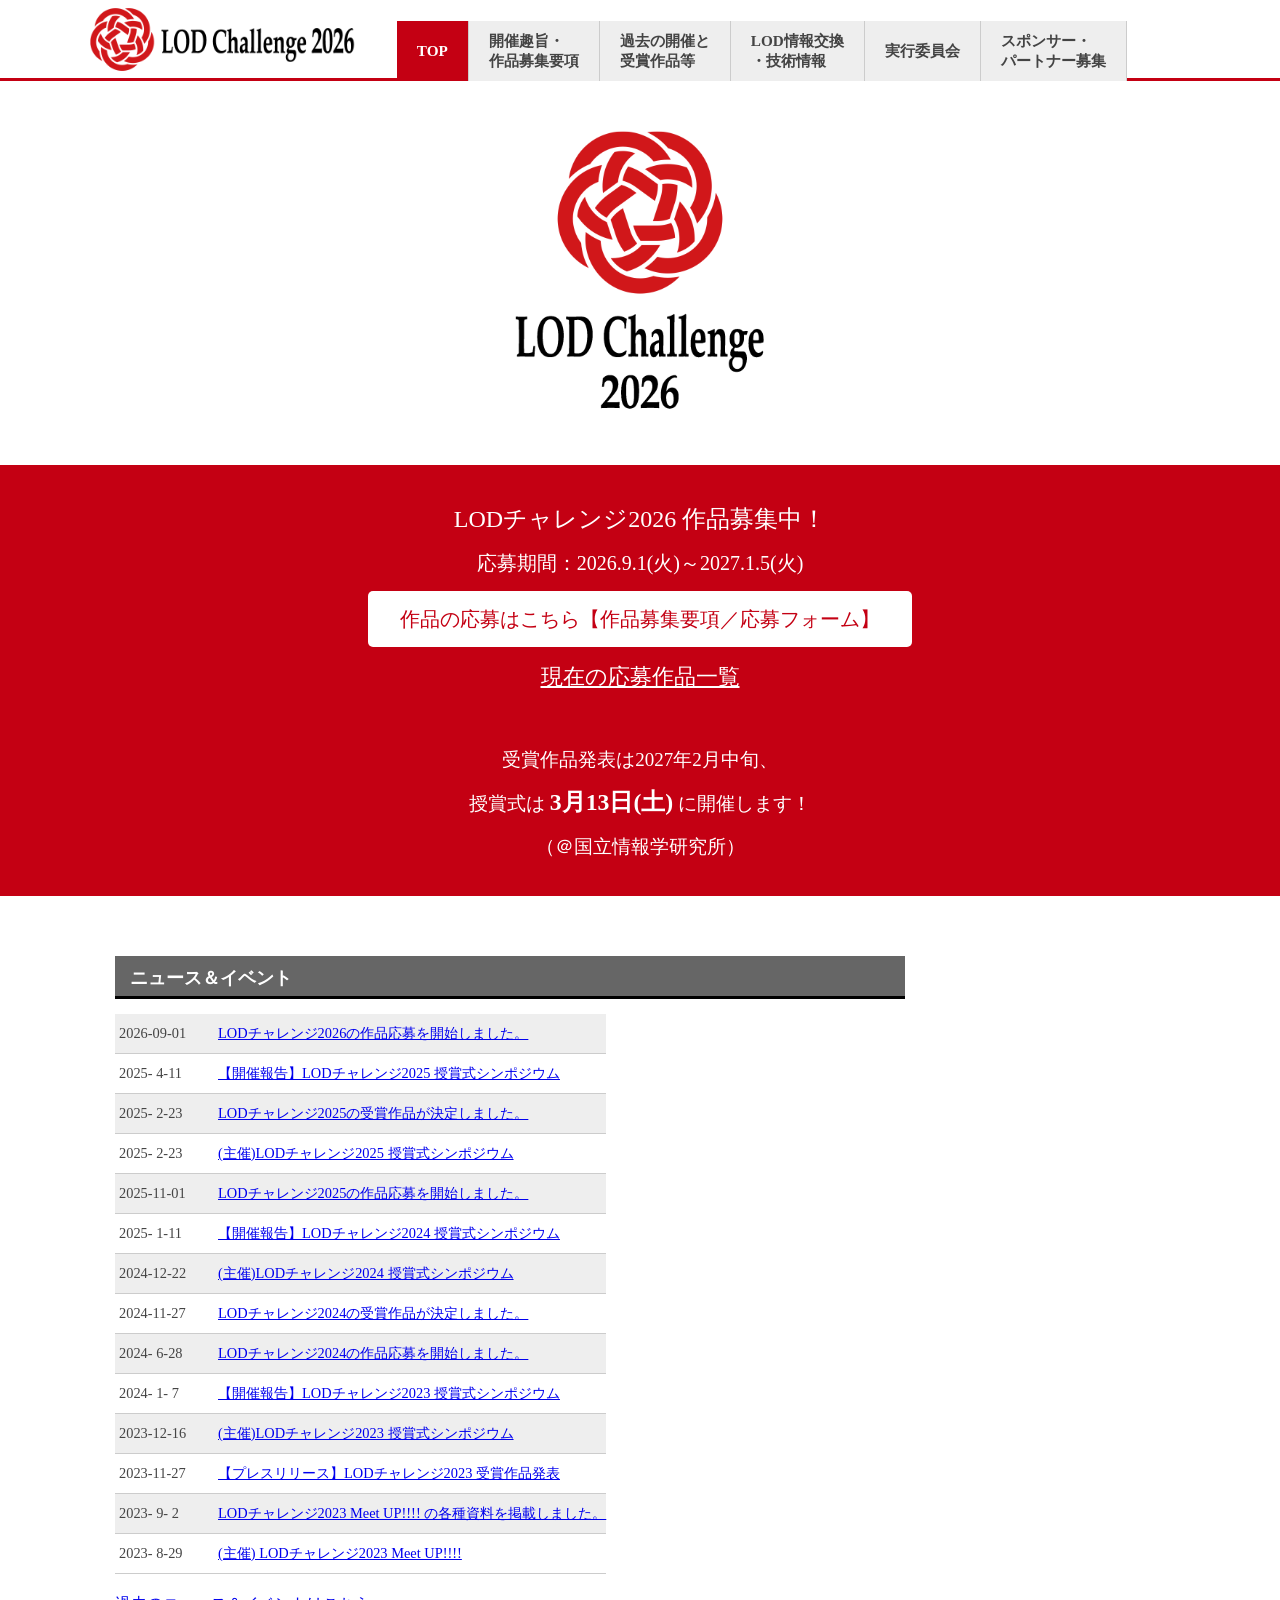
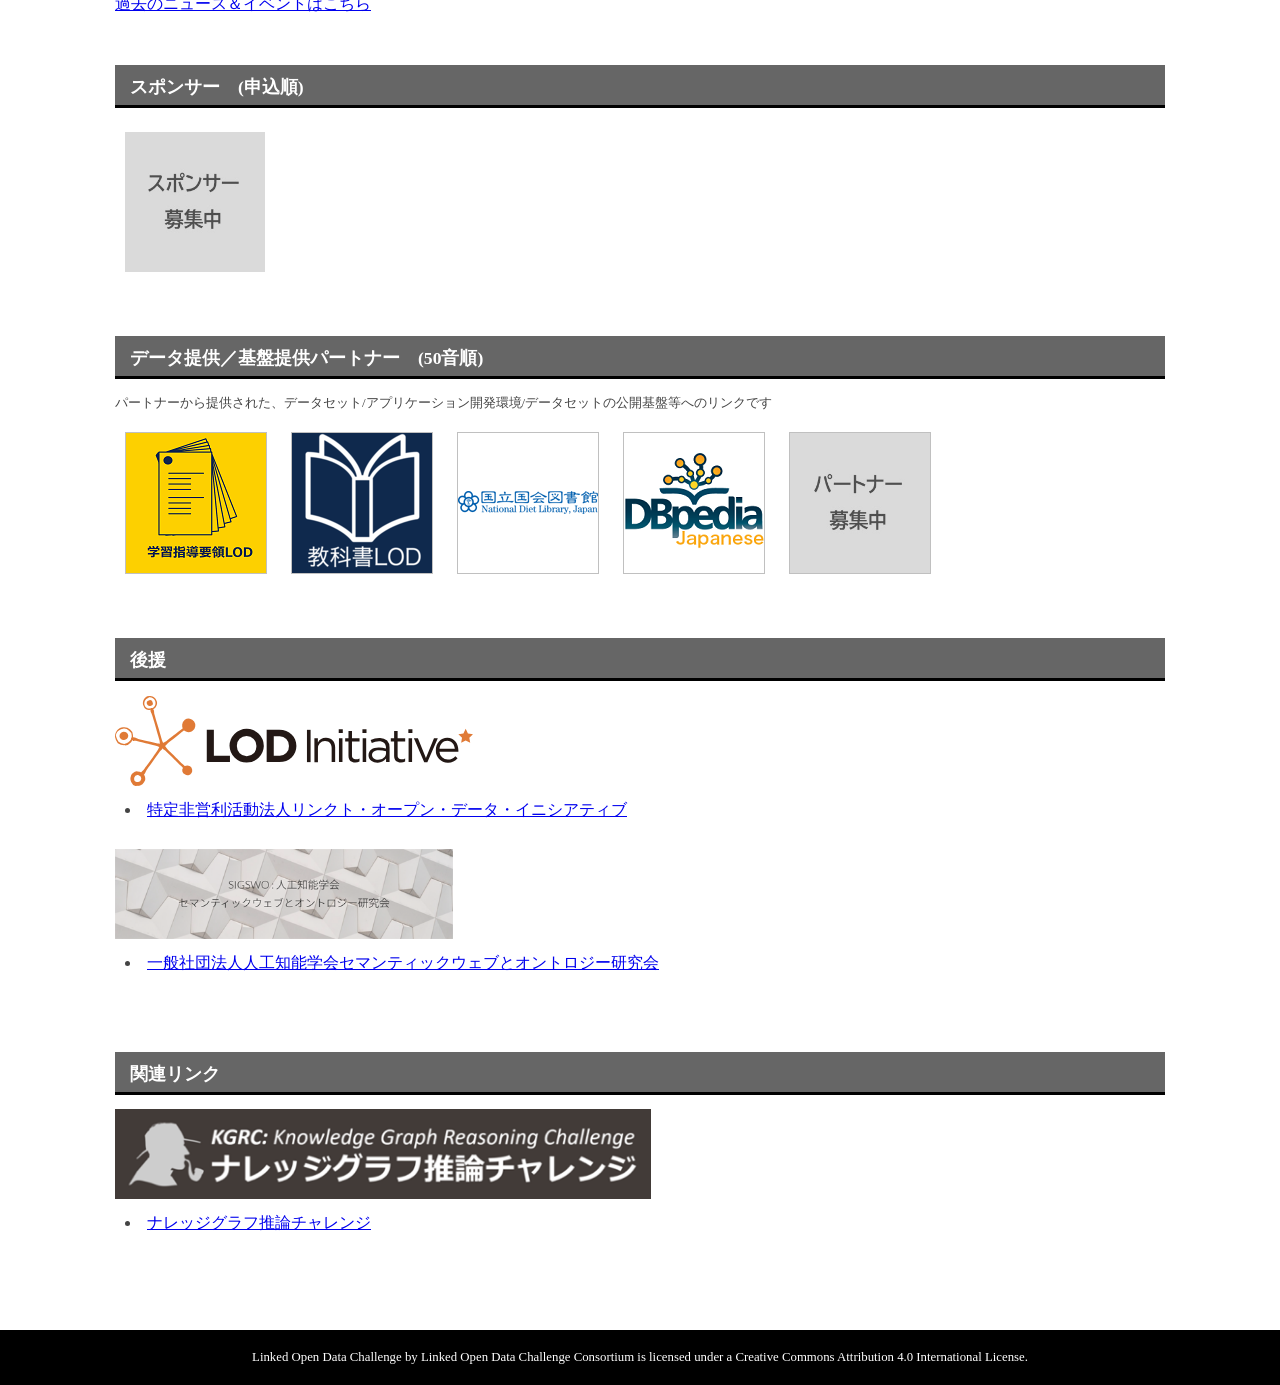
<file: docs/index.html>
<!DOCTYPE html>
<html>
<head>
<meta http-equiv="Content-Type" content="text/html; charset=utf-8" />
<meta name="viewport" content="width=device-width,initial-scale=1.0,minimum-scale=1.0" />
<meta name="keywords" content="Linked Open Data Challenge 2026,LODチャレンジ2026,LODチャレンジ,Linked Open Data, LOD,オープンデータ,Open Data,Semantic Web,Ontology,人工知能,AI,ビッグデータ,データサイエンス,コンテスト,artificial intelligence" />
<meta name="description" content="Linked Open Data Challenge 2026 (LODチャレンジ2026)" />
<meta http-equiv="Content-Language" content="ja" />
<meta http-equiv="Content-Script-Type" content="text/javascript" />
<meta http-equiv="Content-Style-Type" content="text/css" />
<meta http-equiv="imagetoolbar" content="no" />
<!--OGP設定-->
<meta property="og:site_name" content="LODチャレンジ2026" />
<meta property="og:title" content="LODチャレンジ2026" />
<meta property="og:url" content="https://2026.lodc.jp/" />
<meta property="og:image" content="https://2026.lodc.jp/images/logo_img/2026_sns_share_img2.jpg" />
<meta property="og:description" content="LODチャレンジ2026 応募期間：2026.09.01～2027.01.05" />
<meta property="og:type" content="website" />

<!--Twitter Card設定-->
<meta name="twitter:card" content="summary_large_image">
<meta name="twitter:site" content="@LodJapan">
<meta name="twitter:creator" content="@LodJapan">
<meta name="twitter:title" content="LODチャレンジ2026">
<meta name="twitter:description" content="LODチャレンジ2026 応募期間：2026.09.01～2027.01.05">
<meta name="twitter:image:src" content="https://2026.lodc.jp/images/logo_img/2026_sns_share_img2.jpg">
<link rel="canonical" href="https://2026.lodc.jp/" />
<link href="./css/index.css" rel="stylesheet" type="text/css" media="all" />
<link rel="icon" href="https://2026.lodc.jp/favicon.ico"> <!-- ファビコン -->
<link rel="apple-touch-icon" sizes="180x180" href="https://2026.lodc.jp/apple-touch-icon.png"> <!-- スマホ用アイコン -->

<title>Linked Open Data Challenge 2026 (LODチャレンジ2026)</title>
</head>
<body>

<!------------------------------------ ここからヘッダーコンテンツ ---------------------------------->
<div id="headerContentsFrame">
<a href="./"><img id="headerLogoImg" src="./images/logo_img/top_logo.png"></a>
<ul id="navMenu">
	<li><a href="./" id="current">TOP</a></li>
	<li><a href="./entry.html">開催趣旨・<br>作品募集要項</a></li>
	<li><a href="./previous.html">過去の開催と<br>受賞作品等</a></li>
	<li><a href="./technical_issue.html">LOD情報交換<br>・技術情報</a></li>
	<li><a href="./committee.html">実行委員会</a></li>
	<li><a href="./sponsor_partner.html">スポンサー・<br>パートナー募集</a></li>
</ul>
</div>
<hr class="borderLine" />
<!------------------------------------ ここからメインコンテンツ ---------------------------------->
<div class="mainContentsFrame">
	<div style="margin:50px 0; text-align:center;">
	<img src="./images/logo_img/2026indexImg.png"/ id="mainLogoImg"><br>
	</div>
</div>

<div class="redContentsFrame">


	<!--
	<div class="redTextArea">
	LODチャレンジ2026へのご応募をありがとうございました！<br>
	※LODチャレンジ2026は2026/9/1から応募開始予定です（詳細は近日公開します）<br>
	<a href="awardSymposium2026Report.html" class="bg_white_rec" style="color: #C40013;" >LODチャレンジ2026授賞式シンポジウム 開催報告</a><br>
	<a href="https://docs.google.com/spreadsheets/d/11za_7VkMiZYuHGAU6UUtFRNASAyQXLjS9zBCwoJtbpk/edit?usp=sharing">応募作品の一覧はこちら</a>
	</div>
	-->
	
	<!--
	<div class="redTextArea">
	LODチャレンジ2026 受賞作品が決定しました！<br>
	<a href="awardPressRelease2026.html" class="bg_white_rec" style="color: #C40013;" >★ LODチャレンジ2026 受賞作品一覧 ★</a><br><br>
	<a href="https://lodc2026awards.peatix.com/">授賞式シンポジウムへのご参加をありがとうございました！<br><img src="images/award/LODC2026sympoLogo_s.png" class="topEventImg"/></a><br>
	<a href="https://docs.google.com/spreadsheets/d/11za_7VkMiZYuHGAU6UUtFRNASAyQXLjS9zBCwoJtbpk/edit?usp=sharing">応募作品の一覧はこちら</a>
	-->

	<!--
	<div class="redTextArea">
	LODチャレンジ2026 受賞作品が決定しました！<br>
	<a href="awardPressRelease2026.html" class="bg_white_rec" style="color: #C40013;" >★ LODチャレンジ2026 受賞作品一覧 ★</a><br><br>
	<a href="https://lodc2026awards.peatix.com/">2026.3.15 授賞式シンポジウム 参加者募集中！<br><img src="images/award/LODC2026sympoLogo_s.png" class="topEventImg"/></a><br>
	<a href="https://docs.google.com/spreadsheets/d/11za_7VkMiZYuHGAU6UUtFRNASAyQXLjS9zBCwoJtbpk/edit?usp=sharing">応募作品の一覧はこちら</a>
	</div>
	-->

	<!--
	<div class="redTextArea">
	LODチャレンジ2026へのご応募をありがとうございました！<br>
	作品の審査結果は2月23日に公開予定です<br>
	<a href="https://docs.google.com/spreadsheets/d/11za_7VkMiZYuHGAU6UUtFRNASAyQXLjS9zBCwoJtbpk/edit?usp=sharing" class="bg_white_rec" style="color: #C40013;">LODチャレンジ2026 応募作品一覧</a><br><br>
	<a href="https://lodc2026awards.peatix.com/">2026.3.15 授賞式シンポジウム 参加者募集中！<br><img src="images/award/LODC2026sympoLogo_s.png" class="topEventImg"/></a>
	</div>
	-->


	<!--
	<div class="redTextArea">
	LODチャレンジ2026へのご応募をありがとうございました！<br>
	作品の審査結果は2月中旬以降に公開予定です。<br>
	<a href="https://docs.google.com/spreadsheets/d/11za_7VkMiZYuHGAU6UUtFRNASAyQXLjS9zBCwoJtbpk/edit?usp=sharing" class="bg_white_rec" style="color: #C40013;">LODチャレンジ2026 応募作品一覧</a><br>
	授賞式：2026年3月15日(日) 午後<br>
	国立情報学研究所／オンラインのハイブリッド方式<br>
	</div>
	-->

	<div class="redTextArea">
	<span style="font-size:120%">LODチャレンジ2026 作品募集中！</span><br>
	応募期間：2026.9.1(火)～2027.1.5(火)<br>
	<a href="entry.html" class="bg_white_rec" style="color: #C40013;" >作品の応募はこちら【作品募集要項／応募フォーム】</a><br>
	<span style="font-size:110%;;"><a href="https://docs.google.com/spreadsheets/d/107TwfLSbiNcuHM2gIHmRmp1JsxgPm8GwnYmjIuVyZDI/edit?usp=sharing">現在の応募作品一覧</a></span><br><br>
	<span style="font-size:95%">受賞作品発表は2027年2月中旬、<br>授賞式は <span style="font-size:125%; font-weight:bold;">3月13日(土)</span> に開催します！<br>（＠国立情報学研究所）</span>

	<!--
	<div class="redTextArea">
	<span style="font-size:120%">LODチャレンジ2026 作品募集中！</span><br>
	応募期間：2026.9.1(火)～2027.1.5(火)<br>
	<a href="entry.html" class="bg_white_rec" style="color: #C40013;" >作品の応募はこちら【作品募集要項／応募フォーム】</a><br>
	<a href="https://docs.google.com/spreadsheets/d/107TwfLSbiNcuHM2gIHmRmp1JsxgPm8GwnYmjIuVyZDI/edit?usp=sharing">現在の応募作品一覧</a><br><br>
	<span style="font-size:80%">受賞作品発表は２月中旬、授賞式は３月上中旬を予定しています。</span>
	-->



	
	</div>

</div>
<div class="mainContentsFrame flexFrame">
	<div class="mainLeftFrame" >
		<h2>ニュース＆イベント</h2>
		<!-- この部分のリンクは絶対パスで書くこと（previous.htmlに毎年分を積み重ねるため） -->
		<table class="newsTable">
		<tr><th>2026-09-01</th>
		<td><a href="https://2026.lodc.jp/entry.html">LODチャレンジ2026の作品応募を開始しました。</a></td></tr>
		<tr><th>2025- 4-11</th>
		<td><a href="https://2025.lodc.jp/awardSymposium2025Report.html">【開催報告】LODチャレンジ2025 授賞式シンポジウム</a></td></tr>
		<tr><th>2025- 2-23</th>
		<td><a href="https://2025.lodc.jp/awardPressRelease2025.html">LODチャレンジ2025の受賞作品が決定しました。</a></td></tr>
		<tr><th>2025- 2-23</th>
		<td><a href="https://lodc2025awards.peatix.com/">(主催)LODチャレンジ2025 授賞式シンポジウム</a></td></tr>
		<tr><th>2025-11-01</th>
		<td><a href="https://2025.lodc.jp/entry.html">LODチャレンジ2025の作品応募を開始しました。</a></td></tr>
		<th>2025- 1-11</th>
		<td><a href="https://2024.lodc.jp/awardSymposium2024Report.html">【開催報告】LODチャレンジ2024 授賞式シンポジウム</a></td></tr>
		<tr><th>2024-12-22</th>
		<td><a href="https://lodc2024awards.peatix.com/">(主催)LODチャレンジ2024 授賞式シンポジウム</a></td></tr>
		<tr><th>2024-11-27</th>
		<td><a href="https://2024.lodc.jp/awardPressRelease2024.html">LODチャレンジ2024の受賞作品が決定しました。</a></td></tr>
		<tr><th>2024- 6-28</th>
		<td><a href="https://2024.lodc.jp/entry.html">LODチャレンジ2024の作品応募を開始しました。</a></td></tr>
		<tr><th>2024- 1- 7</th>
		<td><a href="https://2023.lodc.jp/awardSymposium2023Report.html">【開催報告】LODチャレンジ2023 授賞式シンポジウム</a></td></tr>
		<tr><th>2023-12-16</th>
		<td><a href="https://lodc2023awards.peatix.com/">(主催)LODチャレンジ2023 授賞式シンポジウム</a></td></tr>
		<tr><th>2023-11-27</th>
		<td><a href="https://2023.lodc.jp/awardPressRelease2023.html">【プレスリリース】LODチャレンジ2023 受賞作品発表</a></td></tr>
		<tr><th>2023- 9- 2</th>
		<td><a href="https://2023.lodc.jp/technical_issue.html">LODチャレンジ2023 Meet UP!!!! の各種資料を掲載しました。</a></td></tr>
		<tr><th>2023- 8-29</th>
		<td><a href="https://lodc2023mu.peatix.com/">(主催) LODチャレンジ2023 Meet UP!!!!</a></td>
		</tr>
		</table>
		<div style="text-align:left;margin:20px 0 0 0;"> <a href="./previous.html#news_event" target="_self">過去のニュース＆イベントはこちら</a></div>
	</div>
	<div class="mainRightFrame">
		<iframe src="https://www.facebook.com/plugins/page.php?href=https%3A%2F%2Fwww.facebook.com%2FLOD.challenge.Japan%2F&tabs=timeline&width=250&height=600&small_header=true&adapt_container_width=true&hide_cover=true&show_facepile=true&appId"
		style="border:none;overflow:hidden;height:600px;" scrolling="no" frameborder="0" allowTransparency="true"></iframe>
	</div>
</div>

<div class="mainContentsFrame">
	<!-- 
     <h2>Platinumスポンサー</h2>
	
	<!-- 日本オラクル株式会社-->
	<!--
	<a href="https://docs.google.com/presentation/d/12QEOy2oY_BX7IPUoRKZCt6Fl9JPtBahR/edit#slide=id.p1" target="_blank" title="日本オラクル株式会社"><img src="./images/sp_logo/spP_Oracle.png" alt="日本オラクル株式会社" class="sponserImg" style="width:200px;"></a>
	<div style="height:200px;vertical-align:middle;display:table-cell;">
	日本オラクル株式会社
	</div><p style="clear: both; margin-bottom:40px;"></p>
	<a href="sponsor_partner.html"><img src="images/sp_logo/sponser_img.jpg" alt="スポンサー募集中" width="200" border="0" hspace="10" vspace="10"></a>
	-->
	<!-- 
	<a href="sponsor_partner.html"><img src="images/sp_logo/sponser_img.jpg" alt="スポンサー募集中" width="200" border="0" hspace="10" vspace="10"></a>
	-->
	
	<h2>スポンサー　(申込順)</h2>

	<!--(そ) 株式会社ソケッツ-->
	<!--
	<a href="https://www.sockets.co.jp/" target="_blank" title="株式会社ソケッツ"><img src="./images/sp_logo/Sockets_square.png" alt="株式会社ソケッツ" class="sponserImg" style="width:140px;"></a>
	<div style="height:160px;vertical-align:middle;display:table-cell;">
	株式会社ソケッツ
	</div><p style="clear: both;"></p>
	-->

	<!--(い) 株式会社インターネットイニシアティブ-->
	<!--
	<a href="https://www.iij.ad.jp/" target="_blank" title="株式会社インターネットイニシアティブ"><img src="./images/sp_logo/spG_IIJ_logo.png" alt="株式会社インターネットイニシアティブ" class="sponserImg" style="width:140px;"></a>
	<div style="height:160px;vertical-align:middle;display:table-cell;">
	株式会社インターネットイニシアティブ
	</div><p style="clear: both;"></p>
	-->
	
	<!--(り) 株式会社リヴィティエ-->
	<!--
	<a href="https://revitie.jp/" target="_blank" title="株式会社リヴィティエ"><img src="./images/sp_logo/revitie_logo.jpg" alt="株式会社リヴィティエ" class="sponserImg" style="width:140px;"></a>
	<div style="height:160px;vertical-align:middle;display:table-cell;">
	株式会社リヴィティエ
	</div><p style="clear: both;"></p>
	-->

	<!--(い) Info Lounge-->
	<!--
	<a href="https://info-lounge.jp/" target="_blank" title="インフォ・ラウンジ株式会社"><img src="./images/sp_logo/spG_infolounge_logo.png" alt="インフォ・ラウンジ株式会社" class="sponserImg" style="width:140px;"></a>
	<div style="height:160px;vertical-align:middle;display:table-cell;">
	インフォ・ラウンジ株式会社
	</div><p style="clear: both;"></p>
	-->

	<!--(お) オントロノミー合同会社 -->
	<!--
	<a href="https://www.ontolonomy.co.jp" target="_blank" title="ontolonomy"><img src="./images/sp_logo/spG_ontolonomy.png" alt="オントロノミー合同会社" class="sponserImg" style="width:140px;"></a>
	<div style="height:160px;vertical-align:middle;display:table-cell;">
	オントロノミー合同会社
	</div><p style="clear: both;"></p>
	-->
	

	<!--(こ) Code for Japan-->
	<!--
	<a href="https://www.code4japan.org/" target="_blank" title="Code for Japan"><img src="./images/sp_logo/spG_CfJlogo.jpg" alt="Code for Japan" class="sponserImg" style="width:140px;"></a>
	<div style="height:160px;vertical-align:middle;display:table-cell;">
	Code for Japan
	</div><p style="clear: both;"></p>
	-->
	
	<!--(り) 特定非営利活動法人リンクト・オープン・データ・イニシアティブ-->
	<!--
	<a href="https://linkedopendata.jp/" target="_blank" title="Code for Japan"><img src="./images/sp_logo/spG_lodi.jpg" alt="特定非営利活動法人リンクト・オープン・データ・イニシアティブ" class="sponserImg" style="width:140px;"></a>
	<div style="height:160px;vertical-align:middle;display:table-cell;">
	特定非営利活動法人リンクト・オープン・データ・イニシアティブ
	</div><p style="clear: both;"></p>
	-->
	
	<a href="sponsor_partner.html"><img src="images/sp_logo/sponser_img.jpg" alt="スポンサー募集中" width="140" border="0" hspace="10" vspace="10"></a>
	
	<h2 id="partner">データ提供／基盤提供パートナー　(50音順)</h2>
	<div style="margin:6px 0 10px 0; font-size:small;">パートナーから提供された、データセット/アプリケーション開発環境/データセットの公開基盤等へのリンクです</div>

	<!--(が) 学習指導要領LOD -->
		<a href="https://w3id.org/jp-cos/" target="_blank" title="学習指導要領LOD"><img src="./images/sp_logo/jp-cos-logo.png" alt="学習指導要領LOD" class="partnerImg"></a>


	<!--(き) 教科書LOD -->
		<a href="https://w3id.org/jp-textbook/" target="_blank" title="教科書LOD"><img src="./images/sp_logo/textbook-logo.png" alt="教科書LOD" class="partnerImg"></a>

		
	<!--(こ) 国文学研究資料館-->
	<!--
		<a href="https://www.nijl.ac.jp/pages/cijproject/data_set_list.html" target="_blank" title="国文学研究資料館"><img src="./images/sp_logo/kokubunken.jpg" alt="国文学研究資料館" class="partnerImg"></a>
	-->
		
	<!--(こ) 国立国会図書館 -->
		<a href="https://www.ndl.go.jp/jp/dlib/standards/lod/index.html" target="_blank" title="国立国会図書館"><img src="./images/sp_logo/pt_ndl_logo.png" alt="国立国会図書館" class="partnerImg"></a>
		
	<!--(し) ししょまろはん -->
	<!--
		<a href="http://libmaro.kyoto.jp/" target="_blank" title="ししょまろはん"><img src="./images/sp_logo/shishomaro2023.jpg" alt="ししょまろはん" class="partnerImg"></a>
	-->

	<!--(で) DBペディア -->
		<a href="http://ja.dbpedia.org" target="_blank" title="DBpediaJapanese"><img src="./images/sp_logo/pt_dbpedia_logo.png" alt="DBpediaJapanese" class="partnerImg"></a>

	<!--(ぶ) 文化庁 -->
	<!--
		<a href="https://mediag.bunka.go.jp/madb_lab/" target="_blank" title="文化庁"><img src="./images/sp_logo/pt_MADB.png" alt="文化庁" class="partnerImg"></a>
	-->

	<!--(よ) 横浜市芸術文化振興財団-->
	<!--
		<a href="https://artnavi.yokohama/lod/" target="_blank" title="横浜市芸術文化振興財団"><img src="./images/sp_logo/pt_YAF_logo.png" alt="横浜市芸術文化振興財団" class="partnerImg"></a>
	-->
		
	<!--(り) LinkData.org	-->
	<!--
		<a href="https://linkdata.org/" target="_blank" title="LinkData.org"><img src="./images/sp_logo/pt_linkdata.png" alt="LinkData.org" class="partnerImg"></a>
	-->
	
	<a href="sponsor_partner.html"><img src="images/sp_logo/partner_img.jpg" alt="パートナー募集中" class="partnerImg"></a>
	
	<h2>後援</h2>
	<a href="http://linkedopendata.jp/" title="特定非営利活動法人リンクト・オープン・データ・イニシアティブ"><img src="./images/sp_logo/lodi_logo.svg" alt="特定非営利活動法人リンクト・オープン・データ・イニシアティブ" class="kanren_link_img"></a>
	<li style="margin:10px;"><a href="http://linkedopendata.jp/" target="_blank">特定非営利活動法人リンクト・オープン・データ・イニシアティブ</a></li>
	<br>
	<a href="http://www.sigswo.org/" title="一般社団法人人工知能学会セマンティックウェブとオントロジー研究会"><img src="./images/sp_logo/SIGSWO.png" alt="一般社団法人人工知能学会セマンティックウェブとオントロジー研究会" class="kanren_link_img"></a>
	<li style="margin:10px;"><a href="http://www.sigswo.org/" target="_blank">一般社団法人人工知能学会セマンティックウェブとオントロジー研究会</a></li>
	<br>

	<h2>関連リンク</h2>
	<!--
	<a href="https://iswc2026.semanticweb.org/" title="THE 24th INTERNATIONAL SEMANTIC WEB CONFERENCE"><img src="./images/sp_logo/ISWC2026.jpg" alt="THE 24th INTERNATIONAL SEMANTIC WEB CONFERENCE" class="kanren_link_img"></a>
	<li style="margin:10px;"><a href="https://iswc2026.semanticweb.org/" target="_blank">THE 24th INTERNATIONAL SEMANTIC WEB CONFERENCE</a></li>
	<br>
	-->
	<a href="https://challenge.knowledge-graph.jp/2024/" title="ナレッジグラフ推論チャレンジ"><img src="./images/sp_logo/kgrc2023.png" alt="ナレッジグラフ推論チャレンジ" class="kanren_link_img"></a>
	<li style="margin:10px;"><a href="https://challenge.knowledge-graph.jp/2024/" target="_blank">ナレッジグラフ推論チャレンジ</a></li>
	<br>
	<!--
	<a href="https://products.sint.co.jp/pg_battle/" title="PG BATTLE"><img src="./images/sp_logo/pgb_01_480.png" alt="PG BATTLE" class="kanren_link_img"></a>
	-->
	<br>
</div>
<div id="footerContentsFrame">
	<p id="copyright">
		Linked Open Data Challenge by Linked Open Data Challenge Consortium is licensed under a Creative Commons Attribution 4.0 International License.
	</p>
</div>
</body>
</html>
</file>
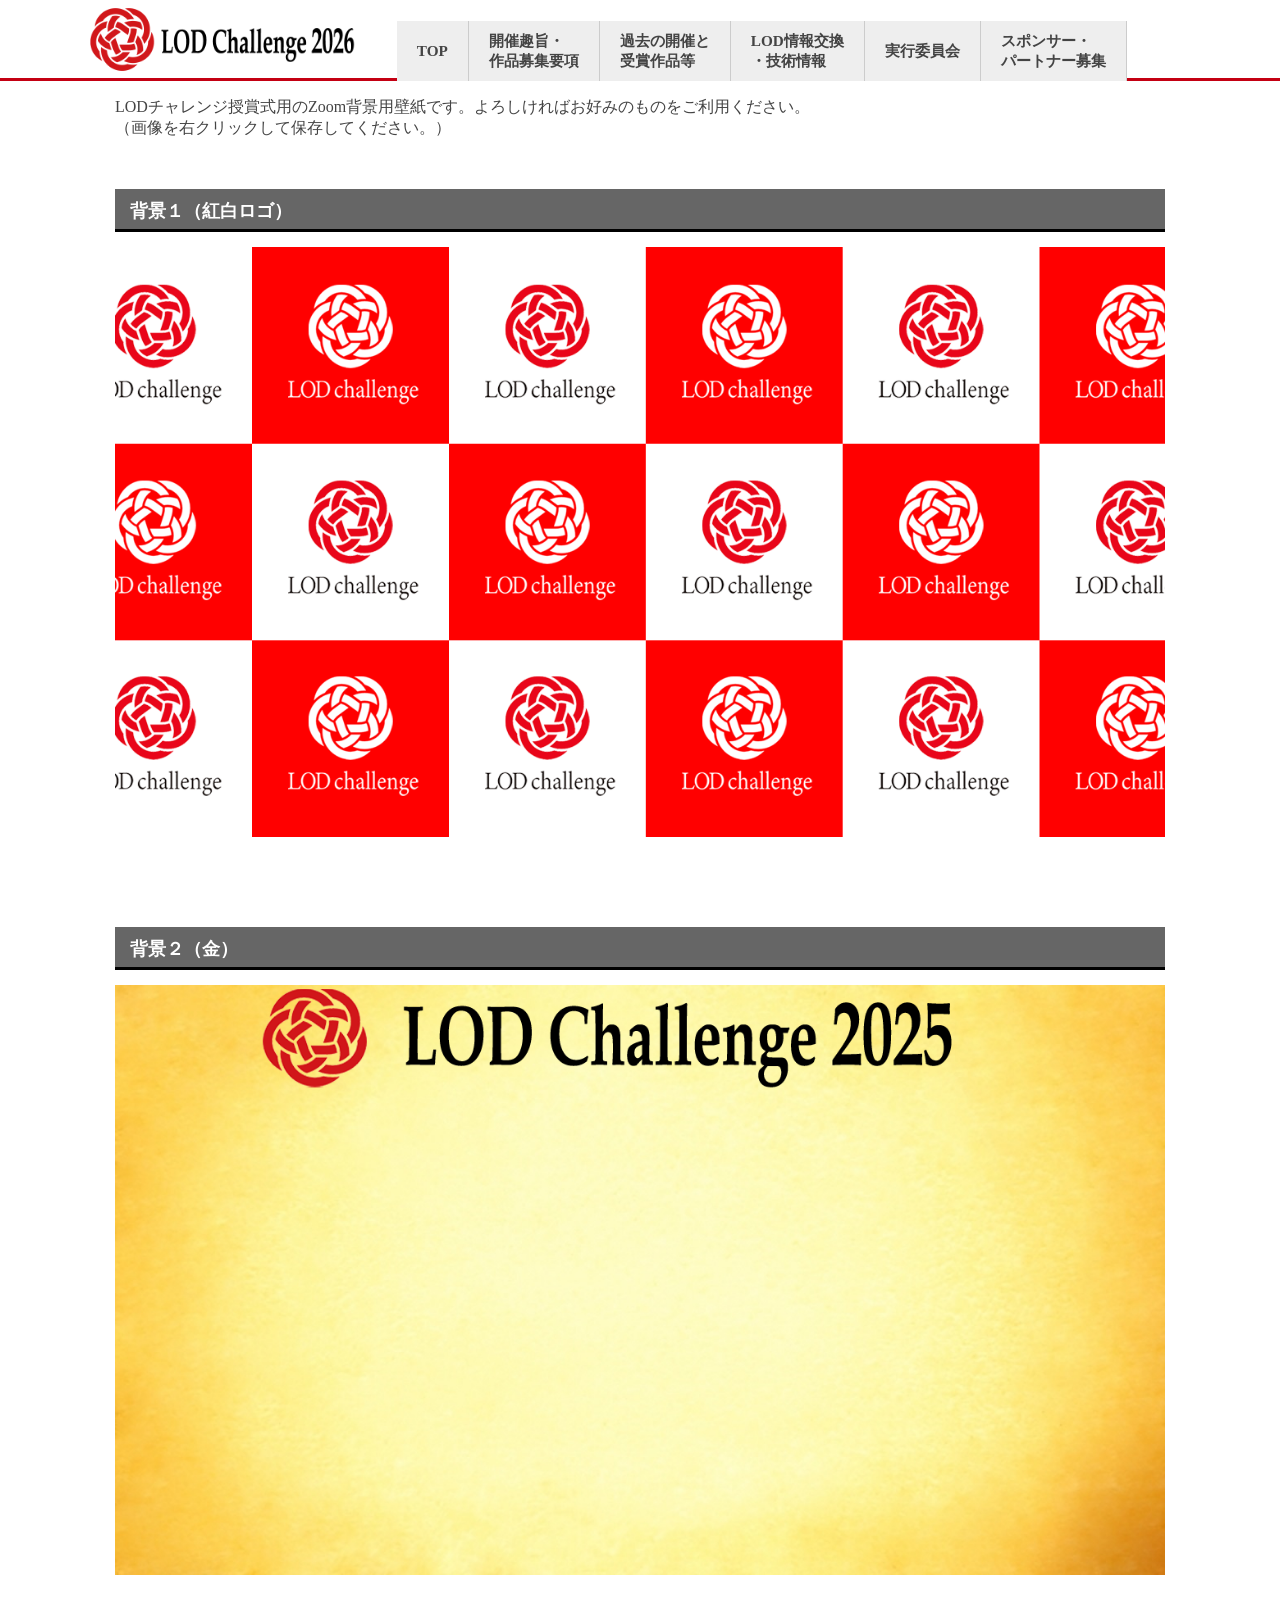
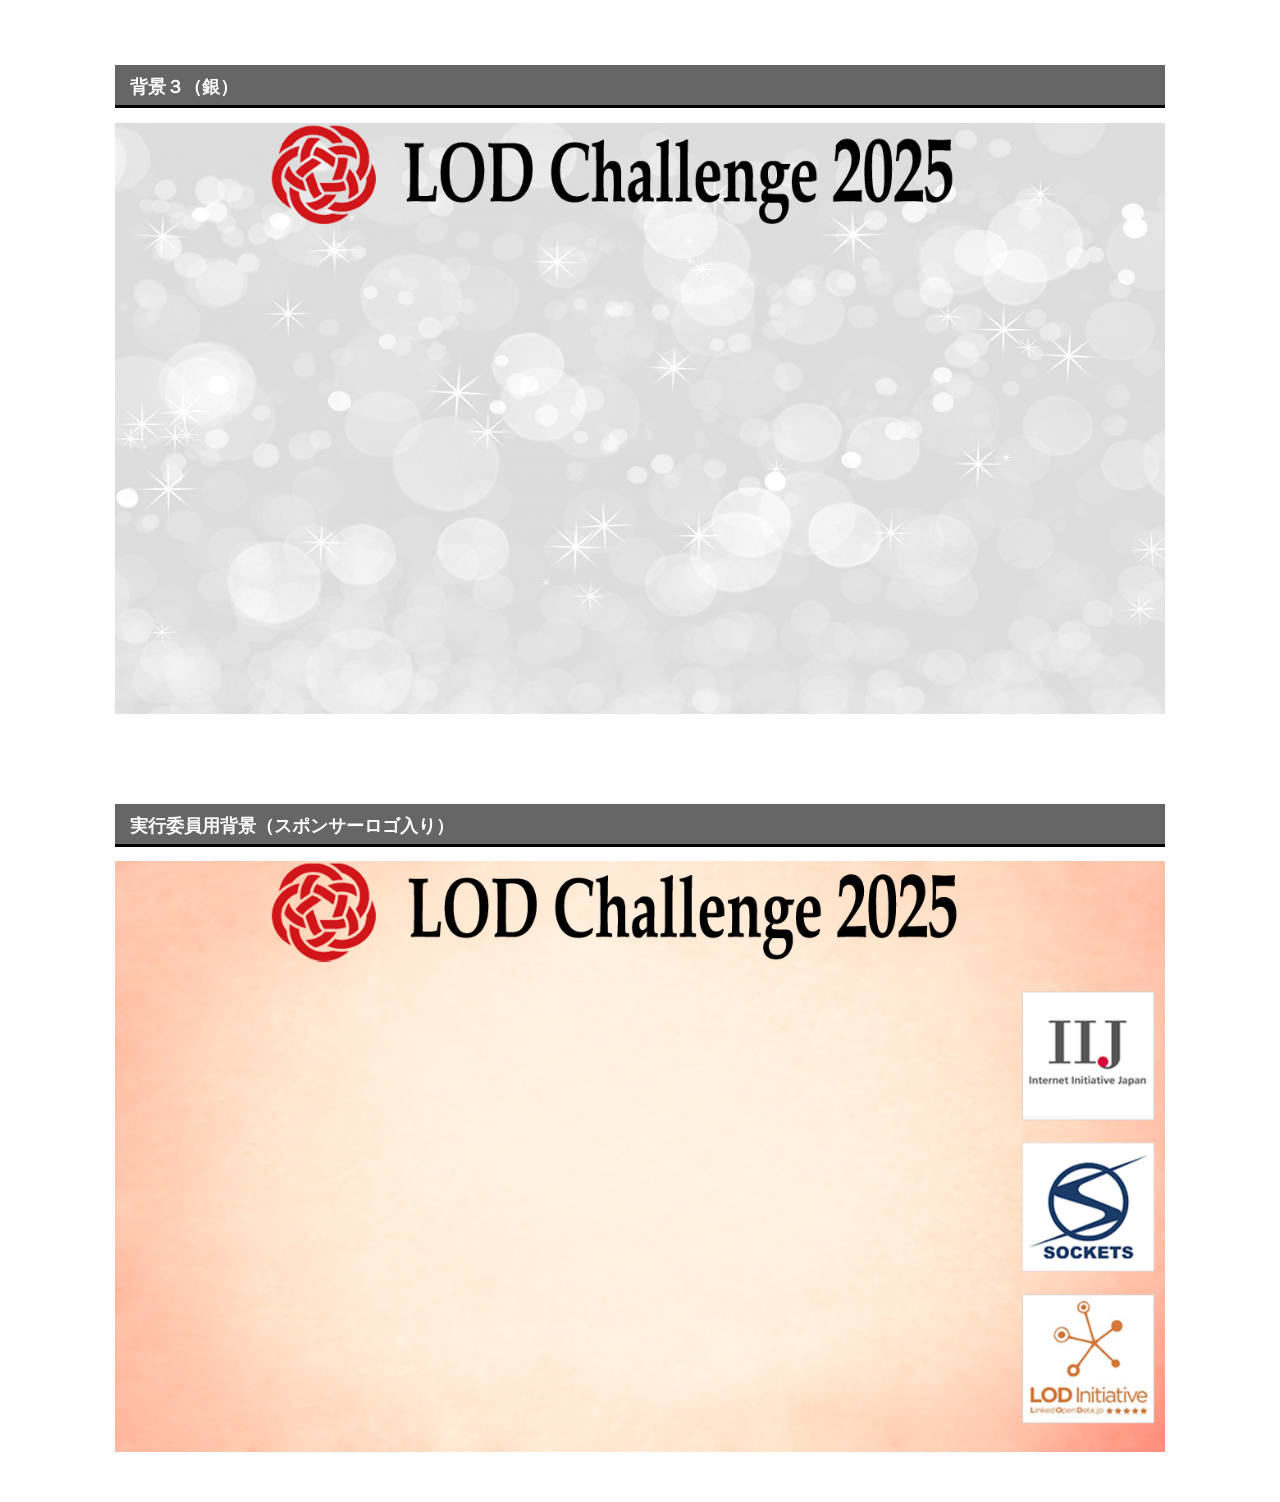
<file: docs/awardBackgroundimagedownload.html>
<!DOCTYPE html>
<html>
<head>
<meta http-equiv="Content-Type" content="text/html; charset=utf-8" />
<meta name="viewport" content="width=device-width,initial-scale=1.0,minimum-scale=1.0" />
<meta name="keywords" content="Linked Open Data Challenge 2026,LODチャレンジ2026,LODチャレンジ,Linked Open Data, LOD,オープンデータ,Open Data,Semantic Web,Ontology,人工知能,AI,ビッグデータ,データサイエンス,コンテスト,artificial intelligence" />
<meta name="description" content="Linked Open Data Challenge 2026 (LODチャレンジ2026)" />
<meta http-equiv="Content-Language" content="ja" />
<meta http-equiv="Content-Script-Type" content="text/javascript" />
<meta http-equiv="Content-Style-Type" content="text/css" />
<meta http-equiv="imagetoolbar" content="no" />
<!--OGP設定-->
<meta property="og:site_name" content="LODチャレンジ2026" />
<meta property="og:title" content="LODチャレンジ2026" />
<meta property="og:url" content="https://2026.lodc.jp/" />
<meta property="og:image" content="https://2026.lodc.jp/images/logo_img/2026_sns_share_img2.jpg" />
<meta property="og:description" content="LODチャレンジ2026 応募期間：2026.09.01～2027.01.05" />
<meta property="og:type" content="website" />

<!--Twitter Card設定-->
<meta name="twitter:card" content="summary_large_image">
<meta name="twitter:site" content="@LodJapan">
<meta name="twitter:creator" content="@LodJapan">
<meta name="twitter:title" content="LODチャレンジ2026">
<meta name="twitter:description" content="LODチャレンジ2026 応募期間：2026.09.01～2027.01.05">
<meta name="twitter:image:src" content="https://2026.lodc.jp/images/logo_img/2026_sns_share_img2.jpg">
<link rel="canonical" href="https://2026.lodc.jp/" />
<link href="./css/index.css" rel="stylesheet" type="text/css" media="all" />
<link rel="icon" href="https://2026.lodc.jp/favicon.ico"> <!-- ファビコン -->
<link rel="apple-touch-icon" sizes="180x180" href="https://2026.lodc.jp/apple-touch-icon.png"> <!-- スマホ用アイコン -->

<title>Zoom背景用壁紙 | 2026</title>
</head>
<body>

<!------------------------------------ ここからヘッダーコンテンツ ---------------------------------->
<div id="headerContentsFrame">
<a href="./"><img id="headerLogoImg" src="./images/logo_img/top_logo.png"></a>
<ul id="navMenu">
	<li><a href="./">TOP</a></li>
	<li><a href="./entry.html">開催趣旨・<br>作品募集要項</a></li>
	<li><a href="./previous.html">過去の開催と<br>受賞作品等</a></li>
	<li><a href="./technical_issue.html">LOD情報交換<br>・技術情報</a></li>
	<li><a href="./committee.html">実行委員会</a></li>
	<li><a href="./sponsor_partner.html">スポンサー・<br>パートナー募集</a></li>
</ul>
</div>
<hr class="borderLine" />
<!------------------------------------ ここからメインコンテンツ ---------------------------------->
<div class="mainContentsFrame">

<body>
	<div id="wrapper">
		<div id="header" class="clearfix"></div>
		<div id="mainImgBox"><p id="mainImg"></p></div>
		<div id="mainContents">
				<div class="contents">
				
<!-- 以下にコンテンツを記載する -->

LODチャレンジ授賞式用のZoom背景用壁紙です。よろしければお好みのものをご利用ください。<br>
（画像を右クリックして保存してください。）

<h2>背景１（紅白ロゴ）</h2>
<img src="images/background/back001.png" style="width:100%;">
<br>
<br>
<br>

<h2>背景２（金）</h2>
<img src="images/background/back002.png" style="width:100%;">
<br>
<br>
<br>

<h2>背景３（銀）</h2>
<img src="images/background/back003.png" style="width:100%;">
<br>
<br>
<br>

<h2>実行委員用背景（スポンサーロゴ入り）</h2>
<img src="images/background/back004.png" style="width:100%;">
<br>
<br>
<br>


<!-- コンテンツここまで -->

				</div>
		</div>
		<div id="footer"></div>
	</div>
</body>
</html>
</file>
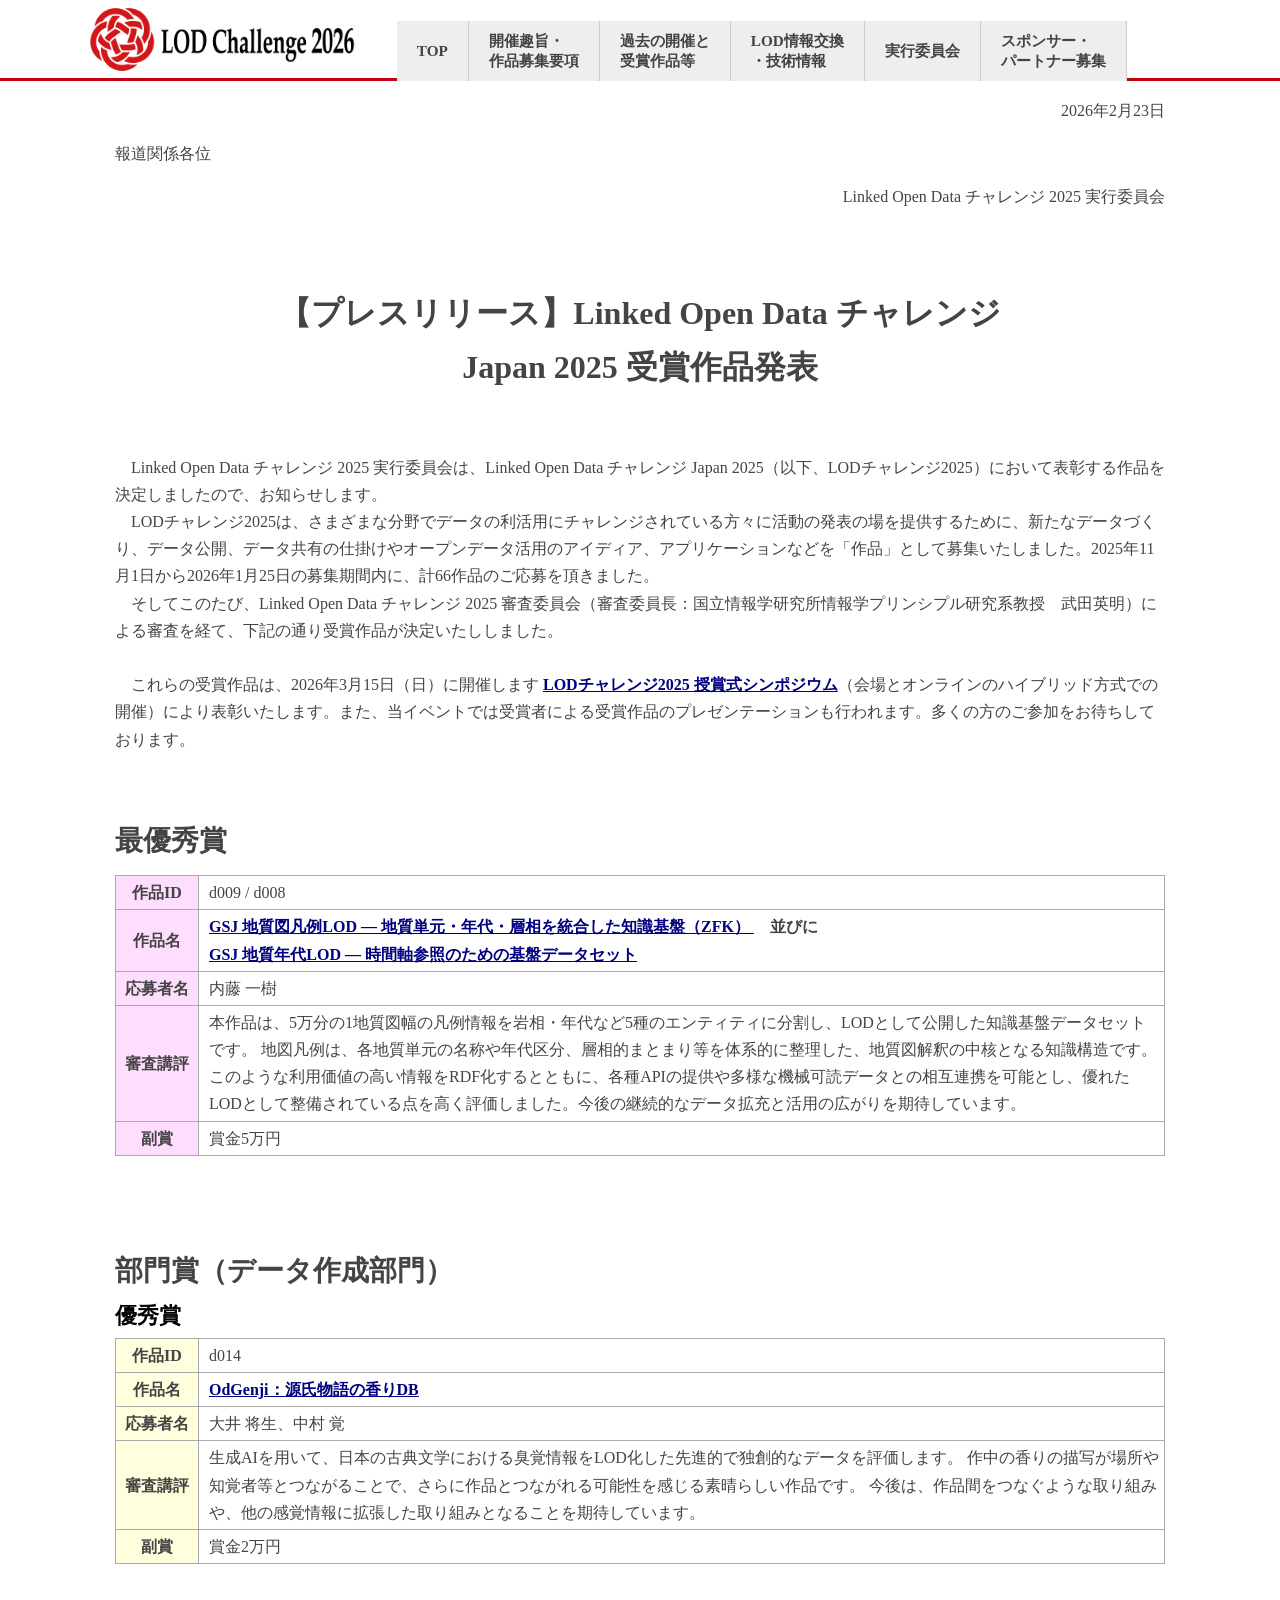
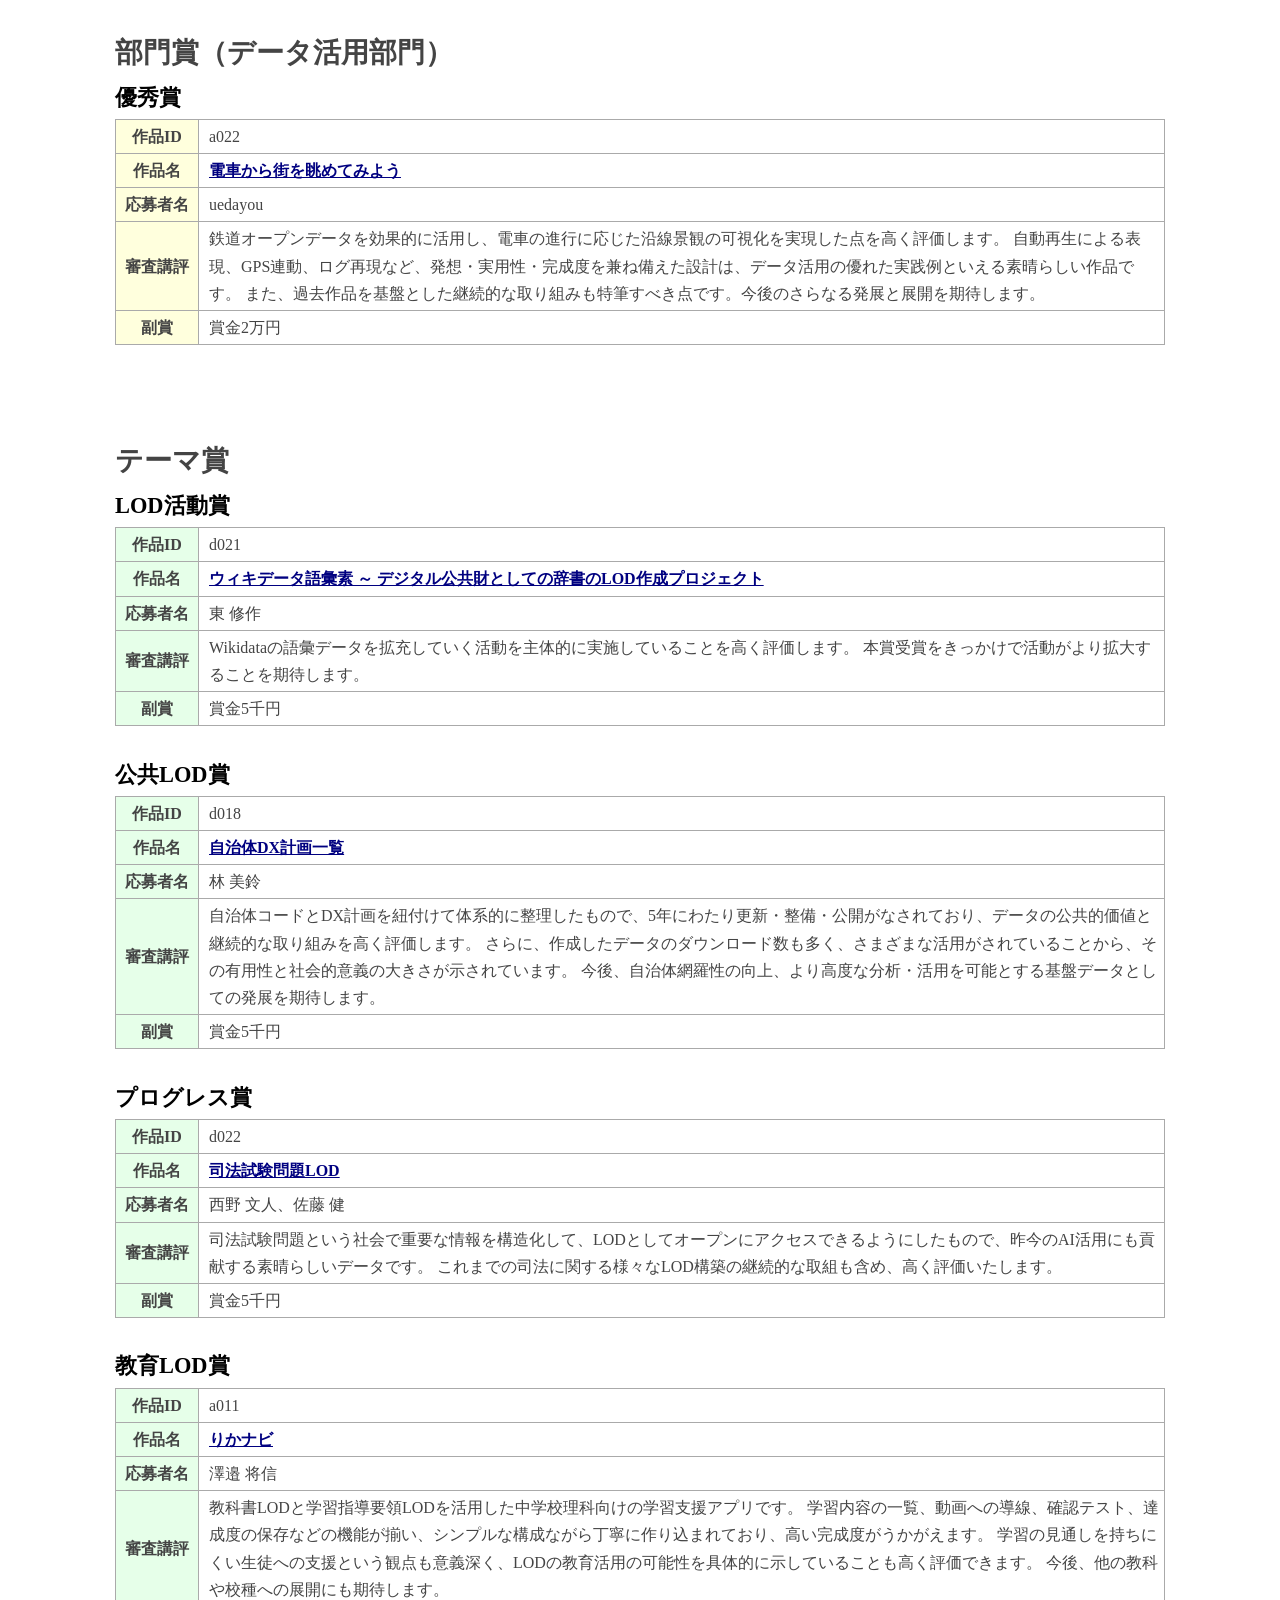
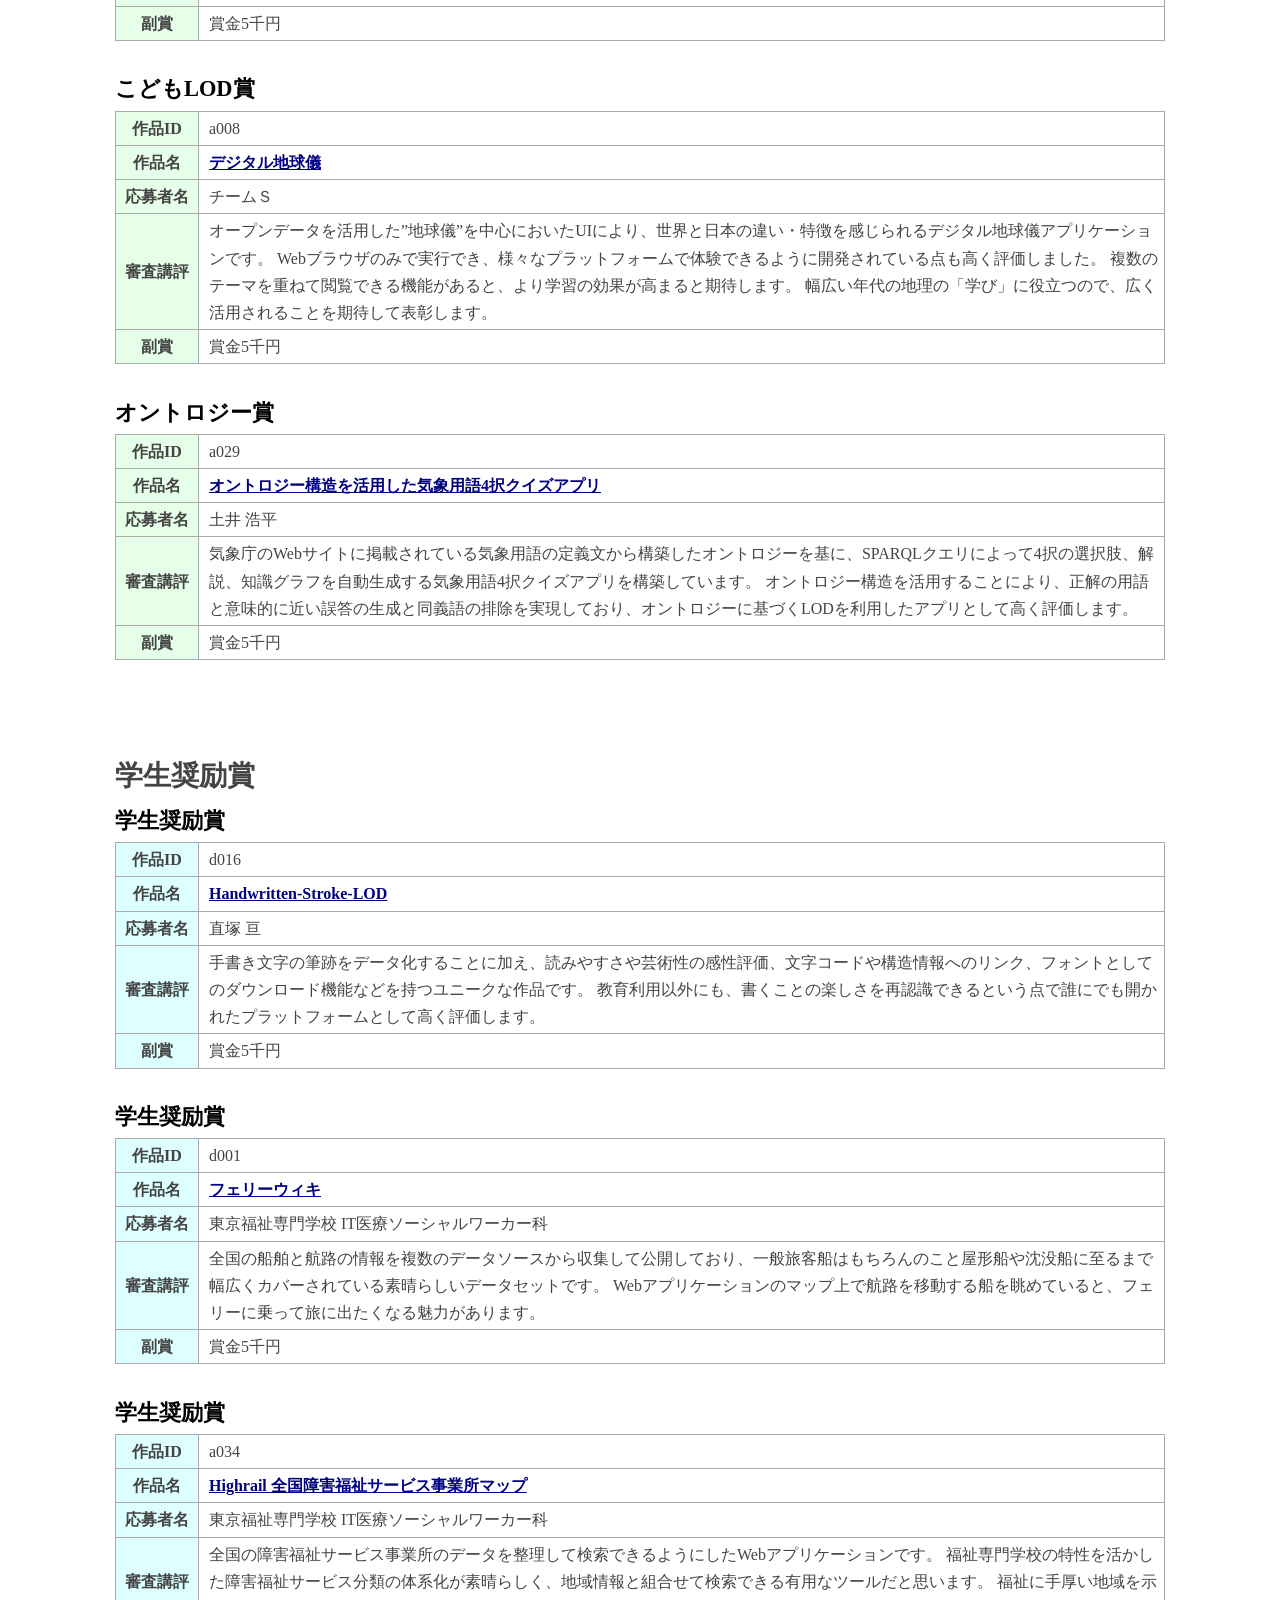
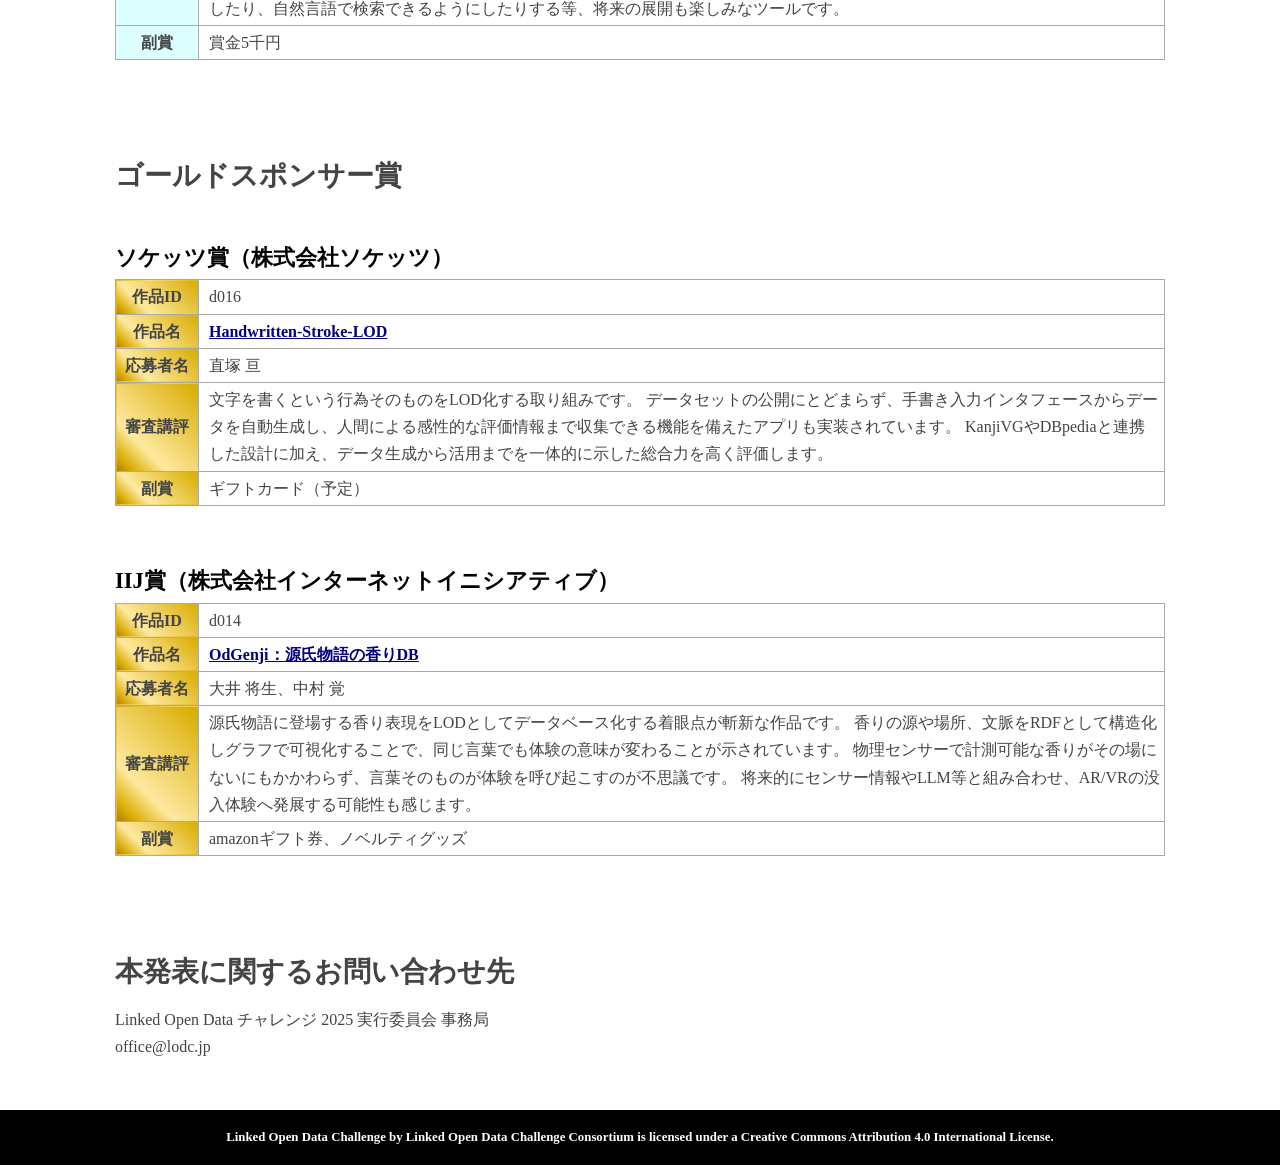
<file: docs/awardPressRelease2025.html>
<!DOCTYPE html>
<html>
<head>
<meta http-equiv="Content-Type" content="text/html; charset=utf-8" />
<meta name="viewport" content="width=device-width,initial-scale=1.0,minimum-scale=1.0" />
<meta name="keywords" content="Linked Open Data Challenge 2025,LODチャレンジ2025,LODチャレンジ,Linked Open Data, LOD,オープンデータ,Open Data,Semantic Web,Ontology,人工知能,AI,ビッグデータ,データサイエンス,コンテスト,artificial intelligence" />
<meta name="description" content="Linked Open Data Challenge 2025 (LODチャレンジ2025)" />
<meta http-equiv="Content-Language" content="ja" />
<meta http-equiv="Content-Script-Type" content="text/javascript" />
<meta http-equiv="Content-Style-Type" content="text/css" />
<meta http-equiv="imagetoolbar" content="no" />
<!--OGP設定-->
<meta property="og:site_name" content="LODチャレンジ2025" />
<meta property="og:title" content="LODチャレンジ2025" />
<meta property="og:url" content="https://2025.lodc.jp/" />
<meta property="og:image" content="https://2025.lodc.jp/images/logo_img/2025_sns_share_img2.jpg" />
<meta property="og:description" content="LODチャレンジ2025 応募期間：2025.11.01～2026.01.25" />
<meta property="og:type" content="website" />

<!--Twitter Card設定-->
<meta name="twitter:card" content="summary_large_image">
<meta name="twitter:site" content="@LodJapan">
<meta name="twitter:creator" content="@LodJapan">
<meta name="twitter:title" content="LODチャレンジ2025">
<meta name="twitter:description" content="LODチャレンジ2025 応募期間：2025.11.01～2026.01.25">
<meta name="twitter:image:src" content="https://2025.lodc.jp/images/logo_img/2025_sns_share_img2.jpg">
<link rel="canonical" href="https://2025.lodc.jp/" />
<link href="./css/index.css" rel="stylesheet" type="text/css" media="all" />
<link rel="icon" href="https://2025.lodc.jp/favicon.ico"> <!-- ファビコン -->
<link rel="apple-touch-icon" sizes="180x180" href="https://2025.lodc.jp/apple-touch-icon.png"> <!-- スマホ用アイコン -->

<title>【プレスリリース】Linked Open Data チャレンジ 2025 受賞作品発表</title>

<style type="text/css">
.mainContentsFrame {
	line-height:1.7;
}
p {
    font-weight:bold;
}
table {
    border-collapse: collapse;
}
.thclass{
    width:80px;
	border: solid 1px #aaaaaa;
	font-size:100%;
	background: #E6FFE9;
}
.thclassColor1{
	background: #FFDDFF;
}
.thclassColor2{
	background: #FFFFDD;
}
.thclassColor3{
	background: #DDFFFF;
}
.thclassColor4{
	background: linear-gradient(45deg, #B67B03 0%, #DAAF08 11%, #FEE9A0 30%, #DAAF08 95% 100%);
}
.tdclass{
	border: solid 1px #aaaaaa;
    padding:3px 4px 3px 10px;
	font-size:100%;
}
.titleClass {
	font-size:xx-large;
	text-align:center;
}
.awardName {
	line-height:1;
	font-size:175%;
	text-align:left;
	margin:20px 0;
}
.awardNameSmall {
	line-height:1;
	font-size:140%;
	text-align:left;
	color:#000000;
	margin:10px 0;
}
.awardPrize {
	font-size:medium;
}
a:link { color: #000080; }
a:visited { color: #000080; }
a:hover { color: #0000ff; }
a:active { color: #ff8000; }

@media only screen and (max-width:750px){
    div#header{
        width: 100%;
    }
    div#mainImgBox{
        width: 100%;
    }
    div#footer{
        width: 100%;
    }
    div#mainContents{
        width: 100%;
        padding:0;
        margin:0;
    }
    .honbun{
        font-size:90%;
    }
	.titleClass {
		font-size:x-large;
	}
	.thclass{
		width:70px;
		padding:1px 3px 1px 3px;
		font-size:90%;
	}
	.tdclass{
		padding:1px 3px 1px 3px;
		font-size:90%;
	}
}
</style>

</head>
<body>
<!------------------------------------ ここからヘッダーコンテンツ ---------------------------------->
<div id="headerContentsFrame">
<a href="./"><img id="headerLogoImg" src="./images/logo_img/top_logo.png"></a>
<ul id="navMenu">
	<li><a href="./">TOP</a></li>
	<li><a href="./entry.html">開催趣旨・<br>作品募集要項</a></li>
	<li><a href="./previous.html">過去の開催と<br>受賞作品等</a></li>
	<li><a href="./technical_issue.html">LOD情報交換<br>・技術情報</a></li>
	<li><a href="./committee.html">実行委員会</a></li>
	<li><a href="./sponsor_partner.html">スポンサー・<br>パートナー募集</a></li>
</ul>
</div>
<hr class="borderLine" />
<!------------------------------------ ここからメインコンテンツ ---------------------------------->
<div class="mainContentsFrame">

<p style="text-align:right;font-weight:normal;">2026年2月23日</p>
<p style="text-align:left;font-weight:normal;">報道関係各位</p>
<p style="text-align:right;font-weight:normal;">Linked Open Data チャレンジ 2025 実行委員会</p>
<br>
<p class="titleClass">【プレスリリース】Linked Open Data チャレンジ<br> Japan 2025 受賞作品発表</p>

<br>
<span class="honbun">
　Linked Open Data チャレンジ 2025 実行委員会は、Linked Open Data チャレンジ Japan 2025（以下、LODチャレンジ2025）において表彰する作品を決定しましたので、お知らせします。<br>
　LODチャレンジ2025は、さまざまな分野でデータの利活用にチャレンジされている方々に活動の発表の場を提供するために、新たなデータづくり、データ公開、データ共有の仕掛けやオープンデータ活用のアイディア、アプリケーションなどを「作品」として募集いたしました。2025年11月1日から2026年1月25日の募集期間内に、計66作品のご応募を頂きました。<br>
　そしてこのたび、Linked Open Data チャレンジ 2025 審査委員会（審査委員長：国立情報学研究所情報学プリンシプル研究系教授　武田英明）による審査を経て、下記の通り受賞作品が決定いたししました。<br><br>
　これらの受賞作品は、2026年3月15日（日）に開催します <b><a href="https://lodc2025awards.peatix.com/">LODチャレンジ2025 授賞式シンポジウム</a></b>（会場とオンラインのハイブリッド方式での開催）により表彰いたします。また、当イベントでは受賞者による受賞作品のプレゼンテーションも行われます。多くの方のご参加をお待ちしております。<br>
</span>
<br><br>

<p class="awardName">最優秀賞</p>
<table>
<tr><th class="thclass thclassColor1">作品ID</th><td class="tdclass">d009 / d008</td></tr>
<tr><th class="thclass thclassColor1">作品名</th><td class="tdclass" style="font-weight:bold;">
<a href="https://geospot.sakura.ne.jp/lodc/zfk/" target="_blank">
GSJ 地質図凡例LOD ― 地質単元・年代・層相を統合した知識基盤（ZFK）
</a>　並びに<BR>
<a href="https://geospot.sakura.ne.jp/lodc/geoage/" target="_blank">
GSJ 地質年代LOD ― 時間軸参照のための基盤データセット<BR>
</a>

</td></tr>
<tr><th class="thclass thclassColor1">応募者名</th><td class="tdclass">
内藤 一樹
</td></tr>
<tr><th class="thclass thclassColor1">審査講評</th><td class="tdclass">
本作品は、5万分の1地質図幅の凡例情報を岩相・年代など5種のエンティティに分割し、LODとして公開した知識基盤データセットです。
地図凡例は、各地質単元の名称や年代区分、層相的まとまり等を体系的に整理した、地質図解釈の中核となる知識構造です。
このような利用価値の高い情報をRDF化するとともに、各種APIの提供や多様な機械可読データとの相互連携を可能とし、優れたLODとして整備されている点を高く評価しました。今後の継続的なデータ拡充と活用の広がりを期待しています。
</td></tr>
<tr><th class="thclass thclassColor1">副賞</th><td class="tdclass">
賞金5万円
</td></tr>
</table>

<br><br><br>
<p class="awardName">部門賞（データ作成部門）</p>

<p class="awardNameSmall">優秀賞</p>
<table>
<tr><th class="thclass thclassColor2">作品ID</th><td class="tdclass">d014</td></tr>
<tr><th class="thclass thclassColor2">作品名</th><td class="tdclass" style="font-weight:bold;">
<a href="https://idea.linkdata.org/idea/idea1s4545i" target="_blank">
OdGenji：源氏物語の香りDB
</a>
</td></tr>
<tr><th class="thclass thclassColor2">応募者名</th><td class="tdclass">
大井 将生、中村 覚
</td></tr>
<tr><th class="thclass thclassColor2">審査講評</th><td class="tdclass">
生成AIを用いて、日本の古典文学における臭覚情報をLOD化した先進的で独創的なデータを評価します。
作中の香りの描写が場所や知覚者等とつながることで、さらに作品とつながれる可能性を感じる素晴らしい作品です。
今後は、作品間をつなぐような取り組みや、他の感覚情報に拡張した取り組みとなることを期待しています。
</td></tr>
<tr><th class="thclass thclassColor2">副賞</th><td class="tdclass">
賞金2万円
</td></tr>
</table>
<br>

<br>
<p class="awardName">部門賞（データ活用部門）</p>
<p class="awardNameSmall">優秀賞</p>
<table>
<tr><th class="thclass thclassColor2">作品ID</th><td class="tdclass">a022</td></tr>
<tr><th class="thclass thclassColor2">作品名</th><td class="tdclass" style="font-weight:bold;">
<a href="https://uedayou.net/trainview/" target="_blank">
電車から街を眺めてみよう
</a>
</td></tr>
<tr><th class="thclass thclassColor2">応募者名</th><td class="tdclass">
uedayou
</td></tr>
<tr><th class="thclass thclassColor2">審査講評</th><td class="tdclass">
鉄道オープンデータを効果的に活用し、電車の進行に応じた沿線景観の可視化を実現した点を高く評価します。
自動再生による表現、GPS連動、ログ再現など、発想・実用性・完成度を兼ね備えた設計は、データ活用の優れた実践例といえる素晴らしい作品です。
また、過去作品を基盤とした継続的な取り組みも特筆すべき点です。今後のさらなる発展と展開を期待します。
</td></tr>
<tr><th class="thclass thclassColor2">副賞</th><td class="tdclass">
賞金2万円
</td></tr>
</table>

<br><br><br>
<p class="awardName">テーマ賞</p>


<p class="awardNameSmall">LOD活動賞</p>
<table>
<tr><th class="thclass">作品ID</th><td class="tdclass">d021</td></tr>
<tr><th class="thclass">作品名</th><td class="tdclass" style="font-weight:bold;">
<a href="https://w.wiki/HZpF" target="_blank">
ウィキデータ語彙素 ～ デジタル公共財としての辞書のLOD作成プロジェクト
</a>
</td></tr>
<tr><th class="thclass">応募者名</th><td class="tdclass">
東 修作
</td></tr>
<tr><th class="thclass">審査講評</th><td class="tdclass">
Wikidataの語彙データを拡充していく活動を主体的に実施していることを高く評価します。
本賞受賞をきっかけで活動がより拡大することを期待します。
</td></tr>
<tr><th class="thclass">副賞</th><td class="tdclass">
賞金5千円
</td></tr>
</table>

<br>
<p class="awardNameSmall">公共LOD賞</p>
<table>
<tr><th class="thclass">作品ID</th><td class="tdclass">d018</td></tr>
<tr><th class="thclass">作品名</th><td class="tdclass" style="font-weight:bold;">
<a href="https://linkdata.org/work/rdf1s8807i" target="_blank">
自治体DX計画一覧
</a>
</td></tr>
<tr><th class="thclass">応募者名</th><td class="tdclass">
林 美鈴
</td></tr>
<tr><th class="thclass">審査講評</th><td class="tdclass">
自治体コードとDX計画を紐付けて体系的に整理したもので、5年にわたり更新・整備・公開がなされており、データの公共的価値と継続的な取り組みを高く評価します。
さらに、作成したデータのダウンロード数も多く、さまざまな活用がされていることから、その有用性と社会的意義の大きさが示されています。
今後、自治体網羅性の向上、より高度な分析・活用を可能とする基盤データとしての発展を期待します。
</td></tr>
<tr><th class="thclass">副賞</th><td class="tdclass">
賞金5千円
</td></tr>
</table>

<br>
<p class="awardNameSmall">プログレス賞</p>
<table>
<tr><th class="thclass">作品ID</th><td class="tdclass">d022</td></tr>
<tr><th class="thclass">作品名</th><td class="tdclass" style="font-weight:bold;">
<a href="https://idea.linkdata.org/idea/idea1s4574i" target="_blank">
司法試験問題LOD
</a>
</td></tr>
<tr><th class="thclass">応募者名</th><td class="tdclass">
西野 文人、佐藤 健
</td></tr>
<tr><th class="thclass">審査講評</th><td class="tdclass">
司法試験問題という社会で重要な情報を構造化して、LODとしてオープンにアクセスできるようにしたもので、昨今のAI活用にも貢献する素晴らしいデータです。
これまでの司法に関する様々なLOD構築の継続的な取組も含め、高く評価いたします。
</td></tr>
<tr><th class="thclass">副賞</th><td class="tdclass">
賞金5千円
</td></tr>
</table>

<br>
<p class="awardNameSmall">教育LOD賞</p>
<table>
<tr><th class="thclass">作品ID</th><td class="tdclass">a011</td></tr>
<tr><th class="thclass">作品名</th><td class="tdclass" style="font-weight:bold;">
<a href="https://rikanavi.vercel.app/" target="_blank">
りかナビ
</a>
</td></tr>
<tr><th class="thclass">応募者名</th><td class="tdclass">
澤邉 将信
</td></tr>
<tr><th class="thclass">審査講評</th><td class="tdclass">
教科書LODと学習指導要領LODを活用した中学校理科向けの学習支援アプリです。
学習内容の一覧、動画への導線、確認テスト、達成度の保存などの機能が揃い、シンプルな構成ながら丁寧に作り込まれており、高い完成度がうかがえます。
学習の見通しを持ちにくい生徒への支援という観点も意義深く、LODの教育活用の可能性を具体的に示していることも高く評価できます。
今後、他の教科や校種への展開にも期待します。
</td></tr>
<tr><th class="thclass">副賞</th><td class="tdclass">
賞金5千円
</td></tr>
</table>

<br>
<p class="awardNameSmall">こどもLOD賞</p>
<table>
<tr><th class="thclass">作品ID</th><td class="tdclass">a008</td></tr>
<tr><th class="thclass">作品名</th><td class="tdclass" style="font-weight:bold;">
<a href="https://idea.linkdata.org/idea/idea1s3773i" target="_blank">
デジタル地球儀
</a>
</td></tr>
<tr><th class="thclass">応募者名</th><td class="tdclass">
チームＳ
</td></tr>
<tr><th class="thclass">審査講評</th><td class="tdclass">
オープンデータを活用した”地球儀”を中心においたUIにより、世界と日本の違い・特徴を感じられるデジタル地球儀アプリケーションです。
Webブラウザのみで実行でき、様々なプラットフォームで体験できるように開発されている点も高く評価しました。
複数のテーマを重ねて閲覧できる機能があると、より学習の効果が高まると期待します。
幅広い年代の地理の「学び」に役立つので、広く活用されることを期待して表彰します。
</td></tr>
<tr><th class="thclass">副賞</th><td class="tdclass">
賞金5千円
</td></tr>
</table>

<br>
<p class="awardNameSmall">オントロジー賞</p>
<table>
<tr><th class="thclass">作品ID</th><td class="tdclass">a029</td></tr>
<tr><th class="thclass">作品名</th><td class="tdclass" style="font-weight:bold;">
<a href="https://oecu-kozaki-lab.github.io/weather-quiz/quiz/index.html" target="_blank">
オントロジー構造を活用した気象用語4択クイズアプリ
</a>
</td></tr>
<tr><th class="thclass">応募者名</th><td class="tdclass">
土井 浩平
</td></tr>
<tr><th class="thclass">審査講評</th><td class="tdclass">
気象庁のWebサイトに掲載されている気象用語の定義文から構築したオントロジーを基に、SPARQLクエリによって4択の選択肢、解説、知識グラフを自動生成する気象用語4択クイズアプリを構築しています。
オントロジー構造を活用することにより、正解の用語と意味的に近い誤答の生成と同義語の排除を実現しており、オントロジーに基づくLODを利用したアプリとして高く評価します。
</td></tr>
<tr><th class="thclass">副賞</th><td class="tdclass">
賞金5千円
</td></tr>
</table>


<br><br><br>
<p class="awardName">学生奨励賞</p>


<p class="awardNameSmall">学生奨励賞</p>
<table>
<tr><th class="thclass thclassColor3">作品ID</th><td class="tdclass">d016</td></tr>
<tr><th class="thclass thclassColor3">作品名</th><td class="tdclass" style="font-weight:bold;">
<a href="https://watneru.com/projects/strokelod" target="_blank">
Handwritten-Stroke-LOD
</a>
</td></tr>
<tr><th class="thclass thclassColor3">応募者名</th><td class="tdclass">
直塚 亘
</td></tr>
<tr><th class="thclass thclassColor3">審査講評</th><td class="tdclass">
手書き文字の筆跡をデータ化することに加え、読みやすさや芸術性の感性評価、文字コードや構造情報へのリンク、フォントとしてのダウンロード機能などを持つユニークな作品です。
教育利用以外にも、書くことの楽しさを再認識できるという点で誰にでも開かれたプラットフォームとして高く評価します。
</td></tr>
<tr><th class="thclass thclassColor3">副賞</th><td class="tdclass">
賞金5千円
</td></tr>
</table>

<br>
<p class="awardNameSmall">学生奨励賞</p>
<table>
<tr><th class="thclass thclassColor3">作品ID</th><td class="tdclass">d001</td></tr>
<tr><th class="thclass thclassColor3">作品名</th><td class="tdclass" style="font-weight:bold;">
<a href="https://linkingopendata.com/fune/" target="_blank">
フェリーウィキ
</a>
</td></tr>
<tr><th class="thclass thclassColor3">応募者名</th><td class="tdclass">
東京福祉専門学校 IT医療ソーシャルワーカー科
</td></tr>
<tr><th class="thclass thclassColor3">審査講評</th><td class="tdclass">
全国の船舶と航路の情報を複数のデータソースから収集して公開しており、一般旅客船はもちろんのこと屋形船や沈没船に至るまで幅広くカバーされている素晴らしいデータセットです。
Webアプリケーションのマップ上で航路を移動する船を眺めていると、フェリーに乗って旅に出たくなる魅力があります。
</td></tr>
<tr><th class="thclass thclassColor3">副賞</th><td class="tdclass">
賞金5千円
</td></tr>
</table>

<br>
<p class="awardNameSmall">学生奨励賞</p>
<table>
<tr><th class="thclass thclassColor3">作品ID</th><td class="tdclass">a034</td></tr>
<tr><th class="thclass thclassColor3">作品名</th><td class="tdclass" style="font-weight:bold;">
<a href="https://it-social.net/highrail/" target="_blank">
Highrail 全国障害福祉サービス事業所マップ
</a>
</td></tr>
<tr><th class="thclass thclassColor3">応募者名</th><td class="tdclass">
東京福祉専門学校 IT医療ソーシャルワーカー科
</td></tr>
<tr><th class="thclass thclassColor3">審査講評</th><td class="tdclass">
全国の障害福祉サービス事業所のデータを整理して検索できるようにしたWebアプリケーションです。
福祉専門学校の特性を活かした障害福祉サービス分類の体系化が素晴らしく、地域情報と組合せて検索できる有用なツールだと思います。
福祉に手厚い地域を示したり、自然言語で検索できるようにしたりする等、将来の展開も楽しみなツールです。
</td></tr>
<tr><th class="thclass thclassColor3">副賞</th><td class="tdclass">
賞金5千円
</td></tr>
</table>




<br><br><br>
<p class="awardName">ゴールドスポンサー賞</p>


<br>
<p class="awardNameSmall">ソケッツ賞（株式会社ソケッツ）</p>
<table>
<tr><th class="thclass thclassColor4">作品ID</th><td class="tdclass">d016</td></tr>
<tr><th class="thclass thclassColor4">作品名</th><td class="tdclass" style="font-weight:bold;">
<a href="https://watneru.com/projects/strokelod" target="_blank">
Handwritten-Stroke-LOD
</a>
</td></tr>
<tr><th class="thclass thclassColor4">応募者名</th><td class="tdclass">
直塚 亘
</td></tr>
<tr><th class="thclass thclassColor4">審査講評</th><td class="tdclass">
文字を書くという行為そのものをLOD化する取り組みです。
データセットの公開にとどまらず、手書き入力インタフェースからデータを自動生成し、人間による感性的な評価情報まで収集できる機能を備えたアプリも実装されています。
KanjiVGやDBpediaと連携した設計に加え、データ生成から活用までを一体的に示した総合力を高く評価します。

</td></tr>
<tr><th class="thclass thclassColor4">副賞</th><td class="tdclass">
ギフトカード（予定）
</td></tr>
</table>

<br><br>
<p class="awardNameSmall">IIJ賞（株式会社インターネットイニシアティブ）</p>
<table>
<tr><th class="thclass thclassColor4">作品ID</th><td class="tdclass">d014</td></tr>
<tr><th class="thclass thclassColor4">作品名</th><td class="tdclass" style="font-weight:bold;">
<a href="https://idea.linkdata.org/idea/idea1s4545i" target="_blank">
OdGenji：源氏物語の香りDB
</a>
</a>
</td></tr>
<tr><th class="thclass thclassColor4">応募者名</th><td class="tdclass">
大井 将生、中村 覚
</td></tr>
<tr><th class="thclass thclassColor4">審査講評</th><td class="tdclass">
源氏物語に登場する香り表現をLODとしてデータベース化する着眼点が斬新な作品です。
香りの源や場所、文脈をRDFとして構造化しグラフで可視化することで、同じ言葉でも体験の意味が変わることが示されています。
物理センサーで計測可能な香りがその場にないにもかかわらず、言葉そのものが体験を呼び起こすのが不思議です。
将来的にセンサー情報やLLM等と組み合わせ、AR/VRの没入体験へ発展する可能性も感じます。
</td></tr>
<tr><th class="thclass thclassColor4">副賞</th><td class="tdclass">
amazonギフト券、ノベルティグッズ
</td></tr>
</table>

<!--
<br><br>
<p class="awardNameSmall">LODI賞（特定非営利活動法人リンクト・オープン・データ・イニシアティブ）</p>
<table>
<tr><th class="thclass thclassColor4">作品ID</th><td class="tdclass">＊＊＊＊＊＊＊＊＊＊＊</td></tr>
<tr><th class="thclass thclassColor4">作品名</th><td class="tdclass" style="font-weight:bold;">
<a href="https://idea.linkdata.org/idea/idea1s4030i" target="_blank">
＊＊＊＊＊＊＊＊＊＊＊
</a>
</td></tr>
<tr><th class="thclass thclassColor4">応募者名</th><td class="tdclass">
＊＊＊＊＊＊＊＊＊＊＊
</td></tr>
<tr><th class="thclass thclassColor4">審査講評</th><td class="tdclass">
＊＊＊＊＊＊＊＊＊＊＊＊＊＊＊＊＊＊＊＊＊＊＊＊＊＊＊＊＊＊＊＊＊＊＊＊＊＊
＊＊＊＊＊＊＊＊＊＊＊＊＊＊＊＊＊＊＊＊＊＊＊＊＊＊＊＊＊＊＊＊＊＊＊＊＊＊
＊＊＊＊＊＊＊＊＊＊＊＊＊＊＊＊＊＊＊＊＊＊＊＊＊＊＊＊＊＊＊＊＊＊＊＊＊＊
</td></tr>
<tr><th class="thclass thclassColor4">副賞</th><td class="tdclass">
＊＊＊＊＊＊＊＊＊＊＊
</td></tr>
</table>
-->

<!--
<br><br><br>
<p class="awardName">パートナー賞</p>
<p class="awardNameSmall">？？？？？？？？？？？？？？？賞（？？？？？？）</p>
<table>
<tr><th class="thclass">作品名</th><td class="tdclass" style="font-weight:bold;">
<a href="" target="_blank">
？？？？？？？？？？？？？？？？？
</a>
</td></tr>
<tr><th class="thclass">応募者名</th><td class="tdclass">
？？？？？？？？？？？？？？？？？
</td></tr>
<tr><th class="thclass">審査講評</th><td class="tdclass">
＊＊＊＊＊＊＊＊＊＊＊＊＊＊＊＊＊＊＊＊＊＊＊＊＊＊＊＊＊＊＊＊＊＊＊＊＊＊
＊＊＊＊＊＊＊＊＊＊＊＊＊＊＊＊＊＊＊＊＊＊＊＊＊＊＊＊＊＊＊＊＊＊＊＊＊＊
＊＊＊＊＊＊＊＊＊＊＊＊＊＊＊＊＊＊＊＊＊＊＊＊＊＊＊＊＊＊＊＊＊＊＊＊＊＊
</td></tr>
<tr><th class="thclass">副賞</th><td class="tdclass">
？？？？？？？？
</td></tr>
</table>
-->




<br><br><br>
<p class="awardName">本発表に関するお問い合わせ先</p>
Linked Open Data チャレンジ 2025 実行委員会 事務局<br>
office@lodc.jp<br>


</div>
<div id="footerContentsFrame">
	<p id="copyright">
		Linked Open Data Challenge by Linked Open Data Challenge Consortium is licensed under a Creative Commons Attribution 4.0 International License.
	</p>
</div>
</body>
</html>
</file>
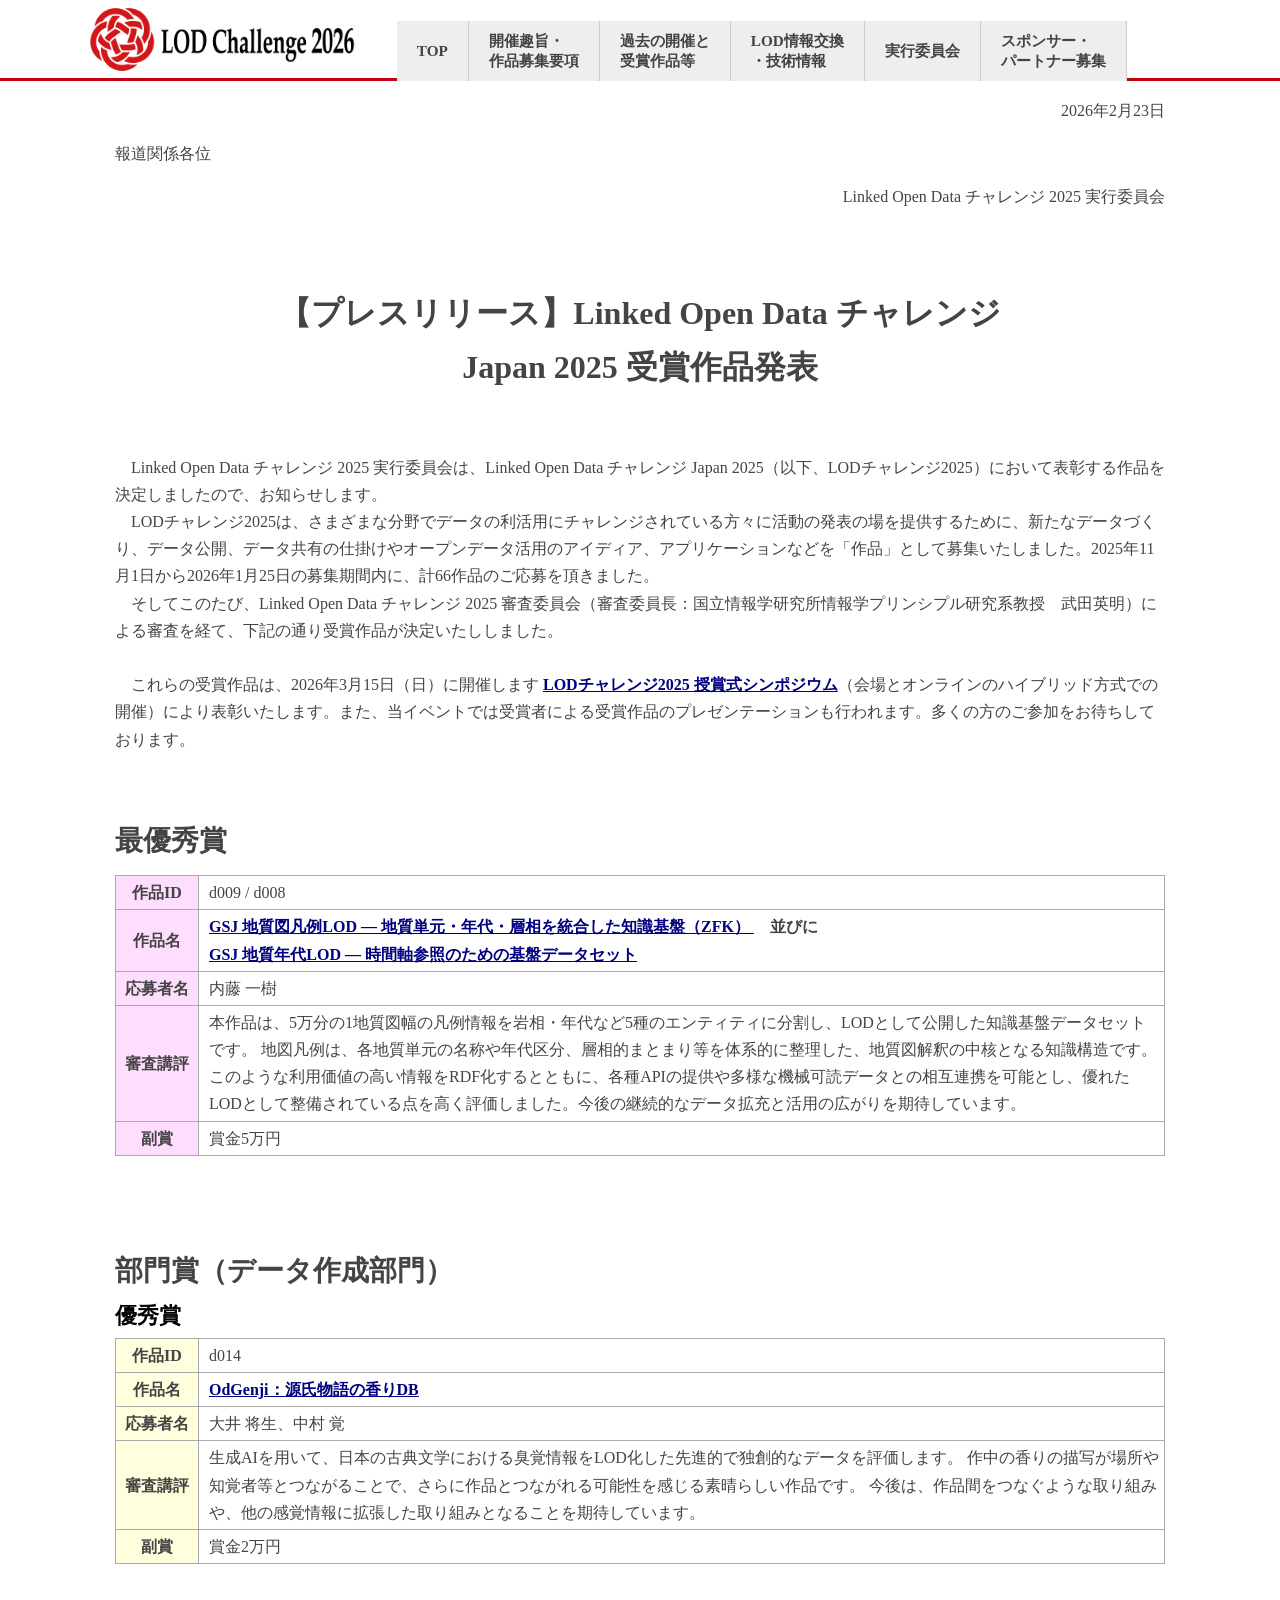
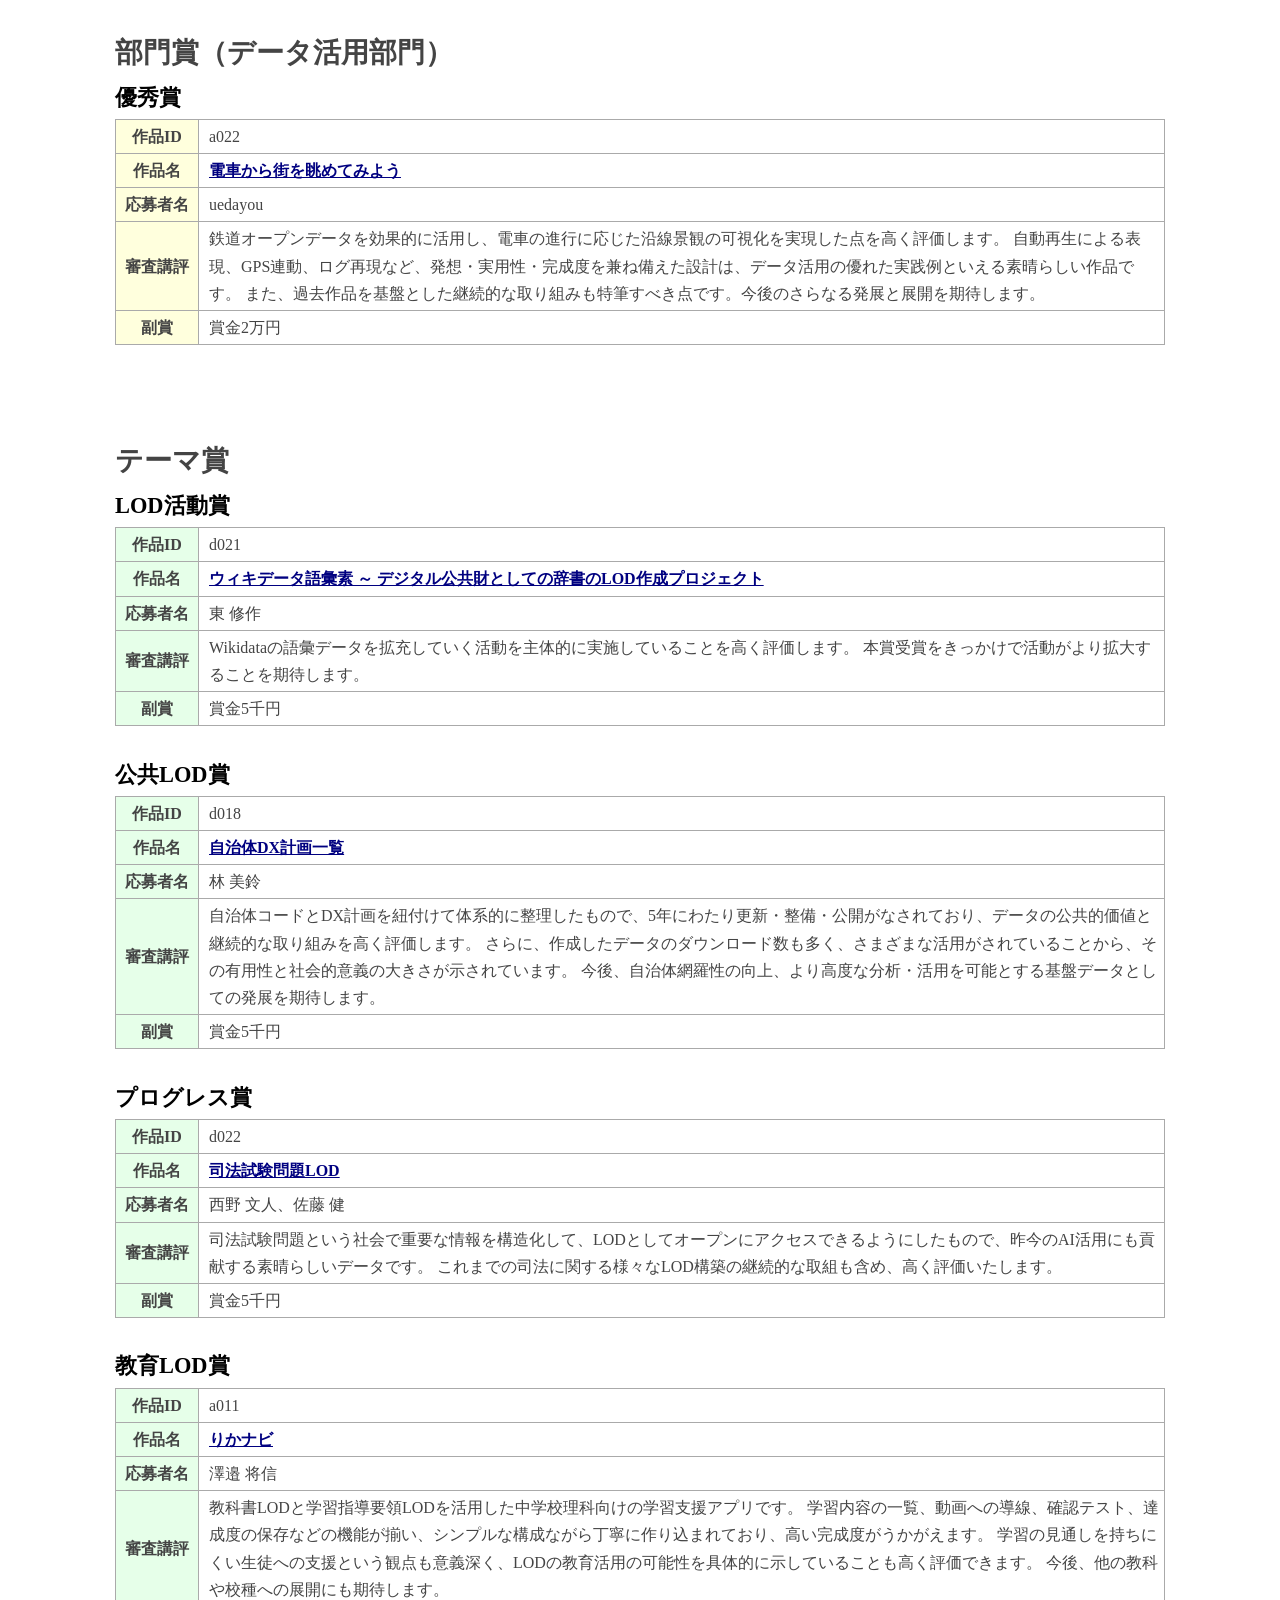
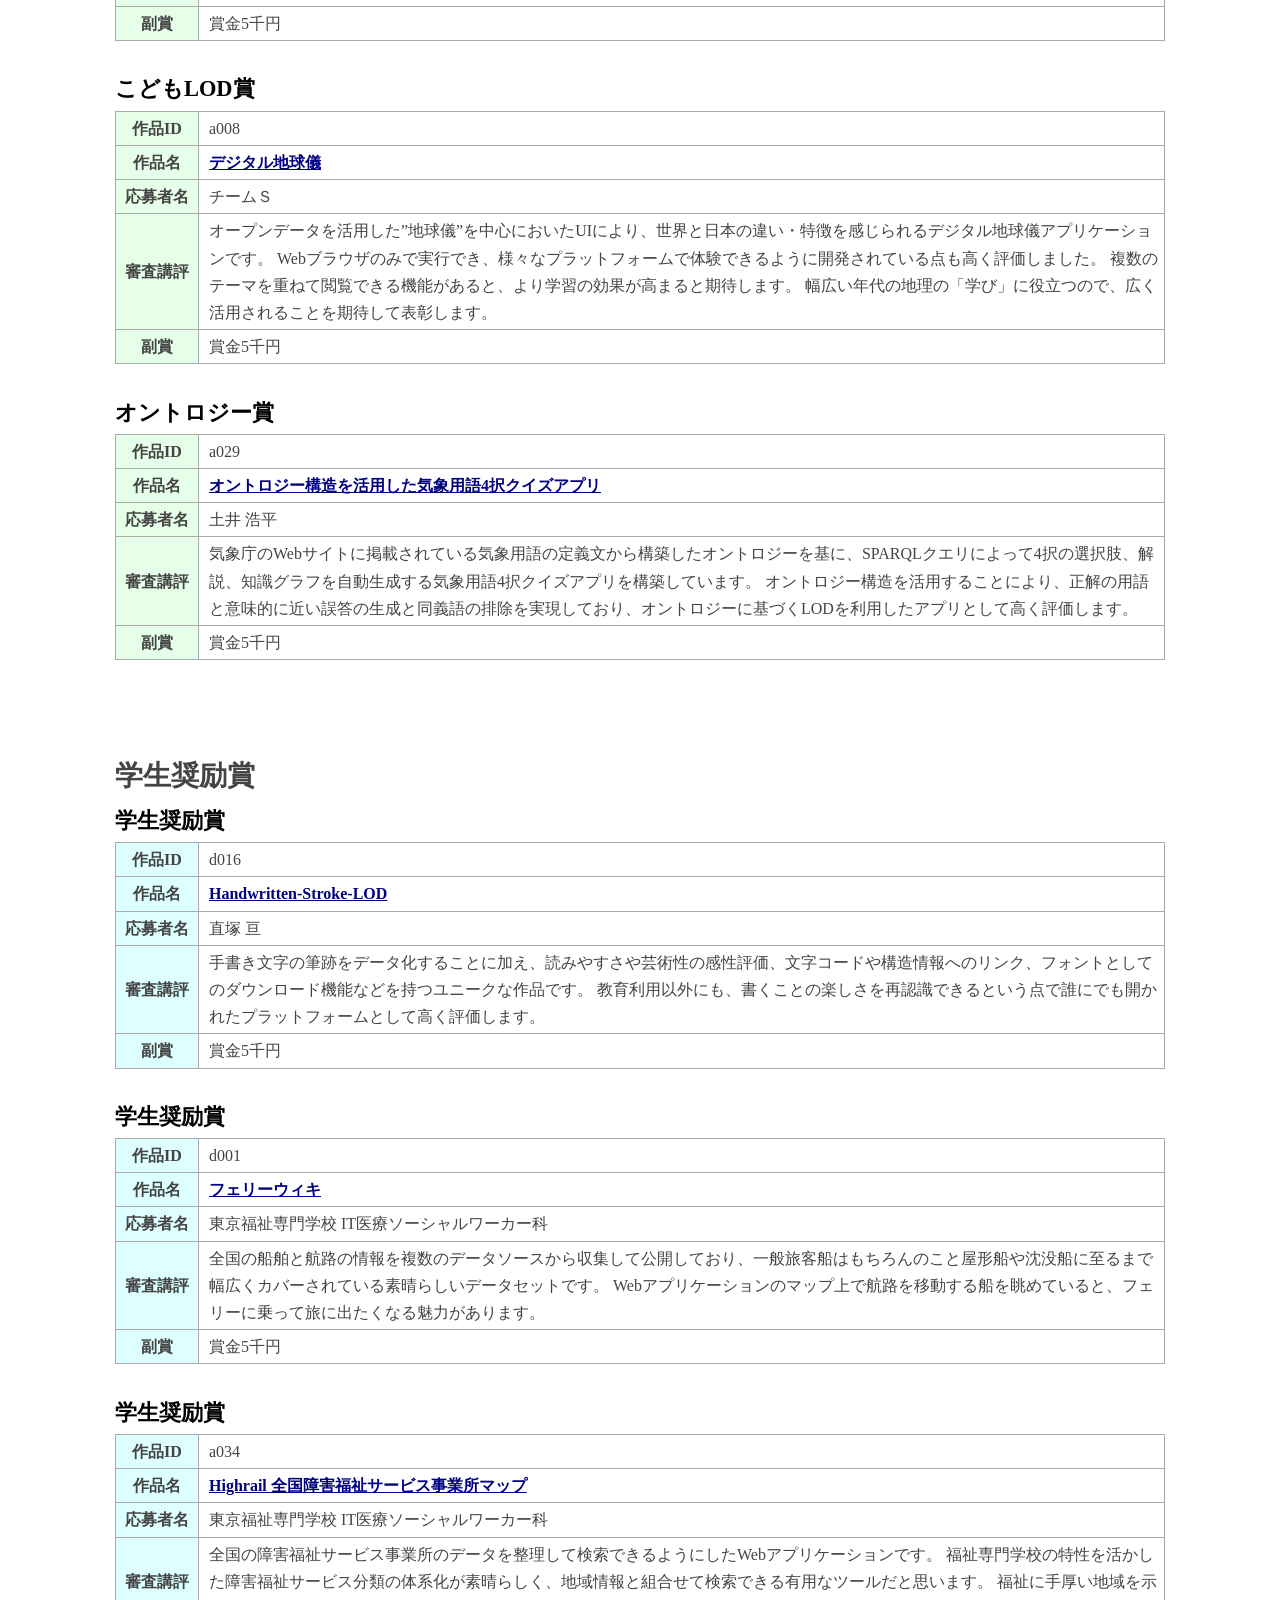
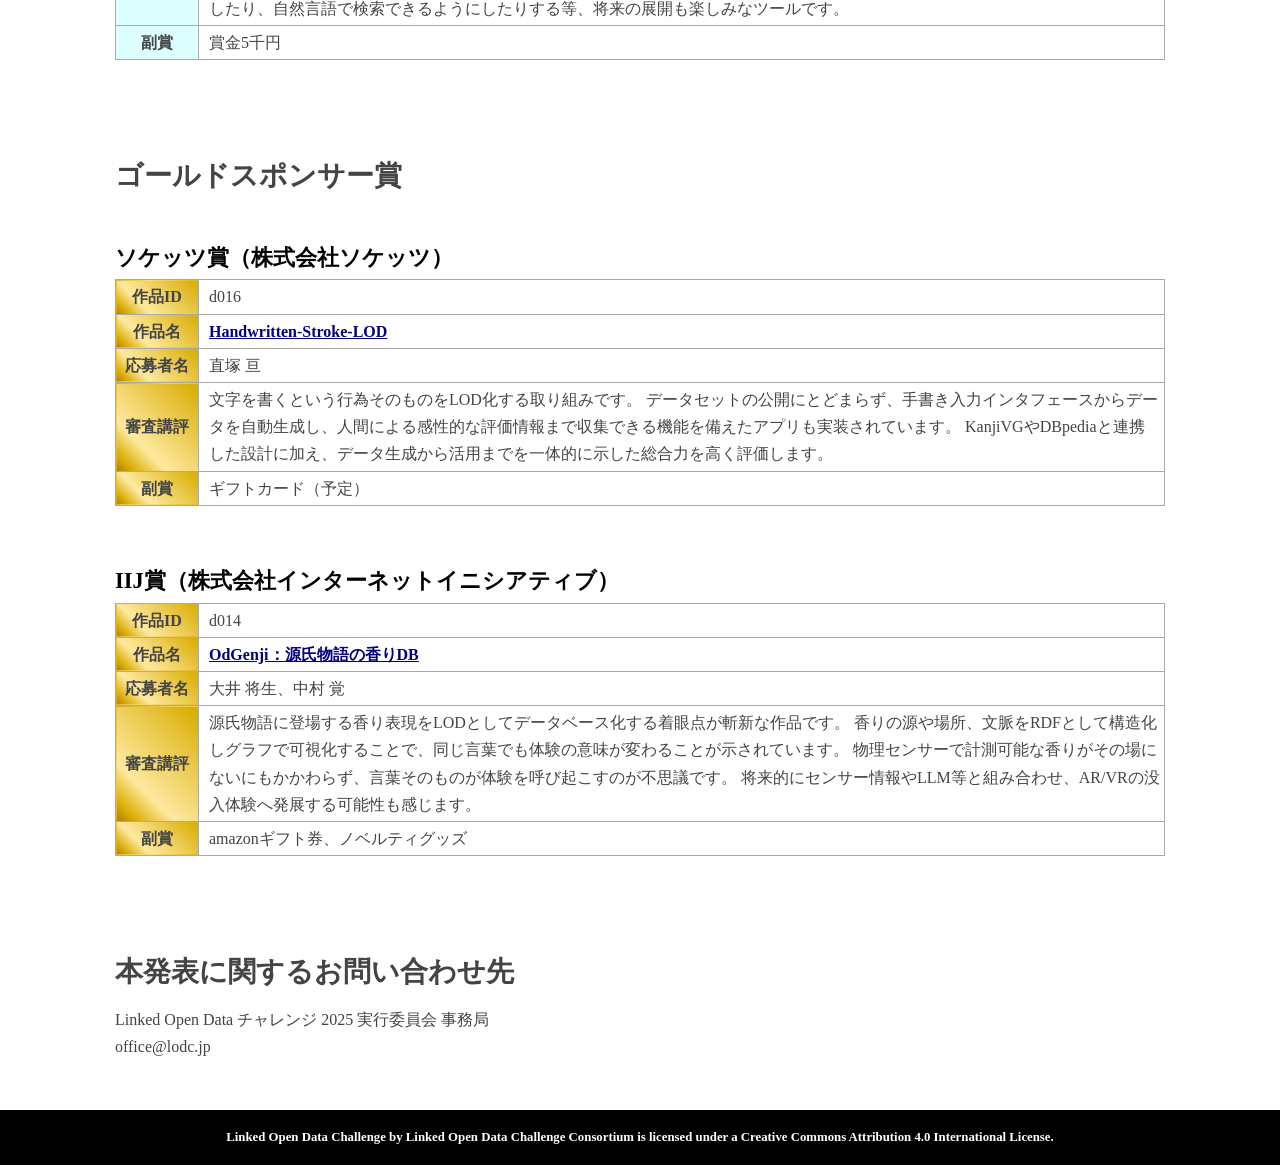
<file: docs/awardPressRelease2026.html>
<!DOCTYPE html>
<html>
<head>
<meta http-equiv="Content-Type" content="text/html; charset=utf-8" />
<meta name="viewport" content="width=device-width,initial-scale=1.0,minimum-scale=1.0" />
<meta name="keywords" content="Linked Open Data Challenge 2026,LODチャレンジ2026,LODチャレンジ,Linked Open Data, LOD,オープンデータ,Open Data,Semantic Web,Ontology,人工知能,AI,ビッグデータ,データサイエンス,コンテスト,artificial intelligence" />
<meta name="description" content="Linked Open Data Challenge 2026 (LODチャレンジ2026)" />
<meta http-equiv="Content-Language" content="ja" />
<meta http-equiv="Content-Script-Type" content="text/javascript" />
<meta http-equiv="Content-Style-Type" content="text/css" />
<meta http-equiv="imagetoolbar" content="no" />
<!--OGP設定-->
<meta property="og:site_name" content="LODチャレンジ2026" />
<meta property="og:title" content="LODチャレンジ2026" />
<meta property="og:url" content="https://2026.lodc.jp/" />
<meta property="og:image" content="https://2026.lodc.jp/images/logo_img/2026_sns_share_img2.jpg" />
<meta property="og:description" content="LODチャレンジ2026 応募期間：2026.09.01～2027.01.05" />
<meta property="og:type" content="website" />

<!--Twitter Card設定-->
<meta name="twitter:card" content="summary_large_image">
<meta name="twitter:site" content="@LodJapan">
<meta name="twitter:creator" content="@LodJapan">
<meta name="twitter:title" content="LODチャレンジ2026">
<meta name="twitter:description" content="LODチャレンジ2026 応募期間：2026.09.01～2027.01.05">
<meta name="twitter:image:src" content="https://2026.lodc.jp/images/logo_img/2026_sns_share_img2.jpg">
<link rel="canonical" href="https://2026.lodc.jp/" />
<link href="./css/index.css" rel="stylesheet" type="text/css" media="all" />
<link rel="icon" href="https://2026.lodc.jp/favicon.ico"> <!-- ファビコン -->
<link rel="apple-touch-icon" sizes="180x180" href="https://2026.lodc.jp/apple-touch-icon.png"> <!-- スマホ用アイコン -->

<title>【プレスリリース】Linked Open Data チャレンジ 2026 受賞作品発表</title>

<style type="text/css">
.mainContentsFrame {
	line-height:1.7;
}
p {
    font-weight:bold;
}
table {
    border-collapse: collapse;
}
.thclass{
    width:80px;
	border: solid 1px #aaaaaa;
	font-size:100%;
	background: #E6FFE9;
}
.thclassColor1{
	background: #FFDDFF;
}
.thclassColor2{
	background: #FFFFDD;
}
.thclassColor3{
	background: #DDFFFF;
}
.thclassColor4{
	background: linear-gradient(45deg, #B67B03 0%, #DAAF08 11%, #FEE9A0 30%, #DAAF08 95% 100%);
}
.tdclass{
	border: solid 1px #aaaaaa;
    padding:3px 4px 3px 10px;
	font-size:100%;
}
.titleClass {
	font-size:xx-large;
	text-align:center;
}
.awardName {
	line-height:1;
	font-size:175%;
	text-align:left;
	margin:20px 0;
}
.awardNameSmall {
	line-height:1;
	font-size:140%;
	text-align:left;
	color:#000000;
	margin:10px 0;
}
.awardPrize {
	font-size:medium;
}
a:link { color: #000080; }
a:visited { color: #000080; }
a:hover { color: #0000ff; }
a:active { color: #ff8000; }

@media only screen and (max-width:750px){
    div#header{
        width: 100%;
    }
    div#mainImgBox{
        width: 100%;
    }
    div#footer{
        width: 100%;
    }
    div#mainContents{
        width: 100%;
        padding:0;
        margin:0;
    }
    .honbun{
        font-size:90%;
    }
	.titleClass {
		font-size:x-large;
	}
	.thclass{
		width:70px;
		padding:1px 3px 1px 3px;
		font-size:90%;
	}
	.tdclass{
		padding:1px 3px 1px 3px;
		font-size:90%;
	}
}
</style>

</head>
<body>
<!------------------------------------ ここからヘッダーコンテンツ ---------------------------------->
<div id="headerContentsFrame">
<a href="./"><img id="headerLogoImg" src="./images/logo_img/top_logo.png"></a>
<ul id="navMenu">
	<li><a href="./">TOP</a></li>
	<li><a href="./entry.html">開催趣旨・<br>作品募集要項</a></li>
	<li><a href="./previous.html">過去の開催と<br>受賞作品等</a></li>
	<li><a href="./technical_issue.html">LOD情報交換<br>・技術情報</a></li>
	<li><a href="./committee.html">実行委員会</a></li>
	<li><a href="./sponsor_partner.html">スポンサー・<br>パートナー募集</a></li>
</ul>
</div>
<hr class="borderLine" />
<!------------------------------------ ここからメインコンテンツ ---------------------------------->
<div class="mainContentsFrame">

<p style="text-align:right;font-weight:normal;">2026年2月23日</p>
<p style="text-align:left;font-weight:normal;">報道関係各位</p>
<p style="text-align:right;font-weight:normal;">Linked Open Data チャレンジ 2025 実行委員会</p>
<br>
<p class="titleClass">【プレスリリース】Linked Open Data チャレンジ<br> Japan 2025 受賞作品発表</p>

<br>
<span class="honbun">
　Linked Open Data チャレンジ 2025 実行委員会は、Linked Open Data チャレンジ Japan 2025（以下、LODチャレンジ2025）において表彰する作品を決定しましたので、お知らせします。<br>
　LODチャレンジ2025は、さまざまな分野でデータの利活用にチャレンジされている方々に活動の発表の場を提供するために、新たなデータづくり、データ公開、データ共有の仕掛けやオープンデータ活用のアイディア、アプリケーションなどを「作品」として募集いたしました。2025年11月1日から2026年1月25日の募集期間内に、計66作品のご応募を頂きました。<br>
　そしてこのたび、Linked Open Data チャレンジ 2025 審査委員会（審査委員長：国立情報学研究所情報学プリンシプル研究系教授　武田英明）による審査を経て、下記の通り受賞作品が決定いたししました。<br><br>
　これらの受賞作品は、2026年3月15日（日）に開催します <b><a href="https://lodc2025awards.peatix.com/">LODチャレンジ2025 授賞式シンポジウム</a></b>（会場とオンラインのハイブリッド方式での開催）により表彰いたします。また、当イベントでは受賞者による受賞作品のプレゼンテーションも行われます。多くの方のご参加をお待ちしております。<br>
</span>
<br><br>

<p class="awardName">最優秀賞</p>
<table>
<tr><th class="thclass thclassColor1">作品ID</th><td class="tdclass">d009 / d008</td></tr>
<tr><th class="thclass thclassColor1">作品名</th><td class="tdclass" style="font-weight:bold;">
<a href="https://geospot.sakura.ne.jp/lodc/zfk/" target="_blank">
GSJ 地質図凡例LOD ― 地質単元・年代・層相を統合した知識基盤（ZFK）
</a>　並びに<BR>
<a href="https://geospot.sakura.ne.jp/lodc/geoage/" target="_blank">
GSJ 地質年代LOD ― 時間軸参照のための基盤データセット<BR>
</a>

</td></tr>
<tr><th class="thclass thclassColor1">応募者名</th><td class="tdclass">
内藤 一樹
</td></tr>
<tr><th class="thclass thclassColor1">審査講評</th><td class="tdclass">
本作品は、5万分の1地質図幅の凡例情報を岩相・年代など5種のエンティティに分割し、LODとして公開した知識基盤データセットです。
地図凡例は、各地質単元の名称や年代区分、層相的まとまり等を体系的に整理した、地質図解釈の中核となる知識構造です。
このような利用価値の高い情報をRDF化するとともに、各種APIの提供や多様な機械可読データとの相互連携を可能とし、優れたLODとして整備されている点を高く評価しました。今後の継続的なデータ拡充と活用の広がりを期待しています。
</td></tr>
<tr><th class="thclass thclassColor1">副賞</th><td class="tdclass">
賞金5万円
</td></tr>
</table>

<br><br><br>
<p class="awardName">部門賞（データ作成部門）</p>

<p class="awardNameSmall">優秀賞</p>
<table>
<tr><th class="thclass thclassColor2">作品ID</th><td class="tdclass">d014</td></tr>
<tr><th class="thclass thclassColor2">作品名</th><td class="tdclass" style="font-weight:bold;">
<a href="https://idea.linkdata.org/idea/idea1s4545i" target="_blank">
OdGenji：源氏物語の香りDB
</a>
</td></tr>
<tr><th class="thclass thclassColor2">応募者名</th><td class="tdclass">
大井 将生、中村 覚
</td></tr>
<tr><th class="thclass thclassColor2">審査講評</th><td class="tdclass">
生成AIを用いて、日本の古典文学における臭覚情報をLOD化した先進的で独創的なデータを評価します。
作中の香りの描写が場所や知覚者等とつながることで、さらに作品とつながれる可能性を感じる素晴らしい作品です。
今後は、作品間をつなぐような取り組みや、他の感覚情報に拡張した取り組みとなることを期待しています。
</td></tr>
<tr><th class="thclass thclassColor2">副賞</th><td class="tdclass">
賞金2万円
</td></tr>
</table>
<br>

<br>
<p class="awardName">部門賞（データ活用部門）</p>
<p class="awardNameSmall">優秀賞</p>
<table>
<tr><th class="thclass thclassColor2">作品ID</th><td class="tdclass">a022</td></tr>
<tr><th class="thclass thclassColor2">作品名</th><td class="tdclass" style="font-weight:bold;">
<a href="https://uedayou.net/trainview/" target="_blank">
電車から街を眺めてみよう
</a>
</td></tr>
<tr><th class="thclass thclassColor2">応募者名</th><td class="tdclass">
uedayou
</td></tr>
<tr><th class="thclass thclassColor2">審査講評</th><td class="tdclass">
鉄道オープンデータを効果的に活用し、電車の進行に応じた沿線景観の可視化を実現した点を高く評価します。
自動再生による表現、GPS連動、ログ再現など、発想・実用性・完成度を兼ね備えた設計は、データ活用の優れた実践例といえる素晴らしい作品です。
また、過去作品を基盤とした継続的な取り組みも特筆すべき点です。今後のさらなる発展と展開を期待します。
</td></tr>
<tr><th class="thclass thclassColor2">副賞</th><td class="tdclass">
賞金2万円
</td></tr>
</table>

<br><br><br>
<p class="awardName">テーマ賞</p>


<p class="awardNameSmall">LOD活動賞</p>
<table>
<tr><th class="thclass">作品ID</th><td class="tdclass">d021</td></tr>
<tr><th class="thclass">作品名</th><td class="tdclass" style="font-weight:bold;">
<a href="https://w.wiki/HZpF" target="_blank">
ウィキデータ語彙素 ～ デジタル公共財としての辞書のLOD作成プロジェクト
</a>
</td></tr>
<tr><th class="thclass">応募者名</th><td class="tdclass">
東 修作
</td></tr>
<tr><th class="thclass">審査講評</th><td class="tdclass">
Wikidataの語彙データを拡充していく活動を主体的に実施していることを高く評価します。
本賞受賞をきっかけで活動がより拡大することを期待します。
</td></tr>
<tr><th class="thclass">副賞</th><td class="tdclass">
賞金5千円
</td></tr>
</table>

<br>
<p class="awardNameSmall">公共LOD賞</p>
<table>
<tr><th class="thclass">作品ID</th><td class="tdclass">d018</td></tr>
<tr><th class="thclass">作品名</th><td class="tdclass" style="font-weight:bold;">
<a href="https://linkdata.org/work/rdf1s8807i" target="_blank">
自治体DX計画一覧
</a>
</td></tr>
<tr><th class="thclass">応募者名</th><td class="tdclass">
林 美鈴
</td></tr>
<tr><th class="thclass">審査講評</th><td class="tdclass">
自治体コードとDX計画を紐付けて体系的に整理したもので、5年にわたり更新・整備・公開がなされており、データの公共的価値と継続的な取り組みを高く評価します。
さらに、作成したデータのダウンロード数も多く、さまざまな活用がされていることから、その有用性と社会的意義の大きさが示されています。
今後、自治体網羅性の向上、より高度な分析・活用を可能とする基盤データとしての発展を期待します。
</td></tr>
<tr><th class="thclass">副賞</th><td class="tdclass">
賞金5千円
</td></tr>
</table>

<br>
<p class="awardNameSmall">プログレス賞</p>
<table>
<tr><th class="thclass">作品ID</th><td class="tdclass">d022</td></tr>
<tr><th class="thclass">作品名</th><td class="tdclass" style="font-weight:bold;">
<a href="https://idea.linkdata.org/idea/idea1s4574i" target="_blank">
司法試験問題LOD
</a>
</td></tr>
<tr><th class="thclass">応募者名</th><td class="tdclass">
西野 文人、佐藤 健
</td></tr>
<tr><th class="thclass">審査講評</th><td class="tdclass">
司法試験問題という社会で重要な情報を構造化して、LODとしてオープンにアクセスできるようにしたもので、昨今のAI活用にも貢献する素晴らしいデータです。
これまでの司法に関する様々なLOD構築の継続的な取組も含め、高く評価いたします。
</td></tr>
<tr><th class="thclass">副賞</th><td class="tdclass">
賞金5千円
</td></tr>
</table>

<br>
<p class="awardNameSmall">教育LOD賞</p>
<table>
<tr><th class="thclass">作品ID</th><td class="tdclass">a011</td></tr>
<tr><th class="thclass">作品名</th><td class="tdclass" style="font-weight:bold;">
<a href="https://rikanavi.vercel.app/" target="_blank">
りかナビ
</a>
</td></tr>
<tr><th class="thclass">応募者名</th><td class="tdclass">
澤邉 将信
</td></tr>
<tr><th class="thclass">審査講評</th><td class="tdclass">
教科書LODと学習指導要領LODを活用した中学校理科向けの学習支援アプリです。
学習内容の一覧、動画への導線、確認テスト、達成度の保存などの機能が揃い、シンプルな構成ながら丁寧に作り込まれており、高い完成度がうかがえます。
学習の見通しを持ちにくい生徒への支援という観点も意義深く、LODの教育活用の可能性を具体的に示していることも高く評価できます。
今後、他の教科や校種への展開にも期待します。
</td></tr>
<tr><th class="thclass">副賞</th><td class="tdclass">
賞金5千円
</td></tr>
</table>

<br>
<p class="awardNameSmall">こどもLOD賞</p>
<table>
<tr><th class="thclass">作品ID</th><td class="tdclass">a008</td></tr>
<tr><th class="thclass">作品名</th><td class="tdclass" style="font-weight:bold;">
<a href="https://idea.linkdata.org/idea/idea1s3773i" target="_blank">
デジタル地球儀
</a>
</td></tr>
<tr><th class="thclass">応募者名</th><td class="tdclass">
チームＳ
</td></tr>
<tr><th class="thclass">審査講評</th><td class="tdclass">
オープンデータを活用した”地球儀”を中心においたUIにより、世界と日本の違い・特徴を感じられるデジタル地球儀アプリケーションです。
Webブラウザのみで実行でき、様々なプラットフォームで体験できるように開発されている点も高く評価しました。
複数のテーマを重ねて閲覧できる機能があると、より学習の効果が高まると期待します。
幅広い年代の地理の「学び」に役立つので、広く活用されることを期待して表彰します。
</td></tr>
<tr><th class="thclass">副賞</th><td class="tdclass">
賞金5千円
</td></tr>
</table>

<br>
<p class="awardNameSmall">オントロジー賞</p>
<table>
<tr><th class="thclass">作品ID</th><td class="tdclass">a029</td></tr>
<tr><th class="thclass">作品名</th><td class="tdclass" style="font-weight:bold;">
<a href="https://oecu-kozaki-lab.github.io/weather-quiz/quiz/index.html" target="_blank">
オントロジー構造を活用した気象用語4択クイズアプリ
</a>
</td></tr>
<tr><th class="thclass">応募者名</th><td class="tdclass">
土井 浩平
</td></tr>
<tr><th class="thclass">審査講評</th><td class="tdclass">
気象庁のWebサイトに掲載されている気象用語の定義文から構築したオントロジーを基に、SPARQLクエリによって4択の選択肢、解説、知識グラフを自動生成する気象用語4択クイズアプリを構築しています。
オントロジー構造を活用することにより、正解の用語と意味的に近い誤答の生成と同義語の排除を実現しており、オントロジーに基づくLODを利用したアプリとして高く評価します。
</td></tr>
<tr><th class="thclass">副賞</th><td class="tdclass">
賞金5千円
</td></tr>
</table>


<br><br><br>
<p class="awardName">学生奨励賞</p>


<p class="awardNameSmall">学生奨励賞</p>
<table>
<tr><th class="thclass thclassColor3">作品ID</th><td class="tdclass">d016</td></tr>
<tr><th class="thclass thclassColor3">作品名</th><td class="tdclass" style="font-weight:bold;">
<a href="https://watneru.com/projects/strokelod" target="_blank">
Handwritten-Stroke-LOD
</a>
</td></tr>
<tr><th class="thclass thclassColor3">応募者名</th><td class="tdclass">
直塚 亘
</td></tr>
<tr><th class="thclass thclassColor3">審査講評</th><td class="tdclass">
手書き文字の筆跡をデータ化することに加え、読みやすさや芸術性の感性評価、文字コードや構造情報へのリンク、フォントとしてのダウンロード機能などを持つユニークな作品です。
教育利用以外にも、書くことの楽しさを再認識できるという点で誰にでも開かれたプラットフォームとして高く評価します。
</td></tr>
<tr><th class="thclass thclassColor3">副賞</th><td class="tdclass">
賞金5千円
</td></tr>
</table>

<br>
<p class="awardNameSmall">学生奨励賞</p>
<table>
<tr><th class="thclass thclassColor3">作品ID</th><td class="tdclass">d001</td></tr>
<tr><th class="thclass thclassColor3">作品名</th><td class="tdclass" style="font-weight:bold;">
<a href="https://linkingopendata.com/fune/" target="_blank">
フェリーウィキ
</a>
</td></tr>
<tr><th class="thclass thclassColor3">応募者名</th><td class="tdclass">
東京福祉専門学校 IT医療ソーシャルワーカー科
</td></tr>
<tr><th class="thclass thclassColor3">審査講評</th><td class="tdclass">
全国の船舶と航路の情報を複数のデータソースから収集して公開しており、一般旅客船はもちろんのこと屋形船や沈没船に至るまで幅広くカバーされている素晴らしいデータセットです。
Webアプリケーションのマップ上で航路を移動する船を眺めていると、フェリーに乗って旅に出たくなる魅力があります。
</td></tr>
<tr><th class="thclass thclassColor3">副賞</th><td class="tdclass">
賞金5千円
</td></tr>
</table>

<br>
<p class="awardNameSmall">学生奨励賞</p>
<table>
<tr><th class="thclass thclassColor3">作品ID</th><td class="tdclass">a034</td></tr>
<tr><th class="thclass thclassColor3">作品名</th><td class="tdclass" style="font-weight:bold;">
<a href="https://it-social.net/highrail/" target="_blank">
Highrail 全国障害福祉サービス事業所マップ
</a>
</td></tr>
<tr><th class="thclass thclassColor3">応募者名</th><td class="tdclass">
東京福祉専門学校 IT医療ソーシャルワーカー科
</td></tr>
<tr><th class="thclass thclassColor3">審査講評</th><td class="tdclass">
全国の障害福祉サービス事業所のデータを整理して検索できるようにしたWebアプリケーションです。
福祉専門学校の特性を活かした障害福祉サービス分類の体系化が素晴らしく、地域情報と組合せて検索できる有用なツールだと思います。
福祉に手厚い地域を示したり、自然言語で検索できるようにしたりする等、将来の展開も楽しみなツールです。
</td></tr>
<tr><th class="thclass thclassColor3">副賞</th><td class="tdclass">
賞金5千円
</td></tr>
</table>




<br><br><br>
<p class="awardName">ゴールドスポンサー賞</p>


<br>
<p class="awardNameSmall">ソケッツ賞（株式会社ソケッツ）</p>
<table>
<tr><th class="thclass thclassColor4">作品ID</th><td class="tdclass">d016</td></tr>
<tr><th class="thclass thclassColor4">作品名</th><td class="tdclass" style="font-weight:bold;">
<a href="https://watneru.com/projects/strokelod" target="_blank">
Handwritten-Stroke-LOD
</a>
</td></tr>
<tr><th class="thclass thclassColor4">応募者名</th><td class="tdclass">
直塚 亘
</td></tr>
<tr><th class="thclass thclassColor4">審査講評</th><td class="tdclass">
文字を書くという行為そのものをLOD化する取り組みです。
データセットの公開にとどまらず、手書き入力インタフェースからデータを自動生成し、人間による感性的な評価情報まで収集できる機能を備えたアプリも実装されています。
KanjiVGやDBpediaと連携した設計に加え、データ生成から活用までを一体的に示した総合力を高く評価します。

</td></tr>
<tr><th class="thclass thclassColor4">副賞</th><td class="tdclass">
ギフトカード（予定）
</td></tr>
</table>

<br><br>
<p class="awardNameSmall">IIJ賞（株式会社インターネットイニシアティブ）</p>
<table>
<tr><th class="thclass thclassColor4">作品ID</th><td class="tdclass">d014</td></tr>
<tr><th class="thclass thclassColor4">作品名</th><td class="tdclass" style="font-weight:bold;">
<a href="https://idea.linkdata.org/idea/idea1s4545i" target="_blank">
OdGenji：源氏物語の香りDB
</a>
</a>
</td></tr>
<tr><th class="thclass thclassColor4">応募者名</th><td class="tdclass">
大井 将生、中村 覚
</td></tr>
<tr><th class="thclass thclassColor4">審査講評</th><td class="tdclass">
源氏物語に登場する香り表現をLODとしてデータベース化する着眼点が斬新な作品です。
香りの源や場所、文脈をRDFとして構造化しグラフで可視化することで、同じ言葉でも体験の意味が変わることが示されています。
物理センサーで計測可能な香りがその場にないにもかかわらず、言葉そのものが体験を呼び起こすのが不思議です。
将来的にセンサー情報やLLM等と組み合わせ、AR/VRの没入体験へ発展する可能性も感じます。
</td></tr>
<tr><th class="thclass thclassColor4">副賞</th><td class="tdclass">
amazonギフト券、ノベルティグッズ
</td></tr>
</table>

<!--
<br><br>
<p class="awardNameSmall">LODI賞（特定非営利活動法人リンクト・オープン・データ・イニシアティブ）</p>
<table>
<tr><th class="thclass thclassColor4">作品ID</th><td class="tdclass">＊＊＊＊＊＊＊＊＊＊＊</td></tr>
<tr><th class="thclass thclassColor4">作品名</th><td class="tdclass" style="font-weight:bold;">
<a href="https://idea.linkdata.org/idea/idea1s4030i" target="_blank">
＊＊＊＊＊＊＊＊＊＊＊
</a>
</td></tr>
<tr><th class="thclass thclassColor4">応募者名</th><td class="tdclass">
＊＊＊＊＊＊＊＊＊＊＊
</td></tr>
<tr><th class="thclass thclassColor4">審査講評</th><td class="tdclass">
＊＊＊＊＊＊＊＊＊＊＊＊＊＊＊＊＊＊＊＊＊＊＊＊＊＊＊＊＊＊＊＊＊＊＊＊＊＊
＊＊＊＊＊＊＊＊＊＊＊＊＊＊＊＊＊＊＊＊＊＊＊＊＊＊＊＊＊＊＊＊＊＊＊＊＊＊
＊＊＊＊＊＊＊＊＊＊＊＊＊＊＊＊＊＊＊＊＊＊＊＊＊＊＊＊＊＊＊＊＊＊＊＊＊＊
</td></tr>
<tr><th class="thclass thclassColor4">副賞</th><td class="tdclass">
＊＊＊＊＊＊＊＊＊＊＊
</td></tr>
</table>
-->

<!--
<br><br><br>
<p class="awardName">パートナー賞</p>
<p class="awardNameSmall">？？？？？？？？？？？？？？？賞（？？？？？？）</p>
<table>
<tr><th class="thclass">作品名</th><td class="tdclass" style="font-weight:bold;">
<a href="" target="_blank">
？？？？？？？？？？？？？？？？？
</a>
</td></tr>
<tr><th class="thclass">応募者名</th><td class="tdclass">
？？？？？？？？？？？？？？？？？
</td></tr>
<tr><th class="thclass">審査講評</th><td class="tdclass">
＊＊＊＊＊＊＊＊＊＊＊＊＊＊＊＊＊＊＊＊＊＊＊＊＊＊＊＊＊＊＊＊＊＊＊＊＊＊
＊＊＊＊＊＊＊＊＊＊＊＊＊＊＊＊＊＊＊＊＊＊＊＊＊＊＊＊＊＊＊＊＊＊＊＊＊＊
＊＊＊＊＊＊＊＊＊＊＊＊＊＊＊＊＊＊＊＊＊＊＊＊＊＊＊＊＊＊＊＊＊＊＊＊＊＊
</td></tr>
<tr><th class="thclass">副賞</th><td class="tdclass">
？？？？？？？？
</td></tr>
</table>
-->




<br><br><br>
<p class="awardName">本発表に関するお問い合わせ先</p>
Linked Open Data チャレンジ 2025 実行委員会 事務局<br>
office@lodc.jp<br>


</div>
<div id="footerContentsFrame">
	<p id="copyright">
		Linked Open Data Challenge by Linked Open Data Challenge Consortium is licensed under a Creative Commons Attribution 4.0 International License.
	</p>
</div>
</body>
</html>
</file>
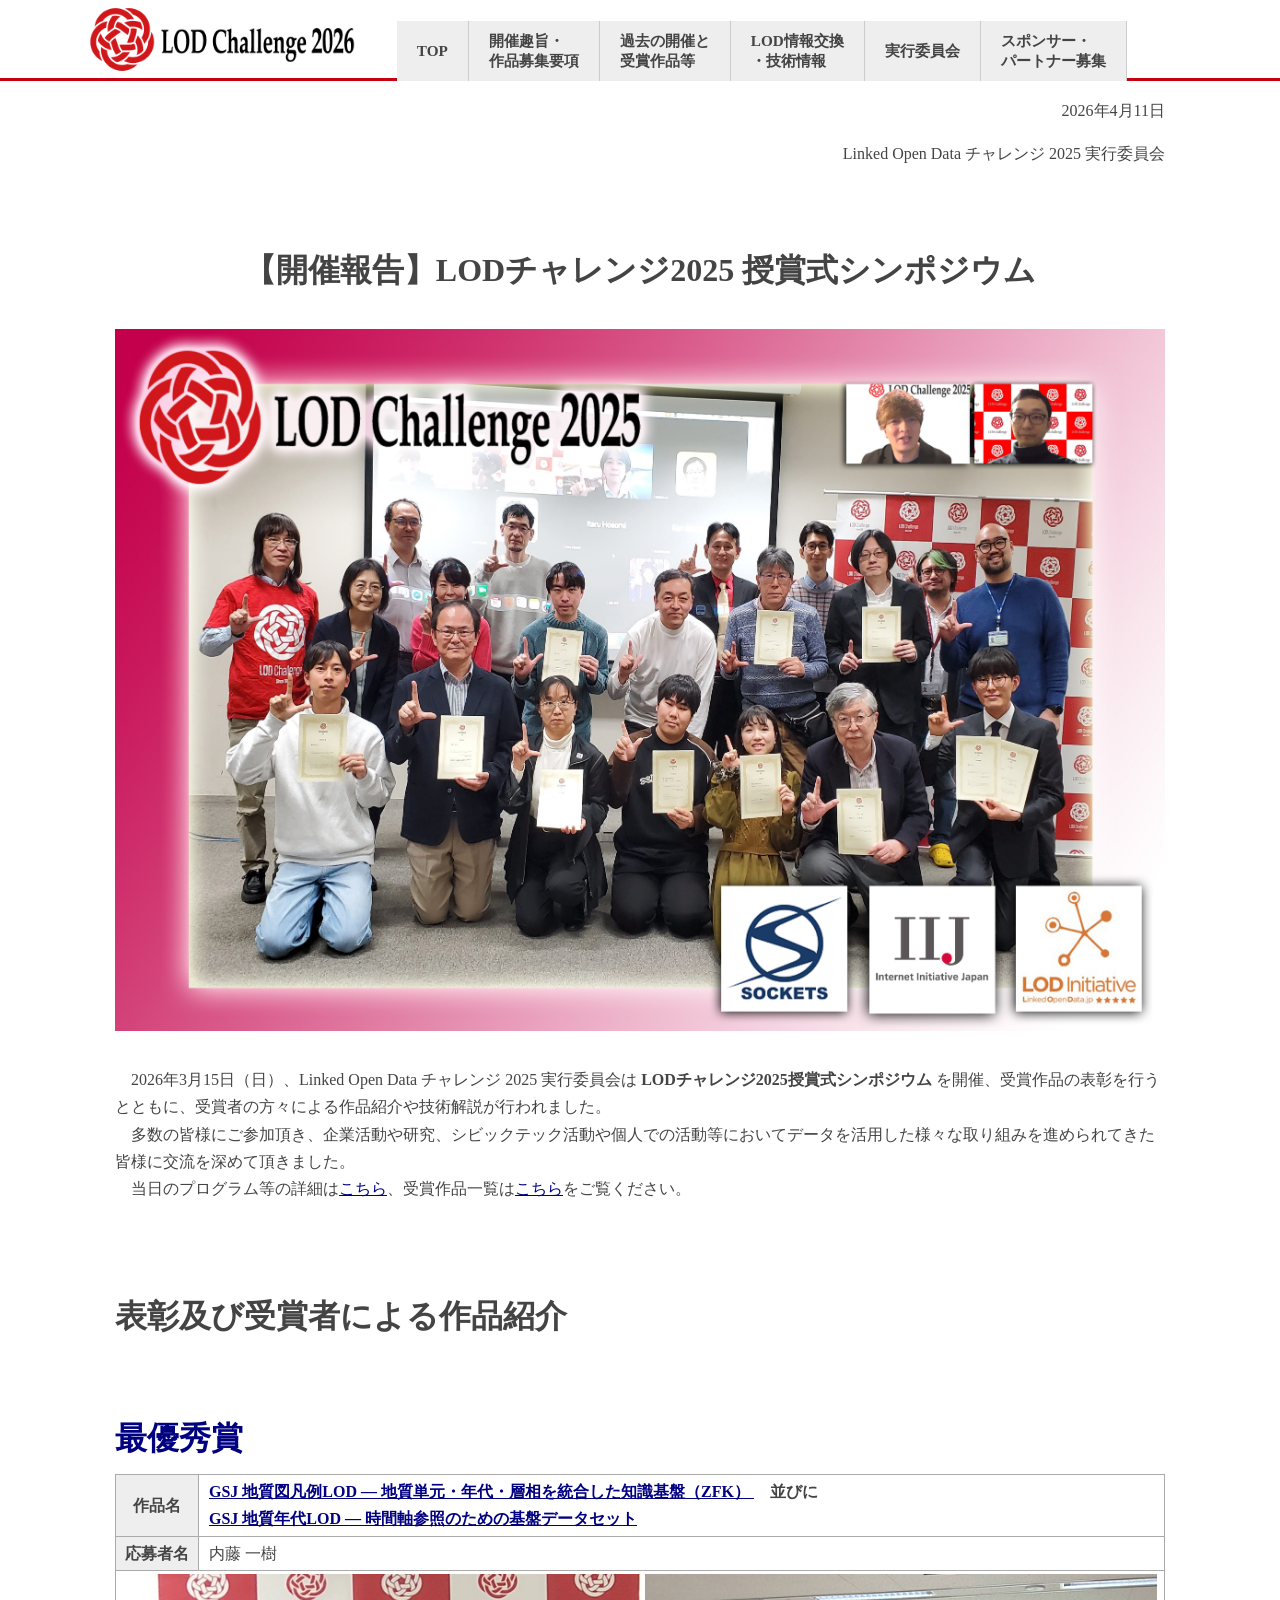
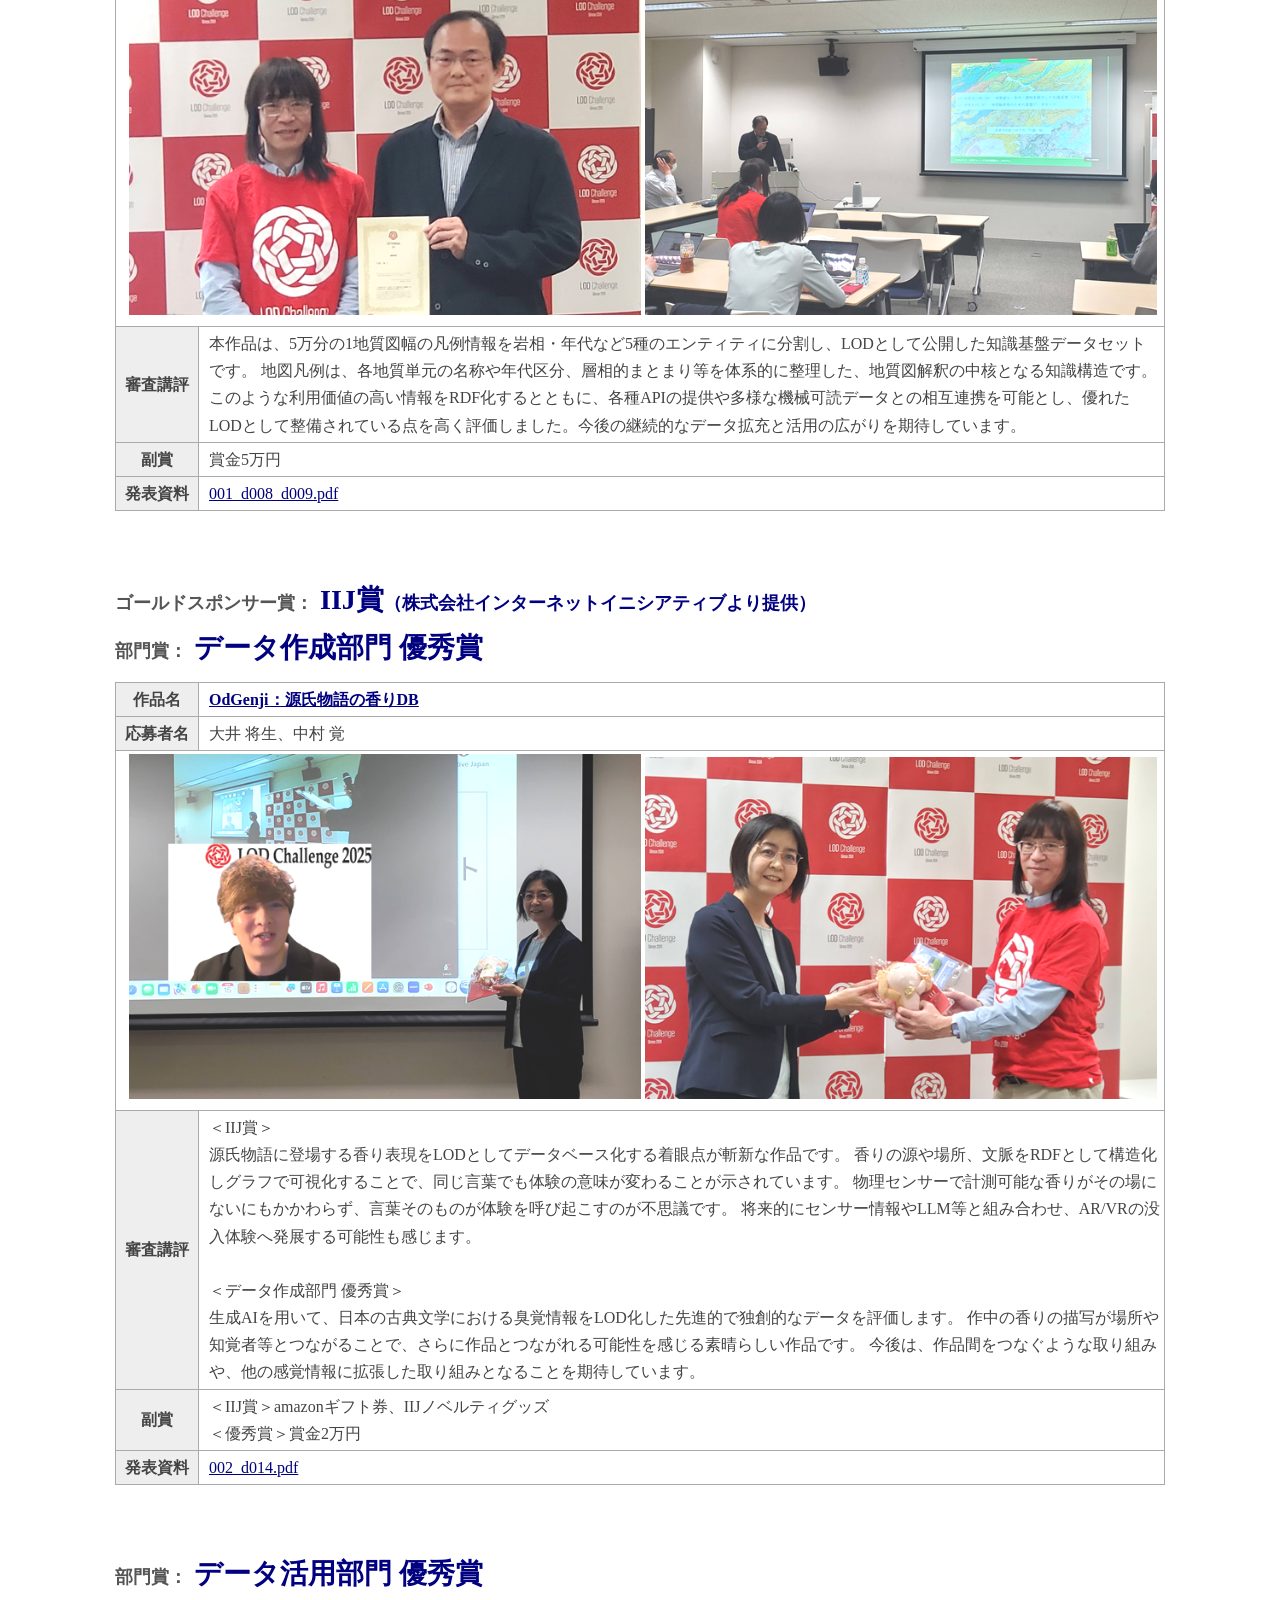
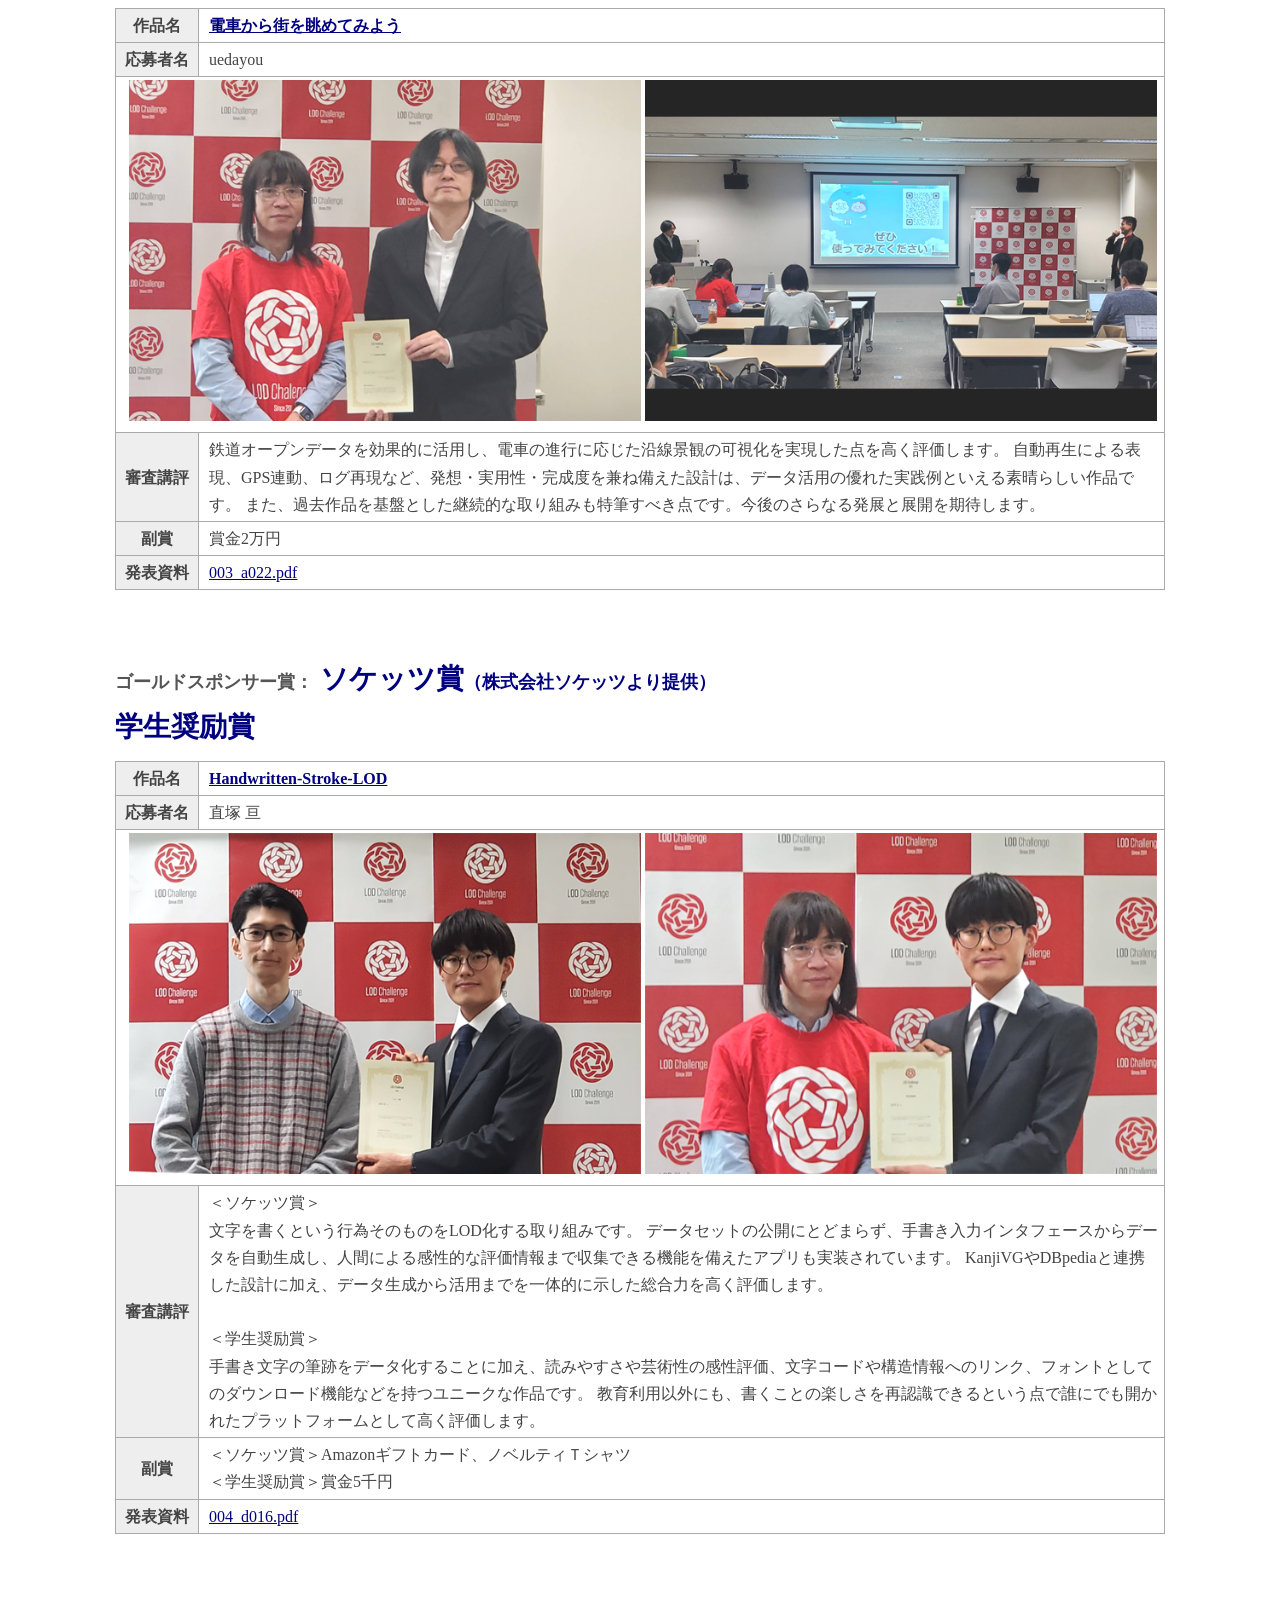
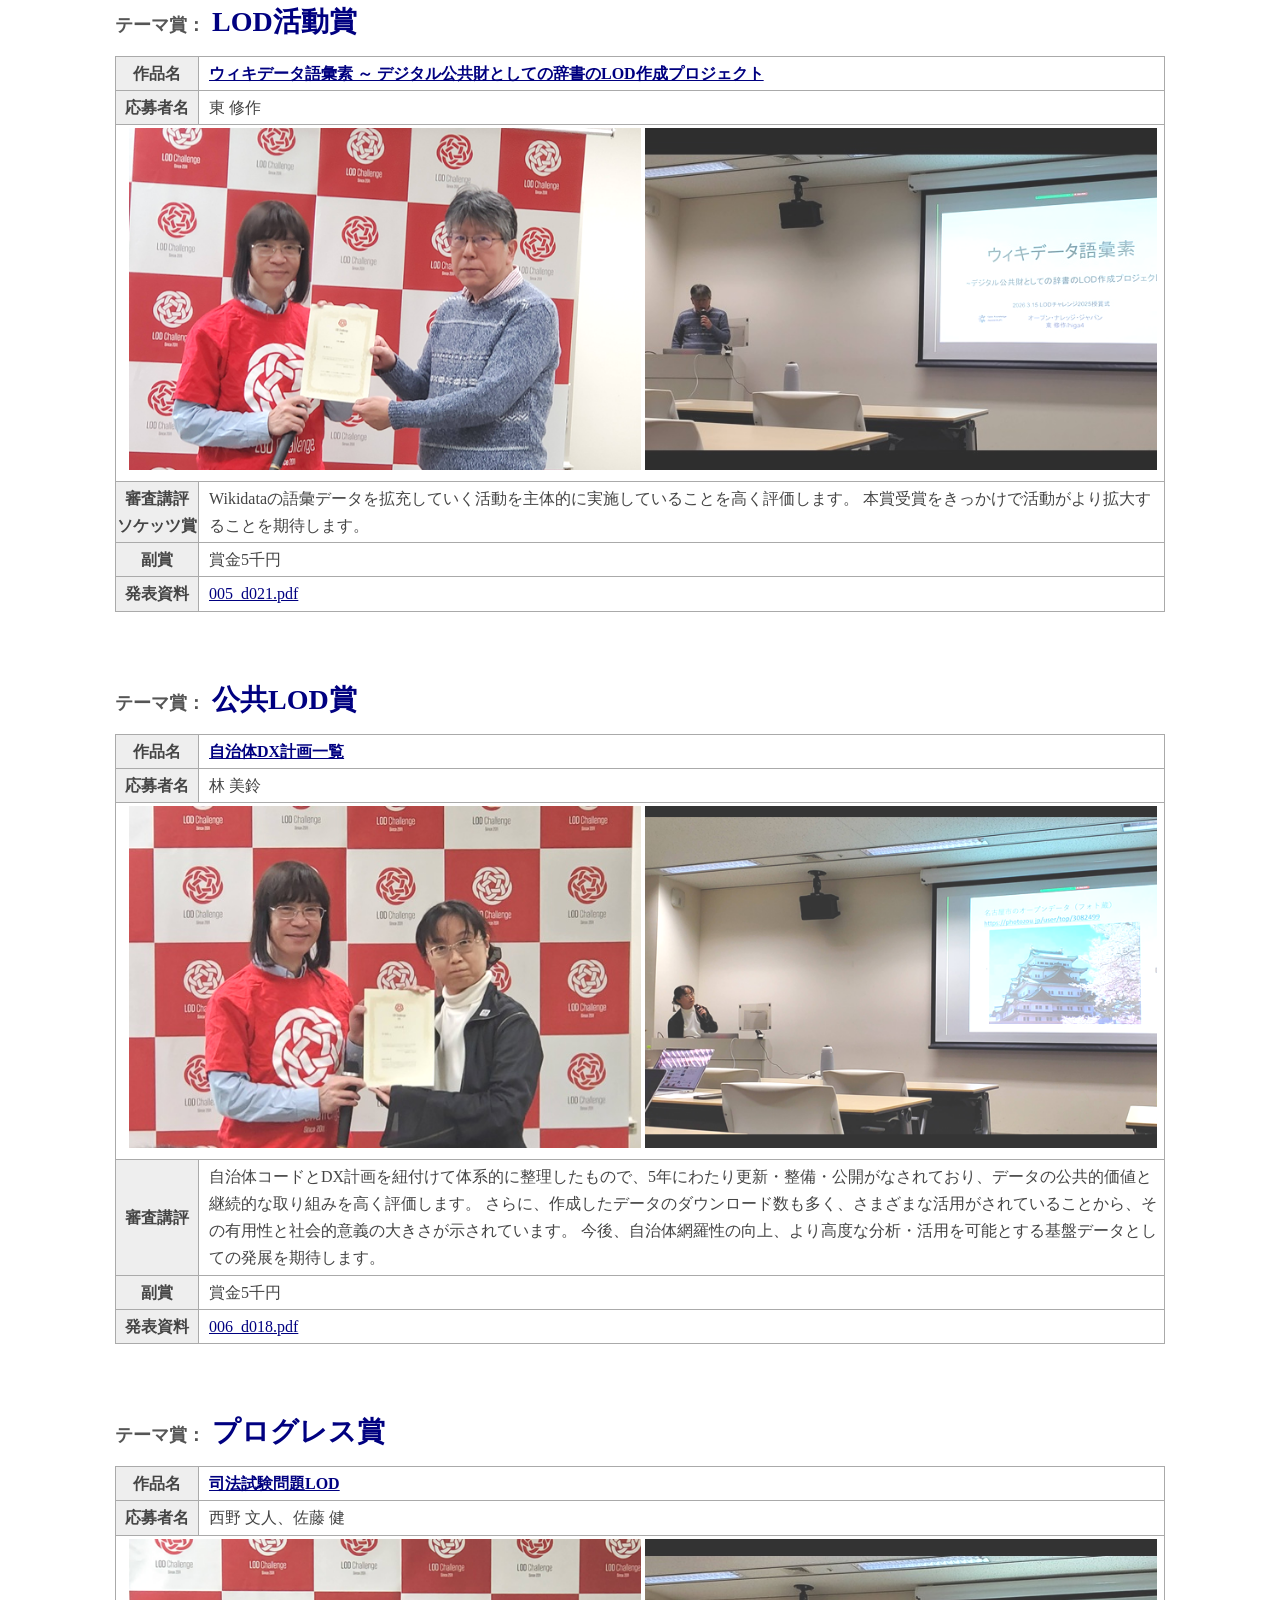
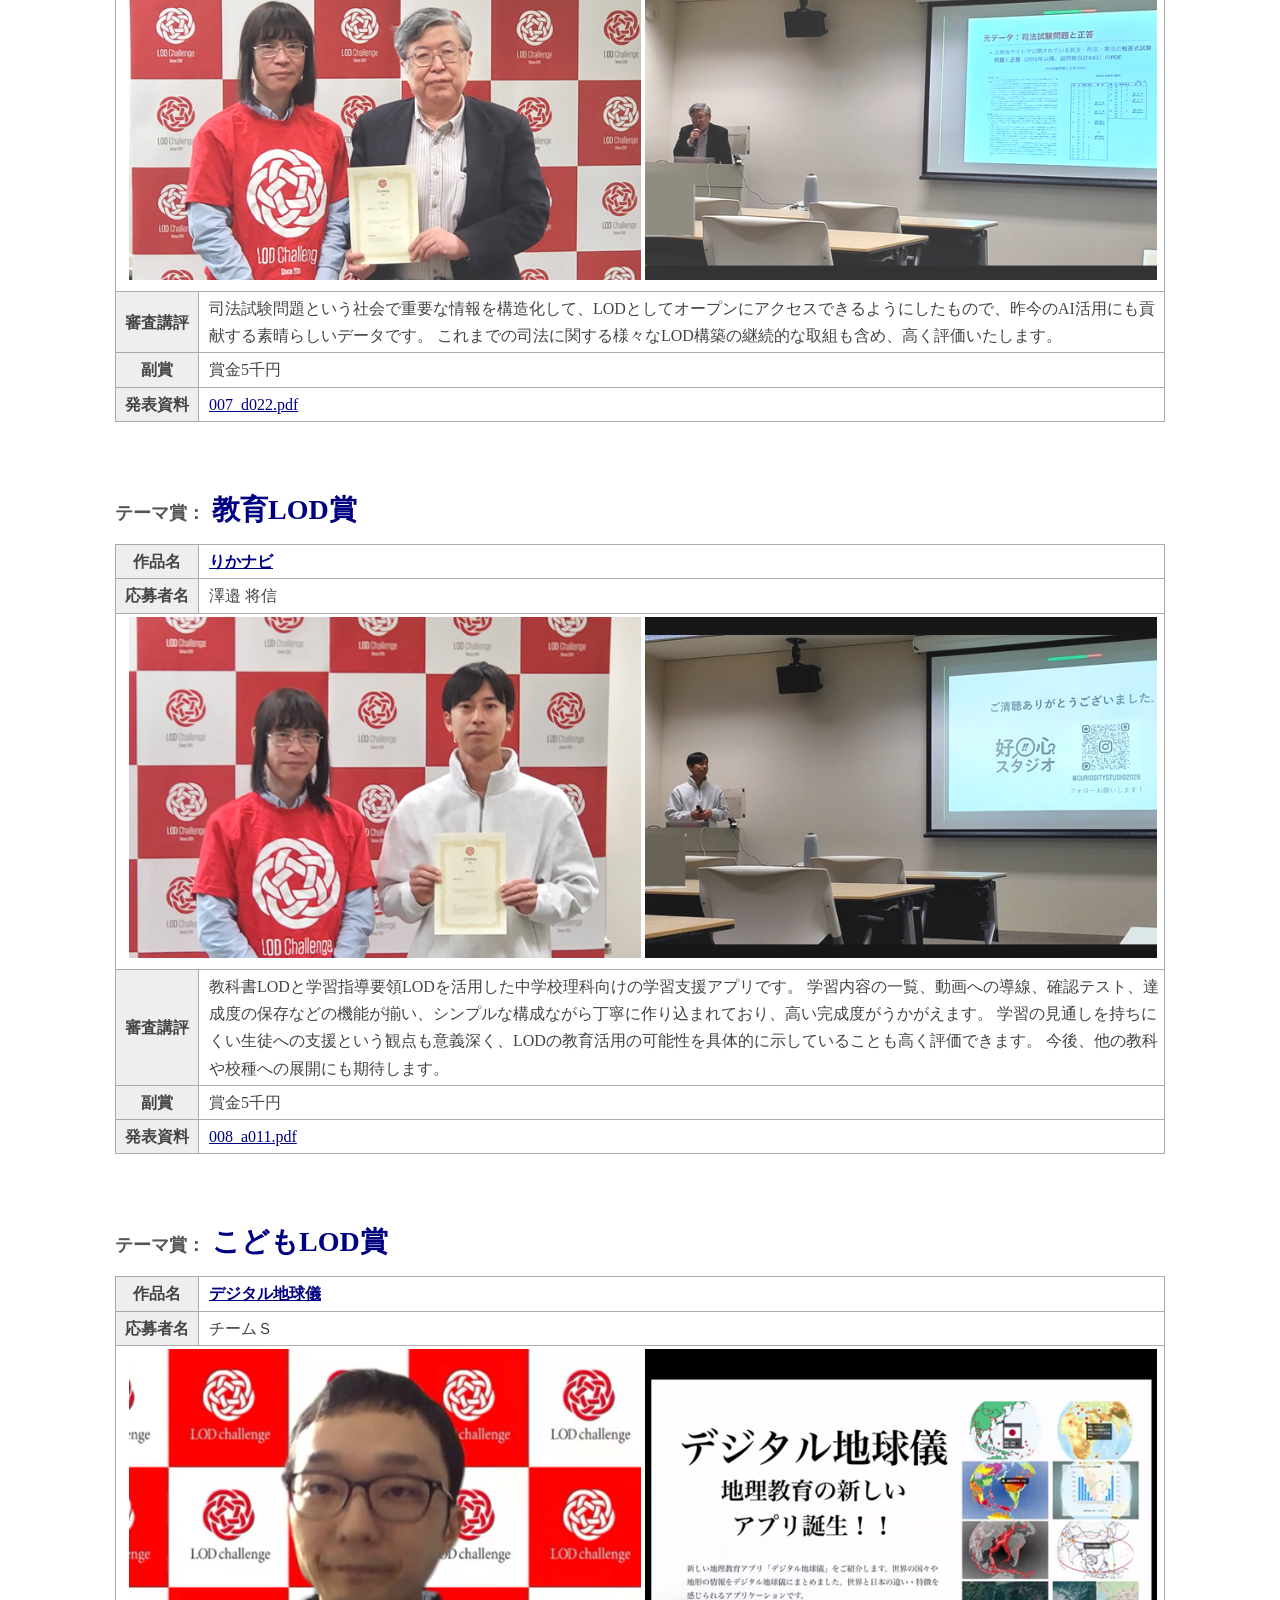
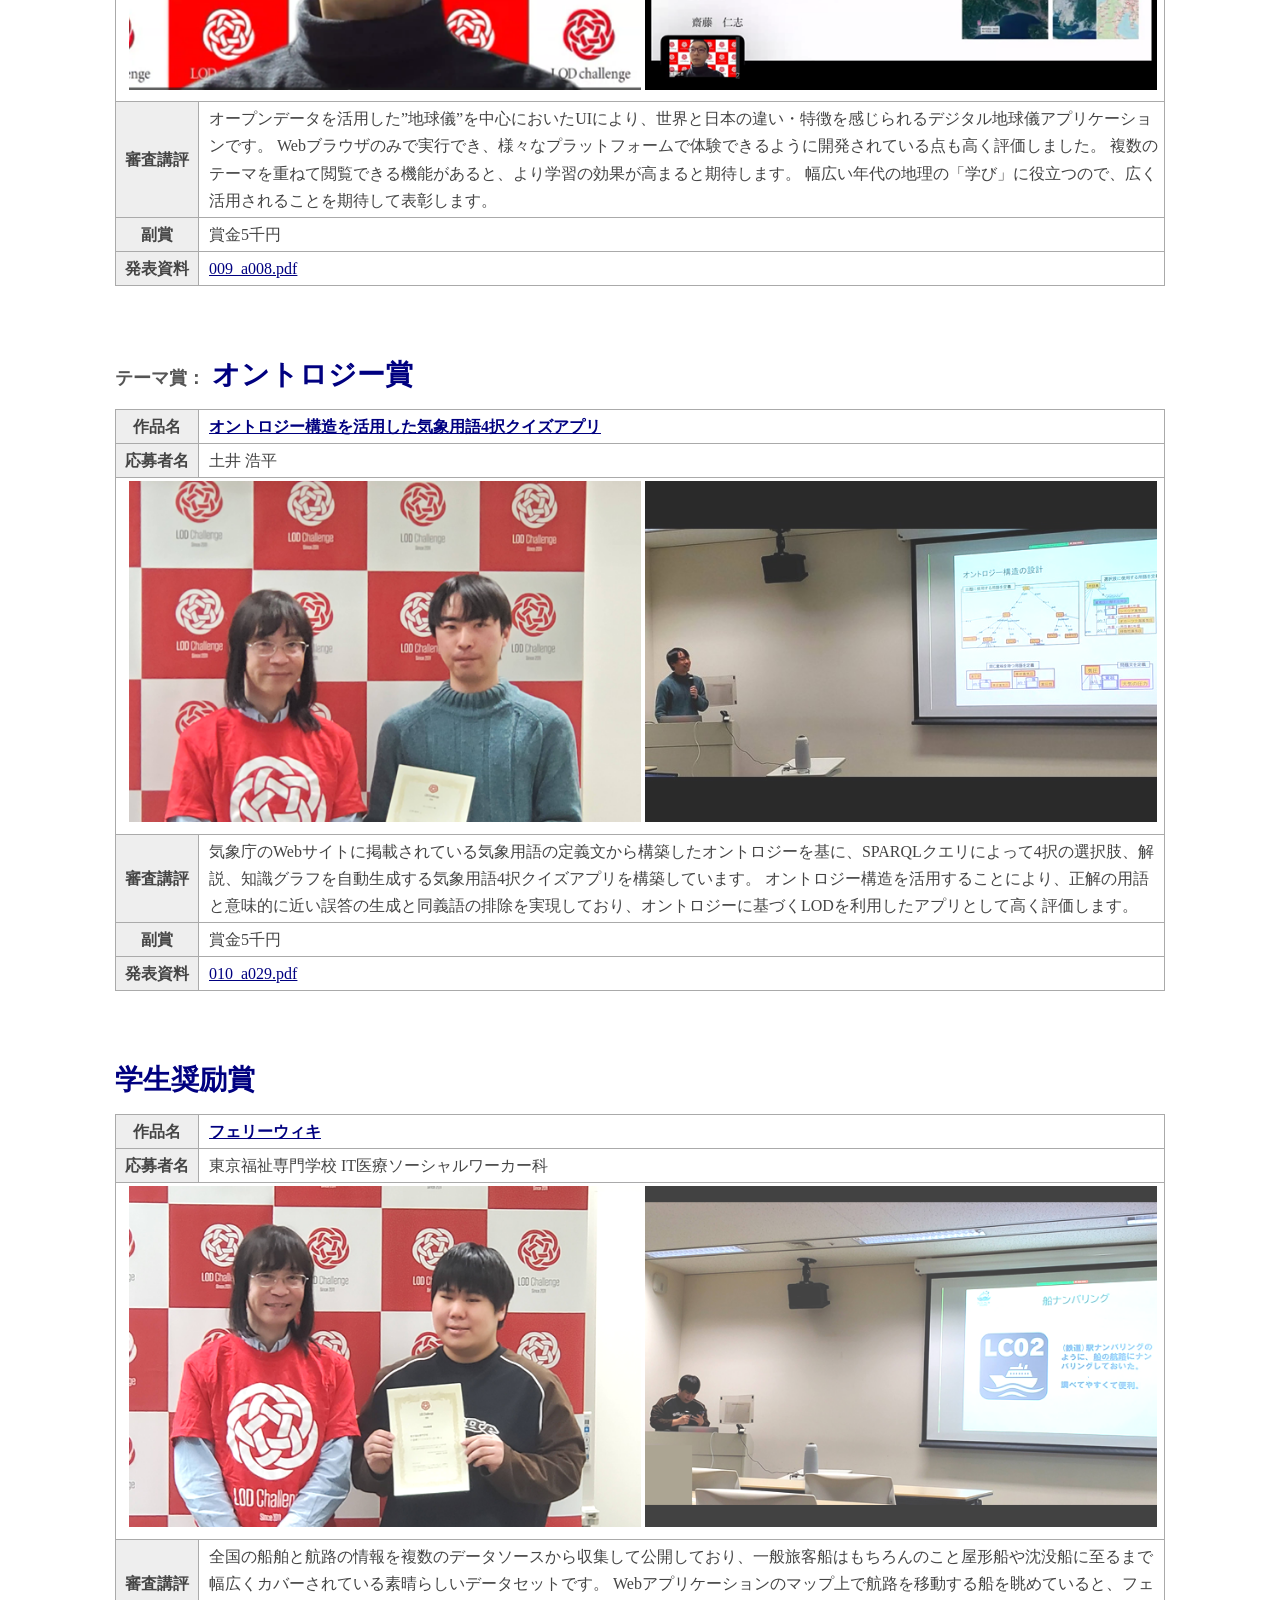
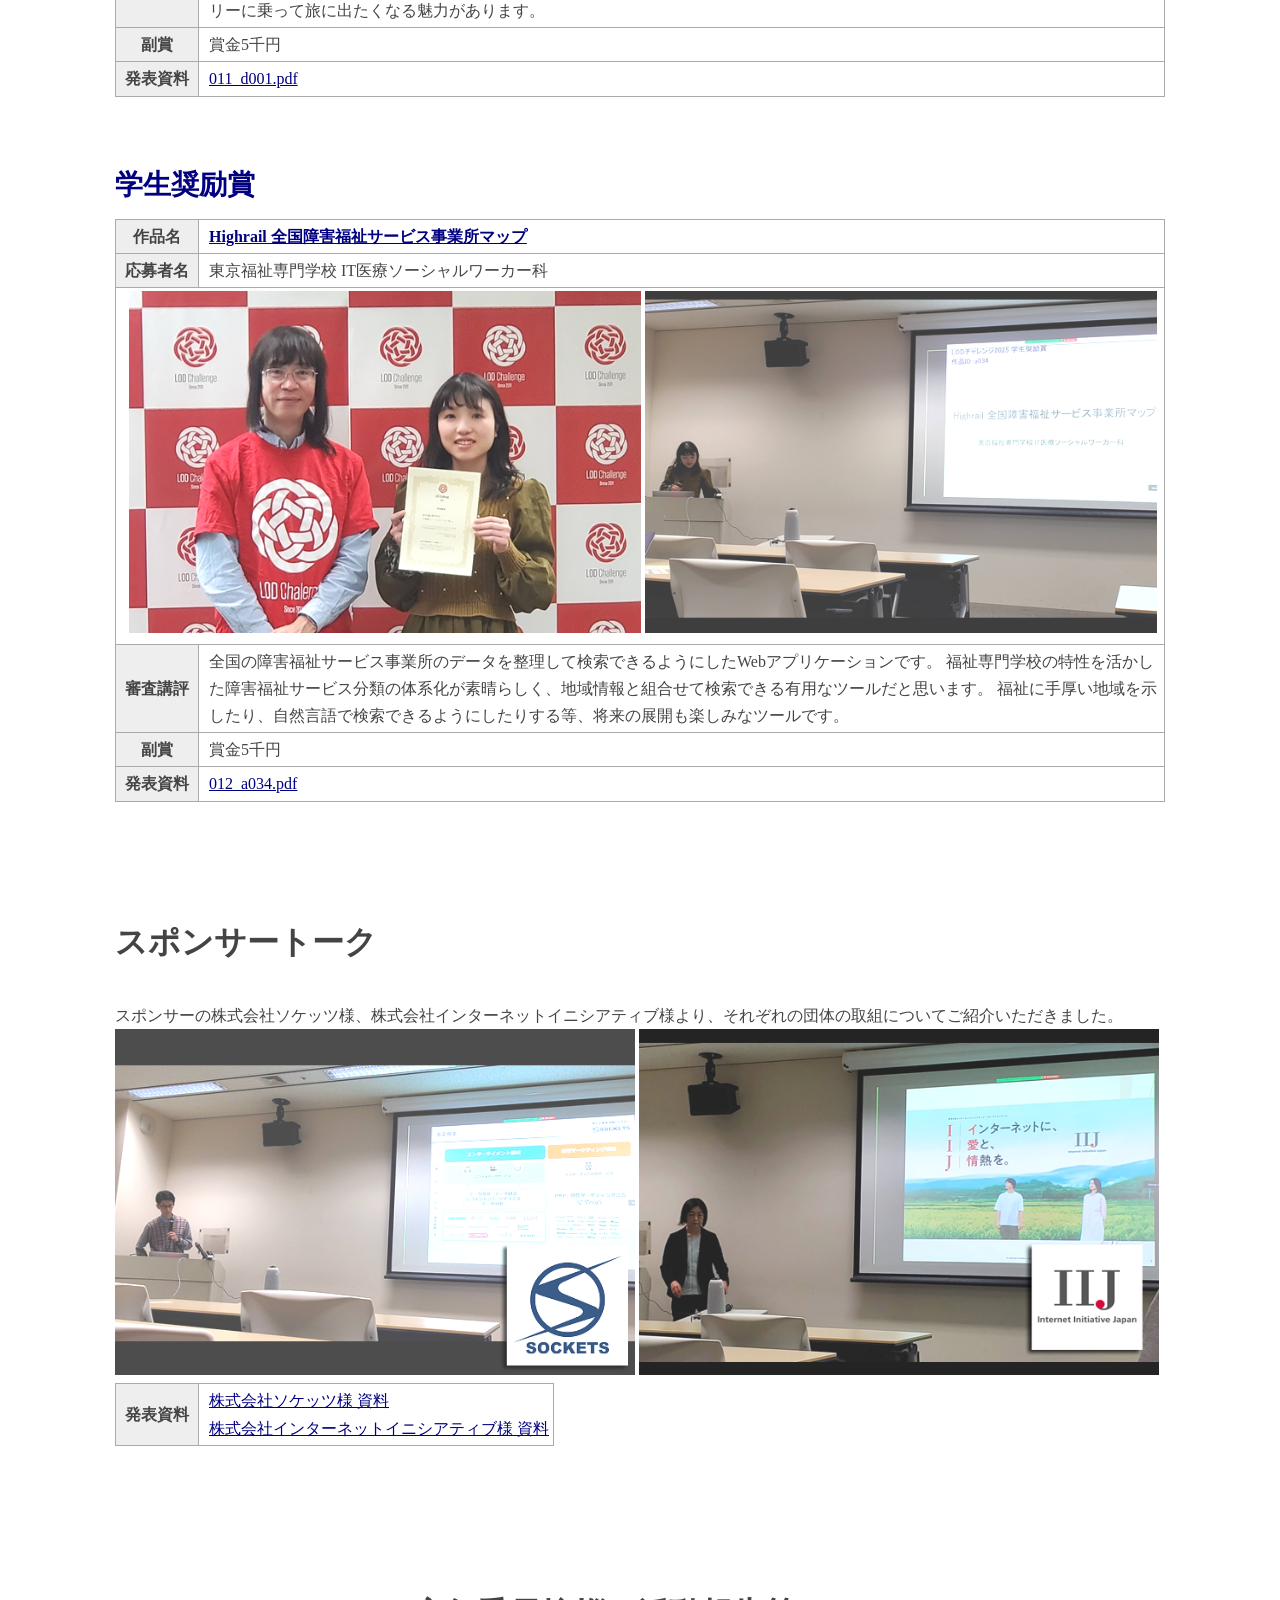
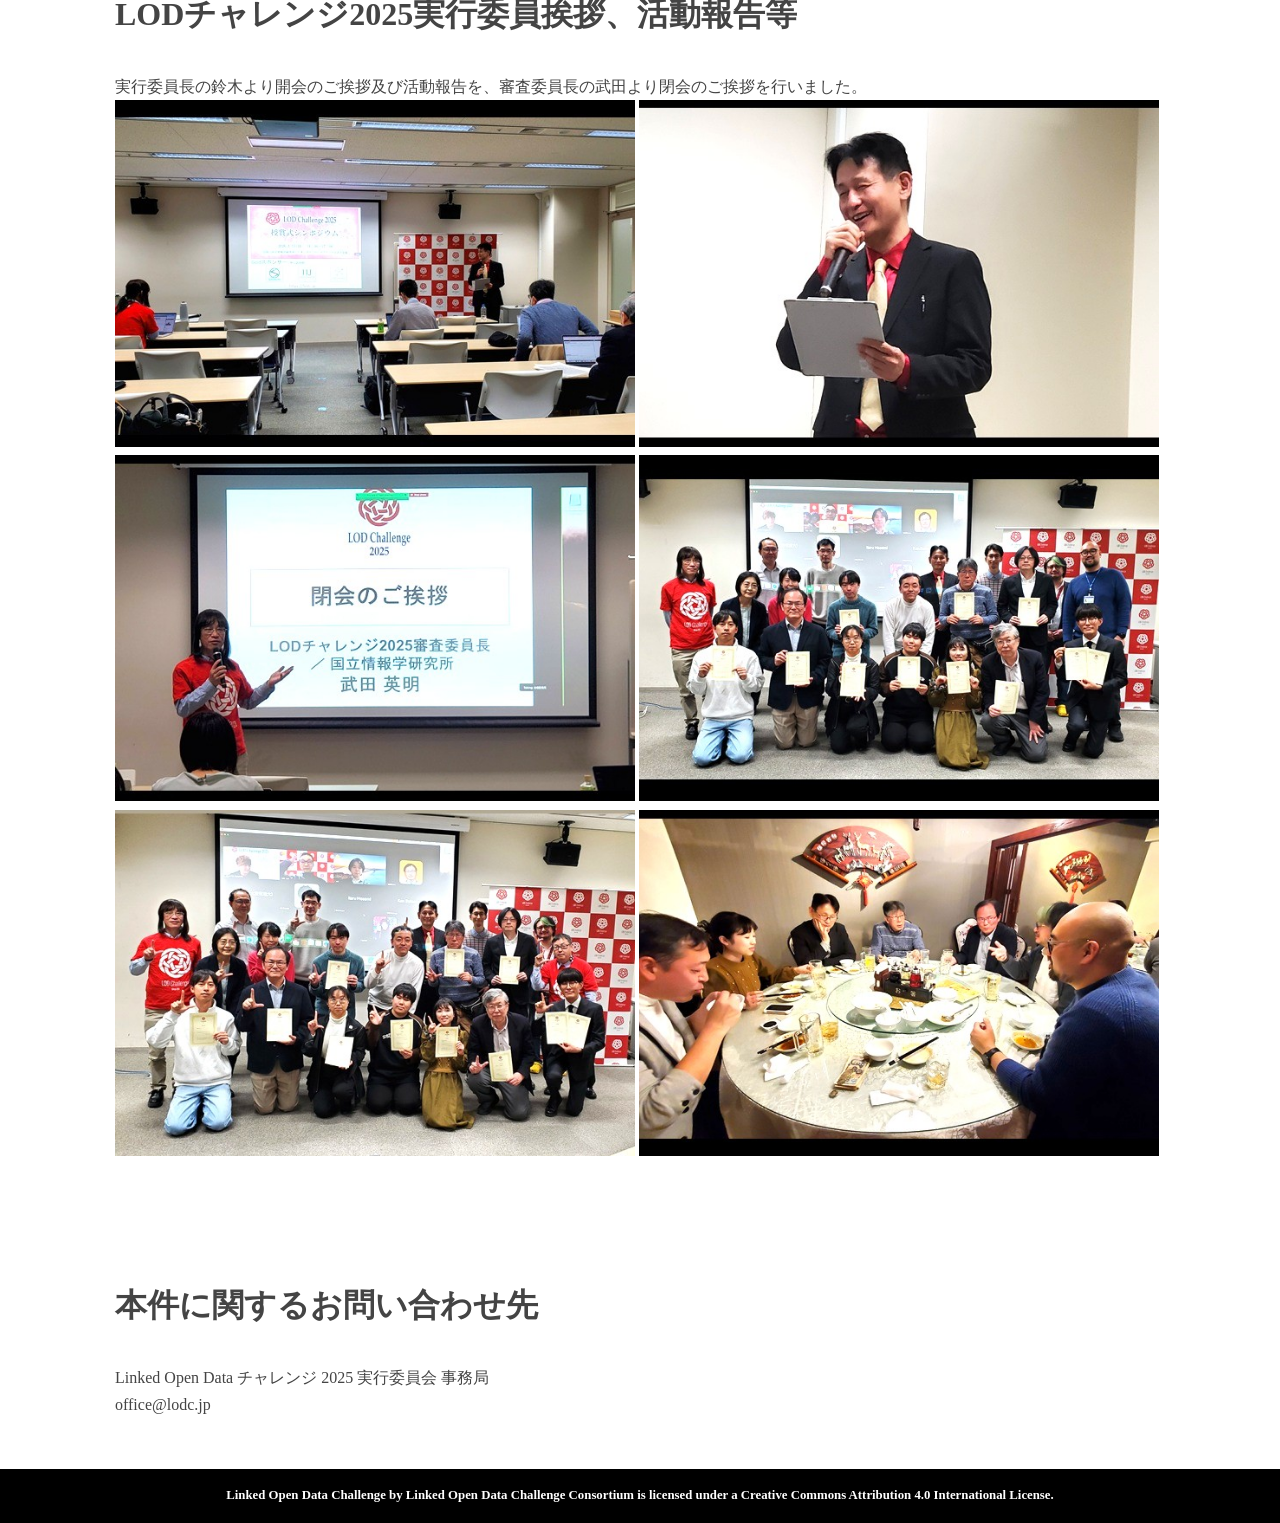
<file: docs/awardSymposium2025Report.html>
<!DOCTYPE html>
<html>
<head>
<meta http-equiv="Content-Type" content="text/html; charset=utf-8" />
<meta name="viewport" content="width=device-width,initial-scale=1.0,minimum-scale=1.0" />
<meta name="keywords" content="Linked Open Data Challenge 2025,LODチャレンジ2025,LODチャレンジ,Linked Open Data, LOD,オープンデータ,Open Data,Semantic Web,Ontology,人工知能,AI,ビッグデータ,データサイエンス,コンテスト,artificial intelligence" />
<meta name="description" content="Linked Open Data Challenge 2025 (LODチャレンジ2025)" />
<meta http-equiv="Content-Language" content="ja" />
<meta http-equiv="Content-Script-Type" content="text/javascript" />
<meta http-equiv="Content-Style-Type" content="text/css" />
<meta http-equiv="imagetoolbar" content="no" />
<!--OGP設定-->
<meta property="og:site_name" content="LODチャレンジ2025" />
<meta property="og:title" content="LODチャレンジ2025" />
<meta property="og:url" content="https://2025.lodc.jp/" />
<meta property="og:image" content="https://2025.lodc.jp/images/logo_img/2025_sns_share_img2.jpg" />
<meta property="og:description" content="LODチャレンジ2025 応募期間：2025.11.01～2026.01.25" />
<meta property="og:type" content="website" />

<!--Twitter Card設定-->
<meta name="twitter:card" content="summary_large_image">
<meta name="twitter:site" content="@LodJapan">
<meta name="twitter:creator" content="@LodJapan">
<meta name="twitter:title" content="LODチャレンジ2025">
<meta name="twitter:description" content="LODチャレンジ2025 応募期間：2025.11.01～2026.01.25">
<meta name="twitter:image:src" content="https://2025.lodc.jp/images/logo_img/2025_sns_share_img2.jpg">
<link rel="canonical" href="https://2025.lodc.jp/" />
<link href="./css/index.css" rel="stylesheet" type="text/css" media="all" />
<link rel="icon" href="https://2025.lodc.jp/favicon.ico"> <!-- ファビコン -->
<link rel="apple-touch-icon" sizes="180x180" href="https://2025.lodc.jp/apple-touch-icon.png"> <!-- スマホ用アイコン -->

<title>【開催報告】LODチャレンジ2025 授賞式シンポジウム</title>

<style type="text/css">
.mainContentsFrame {
	line-height:1.7;
}
p {
    font-weight:bold;
}
table {
    border-collapse: collapse;
}
.thclass{
    width:80px;
	border: solid 1px #aaaaaa;
	font-size:100%;
	background: #EEE;
}
.tdclass{
	border: solid 1px #aaaaaa;
    padding:3px 4px 3px 10px;
	font-size:100%;
}
.titleClass {
	font-size:xx-large;
	text-align:center;
}
.awardName {
	line-height:1;
	font-size:175%;
	text-align:left;
	margin:20px 0;
	color:#000080;
}
.awardNameSmall {
	line-height:1;
	font-size:140%;
	text-align:left;
	color:#000080;
	margin:10px 0;
}
.awardPrize {
	font-size:medium;
}

.pic_img1{
    width:460px;
}
.pic_img2{
    width:303px;
}
.awardImg {
	width:49.5%;
}
.awardImgL {
	width:99%;
}
a:link { color: #000080; }
a:visited { color: #000080; }
a:hover { color: #0000ff; }
a:active { color: #ff8000; }

@media only screen and (max-width:750px){
    div#header{
        width: 100%;
    }
    div#mainImgBox{
        width: 100%;
    }
    div#footer{
        width: 100%;
    }
    div#mainContents{
        width: 100%;
        padding:0;
        margin:0;
    }
    .honbun{
        font-size:90%;
    }
	.titleClass {
		font-size:x-large;
	}
	.thclass{
		width:70px;
		padding:1px 3px 1px 3px;
		font-size:90%;
	}
	.tdclass{
		padding:1px 3px 1px 3px;
		font-size:90%;
	}
    .pic_img1{
        width:90%;
    }
    .pic_img2{
        width:45%;
    }
	.awardImgL {
		width:100%;
	}
	.awardImg {
		width:100%;
	}
}
</style>

</head>
<body>
<!------------------------------------ ここからヘッダーコンテンツ ---------------------------------->
<div id="headerContentsFrame">
<a href="./"><img id="headerLogoImg" src="./images/logo_img/top_logo.png"></a>
<ul id="navMenu">
	<li><a href="./">TOP</a></li>
	<li><a href="./entry.html">開催趣旨・<br>作品募集要項</a></li>
	<li><a href="./previous.html">過去の開催と<br>受賞作品等</a></li>
	<li><a href="./technical_issue.html">LOD情報交換<br>・技術情報</a></li>
	<li><a href="./committee.html">実行委員会</a></li>
	<li><a href="./sponsor_partner.html">スポンサー・<br>パートナー募集</a></li>
</ul>
</div>
<hr class="borderLine" />
<!------------------------------------ ここからメインコンテンツ ---------------------------------->
<div class="mainContentsFrame">
				
<!-- 以下にコンテンツを記載する -->
<p style="text-align:right;font-weight:normal;">2026年4月11日</p>
<p style="text-align:right;font-weight:normal;">Linked Open Data チャレンジ 2025 実行委員会</p>
<br>

<p class="titleClass">【開催報告】LODチャレンジ2025 授賞式シンポジウム</p>

<IMG src="images/award/photoAll2025.jpg" width="100%">

<br><br>
<span class="honbun">
　2026年3月15日（日）、Linked Open Data チャレンジ 2025 実行委員会は <b>LODチャレンジ2025授賞式シンポジウム</b> を開催、受賞作品の表彰を行うとともに、受賞者の方々による作品紹介や技術解説が行われました。<br>
　多数の皆様にご参加頂き、企業活動や研究、シビックテック活動や個人での活動等においてデータを活用した様々な取り組みを進められてきた皆様に交流を深めて頂きました。<br>
　当日のプログラム等の詳細は<a href="https://lodc2025awards.peatix.com/">こちら</a>、受賞作品一覧は<a href="awardPressRelease2025.html">こちら</a>をご覧ください。
</span>
<br><br><br>
<p style="font-size:xx-large;">表彰及び受賞者による作品紹介</p>
<br>

<p class="awardName"><span style="font-size:xx-large;">最優秀賞</span><br>
<table>
<tr><th class="thclass">作品名</th><td class="tdclass" style="font-weight:bold;">
<a href="https://geospot.sakura.ne.jp/lodc/zfk/" target="_blank">
GSJ 地質図凡例LOD ― 地質単元・年代・層相を統合した知識基盤（ZFK）
</a>　並びに<BR>
<a href="https://geospot.sakura.ne.jp/lodc/geoage/" target="_blank">
GSJ 地質年代LOD ― 時間軸参照のための基盤データセット<BR>
</a>
</td></tr>
<tr><th class="thclass">応募者名</th><td class="tdclass">
内藤 一樹
</td></tr>
<tr><td colspan=2 class="tdclass" style="text-align: center;">
<IMG src="images/award/01_1.png" class="awardImg">
<IMG src="images/award/01_2.png" class="awardImg">
</td></tr>
<tr><th class="thclass">審査講評</th><td class="tdclass">
本作品は、5万分の1地質図幅の凡例情報を岩相・年代など5種のエンティティに分割し、LODとして公開した知識基盤データセットです。
地図凡例は、各地質単元の名称や年代区分、層相的まとまり等を体系的に整理した、地質図解釈の中核となる知識構造です。
このような利用価値の高い情報をRDF化するとともに、各種APIの提供や多様な機械可読データとの相互連携を可能とし、優れたLODとして整備されている点を高く評価しました。今後の継続的なデータ拡充と活用の広がりを期待しています。
<tr><th class="thclass">副賞</th><td class="tdclass">
賞金5万円
</td></tr>
<tr><th class="thclass">発表資料</th><td class="tdclass">
<a href="slide/001_d008_d009.pdf">001_d008_d009.pdf</a>
</td></tr>
</table>

<br>
<br>
<p class="awardName"><span style="color:#555;font-size:large;">ゴールドスポンサー賞：</span>  IIJ賞<span style="font-size:large;">（株式会社インターネットイニシアティブより提供）</span></p>
<p class="awardName"><span style="color:#555;font-size:large;">部門賞：</span>  データ作成部門 優秀賞<br>
<table>
<tr><th class="thclass">作品名</th><td class="tdclass" style="font-weight:bold;">
<a href="https://idea.linkdata.org/idea/idea1s4545i" target="_blank">
OdGenji：源氏物語の香りDB
</a>
</td></tr>
<tr><th class="thclass">応募者名</th><td class="tdclass">
大井 将生、中村 覚
</td></tr>
<tr><td colspan=2 class="tdclass" style="text-align: center;">
<IMG src="images/award/02_1.png" class="awardImg">
<IMG src="images/award/02_2.png" class="awardImg">
</td></tr>
<tr><th class="thclass">審査講評</th><td class="tdclass">
＜IIJ賞＞<br>
源氏物語に登場する香り表現をLODとしてデータベース化する着眼点が斬新な作品です。
香りの源や場所、文脈をRDFとして構造化しグラフで可視化することで、同じ言葉でも体験の意味が変わることが示されています。
物理センサーで計測可能な香りがその場にないにもかかわらず、言葉そのものが体験を呼び起こすのが不思議です。
将来的にセンサー情報やLLM等と組み合わせ、AR/VRの没入体験へ発展する可能性も感じます。
<br><br>
＜データ作成部門 優秀賞＞<br>
生成AIを用いて、日本の古典文学における臭覚情報をLOD化した先進的で独創的なデータを評価します。
作中の香りの描写が場所や知覚者等とつながることで、さらに作品とつながれる可能性を感じる素晴らしい作品です。
今後は、作品間をつなぐような取り組みや、他の感覚情報に拡張した取り組みとなることを期待しています。
</td></tr>
<tr><th class="thclass">副賞</th><td class="tdclass">
＜IIJ賞＞amazonギフト券、IIJノベルティグッズ<br>
＜優秀賞＞賞金2万円
</td></tr>
<tr><th class="thclass">発表資料</th><td class="tdclass">
<a href="slide/002_d014.pdf">002_d014.pdf</a>
</td></tr>
</table>


<br>
<br>
<p class="awardName"><span style="color:#555;font-size:large;">部門賞：</span> データ活用部門 優秀賞</p>
<table>
<tr><th class="thclass">作品名</th><td class="tdclass" style="font-weight:bold;">
<a href="https://uedayou.net/trainview/" target="_blank">
電車から街を眺めてみよう
</a>
</td></tr>
<tr><th class="thclass">応募者名</th><td class="tdclass">
uedayou
</td></tr>
<tr><td colspan=2 class="tdclass" style="text-align: center;">
<IMG src="images/award/03_1.png" class="awardImg">
<IMG src="images/award/03_2.png" class="awardImg">
</td></tr>
<tr><th class="thclass">審査講評</th><td class="tdclass">
鉄道オープンデータを効果的に活用し、電車の進行に応じた沿線景観の可視化を実現した点を高く評価します。
自動再生による表現、GPS連動、ログ再現など、発想・実用性・完成度を兼ね備えた設計は、データ活用の優れた実践例といえる素晴らしい作品です。
また、過去作品を基盤とした継続的な取り組みも特筆すべき点です。今後のさらなる発展と展開を期待します。
</td></tr>
<tr><th class="thclass">副賞</th><td class="tdclass">
賞金2万円
</td></tr>
<tr><th class="thclass">発表資料</th><td class="tdclass">
<a href="slide/003_a022.pdf">003_a022.pdf</a>
</td></tr>
</table>

<br>
<br>
<p class="awardName"><span style="color:#555;font-size:large;">ゴールドスポンサー賞：</span>  ソケッツ賞<span style="font-size:large;">（株式会社ソケッツより提供）</span></p>
<p class="awardName">学生奨励賞</p>
<table>
<tr><th class="thclass">作品名</th><td class="tdclass" style="font-weight:bold;">
<a href="https://watneru.com/projects/strokelod" target="_blank">
Handwritten-Stroke-LOD
</a>
</td></tr>
<tr><th class="thclass">応募者名</th><td class="tdclass">
直塚 亘
</td></tr>
<tr><td colspan=2 class="tdclass" style="text-align: center;">
<IMG src="images/award/04_1.png" class="awardImg">
<IMG src="images/award/04_2.png" class="awardImg">
</td></tr><tr><th class="thclass">審査講評</th><td class="tdclass">
＜ソケッツ賞＞<br>
文字を書くという行為そのものをLOD化する取り組みです。
データセットの公開にとどまらず、手書き入力インタフェースからデータを自動生成し、人間による感性的な評価情報まで収集できる機能を備えたアプリも実装されています。
KanjiVGやDBpediaと連携した設計に加え、データ生成から活用までを一体的に示した総合力を高く評価します。
<br><br>
＜学生奨励賞＞<br>
手書き文字の筆跡をデータ化することに加え、読みやすさや芸術性の感性評価、文字コードや構造情報へのリンク、フォントとしてのダウンロード機能などを持つユニークな作品です。
教育利用以外にも、書くことの楽しさを再認識できるという点で誰にでも開かれたプラットフォームとして高く評価します。
</td></tr>
<tr><th class="thclass">副賞</th><td class="tdclass">
＜ソケッツ賞＞Amazonギフトカード、ノベルティＴシャツ<br>
＜学生奨励賞＞賞金5千円
</td></tr>
<tr><th class="thclass">発表資料</th><td class="tdclass">
<a href="slide/004_d016.pdf">004_d016.pdf</a>
</td></tr>
</table>


<br>
<br>
<p class="awardName"><span style="color:#555;font-size:large;">テーマ賞：</span> LOD活動賞</p>
<table>
<tr><th class="thclass">作品名</th><td class="tdclass" style="font-weight:bold;">
<a href="https://w.wiki/HZpF" target="_blank">
ウィキデータ語彙素 ～ デジタル公共財としての辞書のLOD作成プロジェクト
</a>
</td></tr>
<tr><th class="thclass">応募者名</th><td class="tdclass">
東 修作
</td></tr>
<tr><td colspan=2 class="tdclass" style="text-align: center;">
<IMG src="images/award/05_1.png" class="awardImg">
<IMG src="images/award/05_2.png" class="awardImg">
</td></tr><tr><th class="thclass">審査講評<br>ソケッツ賞</th><td class="tdclass">
Wikidataの語彙データを拡充していく活動を主体的に実施していることを高く評価します。
本賞受賞をきっかけで活動がより拡大することを期待します。
</td></tr>
<tr><th class="thclass">副賞</th><td class="tdclass">
賞金5千円
</td></tr>
<tr><th class="thclass">発表資料</th><td class="tdclass">
<a href="slide/005_d021.pdf">005_d021.pdf</a>
</td></tr>
</table>


<br>
<br>
<p class="awardName"><span style="color:#555;font-size:large;">テーマ賞：</span> 公共LOD賞</p>
<table>
<tr><th class="thclass">作品名</th><td class="tdclass" style="font-weight:bold;">
<a href="https://linkdata.org/work/rdf1s8807i" target="_blank">
自治体DX計画一覧
</a>
</td></tr>
<tr><th class="thclass">応募者名</th><td class="tdclass">
林 美鈴
</td></tr>
<tr><td colspan=2 class="tdclass" style="text-align: center;">
<IMG src="images/award/06_1.png" class="awardImg">
<IMG src="images/award/06_2.png" class="awardImg">
</td></tr>
<tr><th class="thclass">審査講評</th><td class="tdclass">
自治体コードとDX計画を紐付けて体系的に整理したもので、5年にわたり更新・整備・公開がなされており、データの公共的価値と継続的な取り組みを高く評価します。
さらに、作成したデータのダウンロード数も多く、さまざまな活用がされていることから、その有用性と社会的意義の大きさが示されています。
今後、自治体網羅性の向上、より高度な分析・活用を可能とする基盤データとしての発展を期待します。
</td></tr>
<tr><th class="thclass">副賞</th><td class="tdclass">
賞金5千円
</td></tr>
<tr><th class="thclass">発表資料</th><td class="tdclass">
<a href="slide/006_d018.pdf">006_d018.pdf</a>
</td></tr>
</table>


<br>
<br>
<p class="awardName"><span style="color:#555;font-size:large;">テーマ賞：</span> プログレス賞</p>
<table>
<tr><th class="thclass">作品名</th><td class="tdclass" style="font-weight:bold;">
<a href="https://idea.linkdata.org/idea/idea1s4574i" target="_blank">
司法試験問題LOD
</a>
</td></tr>
<tr><th class="thclass">応募者名</th><td class="tdclass">
西野 文人、佐藤 健
</td></tr>
<tr><td colspan=2 class="tdclass" style="text-align: center;">
<IMG src="images/award/07_1.png" class="awardImg">
<IMG src="images/award/07_2.png" class="awardImg">
</td></tr>
<tr><th class="thclass">審査講評</th><td class="tdclass">
司法試験問題という社会で重要な情報を構造化して、LODとしてオープンにアクセスできるようにしたもので、昨今のAI活用にも貢献する素晴らしいデータです。
これまでの司法に関する様々なLOD構築の継続的な取組も含め、高く評価いたします。
</td></tr>
<tr><th class="thclass">副賞</th><td class="tdclass">
賞金5千円
</td></tr>
<tr><th class="thclass">発表資料</th><td class="tdclass">
<a href="slide/007_d022.pdf">007_d022.pdf</a>
</td></tr>
</table>


<br>
<br>
<p class="awardName"><span style="color:#555;font-size:large;">テーマ賞：</span> 教育LOD賞</p>
<table>
<tr><th class="thclass">作品名</th><td class="tdclass" style="font-weight:bold;">
<a href="https://rikanavi.vercel.app/" target="_blank">
りかナビ
</a>
</td></tr>
<tr><th class="thclass">応募者名</th><td class="tdclass">
澤邉 将信
</td></tr>
<tr><td colspan=2 class="tdclass" style="text-align: center;">
<IMG src="images/award/08_1.png" class="awardImg">
<IMG src="images/award/08_2.png" class="awardImg">
</td></tr>
<tr><th class="thclass">審査講評</th><td class="tdclass">
教科書LODと学習指導要領LODを活用した中学校理科向けの学習支援アプリです。
学習内容の一覧、動画への導線、確認テスト、達成度の保存などの機能が揃い、シンプルな構成ながら丁寧に作り込まれており、高い完成度がうかがえます。
学習の見通しを持ちにくい生徒への支援という観点も意義深く、LODの教育活用の可能性を具体的に示していることも高く評価できます。
今後、他の教科や校種への展開にも期待します。
</td></tr>
<tr><th class="thclass">副賞</th><td class="tdclass">
賞金5千円
</td></tr>
<tr><th class="thclass">発表資料</th><td class="tdclass">
<a href="slide/008_a011.pdf">008_a011.pdf</a>
</td></tr>
</table>


<br>
<br>
<p class="awardName"><span style="color:#555;font-size:large;">テーマ賞：</span> こどもLOD賞</p>
<table>
<tr><th class="thclass">作品名</th><td class="tdclass" style="font-weight:bold;">
<a href="https://idea.linkdata.org/idea/idea1s3773i" target="_blank">
デジタル地球儀
</a>
</td></tr>
<tr><th class="thclass">応募者名</th><td class="tdclass">
チームＳ
</td></tr>
<tr><td colspan=2 class="tdclass" style="text-align: center;">
<IMG src="images/award/09_1.png" class="awardImg">
<IMG src="images/award/09_2.png" class="awardImg">
</td></tr>
<tr><th class="thclass">審査講評</th><td class="tdclass">
オープンデータを活用した”地球儀”を中心においたUIにより、世界と日本の違い・特徴を感じられるデジタル地球儀アプリケーションです。
Webブラウザのみで実行でき、様々なプラットフォームで体験できるように開発されている点も高く評価しました。
複数のテーマを重ねて閲覧できる機能があると、より学習の効果が高まると期待します。
幅広い年代の地理の「学び」に役立つので、広く活用されることを期待して表彰します。
</td></tr>
<tr><th class="thclass">副賞</th><td class="tdclass">
賞金5千円
</td></tr>
<tr><th class="thclass">発表資料</th><td class="tdclass">
<a href="slide/009_a008.pdf">009_a008.pdf</a>
</td></tr>
</table>

<br>
<br>
<p class="awardName"><span style="color:#555;font-size:large;">テーマ賞：</span> オントロジー賞</p>
<table>
<tr><th class="thclass">作品名</th><td class="tdclass" style="font-weight:bold;">
<a href="https://oecu-kozaki-lab.github.io/weather-quiz/quiz/index.html" target="_blank">
オントロジー構造を活用した気象用語4択クイズアプリ
</a>
</td></tr>
<tr><th class="thclass">応募者名</th><td class="tdclass">
土井 浩平
</td></tr>
<tr><td colspan=2 class="tdclass" style="text-align: center;">
<IMG src="images/award/10_1.png" class="awardImg">
<IMG src="images/award/10_2.png" class="awardImg">
</td></tr>
<tr><th class="thclass">審査講評</th><td class="tdclass">
気象庁のWebサイトに掲載されている気象用語の定義文から構築したオントロジーを基に、SPARQLクエリによって4択の選択肢、解説、知識グラフを自動生成する気象用語4択クイズアプリを構築しています。
オントロジー構造を活用することにより、正解の用語と意味的に近い誤答の生成と同義語の排除を実現しており、オントロジーに基づくLODを利用したアプリとして高く評価します。
</td></tr>
<tr><th class="thclass">副賞</th><td class="tdclass">
賞金5千円
</td></tr>
<tr><th class="thclass">発表資料</th><td class="tdclass">
<a href="slide/010_a029.pdf">010_a029.pdf</a>
</td></tr>
</table>


<br><br>
<p class="awardName">学生奨励賞</p>
<table>
<tr><th class="thclass">作品名</th><td class="tdclass" style="font-weight:bold;">
<a href="https://linkingopendata.com/fune/" target="_blank">
フェリーウィキ
</a>
</td></tr>
<tr><th class="thclass">応募者名</th><td class="tdclass">
東京福祉専門学校 IT医療ソーシャルワーカー科
</td></tr>
<tr><td colspan=2 class="tdclass" style="text-align: center;">
<IMG src="images/award/11_1.png" class="awardImg">
<IMG src="images/award/11_2.png" class="awardImg">
</td></tr>
<tr><th class="thclass">審査講評</th><td class="tdclass">
全国の船舶と航路の情報を複数のデータソースから収集して公開しており、一般旅客船はもちろんのこと屋形船や沈没船に至るまで幅広くカバーされている素晴らしいデータセットです。
Webアプリケーションのマップ上で航路を移動する船を眺めていると、フェリーに乗って旅に出たくなる魅力があります。
</td></tr>
<tr><th class="thclass">副賞</th><td class="tdclass">
賞金5千円
</td></tr>
<tr><th class="thclass">発表資料</th><td class="tdclass">
<a href="slide/011_d001.pdf">011_d001.pdf</a>
</td></tr>
</table>


<br><br>
<p class="awardName">学生奨励賞</p>
<table>
<tr><th class="thclass">作品名</th><td class="tdclass" style="font-weight:bold;">
<a href="https://it-social.net/highrail/" target="_blank">
Highrail 全国障害福祉サービス事業所マップ
</a>
</td></tr>
<tr><th class="thclass">応募者名</th><td class="tdclass">
東京福祉専門学校 IT医療ソーシャルワーカー科
</td></tr>
<tr><td colspan=2 class="tdclass" style="text-align: center;">
<IMG src="images/award/12_1.png" class="awardImg">
<IMG src="images/award/12_2.png" class="awardImg">
</td></tr>
<tr><th class="thclass">審査講評</th><td class="tdclass">
全国の障害福祉サービス事業所のデータを整理して検索できるようにしたWebアプリケーションです。
福祉専門学校の特性を活かした障害福祉サービス分類の体系化が素晴らしく、地域情報と組合せて検索できる有用なツールだと思います。
福祉に手厚い地域を示したり、自然言語で検索できるようにしたりする等、将来の展開も楽しみなツールです。
</td></tr>
<tr><th class="thclass">副賞</th><td class="tdclass">
賞金5千円
</td></tr>
<tr><th class="thclass">発表資料</th><td class="tdclass">
<a href="slide/012_a034.pdf">012_a034.pdf</a>
</td></tr>
</table>



<br><br><br>
<p style="font-size:xx-large;">スポンサートーク</p>
<div class="honbun">
スポンサーの株式会社ソケッツ様、株式会社インターネットイニシアティブ様より、それぞれの団体の取組についてご紹介いただきました。
</div>
<IMG src="images/award/spon_sockets.png" class="awardImg">
<IMG src="images/award/spon_IIJ.png" class="awardImg">
<table>
<tr><th class="thclass">発表資料</th><td class="tdclass">
<a href="slide/013_sockets.pdf">株式会社ソケッツ様 資料</a><br>
<a href="slide/014_IIJ.pdf">株式会社インターネットイニシアティブ様 資料</a>
</td></tr>
</table>


<br><br><br><br>
<p style="font-size:xx-large;">LODチャレンジ2025実行委員挨拶、活動報告等</p>
<div class="honbun">
実行委員長の鈴木より開会のご挨拶及び活動報告を、審査委員長の武田より閉会のご挨拶を行いました。
</div>
<IMG src="images/award/0001.jpg" class="awardImg">
<IMG src="images/award/0002.jpg" class="awardImg">
<IMG src="images/award/0003.jpg" class="awardImg">
<IMG src="images/award/0004.jpg" class="awardImg">
<IMG src="images/award/0005.jpg" class="awardImg">
<IMG src="images/award/0006.jpg" class="awardImg">


<br><br><br><br>
<p style="font-size:xx-large;">本件に関するお問い合わせ先</p>
Linked Open Data チャレンジ 2025 実行委員会 事務局<br>
office@lodc.jp<br>

</div>
<div id="footerContentsFrame">
	<p id="copyright">
		Linked Open Data Challenge by Linked Open Data Challenge Consortium is licensed under a Creative Commons Attribution 4.0 International License.
	</p>
</div>
</body>
</html>
</file>
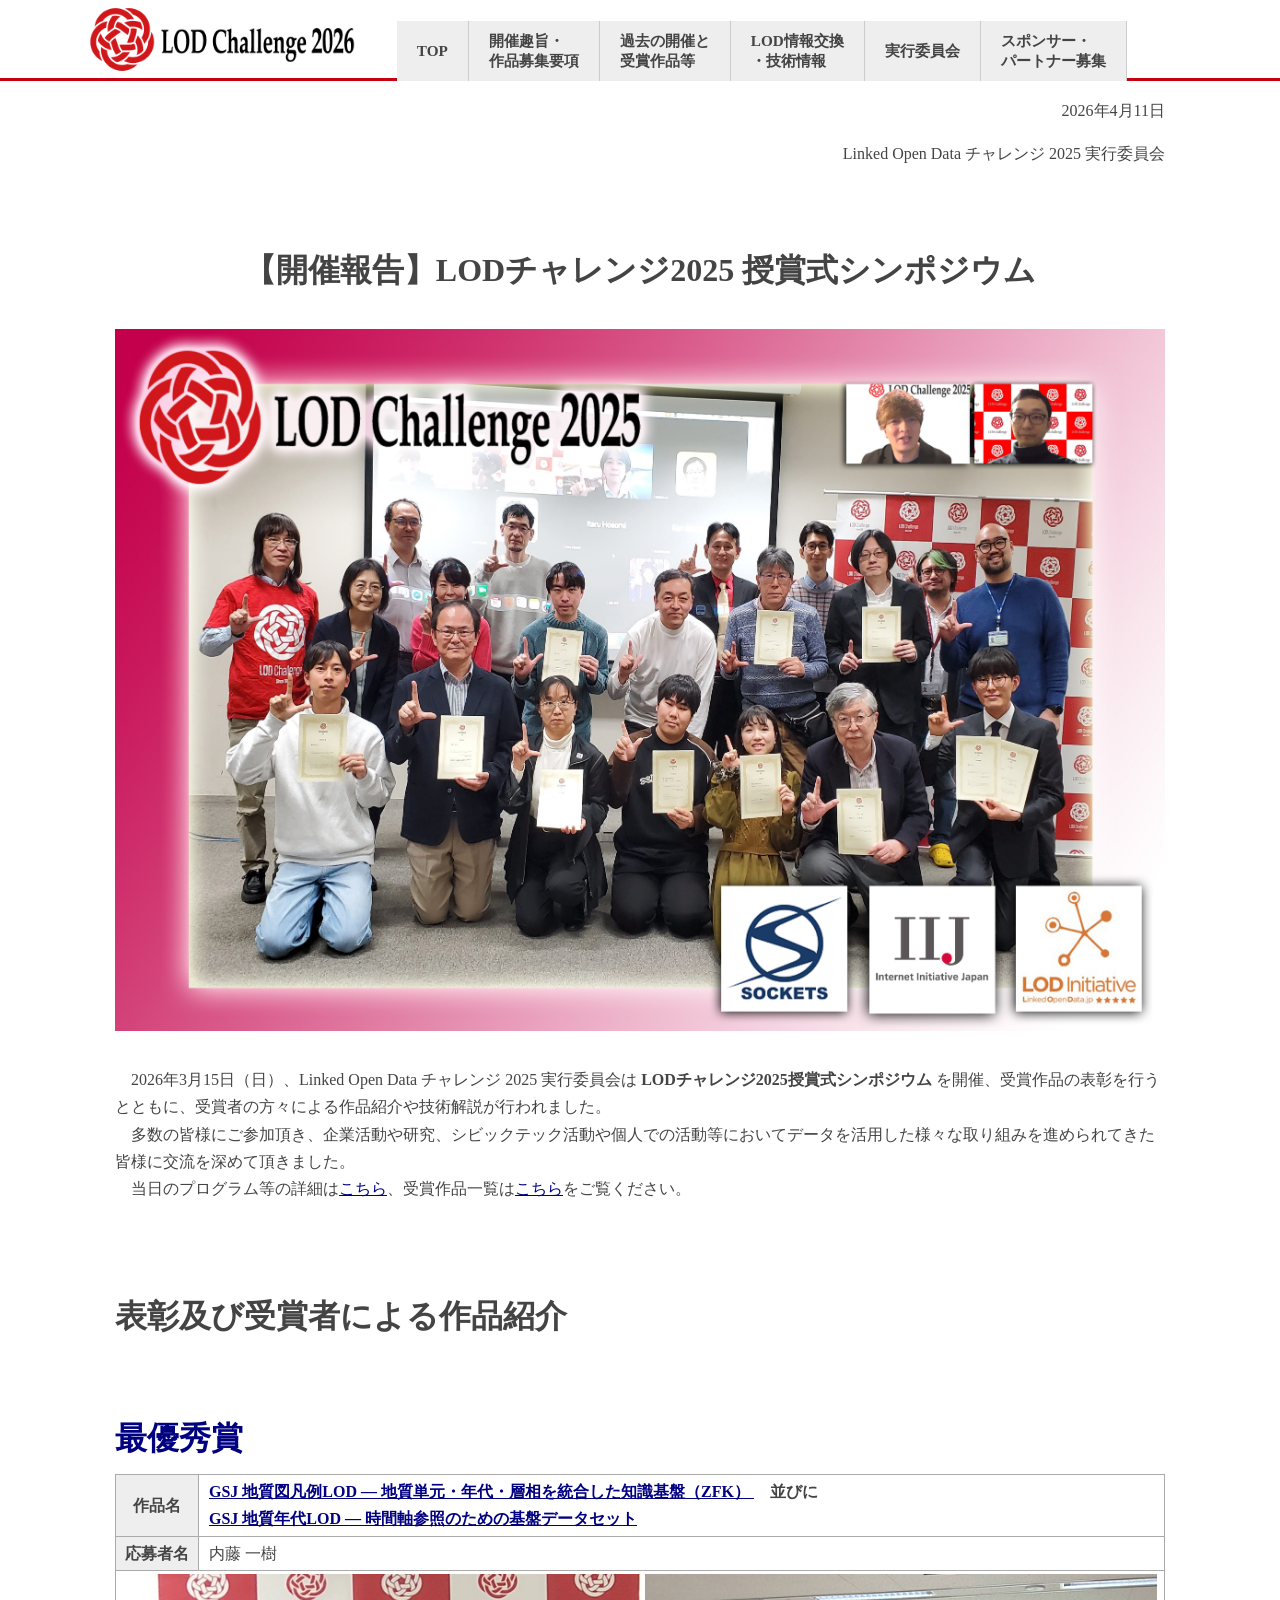
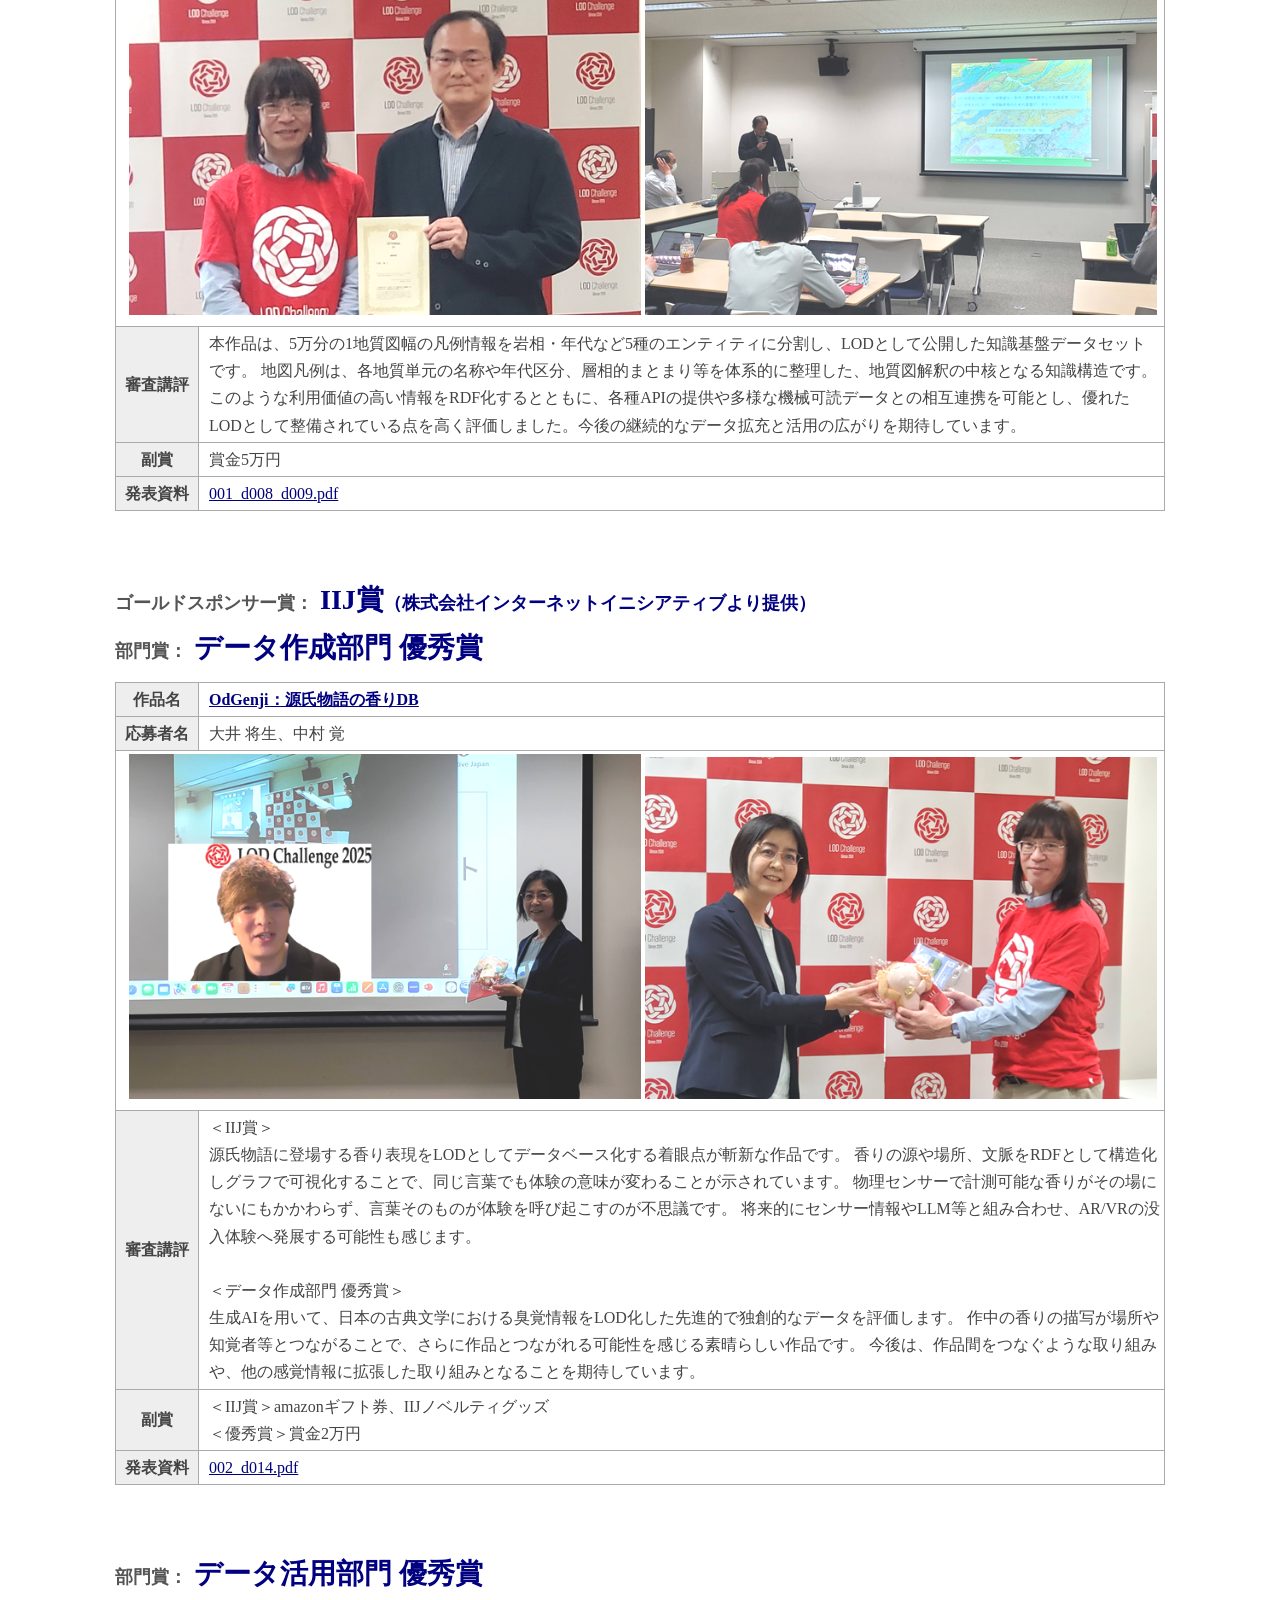
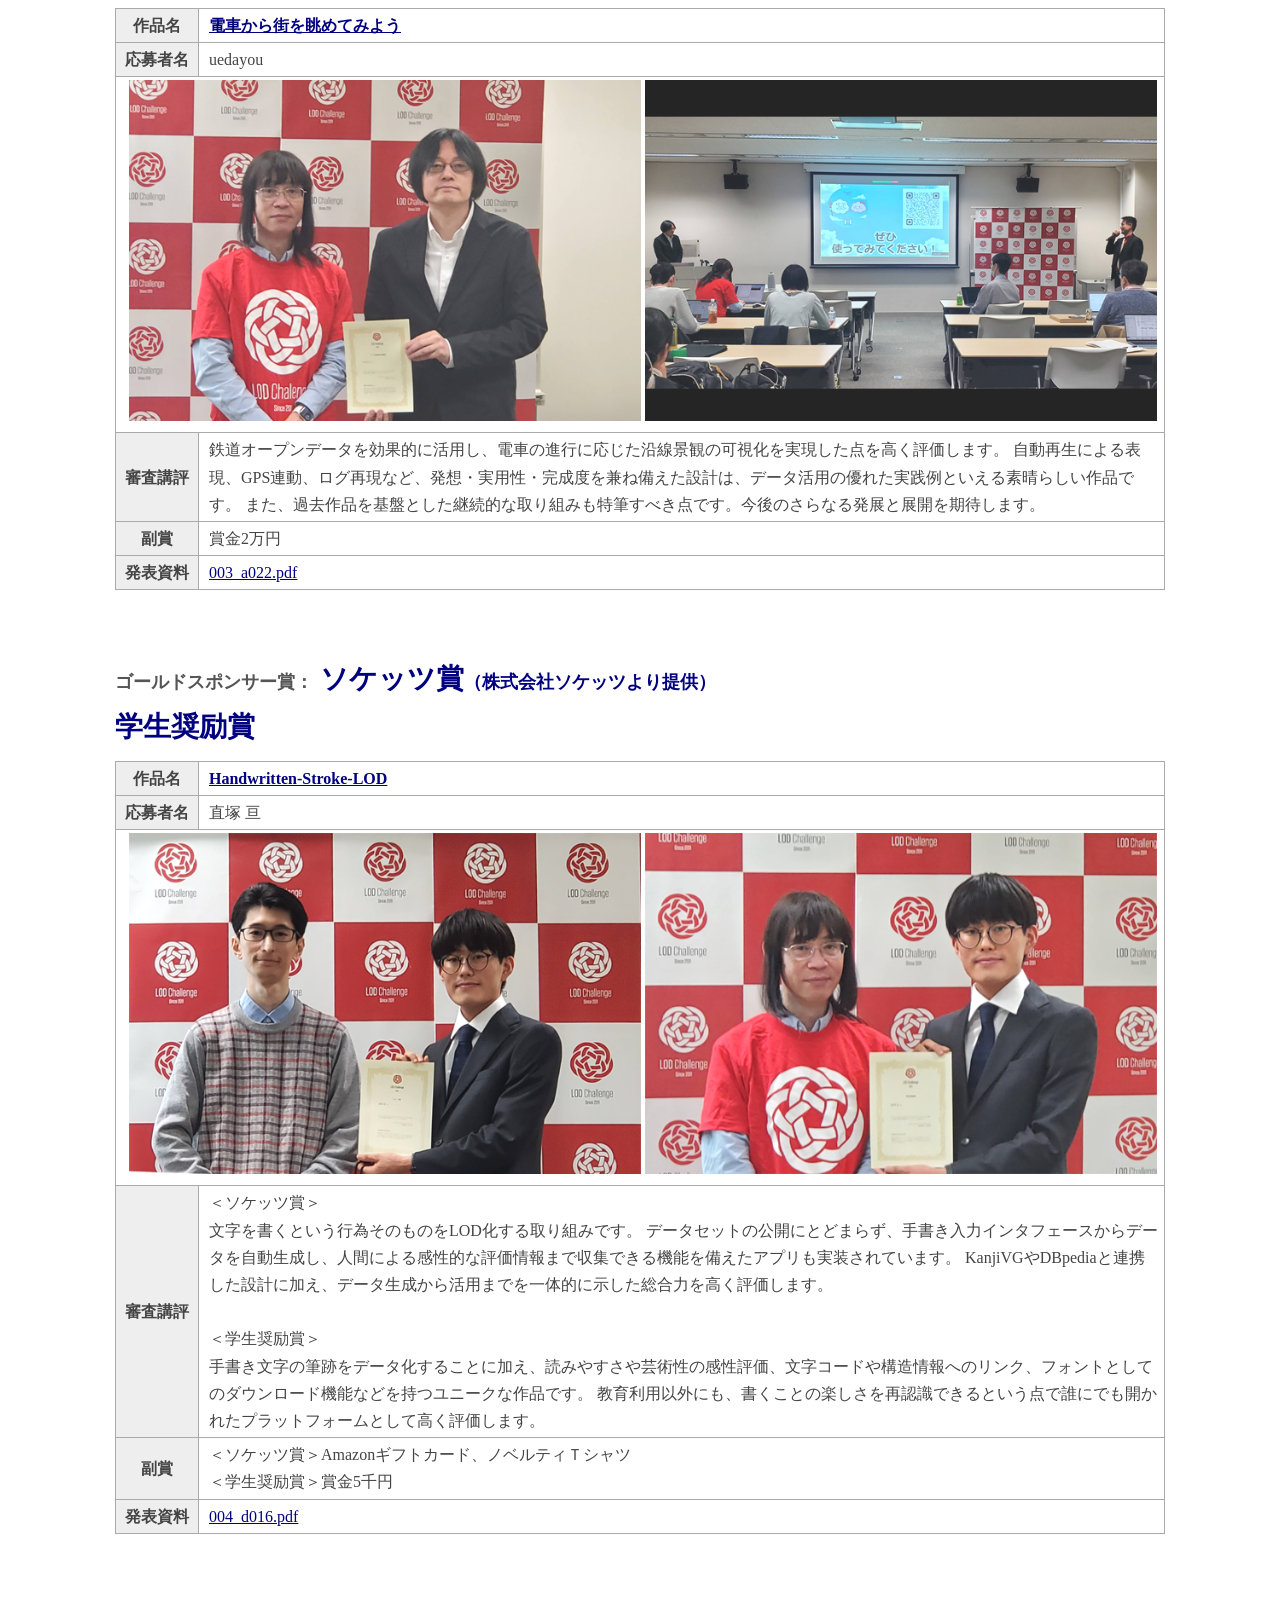
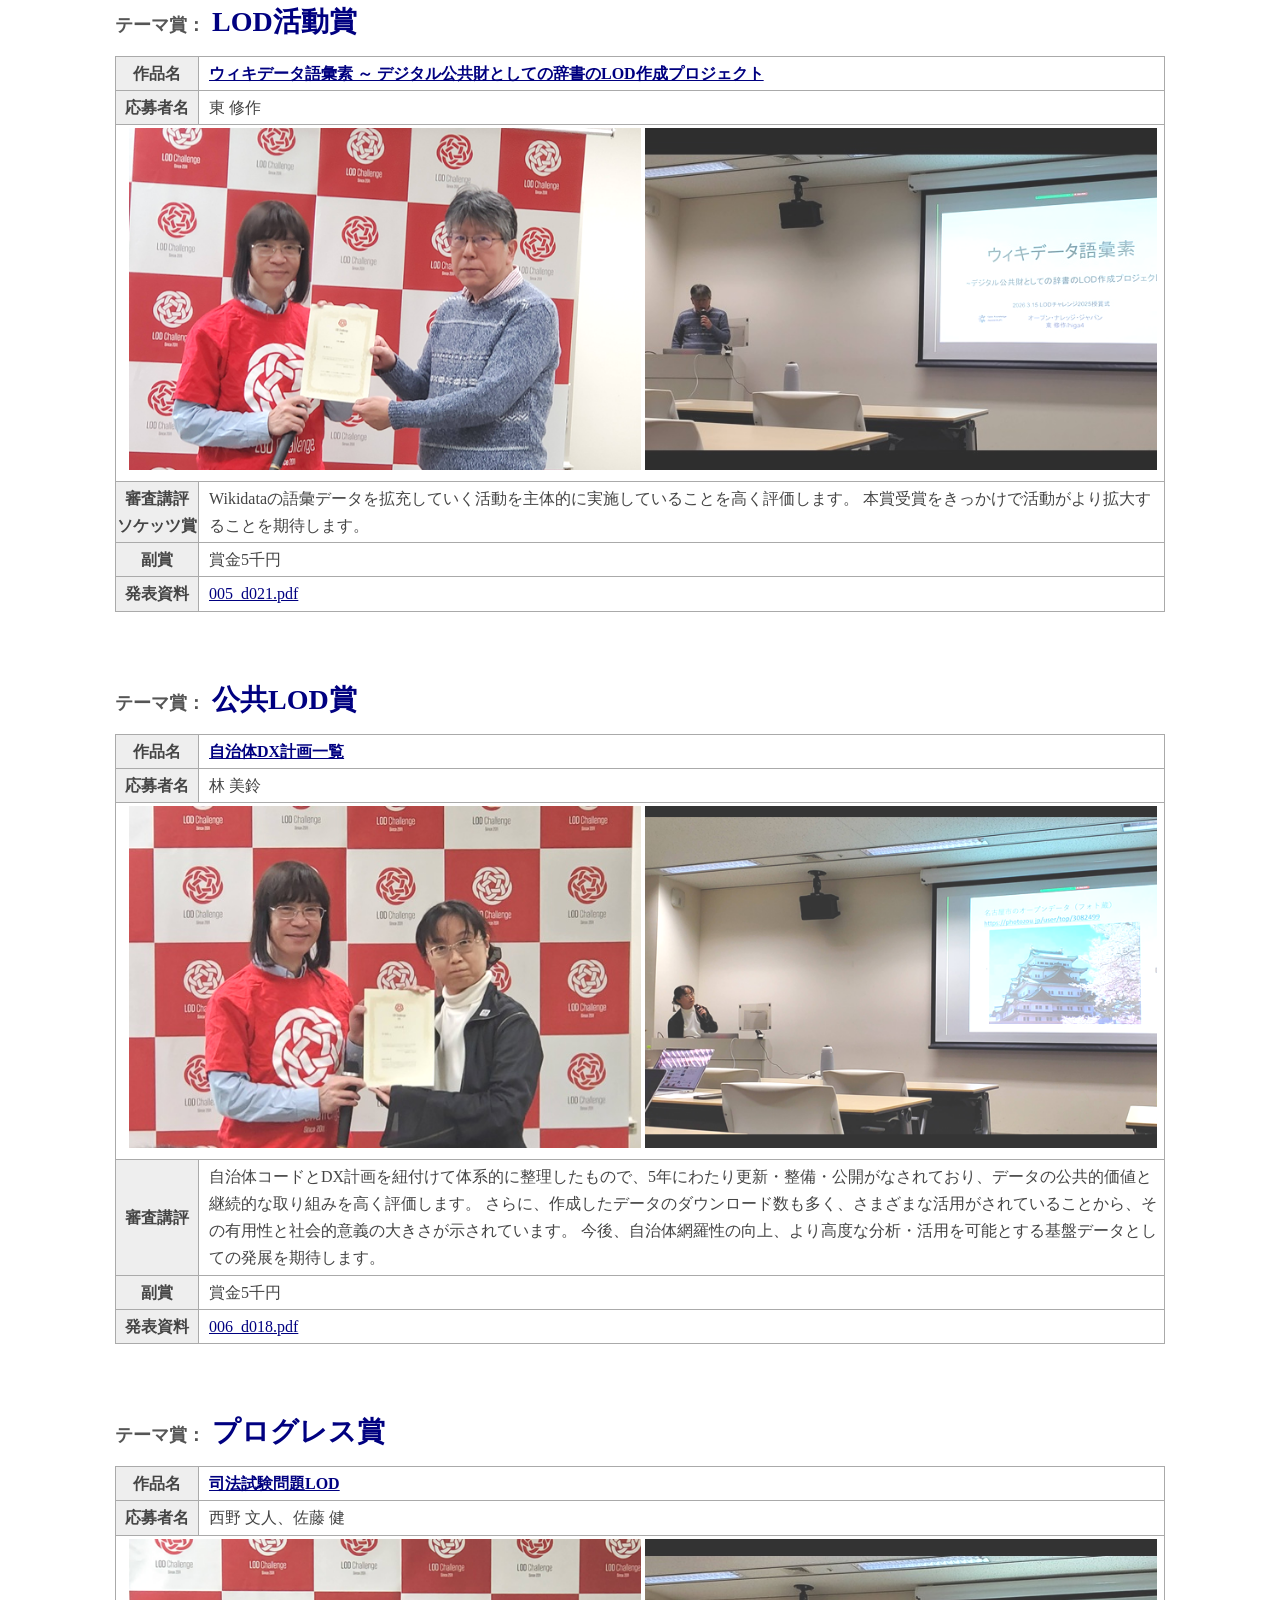
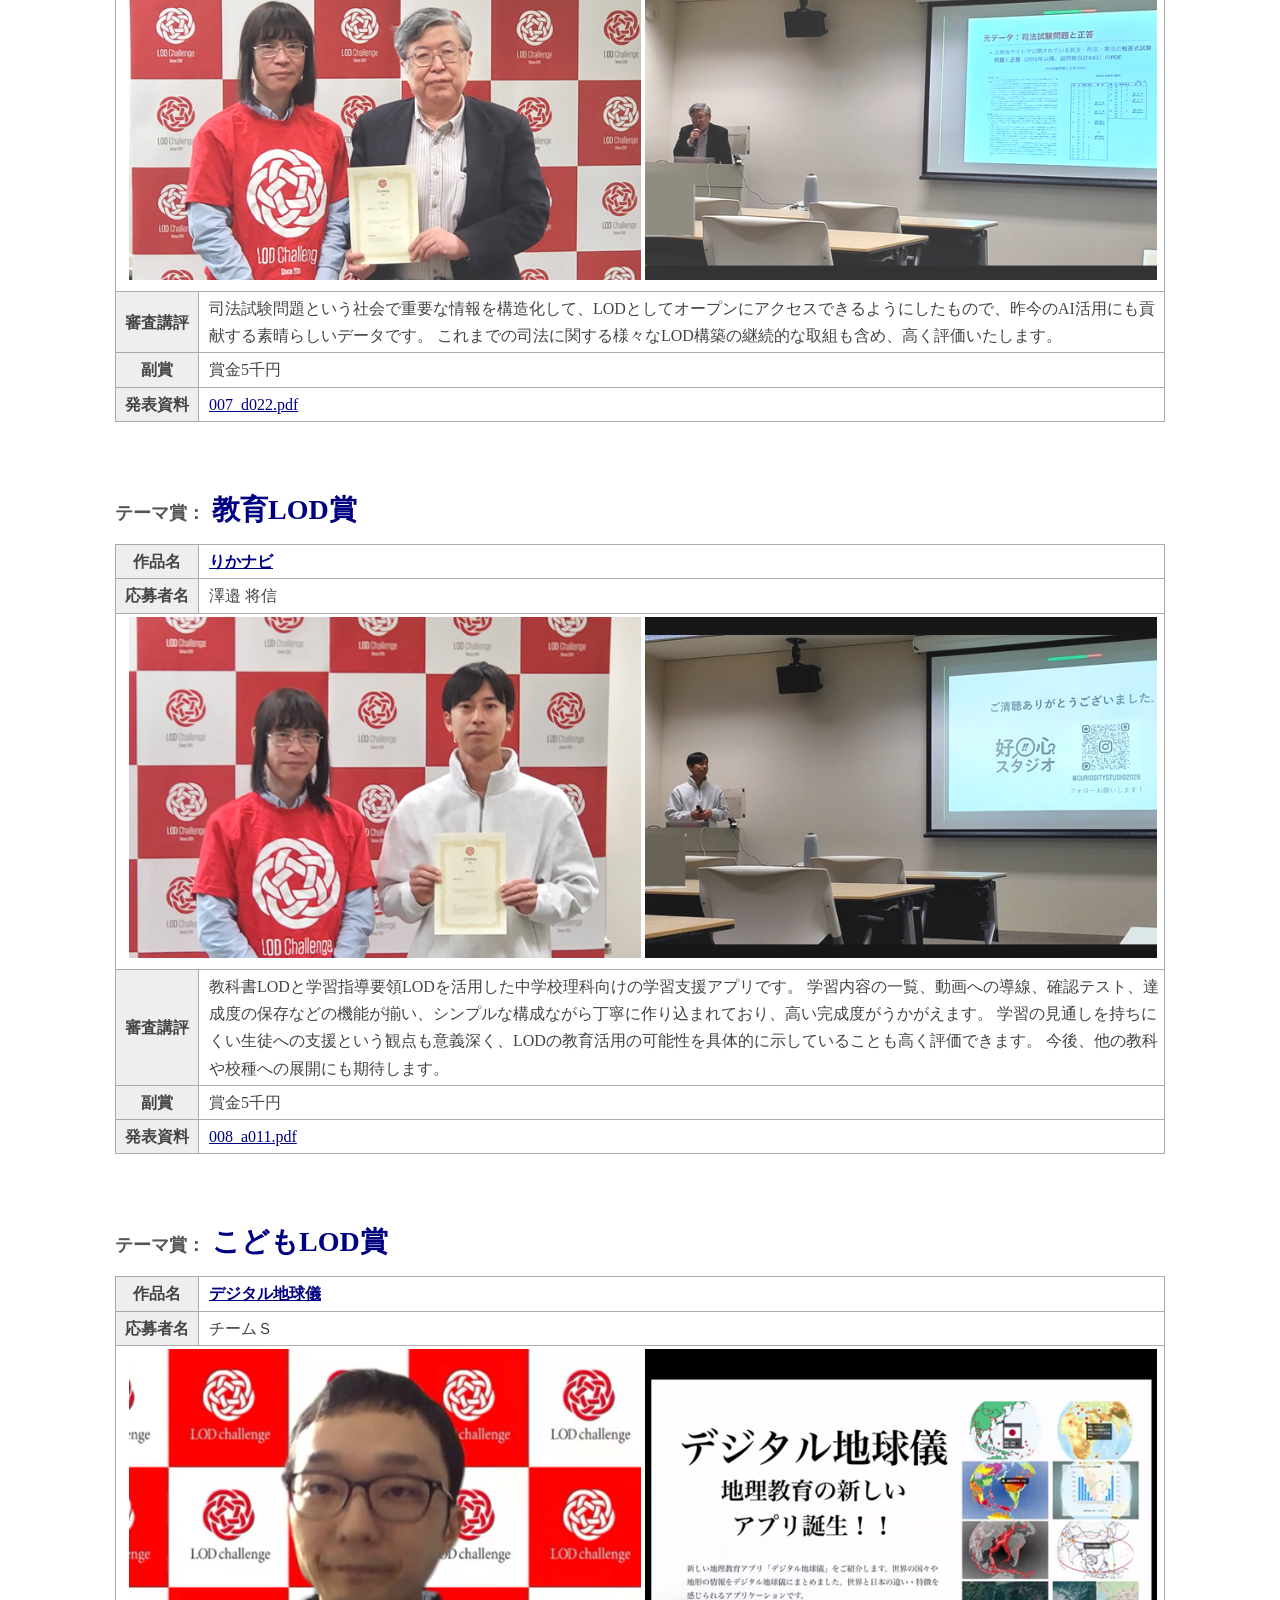
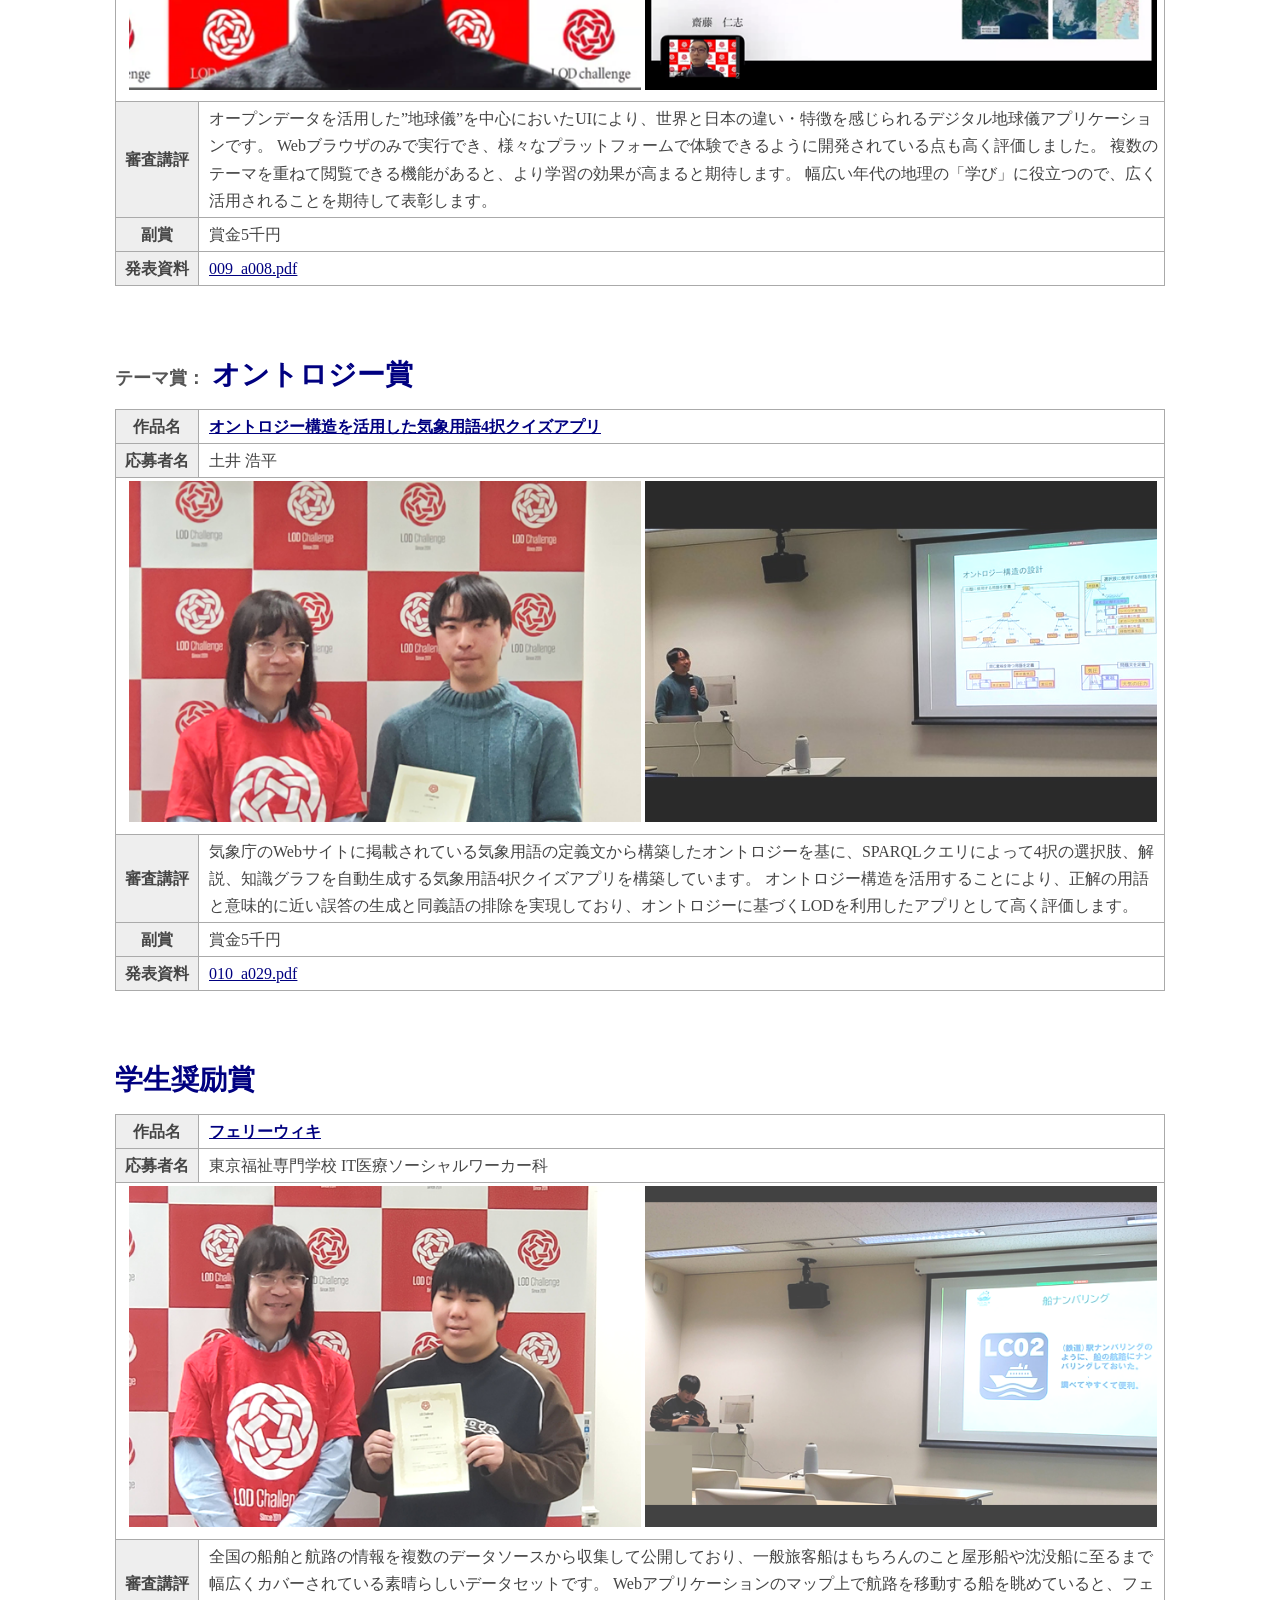
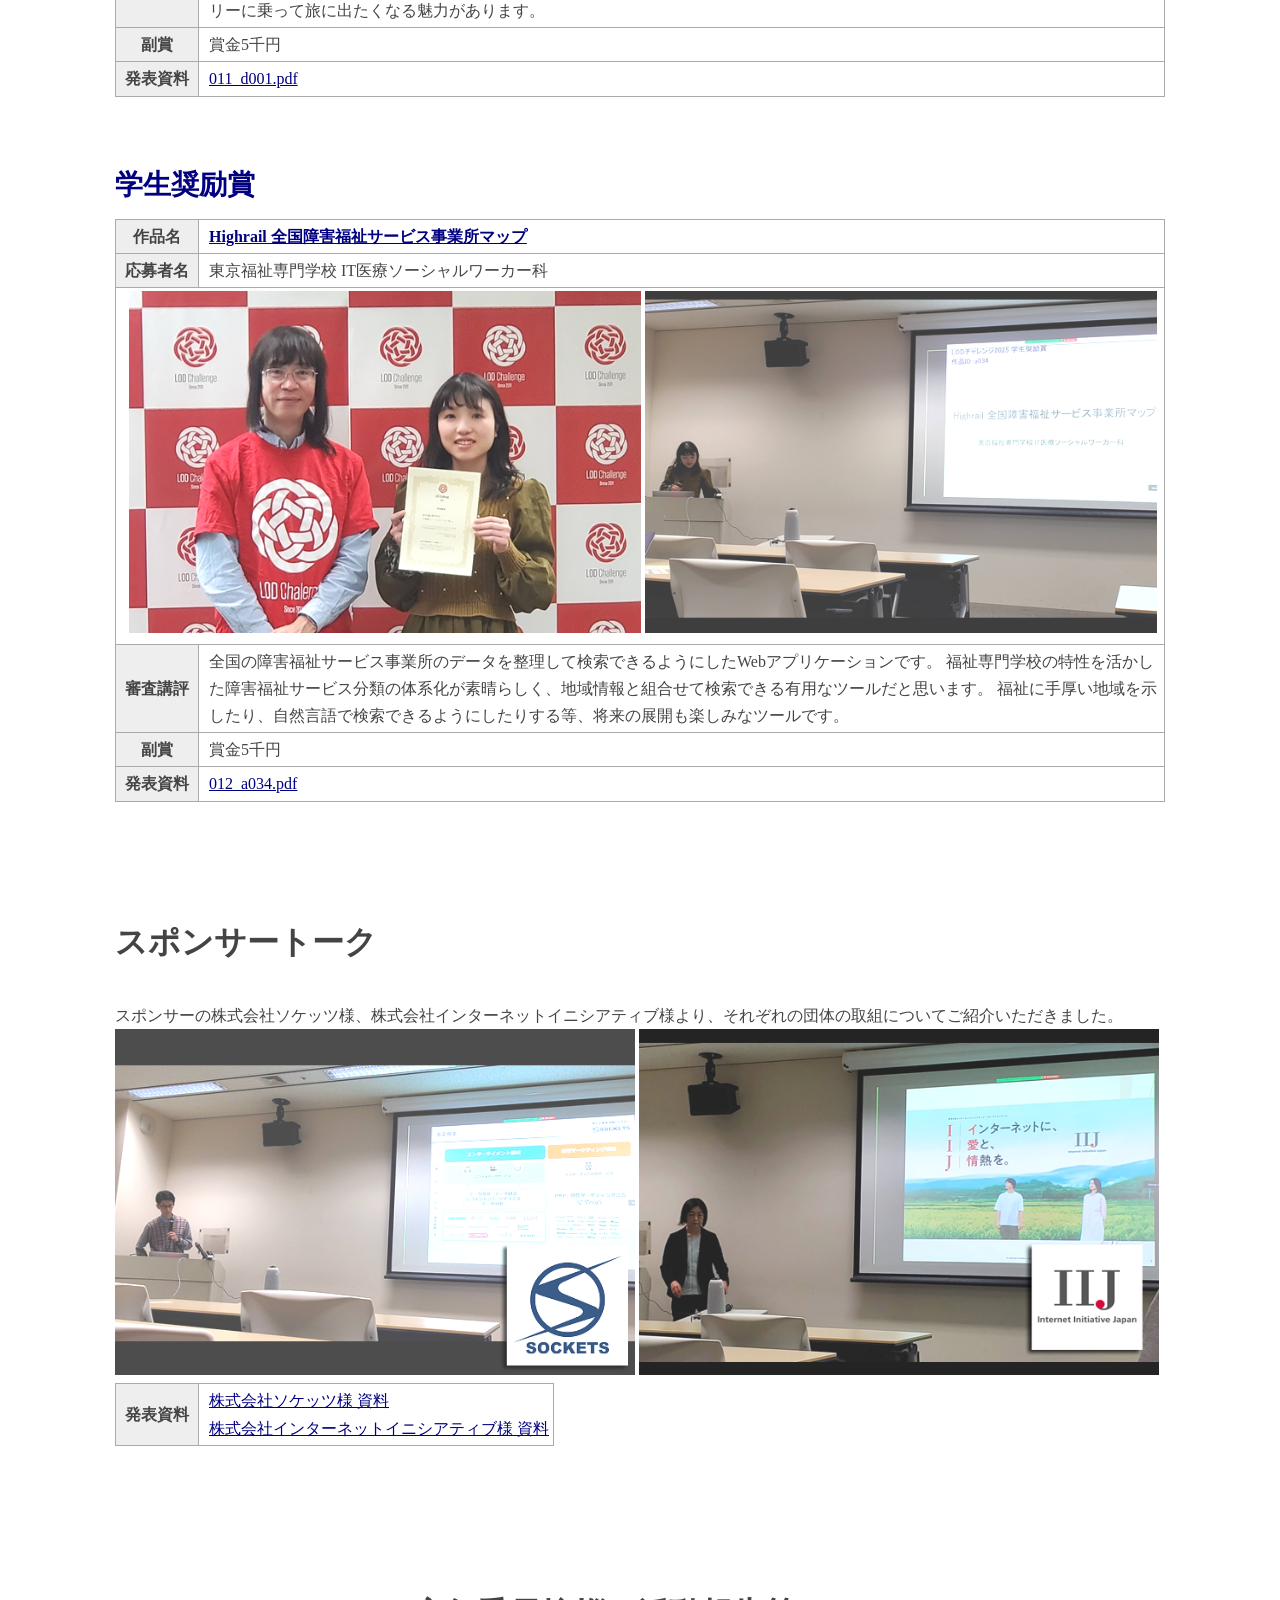
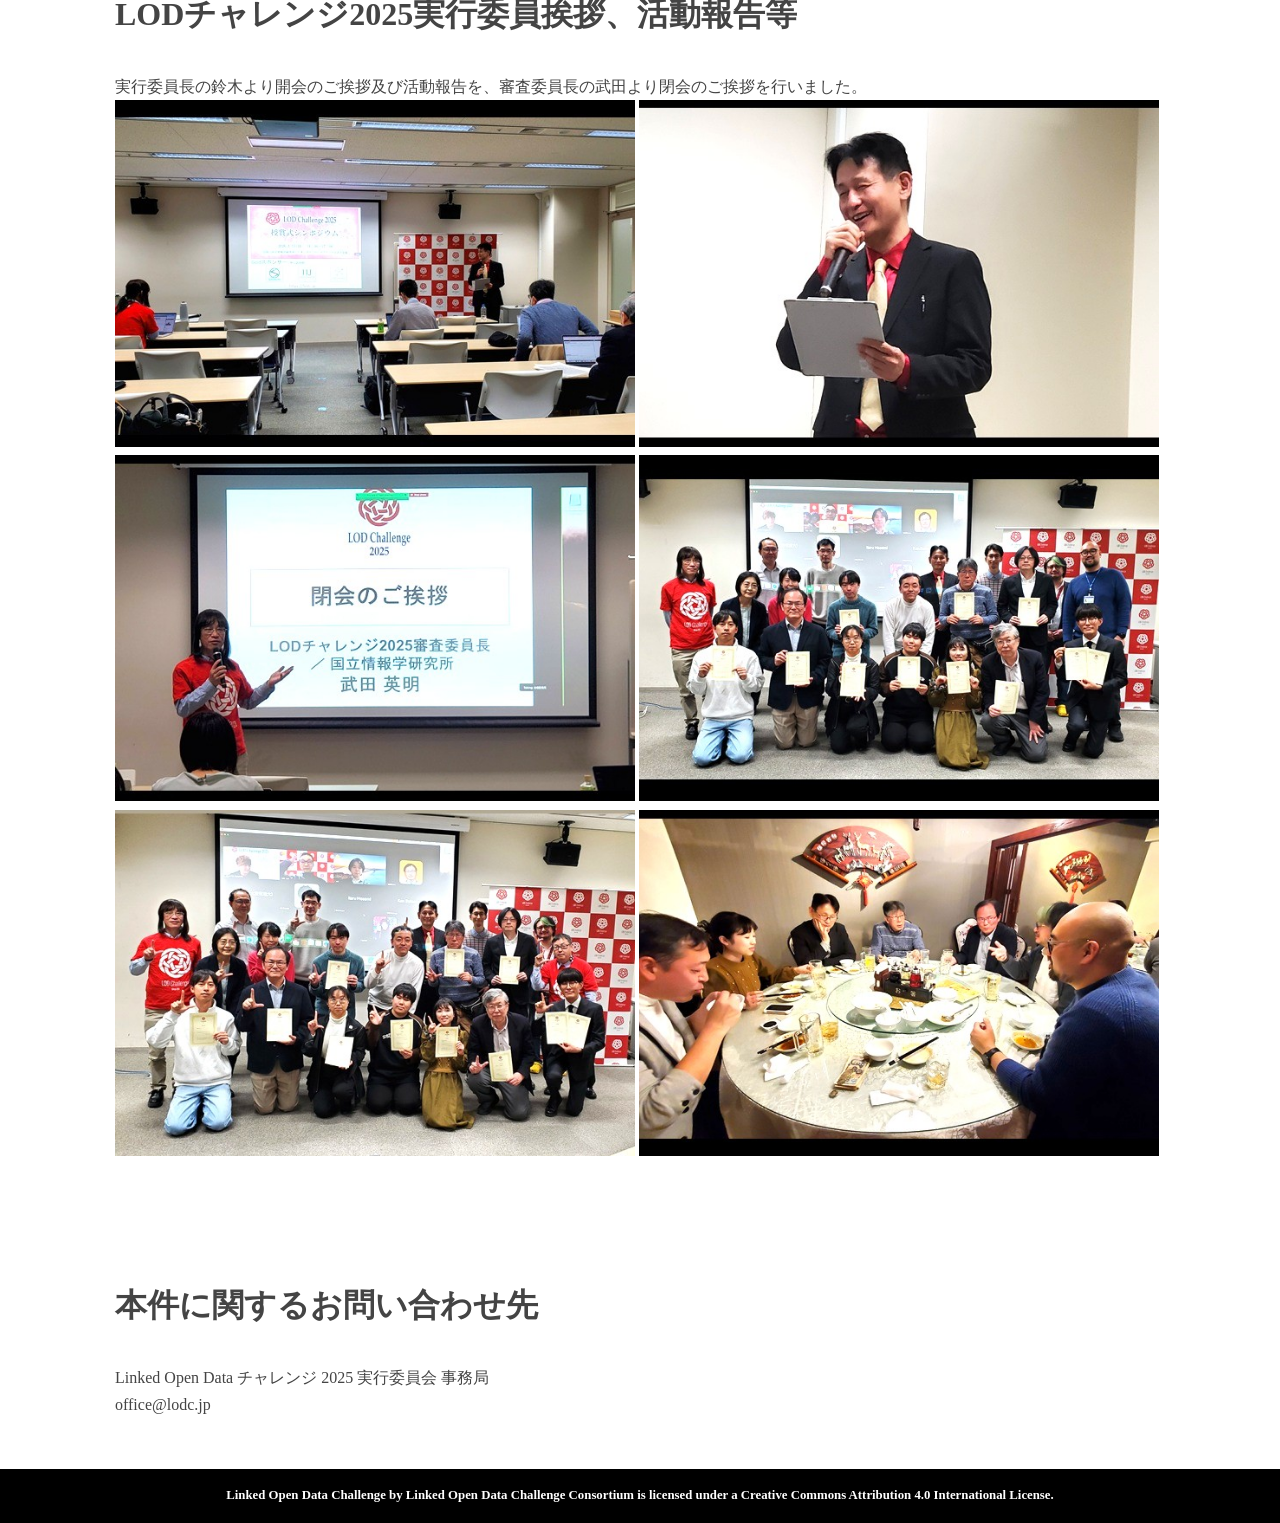
<file: docs/awardSymposium2026Report.html>
<!DOCTYPE html>
<html>
<head>
<meta http-equiv="Content-Type" content="text/html; charset=utf-8" />
<meta name="viewport" content="width=device-width,initial-scale=1.0,minimum-scale=1.0" />
<meta name="keywords" content="Linked Open Data Challenge 2026,LODチャレンジ2026,LODチャレンジ,Linked Open Data, LOD,オープンデータ,Open Data,Semantic Web,Ontology,人工知能,AI,ビッグデータ,データサイエンス,コンテスト,artificial intelligence" />
<meta name="description" content="Linked Open Data Challenge 2026 (LODチャレンジ2026)" />
<meta http-equiv="Content-Language" content="ja" />
<meta http-equiv="Content-Script-Type" content="text/javascript" />
<meta http-equiv="Content-Style-Type" content="text/css" />
<meta http-equiv="imagetoolbar" content="no" />
<!--OGP設定-->
<meta property="og:site_name" content="LODチャレンジ2026" />
<meta property="og:title" content="LODチャレンジ2026" />
<meta property="og:url" content="https://2026.lodc.jp/" />
<meta property="og:image" content="https://2026.lodc.jp/images/logo_img/2026_sns_share_img2.jpg" />
<meta property="og:description" content="LODチャレンジ2026 応募期間：2026.09.01～2027.01.05" />
<meta property="og:type" content="website" />

<!--Twitter Card設定-->
<meta name="twitter:card" content="summary_large_image">
<meta name="twitter:site" content="@LodJapan">
<meta name="twitter:creator" content="@LodJapan">
<meta name="twitter:title" content="LODチャレンジ2026">
<meta name="twitter:description" content="LODチャレンジ2026 応募期間：2026.09.01～2027.01.05">
<meta name="twitter:image:src" content="https://2026.lodc.jp/images/logo_img/2026_sns_share_img2.jpg">
<link rel="canonical" href="https://2026.lodc.jp/" />
<link href="./css/index.css" rel="stylesheet" type="text/css" media="all" />
<link rel="icon" href="https://2026.lodc.jp/favicon.ico"> <!-- ファビコン -->
<link rel="apple-touch-icon" sizes="180x180" href="https://2026.lodc.jp/apple-touch-icon.png"> <!-- スマホ用アイコン -->

<title>【開催報告】LODチャレンジ2026 授賞式シンポジウム</title>

<style type="text/css">
.mainContentsFrame {
	line-height:1.7;
}
p {
    font-weight:bold;
}
table {
    border-collapse: collapse;
}
.thclass{
    width:80px;
	border: solid 1px #aaaaaa;
	font-size:100%;
	background: #EEE;
}
.tdclass{
	border: solid 1px #aaaaaa;
    padding:3px 4px 3px 10px;
	font-size:100%;
}
.titleClass {
	font-size:xx-large;
	text-align:center;
}
.awardName {
	line-height:1;
	font-size:175%;
	text-align:left;
	margin:20px 0;
	color:#000080;
}
.awardNameSmall {
	line-height:1;
	font-size:140%;
	text-align:left;
	color:#000080;
	margin:10px 0;
}
.awardPrize {
	font-size:medium;
}

.pic_img1{
    width:460px;
}
.pic_img2{
    width:303px;
}
.awardImg {
	width:49.5%;
}
.awardImgL {
	width:99%;
}
a:link { color: #000080; }
a:visited { color: #000080; }
a:hover { color: #0000ff; }
a:active { color: #ff8000; }

@media only screen and (max-width:750px){
    div#header{
        width: 100%;
    }
    div#mainImgBox{
        width: 100%;
    }
    div#footer{
        width: 100%;
    }
    div#mainContents{
        width: 100%;
        padding:0;
        margin:0;
    }
    .honbun{
        font-size:90%;
    }
	.titleClass {
		font-size:x-large;
	}
	.thclass{
		width:70px;
		padding:1px 3px 1px 3px;
		font-size:90%;
	}
	.tdclass{
		padding:1px 3px 1px 3px;
		font-size:90%;
	}
    .pic_img1{
        width:90%;
    }
    .pic_img2{
        width:45%;
    }
	.awardImgL {
		width:100%;
	}
	.awardImg {
		width:100%;
	}
}
</style>

</head>
<body>
<!------------------------------------ ここからヘッダーコンテンツ ---------------------------------->
<div id="headerContentsFrame">
<a href="./"><img id="headerLogoImg" src="./images/logo_img/top_logo.png"></a>
<ul id="navMenu">
	<li><a href="./">TOP</a></li>
	<li><a href="./entry.html">開催趣旨・<br>作品募集要項</a></li>
	<li><a href="./previous.html">過去の開催と<br>受賞作品等</a></li>
	<li><a href="./technical_issue.html">LOD情報交換<br>・技術情報</a></li>
	<li><a href="./committee.html">実行委員会</a></li>
	<li><a href="./sponsor_partner.html">スポンサー・<br>パートナー募集</a></li>
</ul>
</div>
<hr class="borderLine" />
<!------------------------------------ ここからメインコンテンツ ---------------------------------->
<div class="mainContentsFrame">
				
<!-- 以下にコンテンツを記載する -->
<p style="text-align:right;font-weight:normal;">2026年4月11日</p>
<p style="text-align:right;font-weight:normal;">Linked Open Data チャレンジ 2025 実行委員会</p>
<br>

<p class="titleClass">【開催報告】LODチャレンジ2025 授賞式シンポジウム</p>

<IMG src="images/award/photoAll2025.jpg" width="100%">

<br><br>
<span class="honbun">
　2026年3月15日（日）、Linked Open Data チャレンジ 2025 実行委員会は <b>LODチャレンジ2025授賞式シンポジウム</b> を開催、受賞作品の表彰を行うとともに、受賞者の方々による作品紹介や技術解説が行われました。<br>
　多数の皆様にご参加頂き、企業活動や研究、シビックテック活動や個人での活動等においてデータを活用した様々な取り組みを進められてきた皆様に交流を深めて頂きました。<br>
　当日のプログラム等の詳細は<a href="https://lodc2025awards.peatix.com/">こちら</a>、受賞作品一覧は<a href="awardPressRelease2025.html">こちら</a>をご覧ください。
</span>
<br><br><br>
<p style="font-size:xx-large;">表彰及び受賞者による作品紹介</p>
<br>

<p class="awardName"><span style="font-size:xx-large;">最優秀賞</span><br>
<table>
<tr><th class="thclass">作品名</th><td class="tdclass" style="font-weight:bold;">
<a href="https://geospot.sakura.ne.jp/lodc/zfk/" target="_blank">
GSJ 地質図凡例LOD ― 地質単元・年代・層相を統合した知識基盤（ZFK）
</a>　並びに<BR>
<a href="https://geospot.sakura.ne.jp/lodc/geoage/" target="_blank">
GSJ 地質年代LOD ― 時間軸参照のための基盤データセット<BR>
</a>
</td></tr>
<tr><th class="thclass">応募者名</th><td class="tdclass">
内藤 一樹
</td></tr>
<tr><td colspan=2 class="tdclass" style="text-align: center;">
<IMG src="images/award/01_1.png" class="awardImg">
<IMG src="images/award/01_2.png" class="awardImg">
</td></tr>
<tr><th class="thclass">審査講評</th><td class="tdclass">
本作品は、5万分の1地質図幅の凡例情報を岩相・年代など5種のエンティティに分割し、LODとして公開した知識基盤データセットです。
地図凡例は、各地質単元の名称や年代区分、層相的まとまり等を体系的に整理した、地質図解釈の中核となる知識構造です。
このような利用価値の高い情報をRDF化するとともに、各種APIの提供や多様な機械可読データとの相互連携を可能とし、優れたLODとして整備されている点を高く評価しました。今後の継続的なデータ拡充と活用の広がりを期待しています。
<tr><th class="thclass">副賞</th><td class="tdclass">
賞金5万円
</td></tr>
<tr><th class="thclass">発表資料</th><td class="tdclass">
<a href="slide/001_d008_d009.pdf">001_d008_d009.pdf</a>
</td></tr>
</table>

<br>
<br>
<p class="awardName"><span style="color:#555;font-size:large;">ゴールドスポンサー賞：</span>  IIJ賞<span style="font-size:large;">（株式会社インターネットイニシアティブより提供）</span></p>
<p class="awardName"><span style="color:#555;font-size:large;">部門賞：</span>  データ作成部門 優秀賞<br>
<table>
<tr><th class="thclass">作品名</th><td class="tdclass" style="font-weight:bold;">
<a href="https://idea.linkdata.org/idea/idea1s4545i" target="_blank">
OdGenji：源氏物語の香りDB
</a>
</td></tr>
<tr><th class="thclass">応募者名</th><td class="tdclass">
大井 将生、中村 覚
</td></tr>
<tr><td colspan=2 class="tdclass" style="text-align: center;">
<IMG src="images/award/02_1.png" class="awardImg">
<IMG src="images/award/02_2.png" class="awardImg">
</td></tr>
<tr><th class="thclass">審査講評</th><td class="tdclass">
＜IIJ賞＞<br>
源氏物語に登場する香り表現をLODとしてデータベース化する着眼点が斬新な作品です。
香りの源や場所、文脈をRDFとして構造化しグラフで可視化することで、同じ言葉でも体験の意味が変わることが示されています。
物理センサーで計測可能な香りがその場にないにもかかわらず、言葉そのものが体験を呼び起こすのが不思議です。
将来的にセンサー情報やLLM等と組み合わせ、AR/VRの没入体験へ発展する可能性も感じます。
<br><br>
＜データ作成部門 優秀賞＞<br>
生成AIを用いて、日本の古典文学における臭覚情報をLOD化した先進的で独創的なデータを評価します。
作中の香りの描写が場所や知覚者等とつながることで、さらに作品とつながれる可能性を感じる素晴らしい作品です。
今後は、作品間をつなぐような取り組みや、他の感覚情報に拡張した取り組みとなることを期待しています。
</td></tr>
<tr><th class="thclass">副賞</th><td class="tdclass">
＜IIJ賞＞amazonギフト券、IIJノベルティグッズ<br>
＜優秀賞＞賞金2万円
</td></tr>
<tr><th class="thclass">発表資料</th><td class="tdclass">
<a href="slide/002_d014.pdf">002_d014.pdf</a>
</td></tr>
</table>


<br>
<br>
<p class="awardName"><span style="color:#555;font-size:large;">部門賞：</span> データ活用部門 優秀賞</p>
<table>
<tr><th class="thclass">作品名</th><td class="tdclass" style="font-weight:bold;">
<a href="https://uedayou.net/trainview/" target="_blank">
電車から街を眺めてみよう
</a>
</td></tr>
<tr><th class="thclass">応募者名</th><td class="tdclass">
uedayou
</td></tr>
<tr><td colspan=2 class="tdclass" style="text-align: center;">
<IMG src="images/award/03_1.png" class="awardImg">
<IMG src="images/award/03_2.png" class="awardImg">
</td></tr>
<tr><th class="thclass">審査講評</th><td class="tdclass">
鉄道オープンデータを効果的に活用し、電車の進行に応じた沿線景観の可視化を実現した点を高く評価します。
自動再生による表現、GPS連動、ログ再現など、発想・実用性・完成度を兼ね備えた設計は、データ活用の優れた実践例といえる素晴らしい作品です。
また、過去作品を基盤とした継続的な取り組みも特筆すべき点です。今後のさらなる発展と展開を期待します。
</td></tr>
<tr><th class="thclass">副賞</th><td class="tdclass">
賞金2万円
</td></tr>
<tr><th class="thclass">発表資料</th><td class="tdclass">
<a href="slide/003_a022.pdf">003_a022.pdf</a>
</td></tr>
</table>

<br>
<br>
<p class="awardName"><span style="color:#555;font-size:large;">ゴールドスポンサー賞：</span>  ソケッツ賞<span style="font-size:large;">（株式会社ソケッツより提供）</span></p>
<p class="awardName">学生奨励賞</p>
<table>
<tr><th class="thclass">作品名</th><td class="tdclass" style="font-weight:bold;">
<a href="https://watneru.com/projects/strokelod" target="_blank">
Handwritten-Stroke-LOD
</a>
</td></tr>
<tr><th class="thclass">応募者名</th><td class="tdclass">
直塚 亘
</td></tr>
<tr><td colspan=2 class="tdclass" style="text-align: center;">
<IMG src="images/award/04_1.png" class="awardImg">
<IMG src="images/award/04_2.png" class="awardImg">
</td></tr><tr><th class="thclass">審査講評</th><td class="tdclass">
＜ソケッツ賞＞<br>
文字を書くという行為そのものをLOD化する取り組みです。
データセットの公開にとどまらず、手書き入力インタフェースからデータを自動生成し、人間による感性的な評価情報まで収集できる機能を備えたアプリも実装されています。
KanjiVGやDBpediaと連携した設計に加え、データ生成から活用までを一体的に示した総合力を高く評価します。
<br><br>
＜学生奨励賞＞<br>
手書き文字の筆跡をデータ化することに加え、読みやすさや芸術性の感性評価、文字コードや構造情報へのリンク、フォントとしてのダウンロード機能などを持つユニークな作品です。
教育利用以外にも、書くことの楽しさを再認識できるという点で誰にでも開かれたプラットフォームとして高く評価します。
</td></tr>
<tr><th class="thclass">副賞</th><td class="tdclass">
＜ソケッツ賞＞Amazonギフトカード、ノベルティＴシャツ<br>
＜学生奨励賞＞賞金5千円
</td></tr>
<tr><th class="thclass">発表資料</th><td class="tdclass">
<a href="slide/004_d016.pdf">004_d016.pdf</a>
</td></tr>
</table>


<br>
<br>
<p class="awardName"><span style="color:#555;font-size:large;">テーマ賞：</span> LOD活動賞</p>
<table>
<tr><th class="thclass">作品名</th><td class="tdclass" style="font-weight:bold;">
<a href="https://w.wiki/HZpF" target="_blank">
ウィキデータ語彙素 ～ デジタル公共財としての辞書のLOD作成プロジェクト
</a>
</td></tr>
<tr><th class="thclass">応募者名</th><td class="tdclass">
東 修作
</td></tr>
<tr><td colspan=2 class="tdclass" style="text-align: center;">
<IMG src="images/award/05_1.png" class="awardImg">
<IMG src="images/award/05_2.png" class="awardImg">
</td></tr><tr><th class="thclass">審査講評<br>ソケッツ賞</th><td class="tdclass">
Wikidataの語彙データを拡充していく活動を主体的に実施していることを高く評価します。
本賞受賞をきっかけで活動がより拡大することを期待します。
</td></tr>
<tr><th class="thclass">副賞</th><td class="tdclass">
賞金5千円
</td></tr>
<tr><th class="thclass">発表資料</th><td class="tdclass">
<a href="slide/005_d021.pdf">005_d021.pdf</a>
</td></tr>
</table>


<br>
<br>
<p class="awardName"><span style="color:#555;font-size:large;">テーマ賞：</span> 公共LOD賞</p>
<table>
<tr><th class="thclass">作品名</th><td class="tdclass" style="font-weight:bold;">
<a href="https://linkdata.org/work/rdf1s8807i" target="_blank">
自治体DX計画一覧
</a>
</td></tr>
<tr><th class="thclass">応募者名</th><td class="tdclass">
林 美鈴
</td></tr>
<tr><td colspan=2 class="tdclass" style="text-align: center;">
<IMG src="images/award/06_1.png" class="awardImg">
<IMG src="images/award/06_2.png" class="awardImg">
</td></tr>
<tr><th class="thclass">審査講評</th><td class="tdclass">
自治体コードとDX計画を紐付けて体系的に整理したもので、5年にわたり更新・整備・公開がなされており、データの公共的価値と継続的な取り組みを高く評価します。
さらに、作成したデータのダウンロード数も多く、さまざまな活用がされていることから、その有用性と社会的意義の大きさが示されています。
今後、自治体網羅性の向上、より高度な分析・活用を可能とする基盤データとしての発展を期待します。
</td></tr>
<tr><th class="thclass">副賞</th><td class="tdclass">
賞金5千円
</td></tr>
<tr><th class="thclass">発表資料</th><td class="tdclass">
<a href="slide/006_d018.pdf">006_d018.pdf</a>
</td></tr>
</table>


<br>
<br>
<p class="awardName"><span style="color:#555;font-size:large;">テーマ賞：</span> プログレス賞</p>
<table>
<tr><th class="thclass">作品名</th><td class="tdclass" style="font-weight:bold;">
<a href="https://idea.linkdata.org/idea/idea1s4574i" target="_blank">
司法試験問題LOD
</a>
</td></tr>
<tr><th class="thclass">応募者名</th><td class="tdclass">
西野 文人、佐藤 健
</td></tr>
<tr><td colspan=2 class="tdclass" style="text-align: center;">
<IMG src="images/award/07_1.png" class="awardImg">
<IMG src="images/award/07_2.png" class="awardImg">
</td></tr>
<tr><th class="thclass">審査講評</th><td class="tdclass">
司法試験問題という社会で重要な情報を構造化して、LODとしてオープンにアクセスできるようにしたもので、昨今のAI活用にも貢献する素晴らしいデータです。
これまでの司法に関する様々なLOD構築の継続的な取組も含め、高く評価いたします。
</td></tr>
<tr><th class="thclass">副賞</th><td class="tdclass">
賞金5千円
</td></tr>
<tr><th class="thclass">発表資料</th><td class="tdclass">
<a href="slide/007_d022.pdf">007_d022.pdf</a>
</td></tr>
</table>


<br>
<br>
<p class="awardName"><span style="color:#555;font-size:large;">テーマ賞：</span> 教育LOD賞</p>
<table>
<tr><th class="thclass">作品名</th><td class="tdclass" style="font-weight:bold;">
<a href="https://rikanavi.vercel.app/" target="_blank">
りかナビ
</a>
</td></tr>
<tr><th class="thclass">応募者名</th><td class="tdclass">
澤邉 将信
</td></tr>
<tr><td colspan=2 class="tdclass" style="text-align: center;">
<IMG src="images/award/08_1.png" class="awardImg">
<IMG src="images/award/08_2.png" class="awardImg">
</td></tr>
<tr><th class="thclass">審査講評</th><td class="tdclass">
教科書LODと学習指導要領LODを活用した中学校理科向けの学習支援アプリです。
学習内容の一覧、動画への導線、確認テスト、達成度の保存などの機能が揃い、シンプルな構成ながら丁寧に作り込まれており、高い完成度がうかがえます。
学習の見通しを持ちにくい生徒への支援という観点も意義深く、LODの教育活用の可能性を具体的に示していることも高く評価できます。
今後、他の教科や校種への展開にも期待します。
</td></tr>
<tr><th class="thclass">副賞</th><td class="tdclass">
賞金5千円
</td></tr>
<tr><th class="thclass">発表資料</th><td class="tdclass">
<a href="slide/008_a011.pdf">008_a011.pdf</a>
</td></tr>
</table>


<br>
<br>
<p class="awardName"><span style="color:#555;font-size:large;">テーマ賞：</span> こどもLOD賞</p>
<table>
<tr><th class="thclass">作品名</th><td class="tdclass" style="font-weight:bold;">
<a href="https://idea.linkdata.org/idea/idea1s3773i" target="_blank">
デジタル地球儀
</a>
</td></tr>
<tr><th class="thclass">応募者名</th><td class="tdclass">
チームＳ
</td></tr>
<tr><td colspan=2 class="tdclass" style="text-align: center;">
<IMG src="images/award/09_1.png" class="awardImg">
<IMG src="images/award/09_2.png" class="awardImg">
</td></tr>
<tr><th class="thclass">審査講評</th><td class="tdclass">
オープンデータを活用した”地球儀”を中心においたUIにより、世界と日本の違い・特徴を感じられるデジタル地球儀アプリケーションです。
Webブラウザのみで実行でき、様々なプラットフォームで体験できるように開発されている点も高く評価しました。
複数のテーマを重ねて閲覧できる機能があると、より学習の効果が高まると期待します。
幅広い年代の地理の「学び」に役立つので、広く活用されることを期待して表彰します。
</td></tr>
<tr><th class="thclass">副賞</th><td class="tdclass">
賞金5千円
</td></tr>
<tr><th class="thclass">発表資料</th><td class="tdclass">
<a href="slide/009_a008.pdf">009_a008.pdf</a>
</td></tr>
</table>

<br>
<br>
<p class="awardName"><span style="color:#555;font-size:large;">テーマ賞：</span> オントロジー賞</p>
<table>
<tr><th class="thclass">作品名</th><td class="tdclass" style="font-weight:bold;">
<a href="https://oecu-kozaki-lab.github.io/weather-quiz/quiz/index.html" target="_blank">
オントロジー構造を活用した気象用語4択クイズアプリ
</a>
</td></tr>
<tr><th class="thclass">応募者名</th><td class="tdclass">
土井 浩平
</td></tr>
<tr><td colspan=2 class="tdclass" style="text-align: center;">
<IMG src="images/award/10_1.png" class="awardImg">
<IMG src="images/award/10_2.png" class="awardImg">
</td></tr>
<tr><th class="thclass">審査講評</th><td class="tdclass">
気象庁のWebサイトに掲載されている気象用語の定義文から構築したオントロジーを基に、SPARQLクエリによって4択の選択肢、解説、知識グラフを自動生成する気象用語4択クイズアプリを構築しています。
オントロジー構造を活用することにより、正解の用語と意味的に近い誤答の生成と同義語の排除を実現しており、オントロジーに基づくLODを利用したアプリとして高く評価します。
</td></tr>
<tr><th class="thclass">副賞</th><td class="tdclass">
賞金5千円
</td></tr>
<tr><th class="thclass">発表資料</th><td class="tdclass">
<a href="slide/010_a029.pdf">010_a029.pdf</a>
</td></tr>
</table>


<br><br>
<p class="awardName">学生奨励賞</p>
<table>
<tr><th class="thclass">作品名</th><td class="tdclass" style="font-weight:bold;">
<a href="https://linkingopendata.com/fune/" target="_blank">
フェリーウィキ
</a>
</td></tr>
<tr><th class="thclass">応募者名</th><td class="tdclass">
東京福祉専門学校 IT医療ソーシャルワーカー科
</td></tr>
<tr><td colspan=2 class="tdclass" style="text-align: center;">
<IMG src="images/award/11_1.png" class="awardImg">
<IMG src="images/award/11_2.png" class="awardImg">
</td></tr>
<tr><th class="thclass">審査講評</th><td class="tdclass">
全国の船舶と航路の情報を複数のデータソースから収集して公開しており、一般旅客船はもちろんのこと屋形船や沈没船に至るまで幅広くカバーされている素晴らしいデータセットです。
Webアプリケーションのマップ上で航路を移動する船を眺めていると、フェリーに乗って旅に出たくなる魅力があります。
</td></tr>
<tr><th class="thclass">副賞</th><td class="tdclass">
賞金5千円
</td></tr>
<tr><th class="thclass">発表資料</th><td class="tdclass">
<a href="slide/011_d001.pdf">011_d001.pdf</a>
</td></tr>
</table>


<br><br>
<p class="awardName">学生奨励賞</p>
<table>
<tr><th class="thclass">作品名</th><td class="tdclass" style="font-weight:bold;">
<a href="https://it-social.net/highrail/" target="_blank">
Highrail 全国障害福祉サービス事業所マップ
</a>
</td></tr>
<tr><th class="thclass">応募者名</th><td class="tdclass">
東京福祉専門学校 IT医療ソーシャルワーカー科
</td></tr>
<tr><td colspan=2 class="tdclass" style="text-align: center;">
<IMG src="images/award/12_1.png" class="awardImg">
<IMG src="images/award/12_2.png" class="awardImg">
</td></tr>
<tr><th class="thclass">審査講評</th><td class="tdclass">
全国の障害福祉サービス事業所のデータを整理して検索できるようにしたWebアプリケーションです。
福祉専門学校の特性を活かした障害福祉サービス分類の体系化が素晴らしく、地域情報と組合せて検索できる有用なツールだと思います。
福祉に手厚い地域を示したり、自然言語で検索できるようにしたりする等、将来の展開も楽しみなツールです。
</td></tr>
<tr><th class="thclass">副賞</th><td class="tdclass">
賞金5千円
</td></tr>
<tr><th class="thclass">発表資料</th><td class="tdclass">
<a href="slide/012_a034.pdf">012_a034.pdf</a>
</td></tr>
</table>



<br><br><br>
<p style="font-size:xx-large;">スポンサートーク</p>
<div class="honbun">
スポンサーの株式会社ソケッツ様、株式会社インターネットイニシアティブ様より、それぞれの団体の取組についてご紹介いただきました。
</div>
<IMG src="images/award/spon_sockets.png" class="awardImg">
<IMG src="images/award/spon_IIJ.png" class="awardImg">
<table>
<tr><th class="thclass">発表資料</th><td class="tdclass">
<a href="slide/013_sockets.pdf">株式会社ソケッツ様 資料</a><br>
<a href="slide/014_IIJ.pdf">株式会社インターネットイニシアティブ様 資料</a>
</td></tr>
</table>


<br><br><br><br>
<p style="font-size:xx-large;">LODチャレンジ2025実行委員挨拶、活動報告等</p>
<div class="honbun">
実行委員長の鈴木より開会のご挨拶及び活動報告を、審査委員長の武田より閉会のご挨拶を行いました。
</div>
<IMG src="images/award/0001.jpg" class="awardImg">
<IMG src="images/award/0002.jpg" class="awardImg">
<IMG src="images/award/0003.jpg" class="awardImg">
<IMG src="images/award/0004.jpg" class="awardImg">
<IMG src="images/award/0005.jpg" class="awardImg">
<IMG src="images/award/0006.jpg" class="awardImg">


<br><br><br><br>
<p style="font-size:xx-large;">本件に関するお問い合わせ先</p>
Linked Open Data チャレンジ 2025 実行委員会 事務局<br>
office@lodc.jp<br>

</div>
<div id="footerContentsFrame">
	<p id="copyright">
		Linked Open Data Challenge by Linked Open Data Challenge Consortium is licensed under a Creative Commons Attribution 4.0 International License.
	</p>
</div>
</body>
</html>
</file>
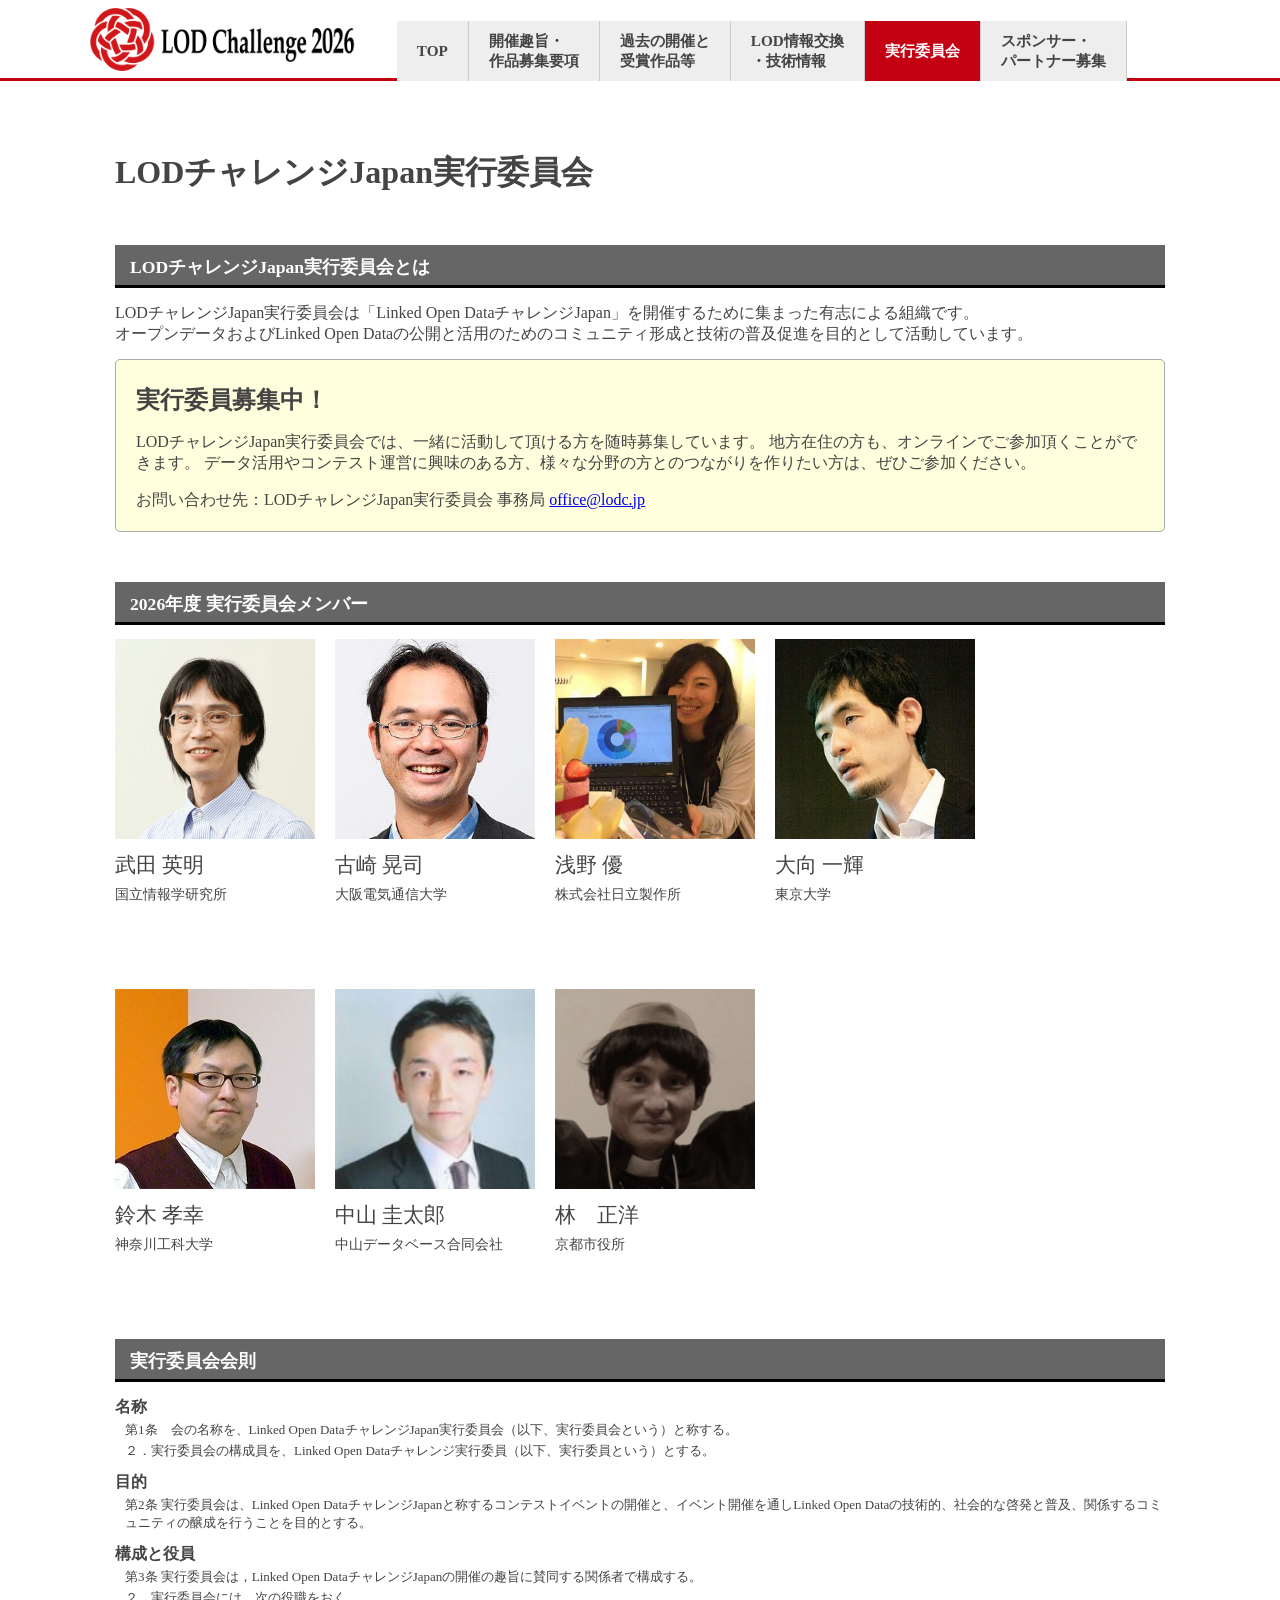
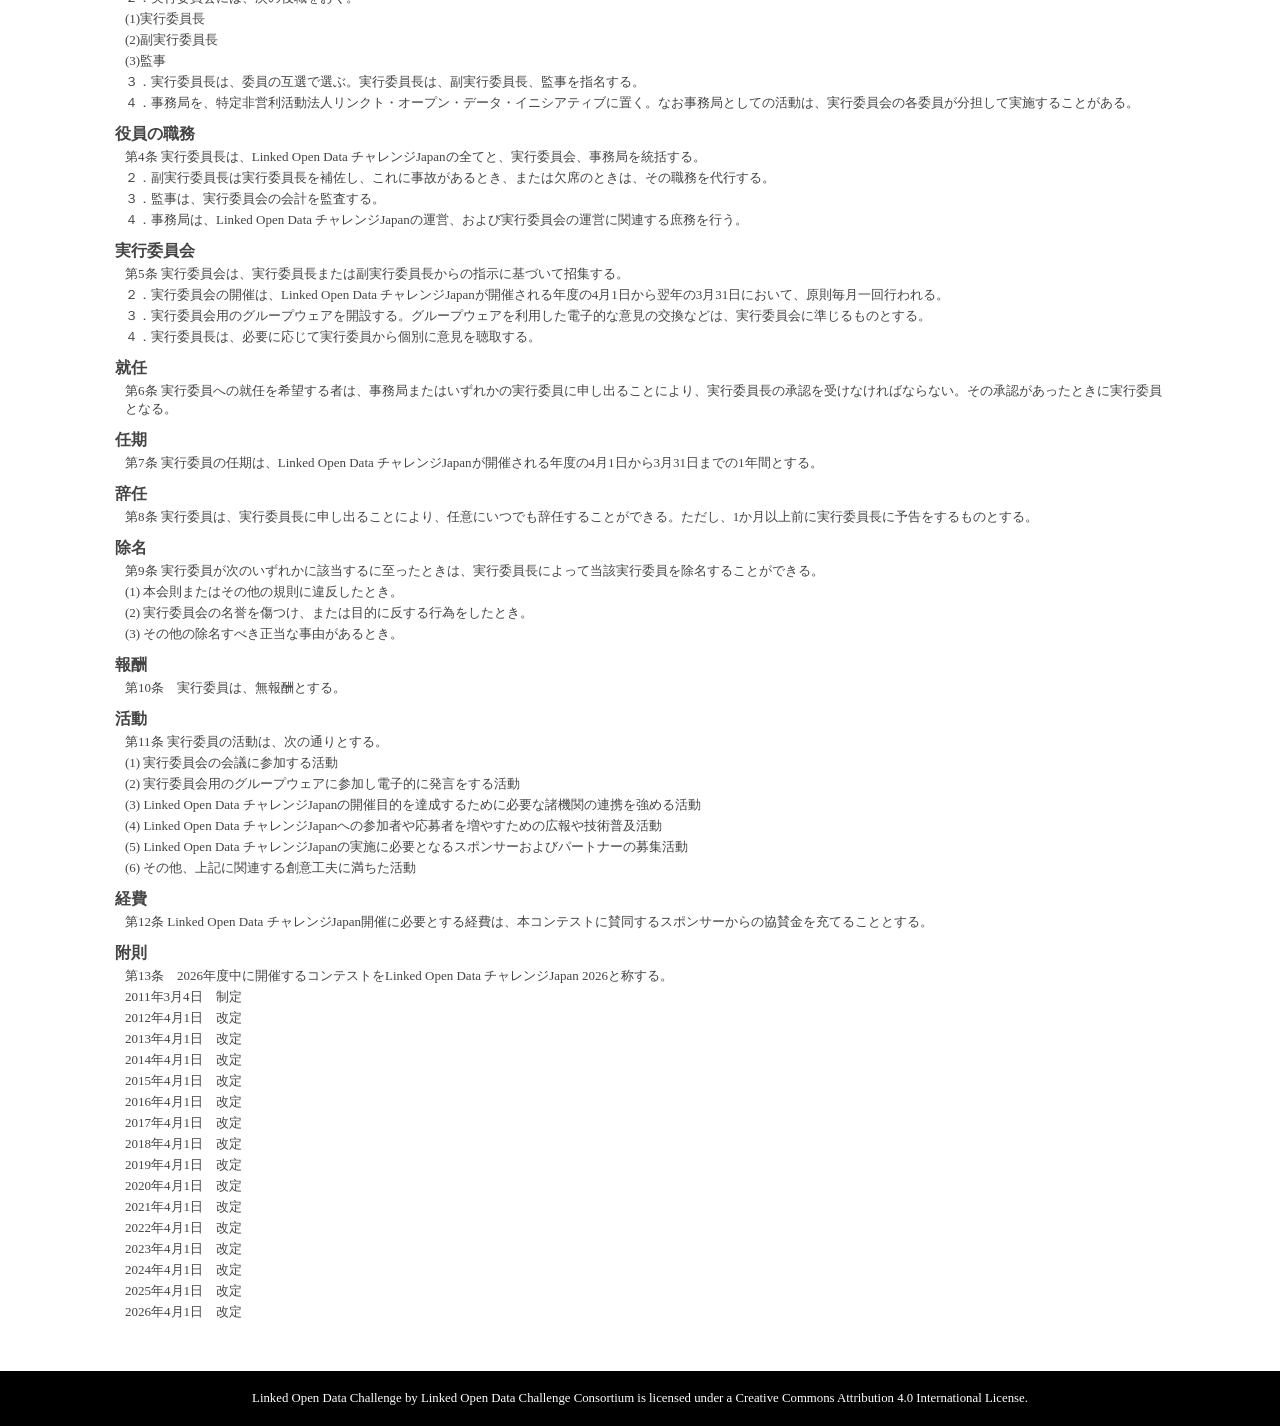
<file: docs/committee.html>
<!DOCTYPE html>
<html>
<head>
<meta http-equiv="Content-Type" content="text/html; charset=utf-8" />
<meta name="viewport" content="width=device-width,initial-scale=1.0,minimum-scale=1.0" />
<meta name="keywords" content="Linked Open Data Challenge 2026,LODチャレンジ2026,LODチャレンジ,Linked Open Data, LOD,オープンデータ,Open Data,Semantic Web,Ontology,人工知能,AI,ビッグデータ,データサイエンス,コンテスト,artificial intelligence" />
<meta name="description" content="Linked Open Data Challenge 2026 (LODチャレンジ2026)" />
<meta http-equiv="Content-Language" content="ja" />
<meta http-equiv="Content-Script-Type" content="text/javascript" />
<meta http-equiv="Content-Style-Type" content="text/css" />
<meta http-equiv="imagetoolbar" content="no" />
<!--OGP設定-->
<meta property="og:site_name" content="LODチャレンジ2026" />
<meta property="og:title" content="LODチャレンジ2026" />
<meta property="og:url" content="https://2026.lodc.jp/" />
<meta property="og:image" content="https://2026.lodc.jp/images/logo_img/2026_sns_share_img2.jpg" />
<meta property="og:description" content="LODチャレンジ2026 応募期間：2026.09.01～2027.01.05" />
<meta property="og:type" content="website" />

<!--Twitter Card設定-->
<meta name="twitter:card" content="summary_large_image">
<meta name="twitter:site" content="@LodJapan">
<meta name="twitter:creator" content="@LodJapan">
<meta name="twitter:title" content="LODチャレンジ2026">
<meta name="twitter:description" content="LODチャレンジ2026 応募期間：2026.09.01～2027.01.05">
<meta name="twitter:image:src" content="https://2026.lodc.jp/images/logo_img/2026_sns_share_img2.jpg">
<link rel="canonical" href="https://2026.lodc.jp/" />
<link href="./css/index.css" rel="stylesheet" type="text/css" media="all" />
<link rel="icon" href="https://2026.lodc.jp/favicon.ico"> <!-- ファビコン -->
<link rel="apple-touch-icon" sizes="180x180" href="https://2026.lodc.jp/apple-touch-icon.png"> <!-- スマホ用アイコン -->

<title>実行委員会 | LODチャレンジ</title>

</head>
<body>

<!------------------------------------ ここからヘッダーコンテンツ ---------------------------------->
<div id="headerContentsFrame">
<a href="./"><img id="headerLogoImg" src="./images/logo_img/top_logo.png"></a>
<ul id="navMenu">
	<li><a href="./">TOP</a></li>
	<li><a href="./entry.html">開催趣旨・<br>作品募集要項</a></li>
	<li><a href="./previous.html">過去の開催と<br>受賞作品等</a></li>
	<li><a href="./technical_issue.html">LOD情報交換<br>・技術情報</a></li>
	<li><a href="./committee.html" id="current">実行委員会</a></li>
	<li><a href="./sponsor_partner.html">スポンサー・<br>パートナー募集</a></li>
</ul>
</div>
<hr class="borderLine" />
<!------------------------------------ ここからメインコンテンツ ---------------------------------->
<div class="mainContentsFrame">
<h1>LODチャレンジJapan実行委員会</h1>

<h2>LODチャレンジJapan実行委員会とは</h2>
	LODチャレンジJapan実行委員会は「Linked Open DataチャレンジJapan」を開催するために集まった有志による組織です。<br>
	オープンデータおよびLinked Open Dataの公開と活用のためのコミュニティ形成と技術の普及促進を目的として活動しています。

	<div style="margin-top:14px; padding:20px; border:1px solid #aaa; border-radius: 5px; background:#FFFFDD;">
		<p style="font-size:150%; font-weight:bold; margin:4px 0 ;">実行委員募集中！</p>
		<p>LODチャレンジJapan実行委員会では、一緒に活動して頂ける方を随時募集しています。
		地方在住の方も、オンラインでご参加頂くことができます。
		データ活用やコンテスト運営に興味のある方、様々な分野の方とのつながりを作りたい方は、ぜひご参加ください。</p>
		お問い合わせ先：LODチャレンジJapan実行委員会 事務局 <a href="mailto:office@lodc.jp">office@lodc.jp</a>
	</div>
				
<h2>2026年度 実行委員会メンバー</h2>

<div id="member">
	<li>
		<img class="portrait" src="./images/committee/hideaki_takeda.jpg" alt="武田 英明">
		<p class="role"></p>
		<p class="name">武田 英明</p>
		<p class="belongsto">国立情報学研究所</p>
	</li>
	<li>
		<img class="portrait" src="./images/committee/koji_kozaki.jpg" alt="古崎 晃司">
		<p class="role"></p>
		<p class="name">古崎 晃司</p>
		<p class="belongsto">大阪電気通信大学</p>
	</li>
	<!--li>
		<img class="portrait" src="./images/committee/sayoko_shimoyama.jpg" alt="下山 紗代子">
		<p class="role">顧問</p>
		<p class="name">下山 紗代子</p>
		<p class="belongsto">一般社団法人リンクデータ</p>
	</li-->
	<li>
		<img class="portrait" src="./images/committee/yu_asano.png" alt="浅野 優">
		<p class="role"></p>
		<p class="name">浅野 優</p>
		<p class="belongsto">株式会社日立製作所</p>
	</li>
	<!--li>
		<img class="portrait" src="./images/committee/no_picture.png" alt="上松 大輝">
		<p class="role"></p>
		<p class="name">上松 大輝</p>
		<p class="belongsto">国立情報学研究所</p>
	<li-->
	<li>
		<img class="portrait" src="./images/committee/ikki_ohmukai.jpg" alt="大向 一輝">
		<p class="role"></p>
		<p class="name">大向 一輝</p>
		<p class="belongsto">東京大学</p>
	</li>
	<!--li>
		<img class="portrait" src="./images/committee/syusaku_egami.png" alt="江上 周作">
		<p class="role"></p>
		<p class="name">江上 周作</p>
		<p class="belongsto">産業技術総合研究所</p>
	</li-->
	<!--li>
		<img class="portrait" src="./images/committee/mamoru_endo.jpg" alt="遠藤　守">
		<p class="role"></p>
		<p class="name">遠藤　守</p>
		<p class="belongsto">名古屋大学</p>
	</li-->	
	<!--li>
		<img class="portrait" src="./images/committee/atsuko_kanematsu.jpg" alt="兼松 篤子">
		<p class="role"></p>
		<p class="name">兼松 篤子</p>
		<p class="belongsto">中京大学</p>
	</li>
	<!--li>
		<img class="portrait" src="./images/committee/no_picture.png" alt="朱 成敏">
		<p class="role"></p>
		<p class="name">朱 成敏</p>
		<p class="belongsto">山梨県立大学</p>
	</li-->			
	<li>
		<img class="portrait" src="./images/committee/t_suzuki.jpg" alt="鈴木 孝幸">
		<p class="role"></p>
		<p class="name">鈴木 孝幸</p>
		<p class="belongsto">神奈川工科大学</p>
	</li>
	<li>
		<img class="portrait" src="./images/committee/keitarou_nakayama.png" alt="中山 圭太郎">
		<p class="role"></p>
		<p class="name">中山 圭太郎</p>
		<p class="belongsto">中山データベース合同会社</p>
	</li>
	<li>
		<img class="portrait" src="./images/committee/masahiro_hayashi.png" alt="林　正洋">
		<p class="role"></p>
		<p class="name">林　正洋</p>
		<p class="belongsto">京都市役所</p>
	</li>
	<!--li>
		<img class="portrait" src="./images/committee/no_picture.png" alt="渡邊 勝太郎">
		<p class="role"></p>
		<p class="name">渡邊 勝太郎</p>
		<p class="belongsto">科学技術振興機構</p>
	</li-->			
</div>

<h2 style="clear:both;">実行委員会会則</h2>
<p class="kaisokuTitle">名称</p>
<p class="kaisokuHonbun">第1条　会の名称を、Linked Open DataチャレンジJapan実行委員会（以下、実行委員会という）と称する。</p>
<p class="kaisokuHonbun">２．実行委員会の構成員を、Linked Open Dataチャレンジ実行委員（以下、実行委員という）とする。</p>

<p class="kaisokuTitle">目的</p>
<p class="kaisokuHonbun">第2条 実行委員会は、Linked Open DataチャレンジJapanと称するコンテストイベントの開催と、イベント開催を通しLinked Open Dataの技術的、社会的な啓発と普及、関係するコミュニティの醸成を行うことを目的とする。</p>

<p class="kaisokuTitle">構成と役員</p>
<p class="kaisokuHonbun">第3条 実行委員会は，Linked Open DataチャレンジJapanの開催の趣旨に賛同する関係者で構成する。</p>
<p class="kaisokuHonbun">２．実行委員会には、次の役職をおく。</p>
<p class="kaisokuHonbun">(1)実行委員長</p>
<p class="kaisokuHonbun">(2)副実行委員長</p>
<p class="kaisokuHonbun">(3)監事</p>
<p class="kaisokuHonbun">３．実行委員長は、委員の互選で選ぶ。実行委員長は、副実行委員長、監事を指名する。</p>
<p class="kaisokuHonbun">４．事務局を、特定非営利活動法人リンクト・オープン・データ・イニシアティブに置く。なお事務局としての活動は、実行委員会の各委員が分担して実施することがある。</p>

<p class="kaisokuTitle">役員の職務</p>
<p class="kaisokuHonbun">第4条 実行委員長は、Linked Open Data チャレンジJapanの全てと、実行委員会、事務局を統括する。</p>
<p class="kaisokuHonbun">２．副実行委員長は実行委員長を補佐し、これに事故があるとき、または欠席のときは、その職務を代行する。</p>
<p class="kaisokuHonbun">３．監事は、実行委員会の会計を監査する。</p>
<p class="kaisokuHonbun">４．事務局は、Linked Open Data チャレンジJapanの運営、および実行委員会の運営に関連する庶務を行う。</p>

<p class="kaisokuTitle">実行委員会</p>
<p class="kaisokuHonbun">第5条 実行委員会は、実行委員長または副実行委員長からの指示に基づいて招集する。</p>
<p class="kaisokuHonbun">２．実行委員会の開催は、Linked Open Data チャレンジJapanが開催される年度の4月1日から翌年の3月31日において、原則毎月一回行われる。</p>
<p class="kaisokuHonbun">３．実行委員会用のグループウェアを開設する。グループウェアを利用した電子的な意見の交換などは、実行委員会に準じるものとする。</p>
<p class="kaisokuHonbun">４．実行委員長は、必要に応じて実行委員から個別に意見を聴取する。</p>


<p class="kaisokuTitle">就任</p>
<p class="kaisokuHonbun">第6条 実行委員への就任を希望する者は、事務局またはいずれかの実行委員に申し出ることにより、実行委員長の承認を受けなければならない。その承認があったときに実行委員となる。</p>


<p class="kaisokuTitle">任期</p>
<p class="kaisokuHonbun">第7条 実行委員の任期は、Linked Open Data チャレンジJapanが開催される年度の4月1日から3月31日までの1年間とする。</p>


<p class="kaisokuTitle">辞任</p>
<p class="kaisokuHonbun">第8条 実行委員は、実行委員長に申し出ることにより、任意にいつでも辞任することができる。ただし、1か月以上前に実行委員長に予告をするものとする。</p>


<p class="kaisokuTitle">除名</p>
<p class="kaisokuHonbun">第9条 実行委員が次のいずれかに該当するに至ったときは、実行委員長によって当該実行委員を除名することができる。</p>
<p class="kaisokuHonbun">(1) 本会則またはその他の規則に違反したとき。</p>
<p class="kaisokuHonbun">(2) 実行委員会の名誉を傷つけ、または目的に反する行為をしたとき。</p>
<p class="kaisokuHonbun">(3) その他の除名すべき正当な事由があるとき。</p>


<p class="kaisokuTitle">報酬</p>
<p class="kaisokuHonbun">第10条　実行委員は、無報酬とする。</p>


<p class="kaisokuTitle">活動</p>
<p class="kaisokuHonbun">第11条 実行委員の活動は、次の通りとする。</p>
<p class="kaisokuHonbun">(1) 実行委員会の会議に参加する活動</p>
<p class="kaisokuHonbun">(2) 実行委員会用のグループウェアに参加し電子的に発言をする活動</p>
<p class="kaisokuHonbun">(3) Linked Open Data チャレンジJapanの開催目的を達成するために必要な諸機関の連携を強める活動</p>
<p class="kaisokuHonbun">(4) Linked Open Data チャレンジJapanへの参加者や応募者を増やすための広報や技術普及活動</p>
<p class="kaisokuHonbun">(5) Linked Open Data チャレンジJapanの実施に必要となるスポンサーおよびパートナーの募集活動</p>
<p class="kaisokuHonbun">(6) その他、上記に関連する創意工夫に満ちた活動</p>


<p class="kaisokuTitle">経費</p>
<p class="kaisokuHonbun">第12条 Linked Open Data チャレンジJapan開催に必要とする経費は、本コンテストに賛同するスポンサーからの協賛金を充てることとする。</p>


<p class="kaisokuTitle">附則</p>
<p class="kaisokuHonbun">第13条　2026年度中に開催するコンテストをLinked Open Data チャレンジJapan 2026と称する。</p>

<p class="kaisokuHonbun">2011年3月4日　制定</p>
<p class="kaisokuHonbun">2012年4月1日　改定</p>
<p class="kaisokuHonbun">2013年4月1日　改定</p>
<p class="kaisokuHonbun">2014年4月1日　改定</p>
<p class="kaisokuHonbun">2015年4月1日　改定</p>
<p class="kaisokuHonbun">2016年4月1日　改定</p>
<p class="kaisokuHonbun">2017年4月1日　改定</p>
<p class="kaisokuHonbun">2018年4月1日　改定</p>
<p class="kaisokuHonbun">2019年4月1日　改定</p>
<p class="kaisokuHonbun">2020年4月1日　改定</p>
<p class="kaisokuHonbun">2021年4月1日　改定</p>
<p class="kaisokuHonbun">2022年4月1日　改定</p>
<p class="kaisokuHonbun">2023年4月1日　改定</p>
<p class="kaisokuHonbun">2024年4月1日　改定</p>
<p class="kaisokuHonbun">2025年4月1日　改定</p>
<p class="kaisokuHonbun">2026年4月1日　改定</p>



</div>
<div id="footerContentsFrame">
	<p id="copyright">
		Linked Open Data Challenge by Linked Open Data Challenge Consortium is licensed under a Creative Commons Attribution 4.0 International License.
	</p>
</div>
</body>
</html>
</file>
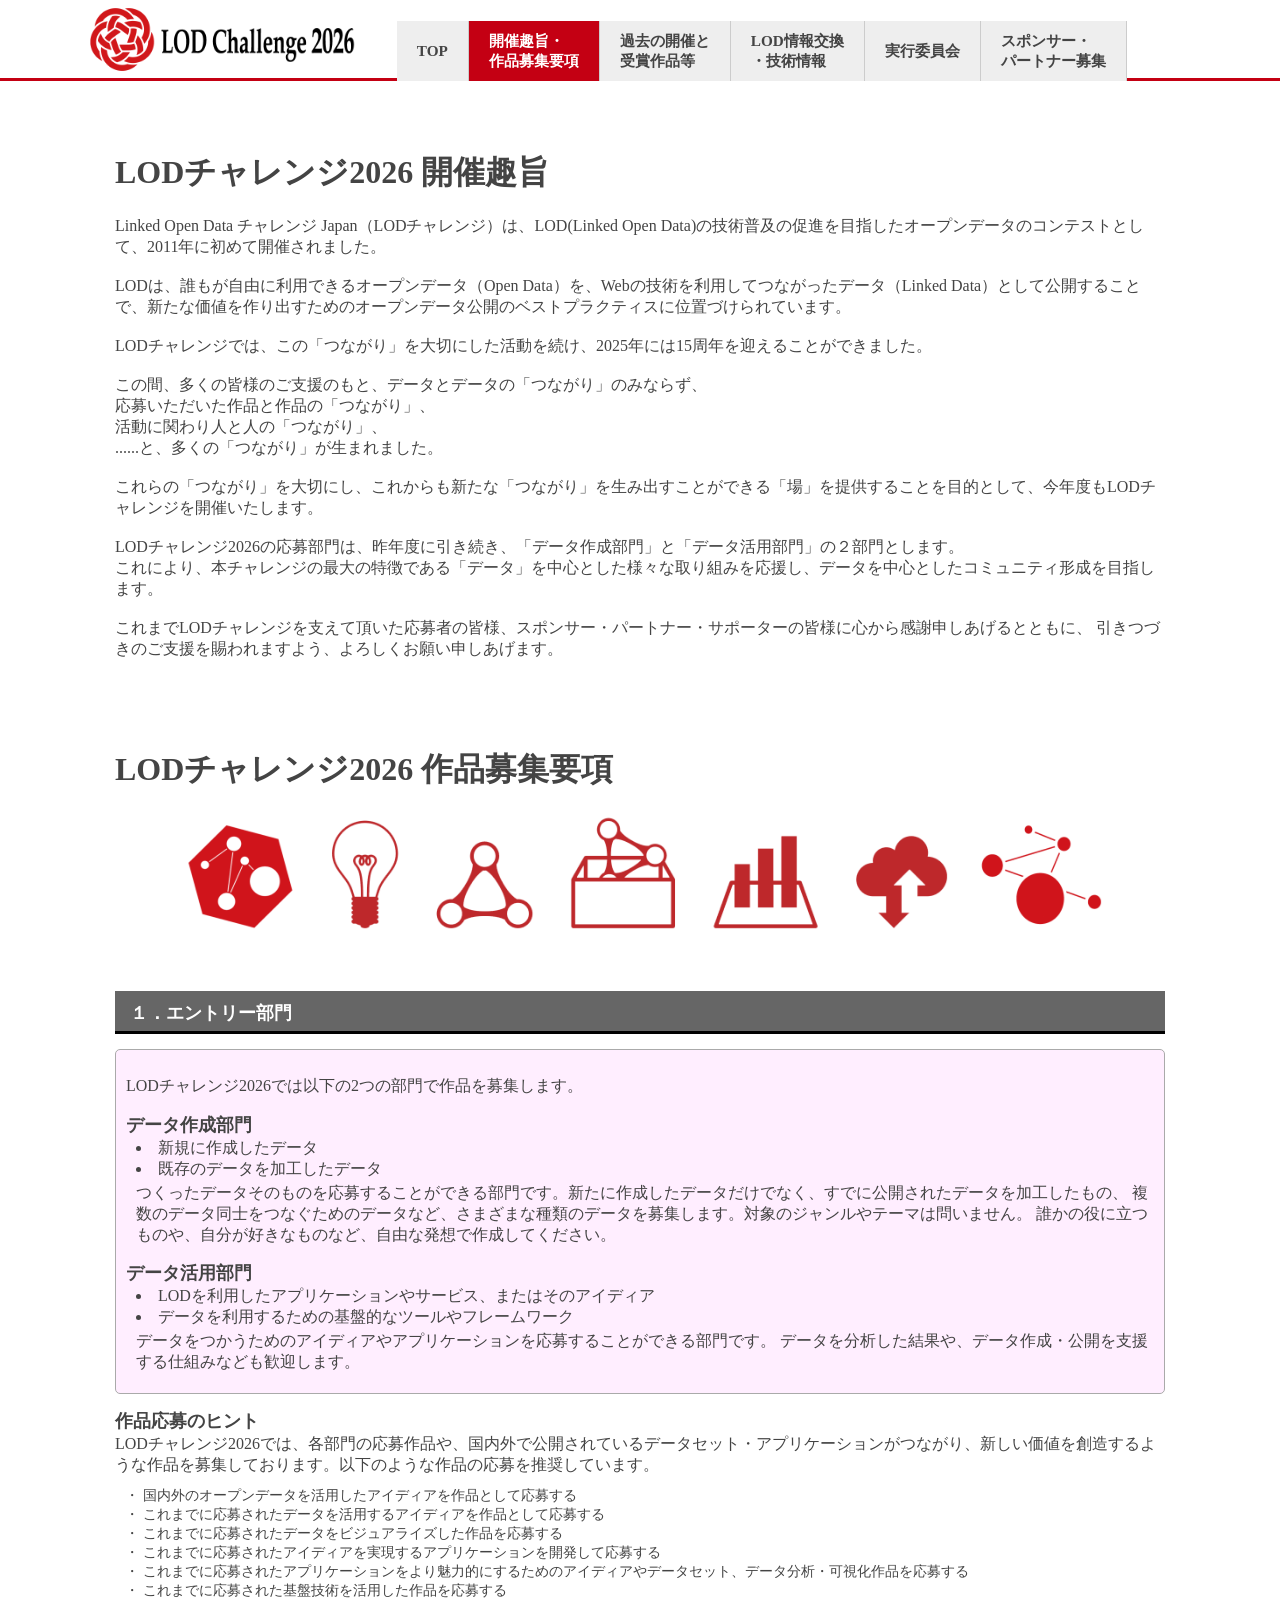
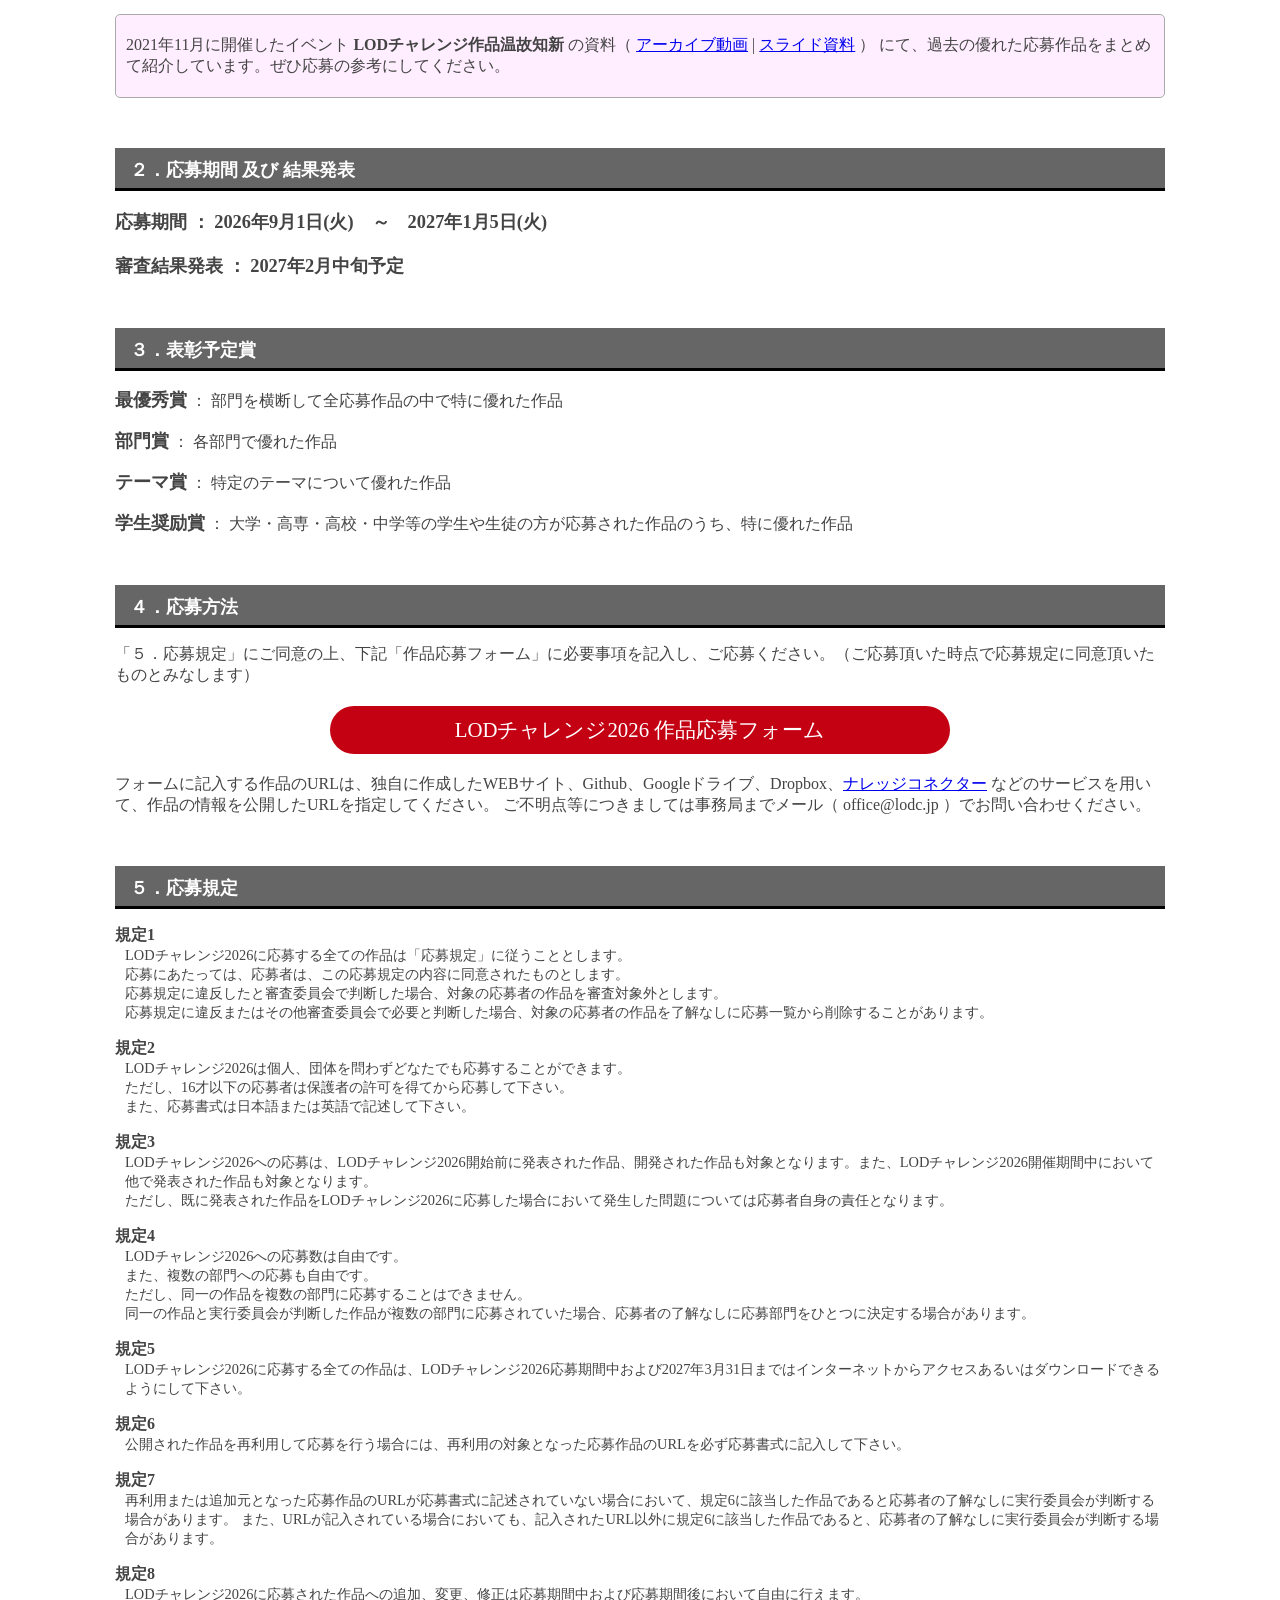
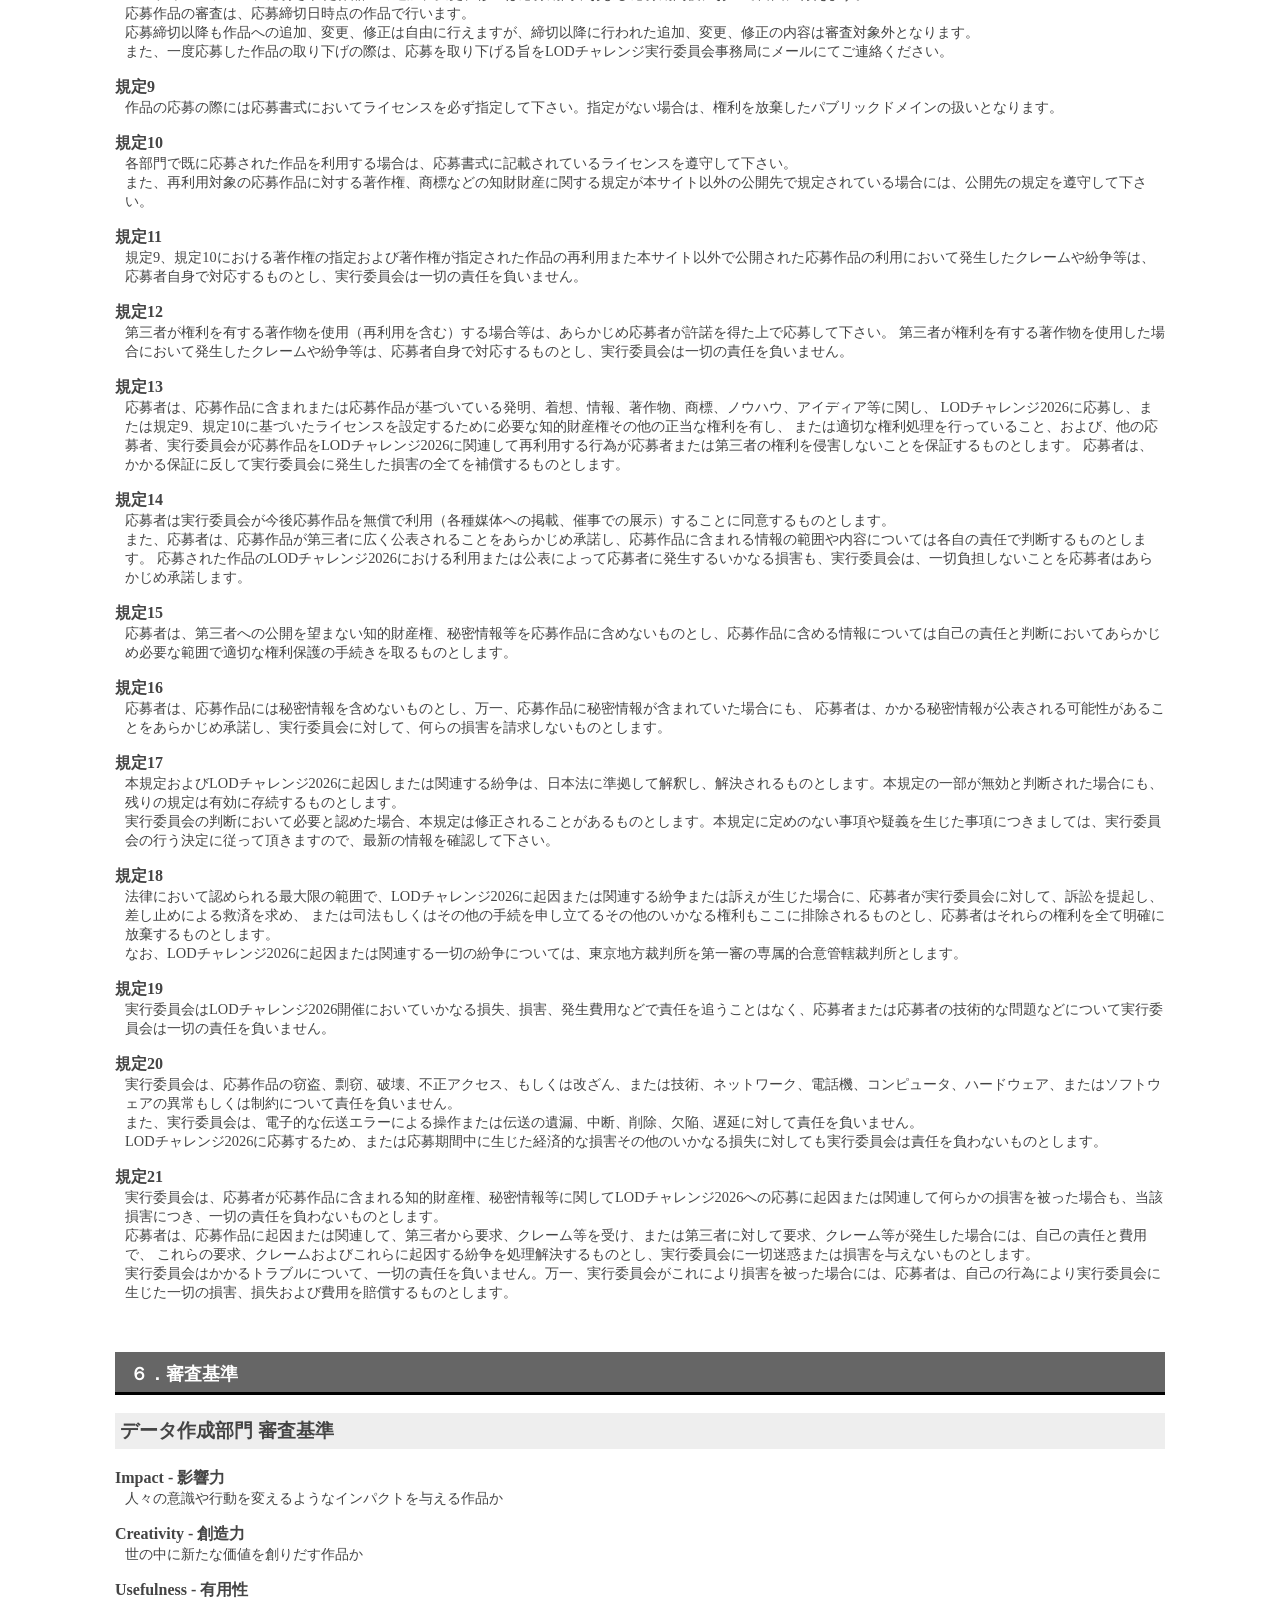
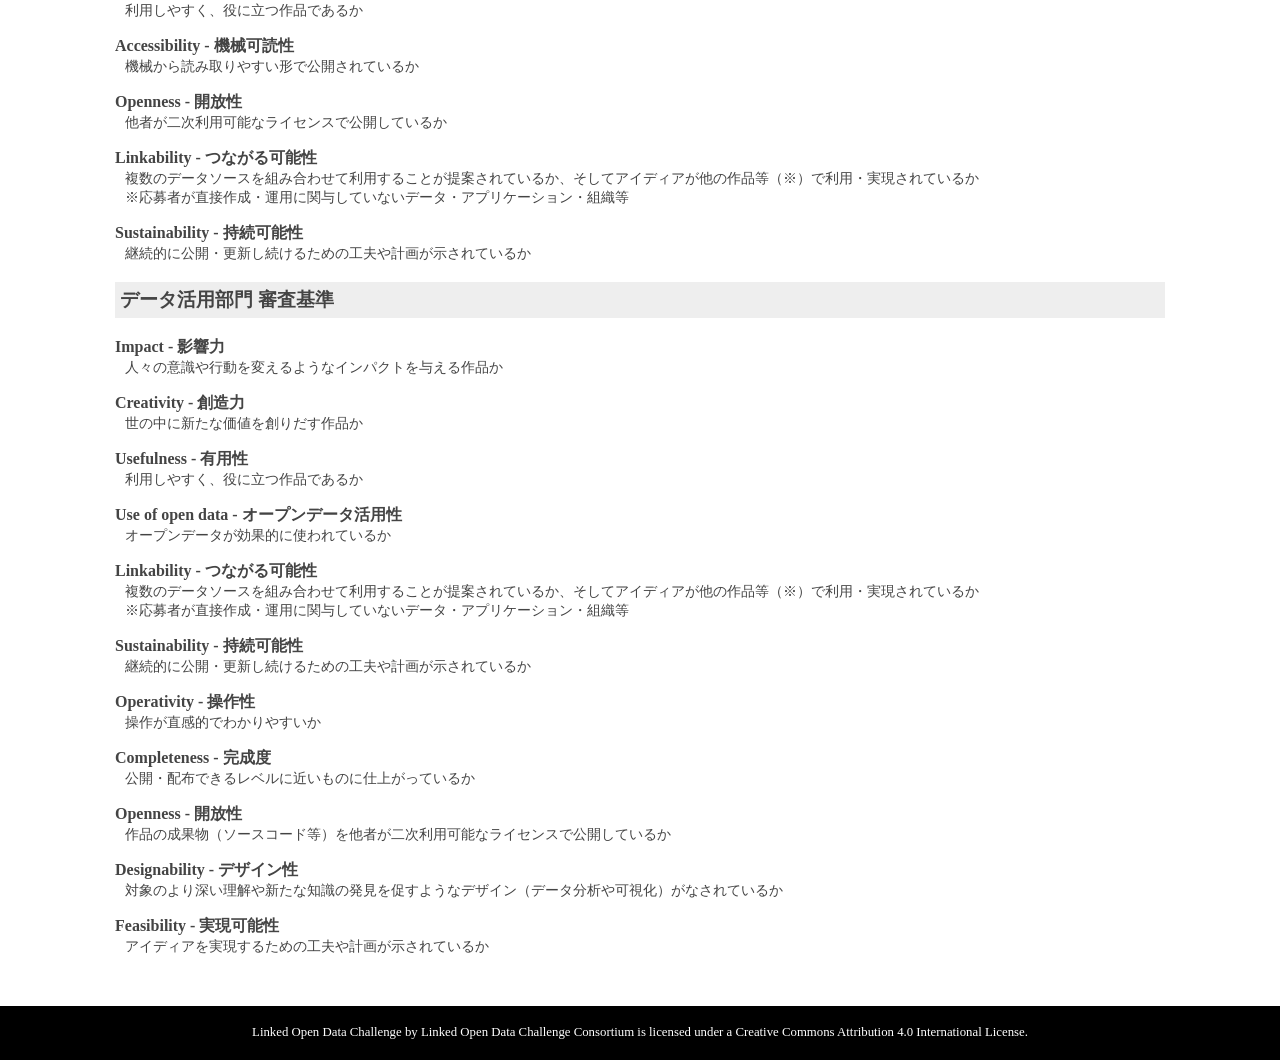
<file: docs/entry.html>
<!DOCTYPE html>
<html>
<head>
<meta http-equiv="Content-Type" content="text/html; charset=utf-8" />
<meta name="viewport" content="width=device-width,initial-scale=1.0,minimum-scale=1.0" />
<meta name="keywords" content="Linked Open Data Challenge 2026,LODチャレンジ2026,LODチャレンジ,Linked Open Data, LOD,オープンデータ,Open Data,Semantic Web,Ontology,人工知能,AI,ビッグデータ,データサイエンス,コンテスト,artificial intelligence" />
<meta name="description" content="Linked Open Data Challenge 2026 (LODチャレンジ2026)" />
<meta http-equiv="Content-Language" content="ja" />
<meta http-equiv="Content-Script-Type" content="text/javascript" />
<meta http-equiv="Content-Style-Type" content="text/css" />
<meta http-equiv="imagetoolbar" content="no" />
<!--OGP設定-->
<meta property="og:site_name" content="LODチャレンジ2026" />
<meta property="og:title" content="LODチャレンジ2026" />
<meta property="og:url" content="https://2026.lodc.jp/" />
<meta property="og:image" content="https://2026.lodc.jp/images/logo_img/2026_sns_share_img2.jpg" />
<meta property="og:description" content="LODチャレンジ2026 応募期間：2026.09.01～2027.01.05" />
<meta property="og:type" content="website" />

<!--Twitter Card設定-->
<meta name="twitter:card" content="summary_large_image">
<meta name="twitter:site" content="@LodJapan">
<meta name="twitter:creator" content="@LodJapan">
<meta name="twitter:title" content="LODチャレンジ2026">
<meta name="twitter:description" content="LODチャレンジ2026 応募期間：2026.09.01～2027.01.05">
<meta name="twitter:image:src" content="https://2026.lodc.jp/images/logo_img/2026_sns_share_img2.jpg">
<link rel="canonical" href="https://2026.lodc.jp/" />
<link href="./css/index.css" rel="stylesheet" type="text/css" media="all" />
<link rel="icon" href="https://2026.lodc.jp/favicon.ico"> <!-- ファビコン -->
<link rel="apple-touch-icon" sizes="180x180" href="https://2026.lodc.jp/apple-touch-icon.png"> <!-- スマホ用アイコン -->

<title>作品募集要項 | LODチャレンジ</title>
</head>
<body>

<!------------------------------------ ここからヘッダーコンテンツ ---------------------------------->
<div id="headerContentsFrame">
<a href="./"><img id="headerLogoImg" src="./images/logo_img/top_logo.png"></a>
<ul id="navMenu">
	<li><a href="./">TOP</a></li>
	<li><a href="./entry.html" id="current">開催趣旨・<br>作品募集要項</a></li>
	<li><a href="./previous.html">過去の開催と<br>受賞作品等</a></li>
	<li><a href="./technical_issue.html">LOD情報交換<br>・技術情報</a></li>
	<li><a href="./committee.html">実行委員会</a></li>
	<li><a href="./sponsor_partner.html">スポンサー・<br>パートナー募集</a></li>
</ul>
</div>
<hr class="borderLine" />
<!------------------------------------ ここからメインコンテンツ ---------------------------------->
<div class="mainContentsFrame">
<h1>LODチャレンジ2026 開催趣旨</h1>
	Linked Open Data チャレンジ Japan（LODチャレンジ）は、LOD(Linked Open Data)の技術普及の促進を目指したオープンデータのコンテストとして、2011年に初めて開催されました。<br>
	<br>
	LODは、誰もが自由に利用できるオープンデータ（Open Data）を、Webの技術を利用してつながったデータ（Linked Data）として公開することで、新たな価値を作り出すためのオープンデータ公開のベストプラクティスに位置づけられています。<br>
	<br>
	LODチャレンジでは、この「つながり」を大切にした活動を続け、2025年には15周年を迎えることができました。<br>
	<br>
	この間、多くの皆様のご支援のもと、データとデータの「つながり」のみならず、<br>
	応募いただいた作品と作品の「つながり」、<br>
	活動に関わり人と人の「つながり」、<br>
	......と、多くの「つながり」が生まれました。<br>
	<br>
	これらの「つながり」を大切にし、これからも新たな「つながり」を生み出すことができる「場」を提供することを目的として、今年度もLODチャレンジを開催いたします。<br>
	<br>
	LODチャレンジ2026の応募部門は、昨年度に引き続き、「データ作成部門」と「データ活用部門」の２部門とします。<br>
	これにより、本チャレンジの最大の特徴である「データ」を中心とした様々な取り組みを応援し、データを中心としたコミュニティ形成を目指します。<br>
	<br>
	これまでLODチャレンジを支えて頂いた応募者の皆様、スポンサー・パートナー・サポーターの皆様に心から感謝申しあげるとともに、 引きつづきのご支援を賜われますよう、よろしくお願い申しあげます。<br>
	<br>
	
	
<h1>LODチャレンジ2026 作品募集要項</h1>
		
<style>
	#link-to-method{
		display:block;
		background: #C40013;
		color: #FFF;
		font-size: 1.3em;
		padding: 10px;
		text-decoration: none;
		border-radius: 50px;
		width: 600px;
		margin: 20px auto;
		text-align: center;
	}

	@media only screen and (max-width:750px){
		#link-to-method{
			width: 100%;
			padding: 15px 0 15px 0;
			font-size: 95%;
			font-weight:bold;
		}
	}
</style>	
	<img src="./images/logo_img/entry-5category.png" width="100%">
	<h2>１．エントリー部門</h2>
	<div style="margin-top:14px; padding:10px; border:1px solid #aaa; border-radius: 5px; background:#FFEEFF;">
		<p>LODチャレンジ2026では以下の2つの部門で作品を募集します。</p>
		<p style="font-size:110%;font-weight:bold; margin:10px 0 1px 0; ">データ作成部門</p>
		<li style="margin-left:10px;">新規に作成したデータ</li>
		<li style="margin-left:10px;">既存のデータを加工したデータ</li>
		<p style="margin:3px 0 10px 10px;">つくったデータそのものを応募することができる部門です。新たに作成したデータだけでなく、すでに公開されたデータを加工したもの、
		複数のデータ同士をつなぐためのデータなど、さまざまな種類のデータを募集します。対象のジャンルやテーマは問いません。
		誰かの役に立つものや、自分が好きなものなど、自由な発想で作成してください。</p>

		<p style="font-size:110%;font-weight:bold;margin:15px 0 1px 0; ">データ活用部門</p>
		<li style="margin-left:10px;">LODを利用したアプリケーションやサービス、またはそのアイディア</li>
		<li style="margin-left:10px;">データを利用するための基盤的なツールやフレームワーク</li>
		<p style="margin:3px 0 10px 10px;">データをつかうためのアイディアやアプリケーションを応募することができる部門です。
		データを分析した結果や、データ作成・公開を支援する仕組みなども歓迎します。</p>
	</div>
	<p style="font-size:110%;font-weight:bold;margin:15px 0 1px 0; ">作品応募のヒント</p>
	LODチャレンジ2026では、各部門の応募作品や、国内外で公開されているデータセット・アプリケーションがつながり、新しい価値を創造するような作品を募集しております。以下のような作品の応募を推奨しています。
	<p style="font-size:90%; margin:10px 0 0 10px;">・ 国内外のオープンデータを活用したアイディアを作品として応募する</p>
	<p style="font-size:90%; margin:0 0 0 10px;">・ これまでに応募されたデータを活用するアイディアを作品として応募する</p>
	<p style="font-size:90%; margin:0 0 0 10px;">・ これまでに応募されたデータをビジュアライズした作品を応募する</p>
	<p style="font-size:90%; margin:0 0 0 10px;">・ これまでに応募されたアイディアを実現するアプリケーションを開発して応募する</p>
	<p style="font-size:90%; margin:0 0 0 10px;">・ これまでに応募されたアプリケーションをより魅力的にするためのアイディアやデータセット、データ分析・可視化作品を応募する</p>
	<p style="font-size:90%; margin:0 0 0 10px;">・ これまでに応募された基盤技術を活用した作品を応募する</p>

	<div style="margin-top:14px; padding:20px 10px; border:1px solid #aaa; border-radius: 5px; background:#FFEEFF;">
	2021年11月に開催したイベント <b>LODチャレンジ作品温故知新</b> の資料（ <a href="https://www.youtube.com/watch?v=D0eEmG5cJGc">アーカイブ動画</a> | 
	<a href="https://2021.lodc.jp/doc/LODC2021_1101lodc-works.pdf">スライド資料</a> ） にて、過去の優れた応募作品をまとめて紹介しています。ぜひ応募の参考にしてください。
	</div>
	

	<h2>２．応募期間 及び 結果発表</h2>
	<p style="font-weight:bold; font-size:115%;">応募期間 ： 2026年9月1日(火)　～　2027年1月5日(火)<br>
	<p style="font-weight:bold; font-size:115%;">審査結果発表 ： 2027年2月中旬予定<br>

	<h2>３．表彰予定賞</h2>
	<p style="margin-bottom:0; "><span style="font-weight:bold; font-size:115%;">最優秀賞</span> ： 部門を横断して全応募作品の中で特に優れた作品</p>
	<p style="margin-bottom:0; "><span style="font-weight:bold; font-size:115%;">部門賞</span> ： 各部門で優れた作品</p>
	<p style="margin-bottom:0; "><span style="font-weight:bold; font-size:115%;">テーマ賞</span> ： 特定のテーマについて優れた作品</p>
	<p style="margin-bottom:0; "><span style="font-weight:bold; font-size:115%;">学生奨励賞</span> ： 大学・高専・高校・中学等の学生や生徒の方が応募された作品のうち、特に優れた作品</p>

	
	<h2>４．応募方法</h2>
	<p>「５．応募規定」にご同意の上、下記「作品応募フォーム」に必要事項を記入し、ご応募ください。（ご応募頂いた時点で応募規定に同意頂いたものとみなします）</p>
	
	<!-- <p><a id="link-to-method" href="#">応募フォームは現在準備中です。</a></p> -->
	<p><a id="link-to-method" href="https://docs.google.com/forms/d/e/1FAIpQLSd5wIhAgjSz-GggSMILTz8hxNu6lZVcBnVrfdKeIHMZAH5kcA/viewform?usp=publish-editor">LODチャレンジ2026 作品応募フォーム</a></p>
	<!-- <a id="link-to-method" href="#">応募期間は終了いたしました。<br>多数の作品のご応募を有難うございました。</a>  -->
	
	<p>フォームに記入する作品のURLは、独自に作成したWEBサイト、Github、Googleドライブ、Dropbox、<a href="https://idea.linkdata.org/">ナレッジコネクター</a> などのサービスを用いて、作品の情報を公開したURLを指定してください。
	ご不明点等につきましては事務局までメール（ office@lodc.jp ）でお問い合わせください。</p>
	
	<h2>５．応募規定</h2>
	<p style="font-weight:bold; margin-bottom:0;">規定1</p>
	<p style="font-size:90%; margin:0 0 0 10px;">
	LODチャレンジ2026に応募する全ての作品は「応募規定」に従うこととします。<br>
	応募にあたっては、応募者は、この応募規定の内容に同意されたものとします。 <br>
	応募規定に違反したと審査委員会で判断した場合、対象の応募者の作品を審査対象外とします。<br>
	応募規定に違反またはその他審査委員会で必要と判断した場合、対象の応募者の作品を了解なしに応募一覧から削除することがあります。
	</p>
	<p style="font-weight:bold; margin-bottom:0;">規定2</p>
	<p style="font-size:90%; margin:0 0 0 10px;">
	LODチャレンジ2026は個人、団体を問わずどなたでも応募することができます。<br>
	ただし、16才以下の応募者は保護者の許可を得てから応募して下さい。<br>
	また、応募書式は日本語または英語で記述して下さい。
	</p>
	<p style="font-weight:bold; margin-bottom:0;">規定3</p>
	<p style="font-size:90%; margin:0 0 0 10px;">
	LODチャレンジ2026への応募は、LODチャレンジ2026開始前に発表された作品、開発された作品も対象となります。また、LODチャレンジ2026開催期間中において他で発表された作品も対象となります。<br>
	ただし、既に発表された作品をLODチャレンジ2026に応募した場合において発生した問題については応募者自身の責任となります。
	</p>
	<p style="font-weight:bold; margin-bottom:0;">規定4</p>
	<p style="font-size:90%; margin:0 0 0 10px;">
	LODチャレンジ2026への応募数は自由です。<br>
	また、複数の部門への応募も自由です。<br>
	ただし、同一の作品を複数の部門に応募することはできません。<br>
	同一の作品と実行委員会が判断した作品が複数の部門に応募されていた場合、応募者の了解なしに応募部門をひとつに決定する場合があります。
	</p>
	<p style="font-weight:bold; margin-bottom:0;">規定5</p>
	<p style="font-size:90%; margin:0 0 0 10px;">
	LODチャレンジ2026に応募する全ての作品は、LODチャレンジ2026応募期間中および2027年3月31日まではインターネットからアクセスあるいはダウンロードできるようにして下さい。
	</p>
	<p style="font-weight:bold; margin-bottom:0;">規定6</p>
	<p style="font-size:90%; margin:0 0 0 10px;">
	公開された作品を再利用して応募を行う場合には、再利用の対象となった応募作品のURLを必ず応募書式に記入して下さい。
	</p>
	<p style="font-weight:bold; margin-bottom:0;">規定7</p>
	<p style="font-size:90%; margin:0 0 0 10px;">
	再利用または追加元となった応募作品のURLが応募書式に記述されていない場合において、規定6に該当した作品であると応募者の了解なしに実行委員会が判断する場合があります。
	また、URLが記入されている場合においても、記入されたURL以外に規定6に該当した作品であると、応募者の了解なしに実行委員会が判断する場合があります。
	</p>
	<p style="font-weight:bold; margin-bottom:0;">規定8</p>
	<p style="font-size:90%; margin:0 0 0 10px;">
	LODチャレンジ2026に応募された作品への追加、変更、修正は応募期間中および応募期間後において自由に行えます。<br>
	応募作品の審査は、応募締切日時点の作品で行います。<br>
	応募締切以降も作品への追加、変更、修正は自由に行えますが、締切以降に行われた追加、変更、修正の内容は審査対象外となります。<br>
	また、一度応募した作品の取り下げの際は、応募を取り下げる旨をLODチャレンジ実行委員会事務局にメールにてご連絡ください。
	</p>
	<p style="font-weight:bold; margin-bottom:0;">規定9</p>
	<p style="font-size:90%; margin:0 0 0 10px;">
	作品の応募の際には応募書式においてライセンスを必ず指定して下さい。指定がない場合は、権利を放棄したパブリックドメインの扱いとなります。
	</p>
	<p style="font-weight:bold; margin-bottom:0;">規定10</p>
	<p style="font-size:90%; margin:0 0 0 10px;">
	各部門で既に応募された作品を利用する場合は、応募書式に記載されているライセンスを遵守して下さい。<br>
	また、再利用対象の応募作品に対する著作権、商標などの知財財産に関する規定が本サイト以外の公開先で規定されている場合には、公開先の規定を遵守して下さい。
	</p>
	<p style="font-weight:bold; margin-bottom:0;">規定11</p>
	<p style="font-size:90%; margin:0 0 0 10px;">
	規定9、規定10における著作権の指定および著作権が指定された作品の再利用また本サイト以外で公開された応募作品の利用において発生したクレームや紛争等は、応募者自身で対応するものとし、実行委員会は一切の責任を負いません。
	</p>
	<p style="font-weight:bold; margin-bottom:0;">規定12</p>
	<p style="font-size:90%; margin:0 0 0 10px;">
	第三者が権利を有する著作物を使用（再利用を含む）する場合等は、あらかじめ応募者が許諾を得た上で応募して下さい。
	第三者が権利を有する著作物を使用した場合において発生したクレームや紛争等は、応募者自身で対応するものとし、実行委員会は一切の責任を負いません。
	</p>
	<p style="font-weight:bold; margin-bottom:0;">規定13</p>
	<p style="font-size:90%; margin:0 0 0 10px;">
	応募者は、応募作品に含まれまたは応募作品が基づいている発明、着想、情報、著作物、商標、ノウハウ、アイディア等に関し、
	LODチャレンジ2026に応募し、または規定9、規定10に基づいたライセンスを設定するために必要な知的財産権その他の正当な権利を有し、
	または適切な権利処理を行っていること、および、他の応募者、実行委員会が応募作品をLODチャレンジ2026に関連して再利用する行為が応募者または第三者の権利を侵害しないことを保証するものとします。
	応募者は、かかる保証に反して実行委員会に発生した損害の全てを補償するものとします。
	</p>
	<p style="font-weight:bold; margin-bottom:0;">規定14</p>
	<p style="font-size:90%; margin:0 0 0 10px;">
	応募者は実行委員会が今後応募作品を無償で利用（各種媒体への掲載、催事での展示）することに同意するものとします。<br>
	また、応募者は、応募作品が第三者に広く公表されることをあらかじめ承諾し、応募作品に含まれる情報の範囲や内容については各自の責任で判断するものとします。
	応募された作品のLODチャレンジ2026における利用または公表によって応募者に発生するいかなる損害も、実行委員会は、一切負担しないことを応募者はあらかじめ承諾します。
	</p>
	<p style="font-weight:bold; margin-bottom:0;">規定15</p>
	<p style="font-size:90%; margin:0 0 0 10px;">
	応募者は、第三者への公開を望まない知的財産権、秘密情報等を応募作品に含めないものとし、応募作品に含める情報については自己の責任と判断においてあらかじめ必要な範囲で適切な権利保護の手続きを取るものとします。
	</p>
	<p style="font-weight:bold; margin-bottom:0;">規定16</p>
	<p style="font-size:90%; margin:0 0 0 10px;">
	応募者は、応募作品には秘密情報を含めないものとし、万一、応募作品に秘密情報が含まれていた場合にも、
	応募者は、かかる秘密情報が公表される可能性があることをあらかじめ承諾し、実行委員会に対して、何らの損害を請求しないものとします。
	</p>
	<p style="font-weight:bold; margin-bottom:0;">規定17</p>
	<p style="font-size:90%; margin:0 0 0 10px;">
	本規定およびLODチャレンジ2026に起因しまたは関連する紛争は、日本法に準拠して解釈し、解決されるものとします。本規定の一部が無効と判断された場合にも、残りの規定は有効に存続するものとします。<br>
	実行委員会の判断において必要と認めた場合、本規定は修正されることがあるものとします。本規定に定めのない事項や疑義を生じた事項につきましては、実行委員会の行う決定に従って頂きますので、最新の情報を確認して下さい。
	</p>
	<p style="font-weight:bold; margin-bottom:0;">規定18</p>
	<p style="font-size:90%; margin:0 0 0 10px;">
	法律において認められる最大限の範囲で、LODチャレンジ2026に起因または関連する紛争または訴えが生じた場合に、応募者が実行委員会に対して、訴訟を提起し、差し止めによる救済を求め、
	または司法もしくはその他の手続を申し立てるその他のいかなる権利もここに排除されるものとし、応募者はそれらの権利を全て明確に放棄するものとします。<br>
	なお、LODチャレンジ2026に起因または関連する一切の紛争については、東京地方裁判所を第一審の専属的合意管轄裁判所とします。
	</p>
	<p style="font-weight:bold; margin-bottom:0;">規定19</p>
	<p style="font-size:90%; margin:0 0 0 10px;">
	実行委員会はLODチャレンジ2026開催においていかなる損失、損害、発生費用などで責任を追うことはなく、応募者または応募者の技術的な問題などについて実行委員会は一切の責任を負いません。
	</p>
	<p style="font-weight:bold; margin-bottom:0;">規定20</p>
	<p style="font-size:90%; margin:0 0 0 10px;">
	実行委員会は、応募作品の窃盗、剽窃、破壊、不正アクセス、もしくは改ざん、または技術、ネットワーク、電話機、コンピュータ、ハードウェア、またはソフトウェアの異常もしくは制約について責任を負いません。<br>
	また、実行委員会は、電子的な伝送エラーによる操作または伝送の遺漏、中断、削除、欠陥、遅延に対して責任を負いません。<br>
	LODチャレンジ2026に応募するため、または応募期間中に生じた経済的な損害その他のいかなる損失に対しても実行委員会は責任を負わないものとします。
	</p>
	<p style="font-weight:bold; margin-bottom:0;">規定21</p>
	<p style="font-size:90%; margin:0 0 0 10px;">
	実行委員会は、応募者が応募作品に含まれる知的財産権、秘密情報等に関してLODチャレンジ2026への応募に起因または関連して何らかの損害を被った場合も、当該損害につき、一切の責任を負わないものとします。<br>
	応募者は、応募作品に起因または関連して、第三者から要求、クレーム等を受け、または第三者に対して要求、クレーム等が発生した場合には、自己の責任と費用で、
	これらの要求、クレームおよびこれらに起因する紛争を処理解決するものとし、実行委員会に一切迷惑または損害を与えないものとします。<br>
	実行委員会はかかるトラブルについて、一切の責任を負いません。万一、実行委員会がこれにより損害を被った場合には、応募者は、自己の行為により実行委員会に生じた一切の損害、損失および費用を賠償するものとします。
	</p>

	<h2>６．審査基準</h2>

	<h3 style="background:#EEEEEE; padding:5px;">データ作成部門 審査基準</h3>
	
		<p style="font-weight:bold; margin-bottom:0;">Impact - 影響力</p>
		<p style="font-size:90%; margin:0 0 0 10px;">人々の意識や行動を変えるようなインパクトを与える作品か</p>
			
		<p style="font-weight:bold; margin-bottom:0;">Creativity - 創造力</p>
		<p style="font-size:90%; margin:0 0 0 10px;">世の中に新たな価値を創りだす作品か</p>
			
		<p style="font-weight:bold; margin-bottom:0;">Usefulness - 有用性</p>
		<p style="font-size:90%; margin:0 0 0 10px;">利用しやすく、役に立つ作品であるか</p>

		<p style="font-weight:bold; margin-bottom:0;">Accessibility - 機械可読性</p>
		<p style="font-size:90%; margin:0 0 0 10px;">機械から読み取りやすい形で公開されているか</p>
		
		<p style="font-weight:bold; margin-bottom:0;">Openness - 開放性</p>
		<p style="font-size:90%; margin:0 0 0 10px;">他者が二次利用可能なライセンスで公開しているか</p>
		
		<p style="font-weight:bold; margin-bottom:0;">Linkability - つながる可能性</p>
		<p style="font-size:90%; margin:0 0 0 10px;">複数のデータソースを組み合わせて利用することが提案されているか、そしてアイディアが他の作品等（※）で利用・実現されているか</p>
		<p style="font-size:90%; margin:0 0 0 10px;">※応募者が直接作成・運用に関与していないデータ・アプリケーション・組織等</p>

		<p style="font-weight:bold; margin-bottom:0;">Sustainability - 持続可能性</p>
		<p style="font-size:90%; margin:0 0 0 10px;">継続的に公開・更新し続けるための工夫や計画が示されているか</p>



	<h3 style="background:#EEEEEE; padding:5px;">データ活用部門 審査基準</h3>
		<p style="font-weight:bold; margin-bottom:0;">Impact - 影響力</p>
		<p style="font-size:90%; margin:0 0 0 10px;">人々の意識や行動を変えるようなインパクトを与える作品か</p>
			
		<p style="font-weight:bold; margin-bottom:0;">Creativity - 創造力</p>
		<p style="font-size:90%; margin:0 0 0 10px;">世の中に新たな価値を創りだす作品か</p>
			
		<p style="font-weight:bold; margin-bottom:0;">Usefulness - 有用性</p>
		<p style="font-size:90%; margin:0 0 0 10px;">利用しやすく、役に立つ作品であるか</p>
		
		<p style="font-weight:bold; margin-bottom:0;">Use of open data - オープンデータ活用性</p>
		<p style="font-size:90%; margin:0 0 0 10px;">オープンデータが効果的に使われているか</p>
			
		<p style="font-weight:bold; margin-bottom:0;">Linkability - つながる可能性</p>
		<p style="font-size:90%; margin:0 0 0 10px;">複数のデータソースを組み合わせて利用することが提案されているか、そしてアイディアが他の作品等（※）で利用・実現されているか</p>
		<p style="font-size:90%; margin:0 0 0 10px;">※応募者が直接作成・運用に関与していないデータ・アプリケーション・組織等</p>

		<p style="font-weight:bold; margin-bottom:0;">Sustainability - 持続可能性</p>
		<p style="font-size:90%; margin:0 0 0 10px;">継続的に公開・更新し続けるための工夫や計画が示されているか</p>
			
		<p style="font-weight:bold; margin-bottom:0;">Operativity - 操作性</p>
		<p style="font-size:90%; margin:0 0 0 10px;">操作が直感的でわかりやすいか</p>

		<p style="font-weight:bold; margin-bottom:0;">Completeness - 完成度</p>
		<p style="font-size:90%; margin:0 0 0 10px;">公開・配布できるレベルに近いものに仕上がっているか</p>
			
		<p style="font-weight:bold; margin-bottom:0;">Openness - 開放性</p>
		<p style="font-size:90%; margin:0 0 0 10px;">作品の成果物（ソースコード等）を他者が二次利用可能なライセンスで公開しているか</p>

		<p style="font-weight:bold; margin-bottom:0;">Designability - デザイン性</p>
		<p style="font-size:90%; margin:0 0 0 10px;">対象のより深い理解や新たな知識の発見を促すようなデザイン（データ分析や可視化）がなされているか</p>
			
		<p style="font-weight:bold; margin-bottom:0;">Feasibility - 実現可能性</p>
		<p style="font-size:90%; margin:0 0 0 10px;">アイディアを実現するための工夫や計画が示されているか</p>



</div>
<div id="footerContentsFrame">
	<p id="copyright">
		Linked Open Data Challenge by Linked Open Data Challenge Consortium is licensed under a Creative Commons Attribution 4.0 International License.
	</p>
</div>
</body>
</html>
</file>
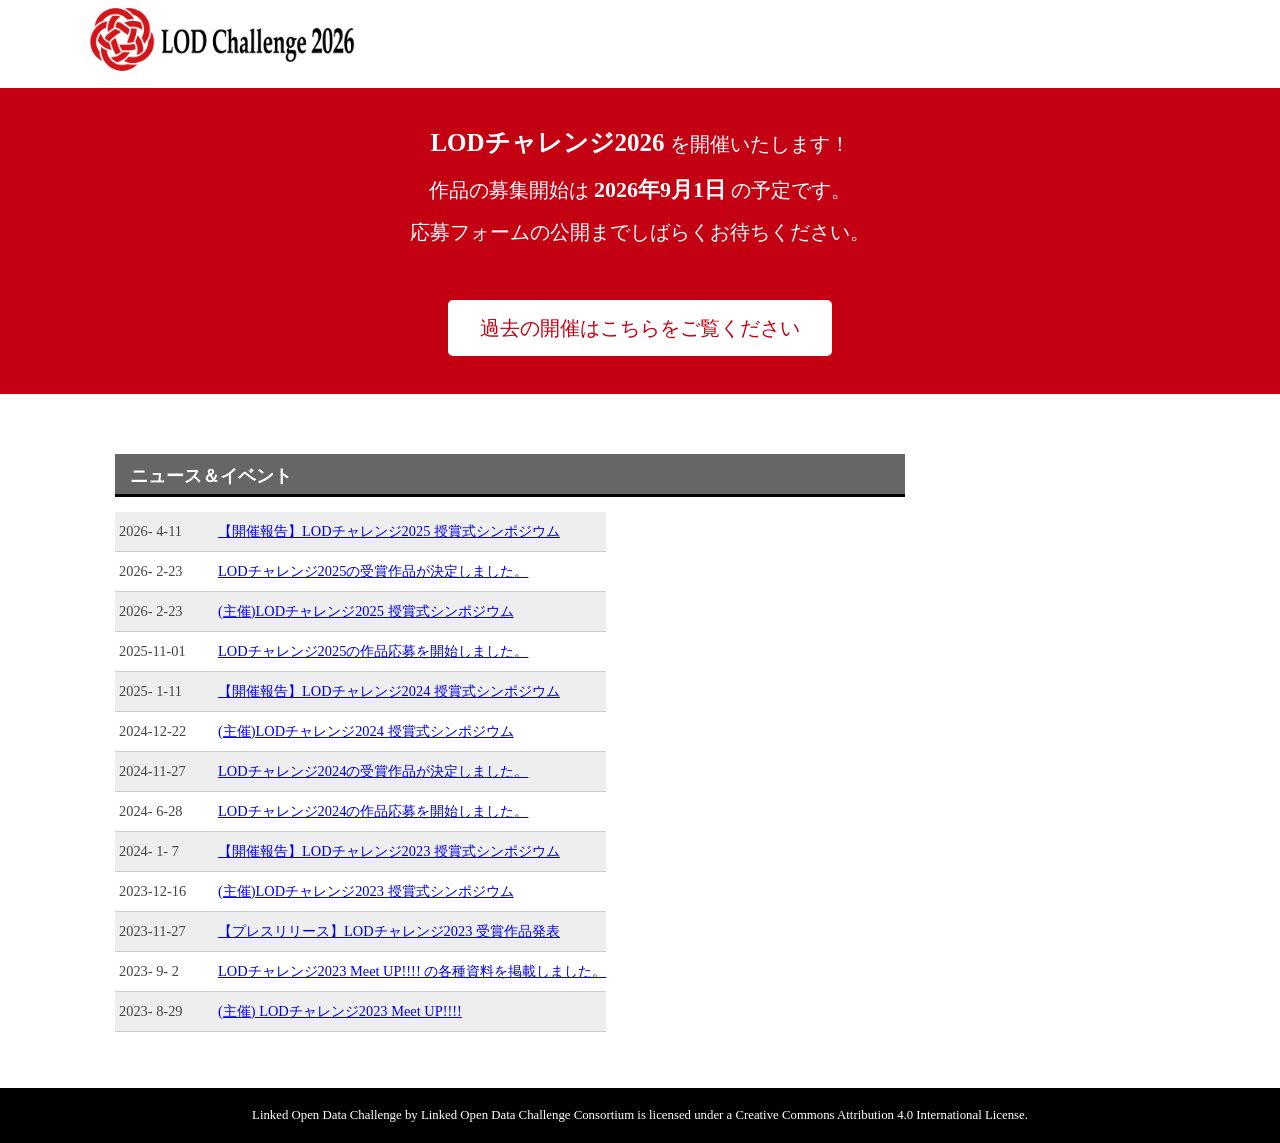
<file: docs/index_before_release.html>
<!DOCTYPE html>
<html>
<head>
<meta http-equiv="Content-Type" content="text/html; charset=utf-8" />
<meta name="viewport" content="width=device-width,initial-scale=1.0,minimum-scale=1.0" />
<meta name="keywords" content="Linked Open Data Challenge 2026,LODチャレンジ2026,LODチャレンジ,Linked Open Data, LOD,オープンデータ,Open Data,Semantic Web,Ontology,人工知能,AI,ビッグデータ,データサイエンス,コンテスト,artificial intelligence" />
<meta name="description" content="Linked Open Data Challenge 2026 (LODチャレンジ2026)" />
<meta http-equiv="Content-Language" content="ja" />
<meta http-equiv="Content-Script-Type" content="text/javascript" />
<meta http-equiv="Content-Style-Type" content="text/css" />
<meta http-equiv="imagetoolbar" content="no" />
<!--OGP設定-->
<meta property="og:site_name" content="LODチャレンジ2026" />
<meta property="og:title" content="LODチャレンジ2026" />
<meta property="og:url" content="https://2026.lodc.jp/" />
<meta property="og:image" content="https://2026.lodc.jp/images/logo_img/2026_sns_share_img1.jpg" />
<meta property="og:description" content="LODチャレンジ2026" />
<meta property="og:type" content="website" />

<!--Twitter Card設定-->
<meta name="twitter:card" content="summary_large_image">
<meta name="twitter:site" content="@LodJapan">
<meta name="twitter:creator" content="@LodJapan">
<meta name="twitter:title" content="LODチャレンジ2026">
<meta name="twitter:description" content="LODチャレンジ2026">
<meta name="twitter:image:src" content="https://2026.lodc.jp/images/logo_img/2026_sns_share_img1.jpg">
<link rel="canonical" href="https://2026.lodc.jp/" />
<link href="./css/index.css" rel="stylesheet" type="text/css" media="all" />
<link rel="icon" href="https://2026.lodc.jp/favicon.ico"> <!-- ファビコン -->
<link rel="apple-touch-icon" sizes="180x180" href="https://2026.lodc.jp/apple-touch-icon.png"> <!-- スマホ用アイコン -->

<title>Linked Open Data Challenge 2026 (LODチャレンジ2026)</title>
</head>
<body>

<!------------------------------------ ここからメインコンテンツ ---------------------------------->
<div id="headerContentsFrame">
<a href="./"><img id="headerLogoImg" src="./images/logo_img/top_logo.png"></a>

</div>

<div class="redContentsFrame">

	<div class="redTextArea">
	<span style="font-size:125%;font-weight:bold;">LODチャレンジ2026</span> を開催いたします！<br>
	作品の募集開始は <span style="font-size:110%;font-weight:bold;">2026年9月1日</span> の予定です。<br>
	応募フォームの公開までしばらくお待ちください。<br><br>
	<a href="https://2025.lodc.jp/previous.html" class="bg_white_rec" style="color: #C40013;" >過去の開催はこちらをご覧ください</a><br>
	
	</div>
	
</div>
<div class="mainContentsFrame flexFrame">
	<div class="mainLeftFrame" >
		<h2>ニュース＆イベント</h2>
		<!-- この部分のリンクは絶対パスで書くこと（previous.htmlに毎年分を積み重ねるため） -->
		<table class="newsTable">
		<tr>
		<th>2026- 4-11</th>
		<td><a href="https://2025.lodc.jp/awardSymposium2025Report.html">【開催報告】LODチャレンジ2025 授賞式シンポジウム</a></td></tr>
		<tr><th>2026- 2-23</th>
		<td><a href="https://2025.lodc.jp/awardPressRelease2025.html">LODチャレンジ2025の受賞作品が決定しました。</a></td></tr>
		<tr><th>2026- 2-23</th>
		<td><a href="https://lodc2025awards.peatix.com/">(主催)LODチャレンジ2025 授賞式シンポジウム</a></td></tr>
		<tr><th>2025-11-01</th>
		<td><a href="https://2025.lodc.jp/entry.html">LODチャレンジ2025の作品応募を開始しました。</a></td></tr>
		<th>2025- 1-11</th>
		<td><a href="https://2024.lodc.jp/awardSymposium2024Report.html">【開催報告】LODチャレンジ2024 授賞式シンポジウム</a></td></tr>
		<tr><th>2024-12-22</th>
		<td><a href="https://lodc2024awards.peatix.com/">(主催)LODチャレンジ2024 授賞式シンポジウム</a></td></tr>
		<tr><th>2024-11-27</th>
		<td><a href="https://2024.lodc.jp/awardPressRelease2024.html">LODチャレンジ2024の受賞作品が決定しました。</a></td></tr>
		<tr><th>2024- 6-28</th>
		<td><a href="https://2024.lodc.jp/entry.html">LODチャレンジ2024の作品応募を開始しました。</a></td></tr>
		<tr><th>2024- 1- 7</th>
		<td><a href="https://2023.lodc.jp/awardSymposium2023Report.html">【開催報告】LODチャレンジ2023 授賞式シンポジウム</a></td></tr>
		<tr><th>2023-12-16</th>
		<td><a href="https://lodc2023awards.peatix.com/">(主催)LODチャレンジ2023 授賞式シンポジウム</a></td></tr>
		<tr><th>2023-11-27</th>
		<td><a href="https://2023.lodc.jp/awardPressRelease2023.html">【プレスリリース】LODチャレンジ2023 受賞作品発表</a></td></tr>
		<tr><th>2023- 9- 2</th>
		<td><a href="https://2023.lodc.jp/technical_issue.html">LODチャレンジ2023 Meet UP!!!! の各種資料を掲載しました。</a></td></tr>
		<tr><th>2023- 8-29</th>
		<td><a href="https://lodc2023mu.peatix.com/">(主催) LODチャレンジ2023 Meet UP!!!!</a></td>
		</tr>
		</table>
	</div>
	<div class="mainRightFrame">
		<iframe src="https://www.facebook.com/plugins/page.php?href=https%3A%2F%2Fwww.facebook.com%2FLOD.challenge.Japan%2F&tabs=timeline&width=250&height=600&small_header=true&adapt_container_width=true&hide_cover=true&show_facepile=true&appId"
		style="border:none;overflow:hidden;height:600px;" scrolling="no" frameborder="0" allowTransparency="true"></iframe>
	</div>
</div>

</div>
<div id="footerContentsFrame">
	<p id="copyright">
		Linked Open Data Challenge by Linked Open Data Challenge Consortium is licensed under a Creative Commons Attribution 4.0 International License.
	</p>
</div>
</body>
</html>
</file>
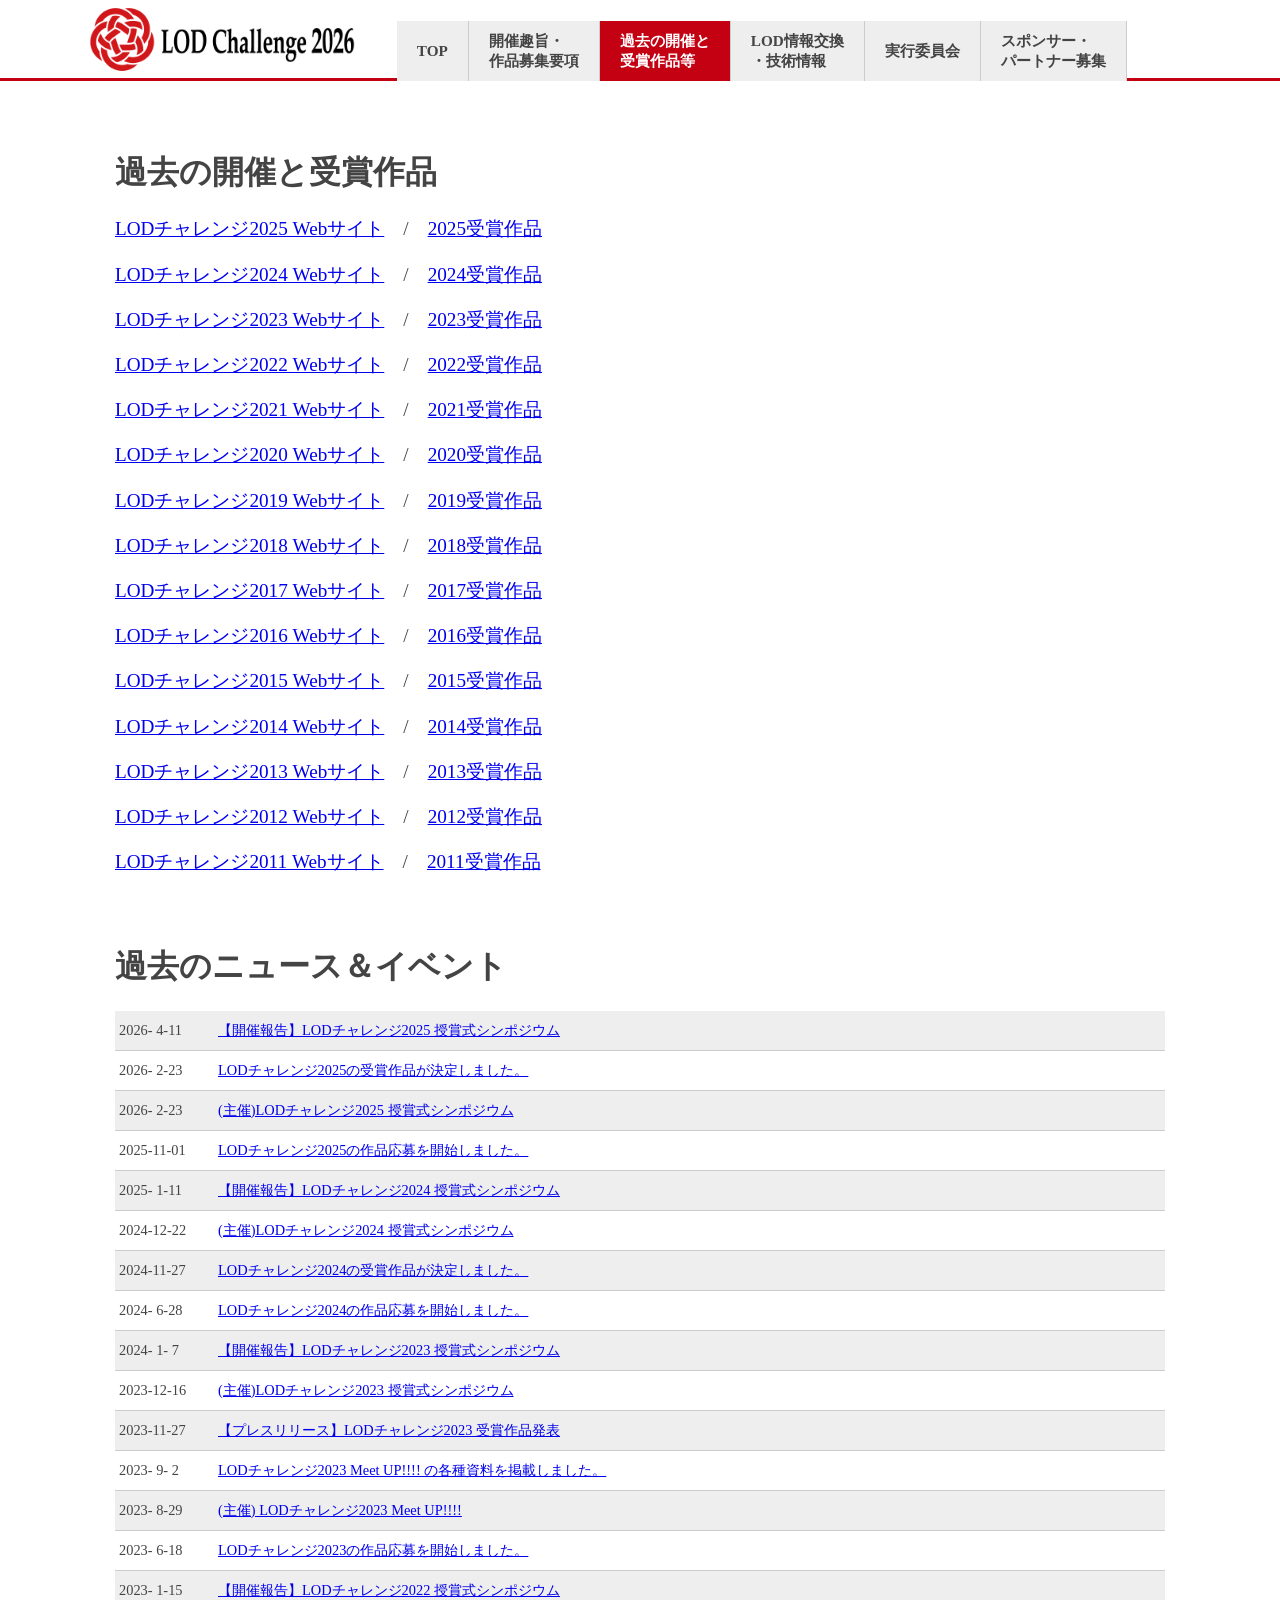
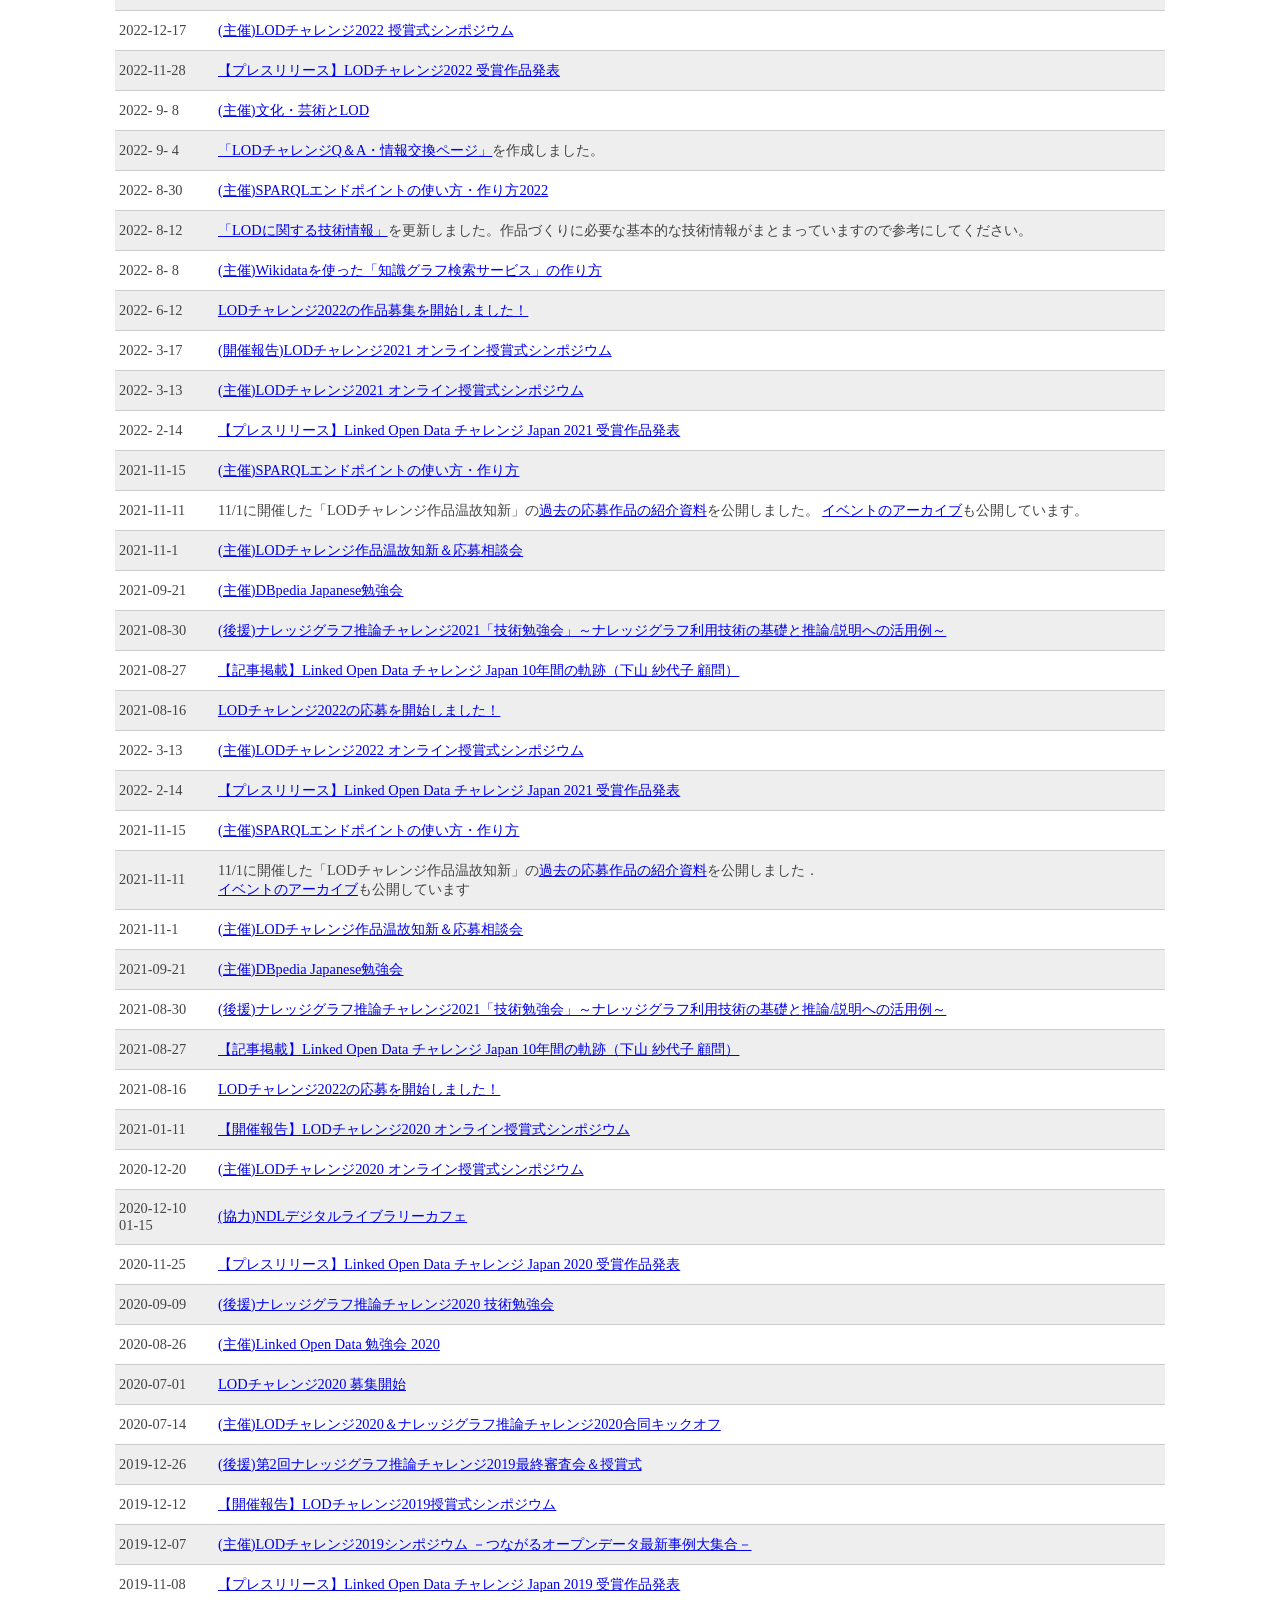
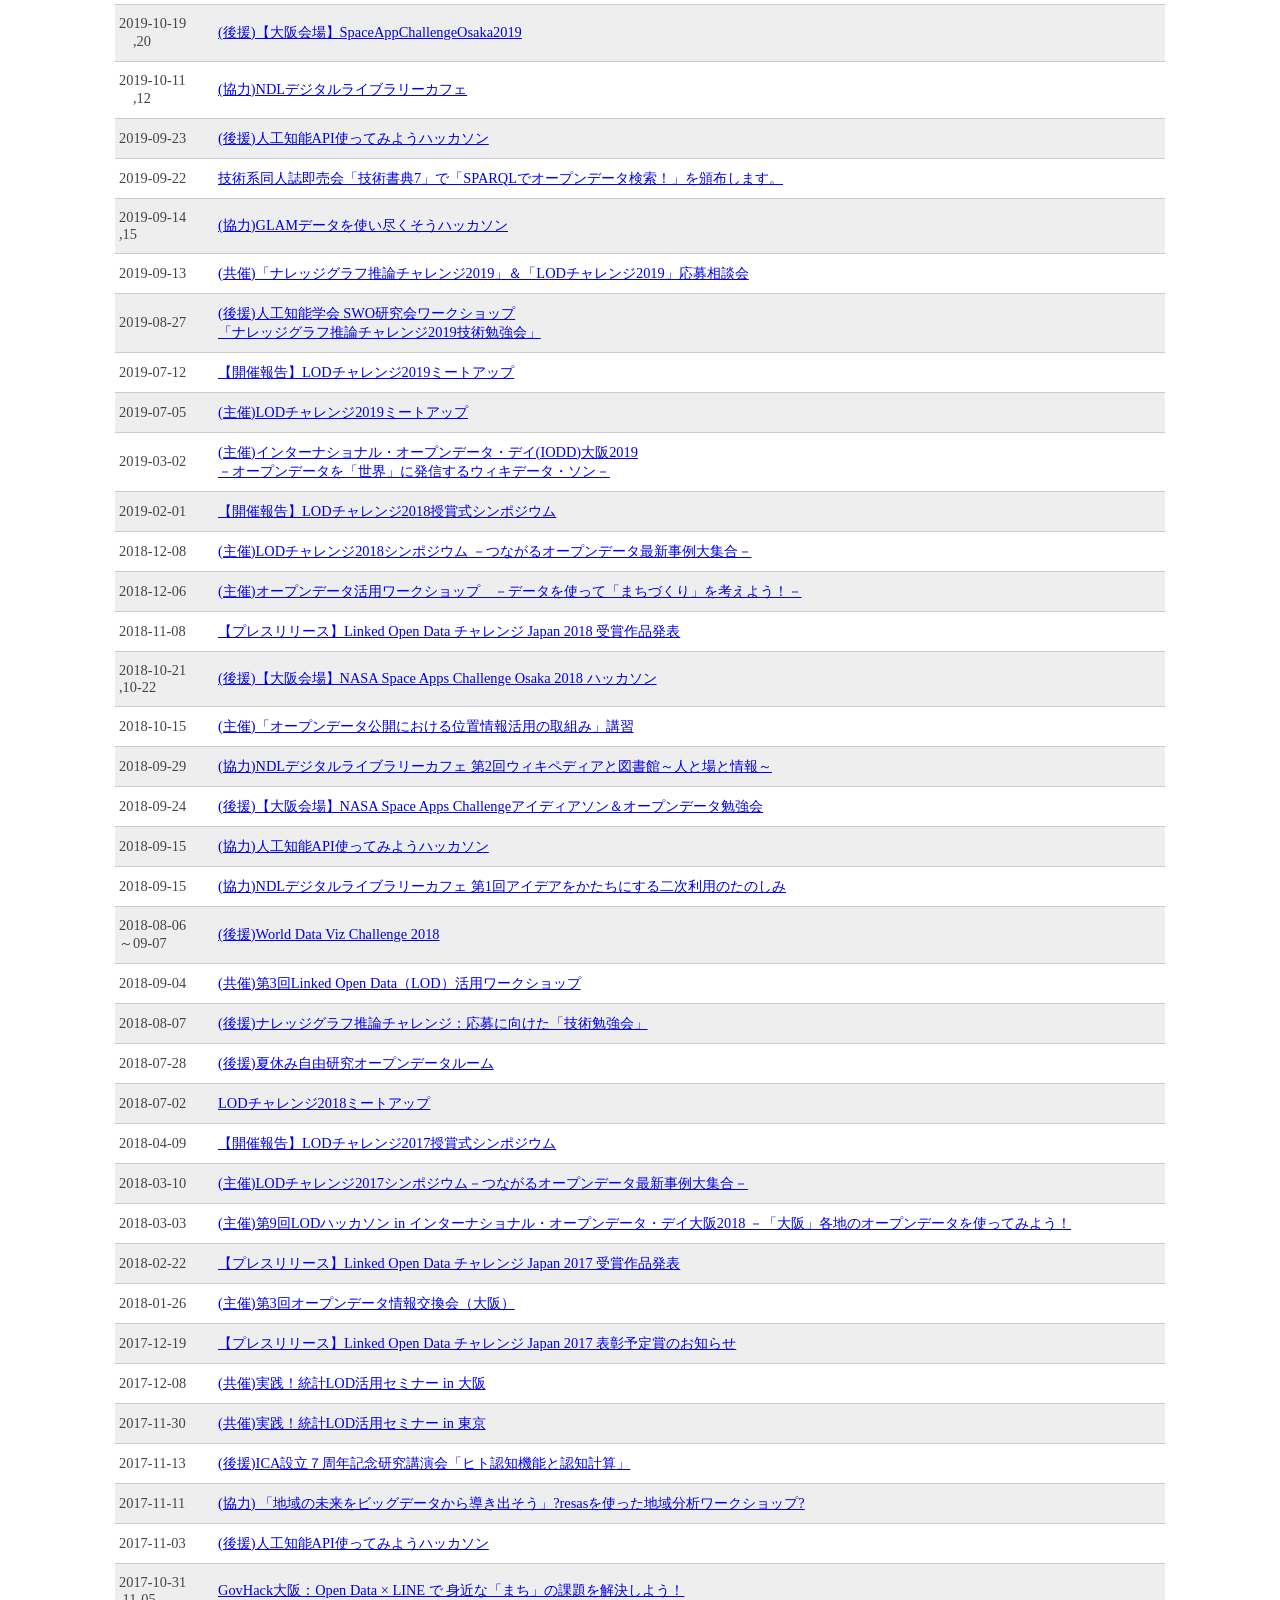
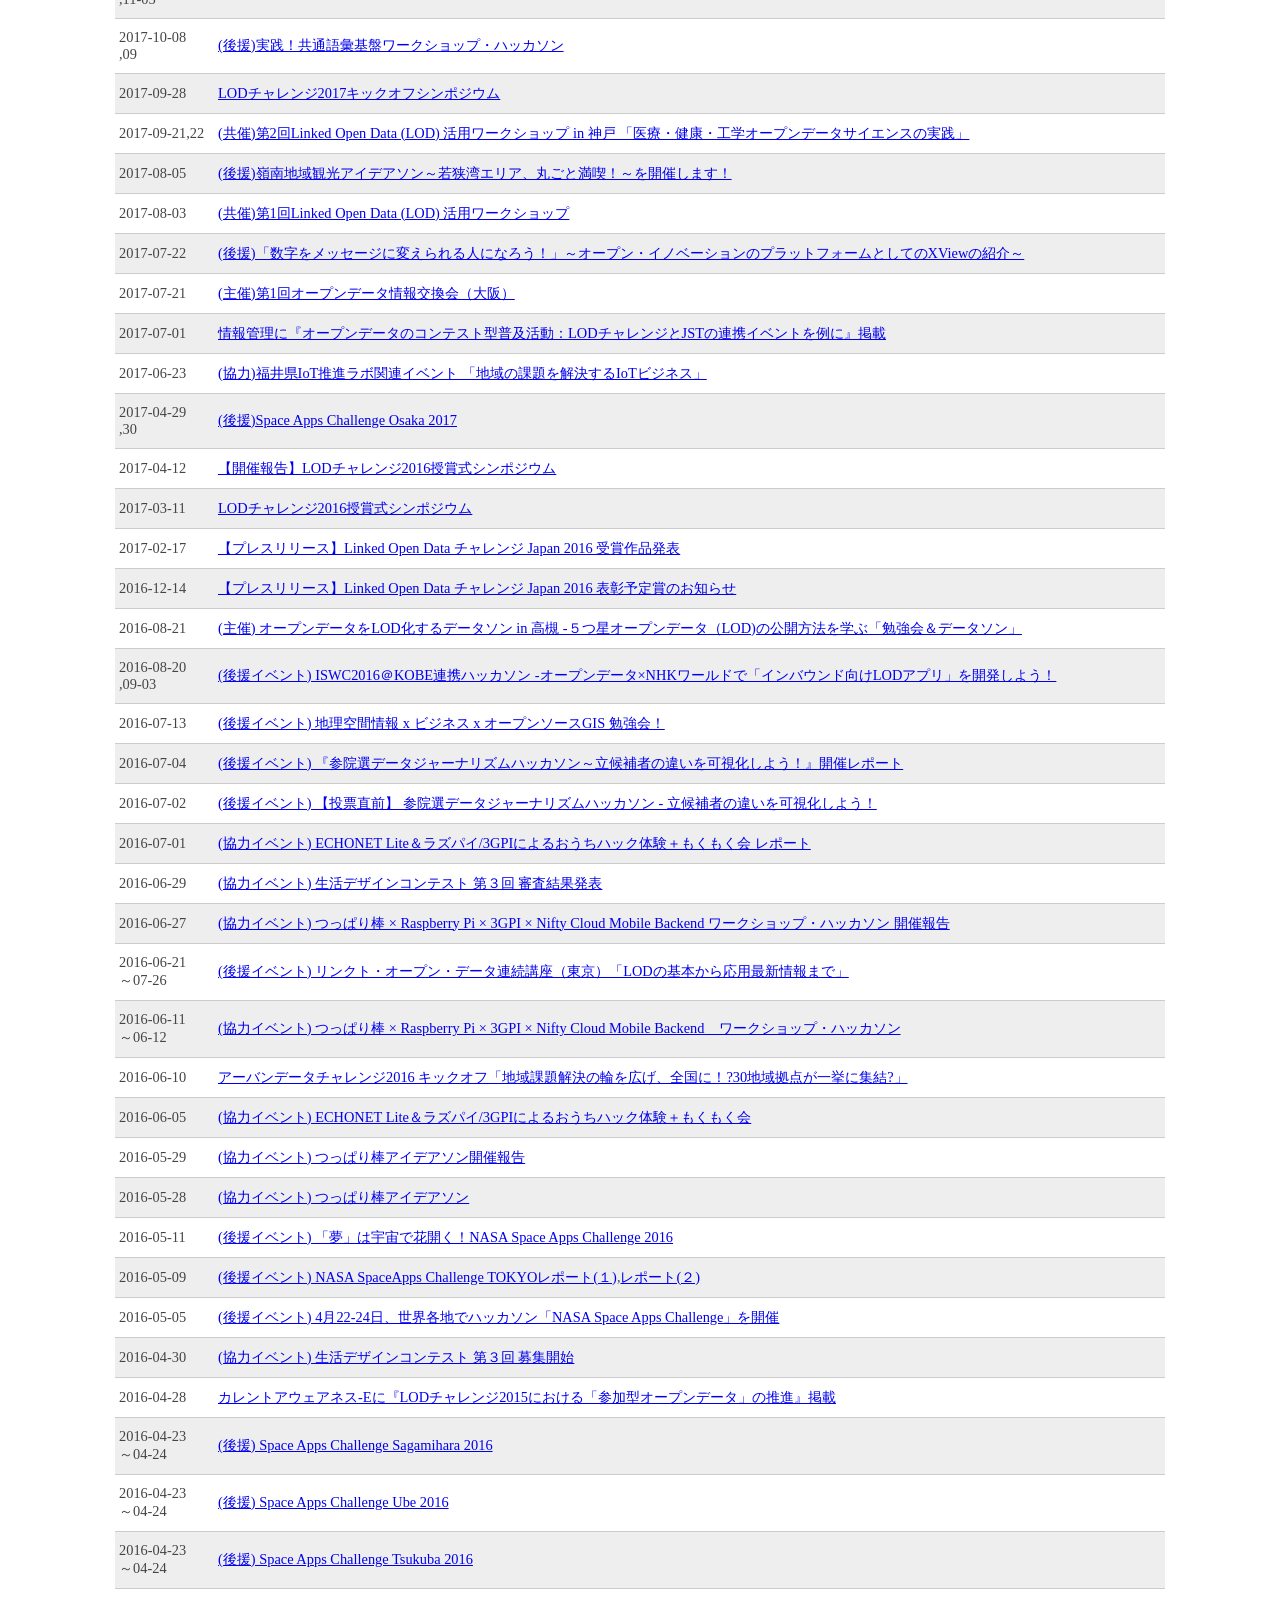
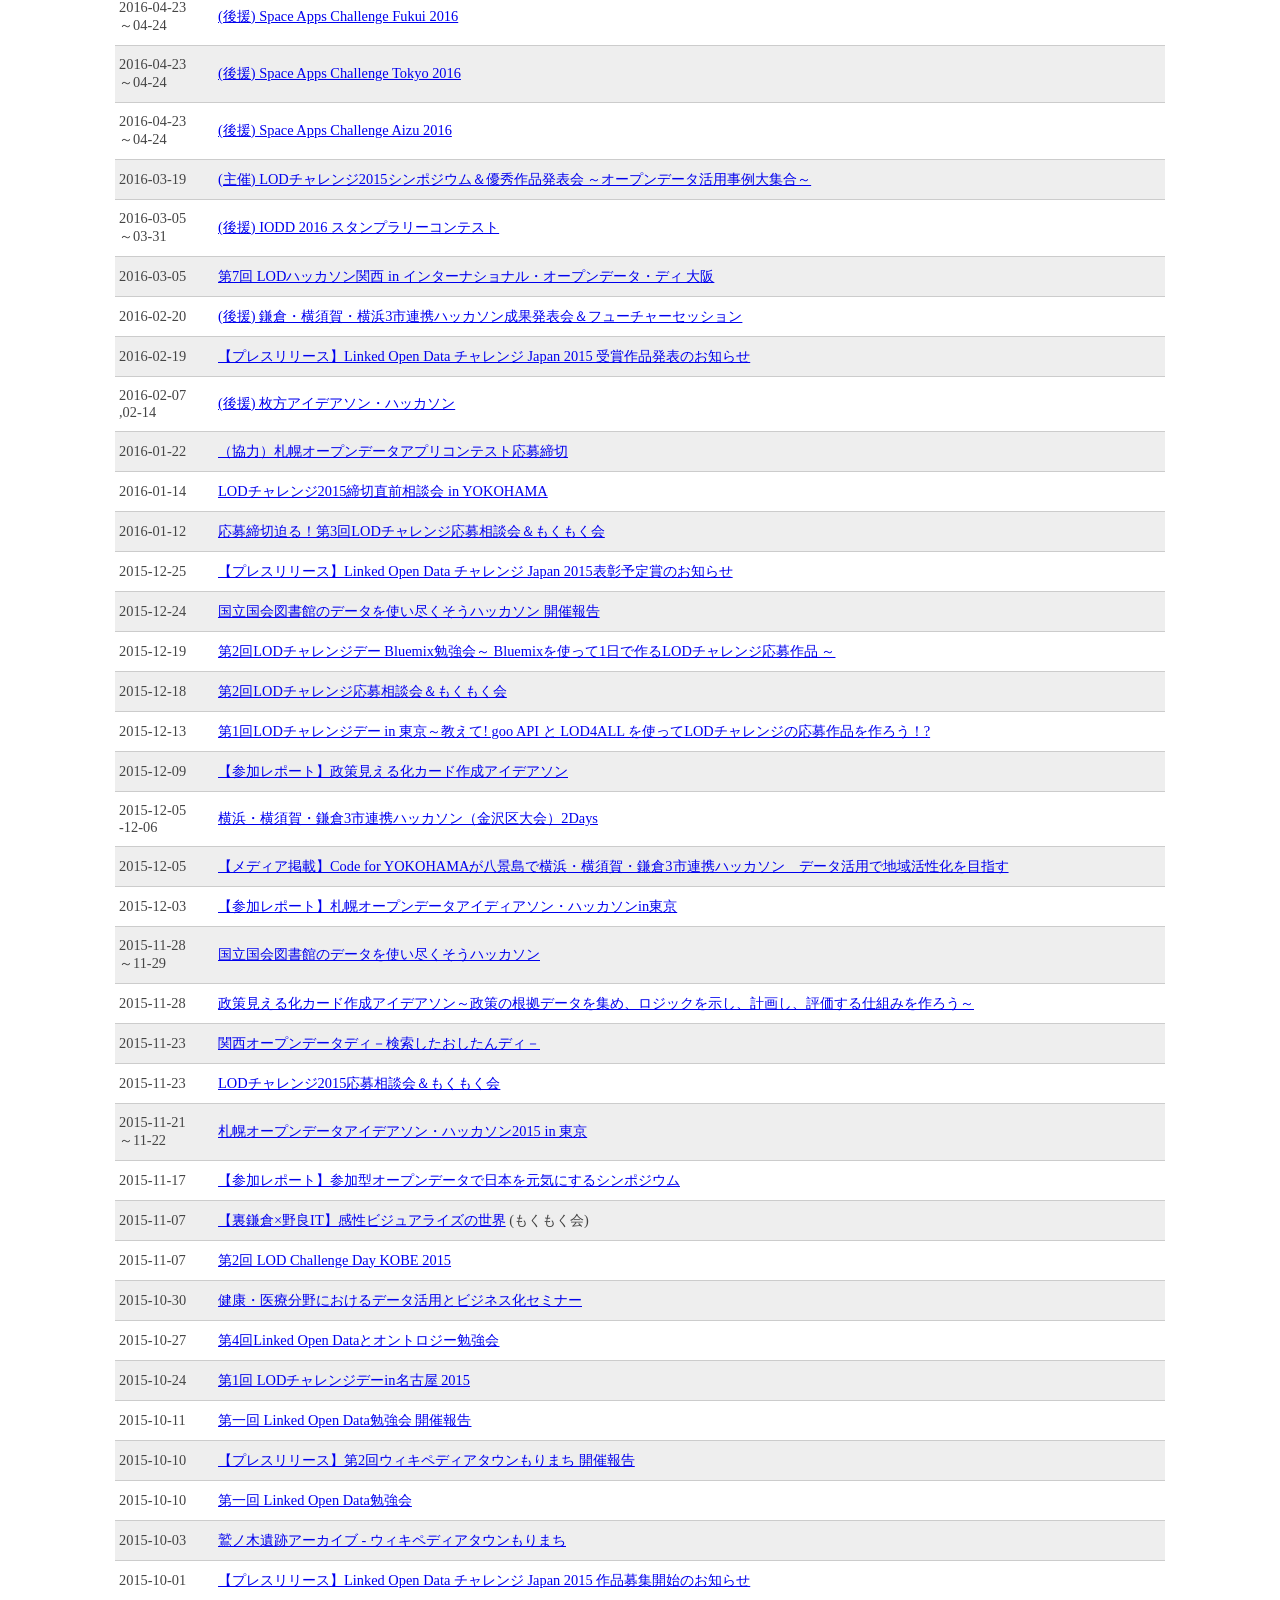
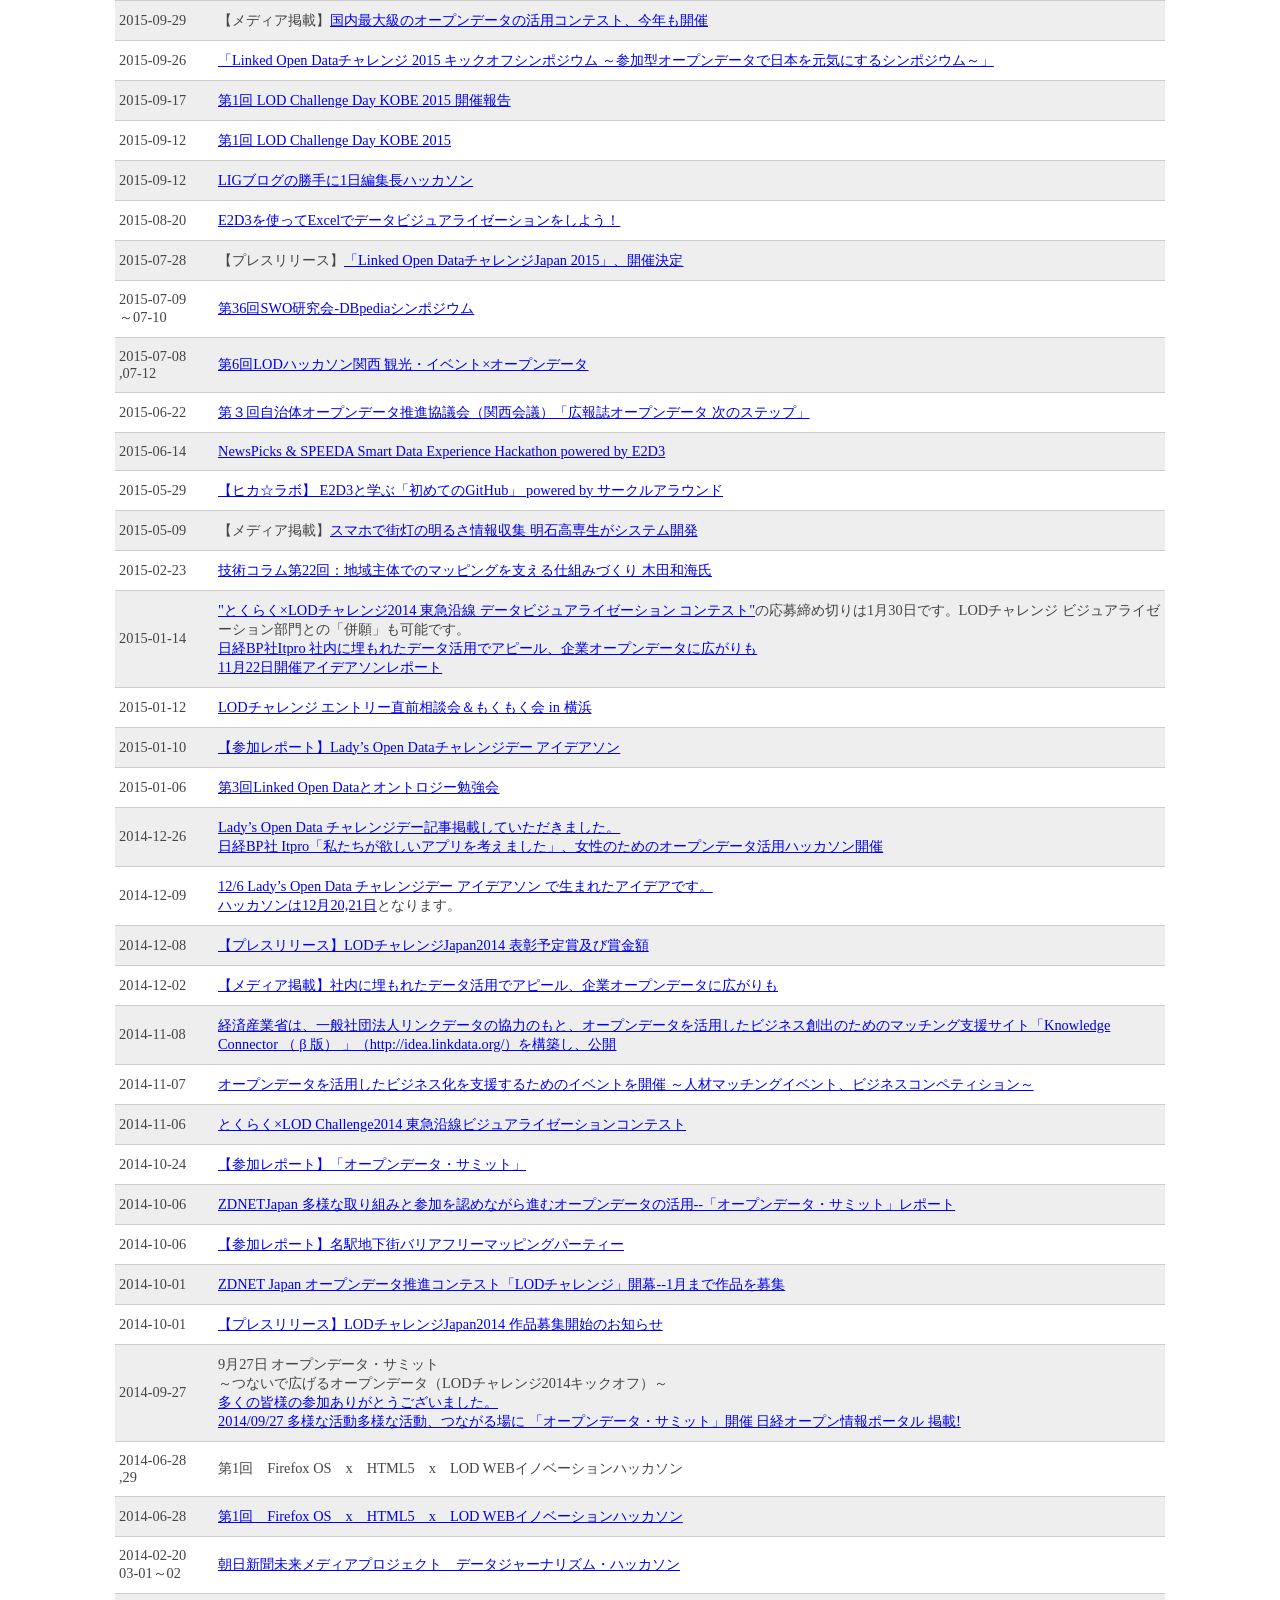
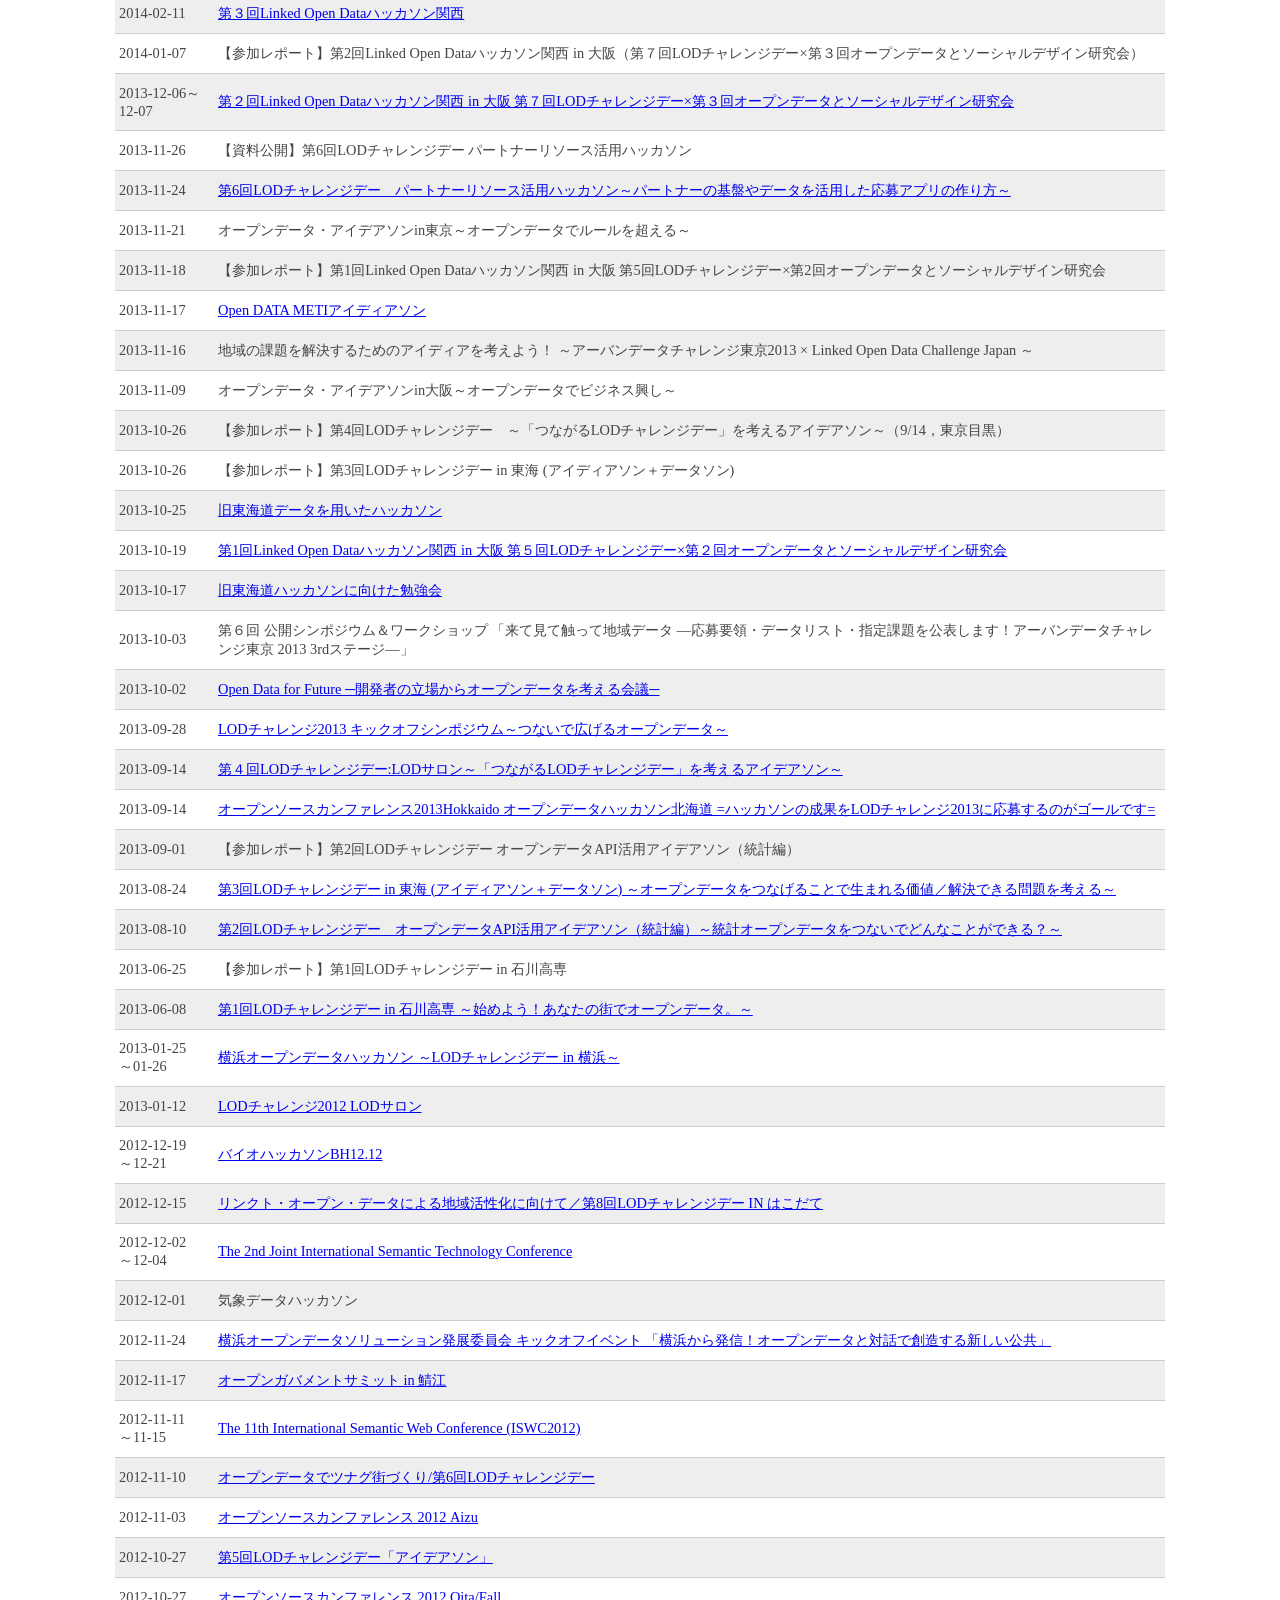
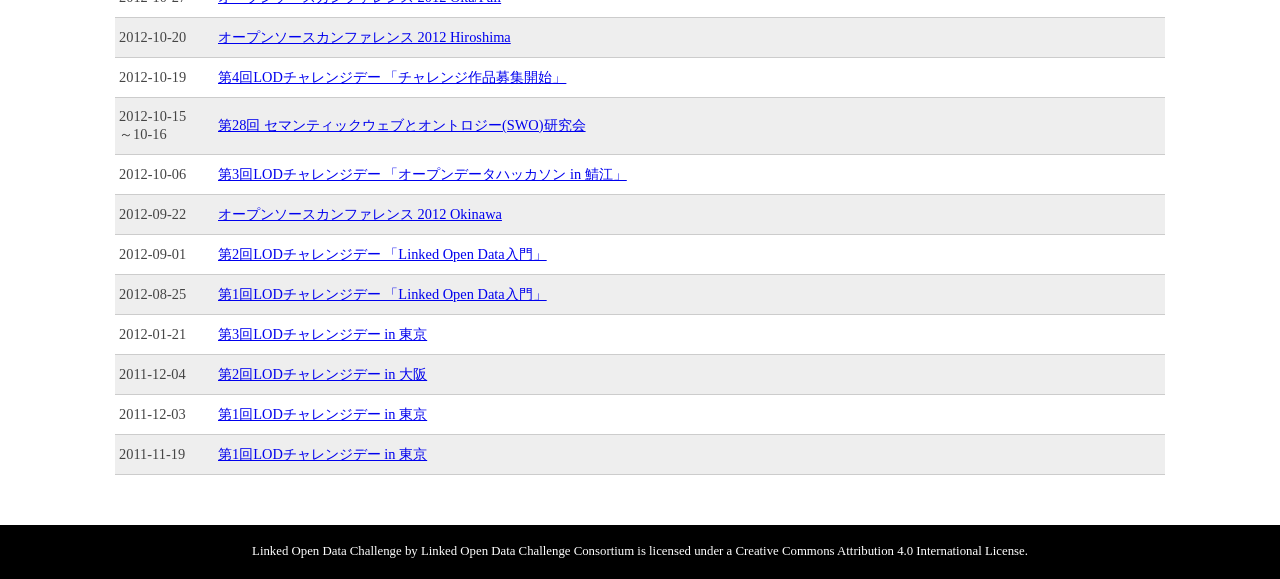
<file: docs/previous.html>
<!DOCTYPE html>
<html>
<head>
<meta http-equiv="Content-Type" content="text/html; charset=utf-8" />
<meta name="viewport" content="width=device-width,initial-scale=1.0,minimum-scale=1.0" />
<meta name="keywords" content="Linked Open Data Challenge 2026,LODチャレンジ2026,LODチャレンジ,Linked Open Data, LOD,オープンデータ,Open Data,Semantic Web,Ontology,人工知能,AI,ビッグデータ,データサイエンス,コンテスト,artificial intelligence" />
<meta name="description" content="Linked Open Data Challenge 2026 (LODチャレンジ2026)" />
<meta http-equiv="Content-Language" content="ja" />
<meta http-equiv="Content-Script-Type" content="text/javascript" />
<meta http-equiv="Content-Style-Type" content="text/css" />
<meta http-equiv="imagetoolbar" content="no" />
<!--OGP設定-->
<meta property="og:site_name" content="LODチャレンジ2026" />
<meta property="og:title" content="LODチャレンジ2026" />
<meta property="og:url" content="https://2026.lodc.jp/" />
<meta property="og:image" content="https://2026.lodc.jp/images/logo_img/2026_sns_share_img2.jpg" />
<meta property="og:description" content="LODチャレンジ2026 応募期間：2026.09.01～2027.01.05" />
<meta property="og:type" content="website" />

<!--Twitter Card設定-->
<meta name="twitter:card" content="summary_large_image">
<meta name="twitter:site" content="@LodJapan">
<meta name="twitter:creator" content="@LodJapan">
<meta name="twitter:title" content="LODチャレンジ2026">
<meta name="twitter:description" content="LODチャレンジ2026 応募期間：2026.09.01～2027.01.05">
<meta name="twitter:image:src" content="https://2026.lodc.jp/images/logo_img/2026_sns_share_img2.jpg">
<link rel="canonical" href="https://2026.lodc.jp/" />
<link href="./css/index.css" rel="stylesheet" type="text/css" media="all" />
<link rel="icon" href="https://2026.lodc.jp/favicon.ico"> <!-- ファビコン -->
<link rel="apple-touch-icon" sizes="180x180" href="https://2026.lodc.jp/apple-touch-icon.png"> <!-- スマホ用アイコン -->

<title>過去の開催と受賞作品 | LODチャレンジ</title>
</head>
<body>

<!------------------------------------ ここからヘッダーコンテンツ ---------------------------------->
<div id="headerContentsFrame">
<a href="./"><img id="headerLogoImg" src="./images/logo_img/top_logo.png"></a>
<ul id="navMenu">
	<li><a href="./">TOP</a></li>
	<li><a href="./entry.html">開催趣旨・<br>作品募集要項</a></li>
	<li><a href="./previous.html" id="current">過去の開催と<br>受賞作品等</a></li>
	<li><a href="./technical_issue.html">LOD情報交換<br>・技術情報</a></li>
	<li><a href="./committee.html">実行委員会</a></li>
	<li><a href="./sponsor_partner.html">スポンサー・<br>パートナー募集</a></li>
</ul>
</div>
<hr class="borderLine" />
<!------------------------------------ ここからメインコンテンツ ---------------------------------->
<div class="mainContentsFrame">
<h1>過去の開催と受賞作品</h1>

	<p class="previousCallenge"><a href="https://2025.lodc.jp/">LODチャレンジ2025 Webサイト</a>　/　<a href="https://2025.lodc.jp/awardSymposium2025Report.html">2025受賞作品</a></p>
	<p class="previousCallenge"><a href="https://2024.lodc.jp/">LODチャレンジ2024 Webサイト</a>　/　<a href="https://2024.lodc.jp/awardSymposium2024Report.html">2024受賞作品</a></p>
	<p class="previousCallenge"><a href="https://2023.lodc.jp/">LODチャレンジ2023 Webサイト</a>　/　<a href="https://2023.lodc.jp/awardSymposium2023Report.html">2023受賞作品</a></p>
	<p class="previousCallenge"><a href="https://2022.lodc.jp/">LODチャレンジ2022 Webサイト</a>　/　<a href="https://2022.lodc.jp/awardSymposium2022Report.html">2022受賞作品</a></p>
	<p class="previousCallenge"><a href="https://2021.lodc.jp/">LODチャレンジ2021 Webサイト</a>　/　<a href="https://2021.lodc.jp/awardSymposium2021Report.html">2021受賞作品</a></p>
	<p class="previousCallenge"><a href="https://2020.lodc.jp/">LODチャレンジ2020 Webサイト</a>　/　<a href="https://2020.lodc.jp/awardSymposium2020Report.html">2020受賞作品</a></p>
	<p class="previousCallenge"><a href="https://2019.lodc.jp/">LODチャレンジ2019 Webサイト</a>　/　<a href="https://2019.lodc.jp/archives/2019/awardCeremony2019.html">2019受賞作品</a></p>
	<p class="previousCallenge"><a href="https://2018.lodc.jp/">LODチャレンジ2018 Webサイト</a>　/　<a href="https://2019.lodc.jp/archives/2018/awardCeremony.html">2018受賞作品</a></p>
	<p class="previousCallenge"><a href="https://2017.lodc.jp/">LODチャレンジ2017 Webサイト</a>　/　<a href="https://2019.lodc.jp/archives/2017/awardCeremony.html">2017受賞作品</a></p>
	<p class="previousCallenge"><a href="https://2016.lodc.jp/">LODチャレンジ2016 Webサイト</a>　/　<a href="https://2019.lodc.jp/archives/2016/awardCeremony.html">2016受賞作品</a></p>
	<p class="previousCallenge"><a href="https://www.lodc.jp/challenge2015/">LODチャレンジ2015 Webサイト</a>　/　<a href="https://www.lodc.jp/challenge2015/blog/2016-02-19/HPC-index.html">2015受賞作品</a></p>
	<p class="previousCallenge"><a href="https://www.lodc.jp/challenge2014/">LODチャレンジ2014 Webサイト</a>　/　<a href="https://www.lodc.jp/blog/p_2647.html">2014受賞作品</a></p>
	<p class="previousCallenge"><a href="https://www.lodc.jp/challenge2013/">LODチャレンジ2013 Webサイト</a>　/　<a href="https://www.lodc.jp/blog/p_2109.html">2013受賞作品</a></p>
	<p class="previousCallenge"><a href="https://www.lodc.jp/challenge2012/">LODチャレンジ2012 Webサイト</a>　/　<a href="https://www.lodc.jp/blog/p_1071.html">2012受賞作品</a></p>
	<p class="previousCallenge"><a href="https://www.lodc.jp/challenge2011/">LODチャレンジ2011 Webサイト</a>　/　<a href="https://www.lodc.jp/challenge2011/result2011.html">2011受賞作品</a></p>

<h1 id="news_event">過去のニュース＆イベント</h1>
<table class="newsTable">
		<tr>
		<th>2026- 4-11</th>
		<td><a href="https://2025.lodc.jp/awardSymposium2025Report.html">【開催報告】LODチャレンジ2025 授賞式シンポジウム</a></td></tr>
		<th>2026- 2-23</th>
		<td><a href="https://2025.lodc.jp/awardPressRelease2025.html">LODチャレンジ2025の受賞作品が決定しました。</a></td></tr>
		<tr><th>2026- 2-23</th>
		<td><a href="https://lodc2025awards.peatix.com/">(主催)LODチャレンジ2025 授賞式シンポジウム</a></td></tr>
		<tr><th>2025-11-01</th>
		<td><a href="https://2025.lodc.jp/entry.html">LODチャレンジ2025の作品応募を開始しました。</a></td></tr>
		<tr><th>2025- 1-11</th>
		<td><a href="https://2024.lodc.jp/awardSymposium2024Report.html">【開催報告】LODチャレンジ2024 授賞式シンポジウム</a></td></tr>
		<tr><th>2024-12-22</th>
		<td><a href="https://lodc2024awards.peatix.com/">(主催)LODチャレンジ2024 授賞式シンポジウム</a></td></tr>
		<tr><th>2024-11-27</th>
		<td><a href="https://2024.lodc.jp/awardPressRelease2024.html">LODチャレンジ2024の受賞作品が決定しました。</a></td></tr>
		<tr><th>2024- 6-28</th>
		<td><a href="https://2024.lodc.jp/entry.html">LODチャレンジ2024の作品応募を開始しました。</a></td></tr>
		<tr><th>2024- 1- 7</th>
		<td><a href="https://2023.lodc.jp/awardSymposium2023Report.html">【開催報告】LODチャレンジ2023 授賞式シンポジウム</a></td></tr>
		<tr><th>2023-12-16</th>
		<td><a href="https://lodc2023awards.peatix.com/">(主催)LODチャレンジ2023 授賞式シンポジウム</a></td></tr>
		<tr><th>2023-11-27</th>
		<td><a href="https://2023.lodc.jp/awardPressRelease2023.html">【プレスリリース】LODチャレンジ2023 受賞作品発表</a></td></tr>
		<tr><th>2023- 9- 2</th>
		<td><a href="https://2023.lodc.jp/technical_issue.html">LODチャレンジ2023 Meet UP!!!! の各種資料を掲載しました。</a></td></tr>
		<tr><th>2023- 8-29</th>
		<td><a href="https://lodc2023mu.peatix.com/">(主催) LODチャレンジ2023 Meet UP!!!!</a></td></tr>
		<tr><th>2023- 6-18</th>
		<td><a href="https://2023.lodc.jp/entry.html">LODチャレンジ2023の作品応募を開始しました。</a></td></tr>
		<tr><th>2023- 1-15</th>
		<td><a href="https://2022.lodc.jp/awardSymposium2022Report.html">【開催報告】LODチャレンジ2022 授賞式シンポジウム</a></td></tr>
		<tr><th>2022-12-17</th>
		<td><a href="https://lodc2022awards.peatix.com/">(主催)LODチャレンジ2022 授賞式シンポジウム</a></td></tr>
		<tr><th>2022-11-28</th>
		<td><a href="https://2022.lodc.jp/awardPressRelease2022.html">【プレスリリース】LODチャレンジ2022 受賞作品発表</a></td></tr>
		<tr><th>2022- 9- 8</th>
		<td><a href="https://lodc2022culture-art.peatix.com/">(主催)文化・芸術とLOD</a></td></tr>
		<tr><th>2022- 9- 4</th>
		<td><a href="https://2022.lodc.jp/technical_issue.html">「LODチャレンジQ＆A・情報交換ページ」</a>を作成しました。</td></tr>
		<tr><th>2022- 8-30</th>
		<td><a href="https://lodc2022sparql.peatix.com/">(主催)SPARQLエンドポイントの使い方・作り方2022</a></td></tr>
		<tr><th>2022- 8-12</th>
		<td><a href="https://2022.lodc.jp/technical_issue.html">「LODに関する技術情報」</a>を更新しました。作品づくりに必要な基本的な技術情報がまとまっていますので参考にしてください。</td></tr>
		<tr><th>2022- 8- 8</th>
		<td><a href="https://lodc2022wds.peatix.com/">(主催)Wikidataを使った「知識グラフ検索サービス」の作り方</a></td></tr>
		<tr><th>2022- 6-12</th>
		<td><a href="https://2022.lodc.jp//entry.html">LODチャレンジ2022の作品募集を開始しました！</a></td></tr>
		<tr><th>2022- 3-17</th>
		<td><a href="https://2021.lodc.jp/awardSymposium2021Report.html">(開催報告)LODチャレンジ2021 オンライン授賞式シンポジウム</a></td></tr>
		<tr><th>2022- 3-13</th>
		<td><a href="https://2021.lodc.jp/awardSymposium2021.html">(主催)LODチャレンジ2021 オンライン授賞式シンポジウム</a></td></tr>
		<tr><th>2022- 2-14</th>
		<td><a href="https://2021.lodc.jp/awardPressRelease2021.html">【プレスリリース】Linked Open Data チャレンジ Japan 2021 受賞作品発表 </a></a></td></tr>
		<tr><th>2021-11-15</th>
		<td><a href="https://lodc2021sparql.peatix.com/">(主催)SPARQLエンドポイントの使い方・作り方</a></td></tr>
		<tr><th>2021-11-11</th>
		<td>11/1に開催した「LODチャレンジ作品温故知新」の<a href="doc/LODC2021_1101lodc-works.pdf" target="_blank">過去の応募作品の紹介資料</a>を公開しました。
		<a href="https://youtu.be/D0eEmG5cJGc" target="_blank">イベントのアーカイブ</a>も公開しています。</td></tr>
		<tr><th>2021-11-1</th>
		<td><a href="https://lodc2021ws.peatix.com/">(主催)LODチャレンジ作品温故知新＆応募相談会</a></td></tr>
		<tr><th>2021-09-21</th>
		<td><a href="http://ptix.at/eCbGSM">(主催)DBpedia Japanese勉強会</a></td></tr>
		<tr><th>2021-08-30</th>
		<td><a href="https://kgrc2021ws.peatix.com/">(後援)ナレッジグラフ推論チャレンジ2021「技術勉強会」～ナレッジグラフ利用技術の基礎と推論/説明への活用例～</a></td></tr>
		<tr><th>2021-08-27</th>
		<td><a href="https://mediag.bunka.go.jp/article/article-17901/">【記事掲載】Linked Open Data チャレンジ Japan 10年間の軌跡（下山 紗代子 顧問）</a></td></tr>
		<tr><th>2021-08-16</th>
		<td><a href="https://2021.lodc.jp/entry.html">LODチャレンジ2022の応募を開始しました！</a></td></tr>
		<tr><th>2022- 3-13</th>
		<td><a href="https://2021.lodc.jp/awardSymposium2021.html">(主催)LODチャレンジ2022 オンライン授賞式シンポジウム</a></td></tr>
		<tr><th>2022- 2-14</th>
		<td><a href="https://2021.lodc.jp/awardPressRelease2021.html">【プレスリリース】Linked Open Data チャレンジ Japan 2021 受賞作品発表 </a></a></td></tr>
		<tr><th>2021-11-15</th>
		<td><a href="https://lodc2021sparql.peatix.com/">(主催)SPARQLエンドポイントの使い方・作り方</a></td></tr>
		<tr><th>2021-11-11</th>
		<td>11/1に開催した「LODチャレンジ作品温故知新」の<a href="doc/LODC2021_1101lodc-works.pdf" target="_blank">過去の応募作品の紹介資料</a>を公開しました．<br><a href="https://youtu.be/D0eEmG5cJGc" target="_blank">イベントのアーカイブ</a>も公開しています</td></tr>
		<tr><th>2021-11-1</th>
		<td><a href="https://lodc2021ws.peatix.com/">(主催)LODチャレンジ作品温故知新＆応募相談会</a></td></tr>
		<tr><th>2021-09-21</th>
		<td><a href="http://ptix.at/eCbGSM">(主催)DBpedia Japanese勉強会</a></td></tr>
		<tr><th>2021-08-30</th>
		<td><a href="https://kgrc2021ws.peatix.com/">(後援)ナレッジグラフ推論チャレンジ2021「技術勉強会」～ナレッジグラフ利用技術の基礎と推論/説明への活用例～</a></td></tr>
		<tr><th>2021-08-27</th>
		<td><a href="https://mediag.bunka.go.jp/article/article-17901/">【記事掲載】Linked Open Data チャレンジ Japan 10年間の軌跡（下山 紗代子 顧問）</a></td></tr>
		<tr><th>2021-08-16</th>
		<td><a href="https://2021.lodc.jp/entry.html">LODチャレンジ2022の応募を開始しました！</a></td></tr>
		<tr><th>2021-01-11</th>
		<td><a href="https://2020.lodc.jp/awardSymposium2020Report.html">【開催報告】LODチャレンジ2020 オンライン授賞式シンポジウム</a></td></tr>
		<tr><th>2020-12-20</th>
		<td><a href="https://2020.lodc.jp/awardSymposium2020.html">(主催)LODチャレンジ2020 オンライン授賞式シンポジウム</a></td></tr>
		<tr><th>2020-12-10<br>01-15</th>
		<td><a href="https://lab.ndl.go.jp/event/digicafe2020/">(協力)NDLデジタルライブラリーカフェ</a></td></tr>
		<tr><th>2020-11-25</th>
		<td><a href="https://2020.lodc.jp/awardPressRelease2020.html">【プレスリリース】Linked Open Data チャレンジ Japan 2020 受賞作品発表 </a></a></td></tr>
		<tr><th>2020-09-09</th>
		<td><a href="https://kgrc2020ws.peatix.com/">(後援)ナレッジグラフ推論チャレンジ2020 技術勉強会</a></td></tr>
		<tr><th>2020-08-26</th>
		<td><a href="https://peatix.com/event/1579361/">(主催)Linked Open Data 勉強会 2020</a></td></tr>
		<tr><th>2020-07-01</th>
		<td><a href="https://2020.lodc.jp/kickoff2020.html">LODチャレンジ2020 募集開始</a></a></td></tr>
		<tr><th>2020-07-14</th>
		<td><a href="https://lodc-kgrc2020.peatix.com/">(主催)LODチャレンジ2020＆ナレッジグラフ推論チャレンジ2020合同キックオフ</a></td></tr>
		<tr><th>2019-12-26</th>
		<td><a href="https://kgrc2019.peatix.com/">(後援)第2回ナレッジグラフ推論チャレンジ2019最終審査会＆授賞式 </a></td></tr>
		<tr><th>2019-12-12</th>
		<td><a href="https://2019.lodc.jp/archives/2019/awardCeremony2019.html">【開催報告】LODチャレンジ2019授賞式シンポジウム</a></td></tr>
		<tr><th>2019-12-07</th>
		<td><a href="https://lodc2019.peatix.com/">(主催)LODチャレンジ2019シンポジウム －つながるオープンデータ最新事例大集合－ </a></td></tr>
		<tr><th>2019-11-08</th>
		<td><a href="https://2019.lodc.jp/archives/2019/pressRelease2019.html">【プレスリリース】Linked Open Data チャレンジ Japan 2019 受賞作品発表 </a></td></tr>
		<tr><th>2019-10-19<br>　,20</th>
		<td><a href="https://spaceappsjapan.connpass.com/event/147742/"  target="_blank">(後援)【大阪会場】SpaceAppChallengeOsaka2019</a></td></tr>
		<tr><th>2019-10-11<br>　,12</th>
		<td><a href="https://lab.ndl.go.jp/cms/digicafe2019"  target="_blank">(協力)NDLデジタルライブラリーカフェ</a></td></tr>
		<tr><th>2019-09-23</th>
		<td><a href="https://metadata.co.jp/blog/2019/09/06/1835"  target="_blank">(後援)人工知能API使ってみようハッカソン</a></td></tr>
		<tr><th>2019-09-22</th>
		<td><a href="http://wp.lodosaka.jp/news/%e6%8a%80%e8%a1%93%e7%b3%bb%e5%90%8c%e4%ba%ba%e8%aa%8c%e5%8d%b3%e5%a3%b2%e4%bc%9a%e3%80%8c%e6%8a%80%e8%a1%93%e6%9b%b8%e5%85%b87%e3%80%8d%e3%81%a7%e3%80%8csparql%e3%81%a7%e3%82%aa%e3%83%bc%e3%83%97/">技術系同人誌即売会「技術書典7」で「SPARQLでオープンデータ検索！」を頒布します。</a></td></tr>
		<tr><th>2019-09-14<br> ,15</th>
		<td><a href="https://lab.ndl.go.jp/cms/hack2019"  target="_blank">(協力)GLAMデータを使い尽くそうハッカソン</a></td></tr>
		<tr><th>2019-09-13</th>
		<td><a href="https://kgrc-lodc2019.peatix.com/"  target="_blank">(共催)「ナレッジグラフ推論チャレンジ2019」＆「LODチャレンジ2019」応募相談会</a></td></tr>
		<tr><th>2019-08-27</th>
		<td><a href="https://kgrc2019ws.peatix.com/"  target="_blank">(後援)人工知能学会 SWO研究会ワークショップ<br>「ナレッジグラフ推論チャレンジ2019技術勉強会」</a></td></tr>
		<tr><th>2019-07-12</th>
		<td><a href="https://2019.lodc.jp/archives/2019/meetup.html">【開催報告】LODチャレンジ2019ミートアップ</a></td></tr>
		<tr><th>2019-07-05</th>
		<td><a href="https://lodc2019meetup.peatix.com/" target="_blank">(主催)LODチャレンジ2019ミートアップ</a></td></tr>
		<tr><th>2019-03-02</th>
		<td><a href="https://iodd2019osaka.peatix.com" target="_blank">(主催)インターナショナル・オープンデータ・デイ(IODD)大阪2019<br>－オープンデータを「世界」に発信するウィキデータ・ソン－</a></td></tr>
		<tr><th>2019-02-01</th>
		<td><a href="http://lodc.jp/2015/concrete5/blog/lod2018award" title="">【開催報告】LODチャレンジ2018授賞式シンポジウム</a></td></tr>
		<tr><th>2018-12-08</th>
		<td><a href="https://lodc2018.peatix.com/" target="_blank">(主催)LODチャレンジ2018シンポジウム －つながるオープンデータ最新事例大集合－</a></td></tr>
		<tr><th>2018-12-06</th>
		<td><a href="https://opendata-ws-osaka.peatix.com/" target="_blank">(主催)オープンデータ活用ワークショップ　－データを使って「まちづくり」を考えよう！－</a></td></tr>
		<tr><th>2018-11-08</th>
		<td><a href="http://lodc.jp/2015/concrete5/blog/2018-11-08" title="">【プレスリリース】Linked Open Data チャレンジ Japan 2018 受賞作品発表</a></td></tr>
		<tr><th>2018-10-21<br>,10-22</th>
		<td><a href="https://spaceappsjapan.connpass.com/event/101901/" target="_blank">(後援)【大阪会場】NASA Space Apps Challenge Osaka 2018 ハッカソン</a></td></tr>
		<tr><th>2018-10-15</th>
		<td><a href="https://gis-opendata-osaka.peatix.com" target="_blank">(主催)「オープンデータ公開における位置情報活用の取組み」講習</a></td></tr>
		<tr><th>2018-09-29</th>
		<td><a href="https://lab.ndl.go.jp/cms/node/79" target="_blank" title="">(協力)NDLデジタルライブラリーカフェ 第2回ウィキペディアと図書館～人と場と情報～</a></td></tr>
		<tr><th>2018-09-24</th>
		<td><a href="https://spaceappsjapan.connpass.com/event/98584/" target="_blank">(後援)【大阪会場】NASA Space Apps Challengeアイディアソン＆オープンデータ勉強会</a></td></tr>
		<tr><th>2018-09-15</th>
		<td><a href="https://connpass.com/event/99528/" target="_blank" title="">(協力)人工知能API使ってみようハッカソン</a></td></tr>
		<tr><th>2018-09-15</th>
		<td><a href="https://lab.ndl.go.jp/cms/node/79" target="_blank" title="">(協力)NDLデジタルライブラリーカフェ 第1回アイデアをかたちにする二次利用のたのしみ</a></td></tr>
		<tr><th>2018-08-06<br>～09-07</th>
		<td><a href="http://kobe-barcelona.net/" target="_blank">(後援)World Data Viz Challenge 2018</a></td></tr>
		<tr><th>2018-09-04</th>
		<td><a href="https://lod-ws3.peatix.com/" target="_blank" title="">(共催)第3回Linked Open Data（LOD）活用ワークショップ</a></td></tr>
		<tr><th>2018-08-07</th>
		<td><a href="http://challenge.knowledge-graph.jp/event20180807.html" target="_blank" title="">(後援)ナレッジグラフ推論チャレンジ：応募に向けた「技術勉強会」</a></td></tr>
		<tr><th>2018-07-28</th>
		<td><a href="http://2018.lodc.jp/doc/kappara20180728.jpg" target="_blank">(後援)夏休み自由研究オープンデータルーム</a></td></tr>
		<tr><th>2018-07-02</th>
		<td><a href="https://lodc2018meetup.peatix.com/" target="_blank" title="">LODチャレンジ2018ミートアップ</a></td></tr>
		<tr><th>2018-04-09</th>
		<td><a href="http://lodc.jp/2015/concrete5/blog/lod2017award" title="">【開催報告】LODチャレンジ2017授賞式シンポジウム</a></td></tr>
		<tr><th>2018-03-10</th>
		<td><a href="https://lodc2017sympo.peatix.com/" target="_blank" title="">(主催)LODチャレンジ2017シンポジウム－つながるオープンデータ最新事例大集合－</a></td></tr>
		<tr><th>2018-03-03</th>
		<td><a href="http://wp.lodosaka.jp/lod-20180303/" target="_blank" title="">(主催)第9回LODハッカソン in インターナショナル・オープンデータ・デイ大阪2018 －「大阪」各地のオープンデータを使ってみよう！</a></td></tr>
		<tr><th>2018-02-22</th>
		<td><a href="http://lodc.jp/2015/concrete5/blog/2018-02-22" title="">【プレスリリース】Linked Open Data チャレンジ Japan 2017 受賞作品発表</a></td></tr>
		<tr><th>2018-01-26</th>
		<td><a href="http://wp.lodosaka.jp/lod-20180126/" target="_blank" title="">(主催)第3回オープンデータ情報交換会（大阪）</a></td></tr>
		<tr><th>2017-12-19</th>
		<td><a href="http://lodc.jp/2015/concrete5/blog/2017-12-19" title="">【プレスリリース】Linked Open Data チャレンジ Japan 2017 表彰予定賞のお知らせ</a></td></tr>
		<tr><th>2017-12-08</th>
		<td><a href="http://peatix.com/event/326491/" target="_blank">(共催)実践！統計LOD活用セミナー in 大阪</a></td></tr>
		<tr><th>2017-11-30</th>
		<td><a href="http://peatix.com/event/326532/" target="_blank">(共催)実践！統計LOD活用セミナー in 東京</a></td></tr>
		<tr><th>2017-11-13</th>
		<td><a href="http://join-ica.org/ws/171113.html" target="_blank">(後援)ICA設立７周年記念研究講演会「ヒト認知機能と認知計算」</a></td></tr>
		<tr><th>2017-11-11</th>
		<td><a href="https://www.facebook.com/events/881370312011824/?ti=icl" target="_blank">(協力) 「地域の未来をビッグデータから導き出そう」?resasを使った地域分析ワークショップ?</a></td></tr>
		<tr><th>2017-11-03</th>
		<td><a href="http://www.metadata.co.jp/aiapi-hackathon20171103" target="_blank">(後援)人工知能API使ってみようハッカソン</a></td></tr>
		<tr><th>2017-10-31<br> ,11-05</th>
		<td><a href="http://govhackosaka.peatix.com/" target="_blank">GovHack大阪：Open Data × LINE で 身近な「まち」の課題を解決しよう！</a></td></tr>
		<tr><th>2017-10-08<br> ,09</th>
		<td><a href="http://peatix.com/event/298493" target="_blank">(後援)実践！共通語彙基盤ワークショップ・ハッカソン</a></td></tr>
		<tr><th>2017-09-28</th>
		<td><a href="http://peatix.com/event/292321" target="_blank">LODチャレンジ2017キックオフシンポジウム</a></td></tr>
		<tr><th>2017-09-21,22</th>
		<td><a href="http://lod-ws2.peatix.com/" target="_blank">(共催)第2回Linked Open Data (LOD) 活用ワークショップ in 神戸 「医療・健康・工学オープンデータサイエンスの実践」</a></td></tr>
		<tr><th>2017-08-05</th>
		<td><a href="http://www.pref.fukui.jp/doc/toukei-jouhou/opendata/reinanideason.html" target="_blank">(後援)嶺南地域観光アイデアソン～若狭湾エリア、丸ごと満喫！～を開催します！</a></td></tr>
		<tr><th>2017-08-03</th>
		<td><a href="http://peatix.com/event/280261" target="_blank">(共催)第1回Linked Open Data (LOD) 活用ワークショップ</a></td></tr>
		<tr><th>2017-07-22</th>
		<td><a href="https://www.facebook.com/events/257477214735356/" target="_blank">(後援)「数字をメッセージに変えられる人になろう！」～オープン・イノベーションのプラットフォームとしてのXViewの紹介～</a></td></tr>
		<tr><th>2017-07-21</th>
		<td><a href="http://wp.lodosaka.jp/event/lod-20170721/" target="_blank">(主催)第1回オープンデータ情報交換会（大阪）</a></td></tr>
		<tr><th>2017-07-01</th>
		<td><a href="http://doi.org/10.1241/johokanri.60.261" title="">情報管理に『オープンデータのコンテスト型普及活動：LODチャレンジとJSTの連携イベントを例に』掲載</a></td></tr>
		<tr><th>2017-06-23</th>
		<td><a href="http://www.kokuchpro.com/event/fukui_iotlab_0623/" target="_blank">(協力)福井県IoT推進ラボ関連イベント 「地域の課題を解決するIoTビジネス」</a></td></tr>
		<tr><th>2017-04-29<br>,30</th>
		<td><a href="http://spaceappschallenge.space" target="_blank">(後援)Space Apps Challenge Osaka 2017</a></td></tr>
		<tr><th>2017-04-12</th>
		<td><a href="http://lodc.jp/2015/concrete5/blog/lod2016award" title="">【開催報告】LODチャレンジ2016授賞式シンポジウム</a></td></tr>
		<tr><th>2017-03-11</th>
		<td><a href="http://lodc2016.peatix.com/" target="_blank">LODチャレンジ2016授賞式シンポジウム</a></td></tr>
		<tr><th>2017-02-17</th>
		<td><a href="http://lodc.jp/2015/concrete5/blog/2017-02-17" title="">【プレスリリース】Linked Open Data チャレンジ Japan 2016 受賞作品発表</a></td></tr>
		<tr><th>2016-12-14</th>
		<td><a href="http://lodc.jp/2015/concrete5/blog/2016-12-13" title="">【プレスリリース】Linked Open Data チャレンジ Japan 2016 表彰予定賞のお知らせ</a></td></tr>
		<tr><th>2016-08-21</th>
		<td><a href="http://peatix.com/event/190138" target="_blank">(主催) オープンデータをLOD化するデータソン in 高槻 -５つ星オープンデータ（LOD)の公開方法を学ぶ「勉強会＆データソン」</a></td></tr>
		<tr><th>2016-08-20<br> ,09-03</th>
		<td><a href="https://sites.google.com/site/sigswo15/papers/iswc2016hackathon" target="_blank">(後援イベント) ISWC2016＠KOBE連携ハッカソン -オープンデータ×NHKワールドで「インバウンド向けLODアプリ」を開発しよう！</a></td></tr>
		<tr><th>2016-07-13</th>
		<td><a href="http://e2d3.connpass.com/event/35440/" target="_blank">(後援イベント) 地理空間情報 x ビジネス x オープンソースGIS 勉強会！</a></td></tr>
		<tr><th>2016-07-04</th>
		<td><a href="http://e2d3.org/ja/2016/07/%E6%97%A5%E6%9C%AC%E8%AA%9E-%E3%80%8E%E5%8F%82%E9%99%A2%E9%81%B8%E3%83%87%E3%83%BC%E3%82%BF%E3%82%B8%E3%83%A3%E3%83%BC%E3%83%8A%E3%83%AA%E3%82%BA%E3%83%A0%E3%83%8F%E3%83%83%E3%82%AB%E3%82%BD/">(後援イベント) 『参院選データジャーナリズムハッカソン～立候補者の違いを可視化しよう！』開催レポート</a></td></tr>
		<tr><th>2016-07-02</th>
		<td><a href="http://e2d3.connpass.com/event/34328/" target="_blank">(後援イベント) 【投票直前】 参院選データジャーナリズムハッカソン - 立候補者の違いを可視化しよう！</a></td></tr>
		<tr><th>2016-07-01</th>
		<td><a href="http://lifedesign.tech/?p=292&preview=1&_ppp=f4f501ea6b">(協力イベント) ECHONET Lite＆ラズパイ/3GPIによるおうちハック体験＋もくもく会 レポート</a></td></tr>
		<tr><th>2016-06-29</th>
		<td><a href="http://lifedesign.tech/lifedesigncontest_3/">(協力イベント) 生活デザインコンテスト 第３回 審査結果発表</a></td></tr>
		<tr><th>2016-06-27</th>
		<td><a href="http://lifedesign.tech/?p=156&preview=1&_ppp=8e2cbfdeb1">(協力イベント) つっぱり棒 × Raspberry Pi × 3GPI × Nifty Cloud Mobile Backend ワークショップ・ハッカソン 開催報告</a></td></tr>
		<tr><th>2016-06-21<br>～07-26</th>
		<td><a href="http://peatix.com/event/169617" target="_blank">(後援イベント) リンクト・オープン・データ連続講座（東京）「LODの基本から応用最新情報まで」</a></td></tr>
		<tr><th>2016-06-11<br>～06-12</th>
		<td><a href="https://ouch-hack.doorkeeper.jp/events/45161" target="_blank">(協力イベント) つっぱり棒 × Raspberry Pi × 3GPI × Nifty Cloud Mobile Backend　ワークショップ・ハッカソン</a></td></tr>
		<tr><th>2016-06-10</th>
		<td><a href="http://aigid.jp/?p=1399">アーバンデータチャレンジ2016 キックオフ「地域課題解決の輪を広げ、全国に！?30地域拠点が一挙に集結?」</a></td></tr>
		<tr><th>2016-06-05</th>
		<td><a href="https://ouch-hack.doorkeeper.jp/events/45163" target="_blank">(協力イベント) ECHONET Lite＆ラズパイ/3GPIによるおうちハック体験＋もくもく会</a></td></tr>
		<tr><th>2016-05-29</th>
		<td><a href="http://idea.linkdata.org/idea/idea1s1905i">(協力イベント) つっぱり棒アイデアソン開催報告</a></td></tr>
		<tr><th>2016-05-28</th>
		<td><a href="https://ouch-hack.doorkeeper.jp/events/45155" target="_blank">(協力イベント) つっぱり棒アイデアソン</a></td></tr>
		<tr><th>2016-05-11</th>
		<td><a href="https://www.change-makers.jp/technology/11032">(後援イベント) 「夢」は宇宙で花開く！NASA Space Apps Challenge 2016</a></td></tr>
		<tr><th>2016-05-09</th>
		<td><a href="http://spacemgz-telstar.com/?p=2532">(後援イベント) NASA SpaceApps Challenge TOKYOレポート(１)</a>,<a href="http://spacemgz-telstar.com/?p=2575">レポート(２)</a></td></tr>
		<tr><th>2016-05-05</th>
		<td><a href="http://qzss.go.jp/news/archive/spaceapps_160505.html">(後援イベント) 4月22-24日、世界各地でハッカソン「NASA Space Apps Challenge」を開催</a></td></tr>
		<tr><th>2016-04-30</th>
		<td><a href="http://lifedesign.tech/">(協力イベント) 生活デザインコンテスト 第３回 募集開始</a></td></tr>
		<tr><th>2016-04-28</th>
		<td><a href="http://current.ndl.go.jp/e1789">カレントアウェアネス-Eに『LODチャレンジ2015における「参加型オープンデータ」の推進』掲載</a></td></tr>
		<tr><th>2016-04-23<br>～04-24</th>
		<td><a href="https://spaceappsjapan.doorkeeper.jp/events/42494" target="_blank">(後援) Space Apps Challenge Sagamihara 2016</a></td></tr>
		<tr><th>2016-04-23<br>～04-24</th>
		<td><a href="https://spaceappsjapan.doorkeeper.jp/events/39142" target="_blank">(後援) Space Apps Challenge Ube 2016</a></td></tr>
		<tr><th>2016-04-23<br>～04-24</th>
		<td><a href="https://spaceappsjapan.doorkeeper.jp/events/40619" target="_blank">(後援) Space Apps Challenge Tsukuba 2016</a></td></tr>
		<tr><th>2016-04-23<br>～04-24</th>
		<td><a href="https://spaceappsjapan.doorkeeper.jp/events/39704" target="_blank">(後援) Space Apps Challenge Fukui 2016</a></td></tr>
		<tr><th>2016-04-23<br>～04-24</th>
		<td><a href="https://spaceappsjapan.doorkeeper.jp/events/41664" target="_blank">(後援) Space Apps Challenge Tokyo 2016</a></td></tr>
		<tr><th>2016-04-23<br>～04-24</th>
		<td><a href="https://www.facebook.com/events/606921166121711/" target="_blank">(後援) Space Apps Challenge Aizu 2016</a></td></tr>
		<tr><th>2016-03-19</th>
		<td><a href="http://peatix.com/event/148935" target="_blank">(主催) LODチャレンジ2015シンポジウム＆優秀作品発表会 ～オープンデータ活用事例大集合～</a></td></tr>
		<tr><th>2016-03-05<br>～03-31</th>
		<td><a href="https://rallyapp.jp/campaign/iodd2016/" target="_blank">(後援) IODD 2016 スタンプラリーコンテスト</a></td></tr>
		<tr><th>2016-03-05</th>
		<td><a href="https://www.sansokan.jp/events/eve_detail.san?H_A_NO=20768" target="_blank">第7回 LODハッカソン関西 in インターナショナル・オープンデータ・ディ 大阪</a></td></tr>
		<tr><th>2016-02-20</th>
		<td><a href="http://ptix.co/1R643ao" target="_blank">(後援) 鎌倉・横須賀・横浜3市連携ハッカソン成果発表会＆フューチャーセッション</a></td></tr>
		<tr><th>2016-02-19</th>
		<td><a href="http://lodc.jp/2015/concrete5/blog/2016-02-19">【プレスリリース】Linked Open Data チャレンジ Japan 2015 受賞作品発表のお知らせ</a></td></tr>
		<tr><th>2016-02-07<br>,02-14</th>
		<td><a href="http://openhirakata.com" target="_blank">(後援) 枚方アイデアソン・ハッカソン</a><a href="{CCM:BASE_URL}/%7BCCM:BASE_URL%7D/blog/20151225"></a></td></tr>
		<tr><th>2016-01-22</th>
		<td><a href="http://sapporo.odcity.org/odcontest/" target="_blank">（協力）札幌オープンデータアプリコンテスト応募締切</a></td></tr>
		<tr><th>2016-01-14</th>
		<td><a href="http://peatix.com/event/141383" target="_blank">LODチャレンジ2015締切直前相談会 in YOKOHAMA</a></td></tr>
		<tr><th>2016-01-12</th>
		<td><a href="http://ptix.co/1QDcd9U" target="_blank">応募締切迫る！第3回LODチャレンジ応募相談会＆もくもく会</a></td></tr>
		<tr><th>2015-12-25</th>
		<td><a href="http://lodc.jp/2015/concrete5/blog/20151225">【プレスリリース】Linked Open Data チャレンジ Japan 2015表彰予定賞のお知らせ<br></a></td></tr>
		<tr><th>2015-12-24</th>
		<td><a href="http://lab.ndl.go.jp/cms/?q=hack2015#result">国立国会図書館のデータを使い尽くそうハッカソン 開催報告</a></td></tr>
		<tr><th>2015-12-19</th>
		<td><a href="http://ptix.co/1jAAcbo" target="_blank">第2回LODチャレンジデー Bluemix勉強会</a><a href="http://ptix.co/1jAAcbo" target="_blank">～ Bluemixを使って1日で作るLODチャレンジ応募作品 ～</a></td></tr>
		<tr><th>2015-12-18</th>
		<td><a href="http://lod2015-12-18.peatix.com/">第2回LODチャレンジ応募相談会＆もくもく会</a></td></tr>
		<tr><th>2015-12-13</th>
		<td><a href="http://peatix.com/event/129138" target="_blank">第1回LODチャレンジデー in 東京</a><a href="http://peatix.com/event/129138">～教えて! goo API と LOD4ALL を使ってLODチャレンジの応募作品を作ろう！?</a></td></tr>
		<tr><th>2015-12-09</th>
		<td><a href="http://lodc.jp/2015/concrete5/blog/20151208">【参加レポート】政策見える化カード作成アイデアソン</a></td></tr>
		<tr><th>2015-12-05<br>-12-06</th>
		<td><a href="http://peatix.com/event/129971" target="_blank">横浜・横須賀・鎌倉3市連携ハッカソン（金沢区大会）2Days</a><a href="http://peatix.com/event/129138"></a></td></tr>
		<tr><th>2015-12-05</th>
		<td><a href="http://www.hamakei.com/headline/9668/">【メディア掲載】Code for YOKOHAMAが八景島で横浜・横須賀・鎌倉3市連携ハッカソン　データ活用で地域活性化を目指す</a></td></tr>
		<tr><th>2015-12-03</th>
		<td><a href="http://lodc.jp/2015/concrete5/blog/20151203">【参加レポート】札幌オープンデータアイディアソン・ハッカソンin東京</a></td></tr>
		<tr><th>2015-11-28<br>～11-29</th>
		<td><a href="http://lab.ndl.go.jp/cms/?q=hack2015" target="_blank">国立国会図書館のデータを使い尽くそうハッカソン</a></td></tr>
		<tr><th>2015-11-28</th>
		<td><a href="http://peatix.com/event/126786/">政策見える化カード作成アイデアソン</a><a href="http://peatix.com/event/126786/">～政策の根拠データを集め、ロジックを示し、計画し、評価する仕組みを作ろう～</a></td></tr>
		<tr><th>2015-11-23</th>
		<td><a href="https://www.facebook.com/events/519662078184283/" target="_blank">関西オープンデータディ－検索したおしたんディ－</a></td></tr>
		<tr><th>2015-11-23</th>
		<td><a href="http://peatix.com/event/130118">LODチャレンジ2015応募相談会＆もくもく会</a></td></tr>
		<tr><th>2015-11-21<br>～11-22</th>
		<td><a href="http://peatix.com/event/125852">札幌オープンデータアイデアソン・ハッカソン2015 in 東京</a></td></tr>
		<tr><th>2015-11-17</th>
		<td><a href="http://lod.sfc.keio.ac.jp/blog/?p=2826">【参加レポート】参加型オープンデータで日本を元気にするシンポジウム</a></td></tr>
		<tr><th>2015-11-07</th>
		<td><a href="http://e2d3.connpass.com/event/20658/" target="_blank">【裏鎌倉×野良IT】感性ビジュアライズの世界</a> (もくもく会)</td></tr>
		<tr><th>2015-11-07</th>
		<td><a href="https://www.facebook.com/events/1654792704802289/">第2回 LOD Challenge Day KOBE 2015</a></td></tr>
		<tr><th>2015-10-30</th>
		<td><a href="http://peatix.com/event/123875/" target="_blank">健康・医療分野におけるデータ活用とビジネス化セミナー</a></td></tr>
		<tr><th>2015-10-27</th>
		<td><a href="http://peatix.com/event/122238" target="_blank">第4回Linked Open Dataとオントロジー勉強会</a></td></tr>
		<tr><th>2015-10-24</th>
		<td><a href="http://peatix.com/event/122203">第1回 LODチャレンジデーin名古屋 2015</a></td></tr>
		<tr><th>2015-10-11</th>
		<td><a href="http://lodc.jp/2015/concrete5/technical_issue/lod20151011">第一回 Linked Open Data勉強会 開催報告</a></td></tr>
		<tr><th>2015-10-10</th>
		<td><a href="http://lodc.jp/2015/concrete5/technical_issue/lod20151010">【プレスリリース】第2回ウィキペディアタウンもりまち 開催報告</a></td></tr>
		<tr><th>2015-10-10</th>
		<td><a href="http://ptix.co/1Kw4R40">第一回 Linked Open Data勉強会</a></td></tr>
		<tr><th>2015-10-03</th>
		<td><a href="http://howml.org/2015/08/217.html" target="_blank">鷲ノ木遺跡アーカイブ - ウィキペディアタウンもりまち</a></td></tr>
		<tr><th>2015-10-01</th>
		<td><a href="http://open-press.info/release/business_report/46037.html">【プレスリリース】</a><a href="http://lod.sfc.keio.ac.jp/blog/?p=2769">Linked Open Data チャレンジ Japan 2015 作品募集開始のお知らせ</a></td></tr>
		<tr><th>2015-09-29</th>
		<td>【メディア掲載】<a href="http://itpro.nikkeibp.co.jp/atcl/news/15/092803071/">国内最大級のオープンデータの活用コンテスト、今年も開催</a></td></tr>
		<tr><th>2015-09-26</th>
		<td><a href="http://peatix.com/event/113007" target="_blank">「Linked Open Dataチャレンジ 2015 キックオフシンポジウム ～参加型オープンデータで日本を元気にするシンポジウム～」</a></td></tr>
		<tr><th>2015-09-17</th>
		<td><a href="http://wp.lodosaka.jp/other/lod20150912kobe/">第1回 LOD Challenge Day KOBE 2015 開催報告</a></td></tr>
		<tr><th>2015-09-12</th>
		<td><a href="http://peatix.com/event/109163" target="_blank">第1回 LOD Challenge Day KOBE 2015</a></td></tr>
		<tr><th>2015-09-12</th>
		<td><a href="http://connpass.com/event/18682/" target="_blank">LIGブログの勝手に1日編集長ハッカソン</a></td></tr>
		<tr><th>2015-08-20</th>
		<td><a href="http://e2d3.connpass.com/event/18570/" target="_blank">E2D3を使ってExcelでデータビジュアライゼーションをしよう！</a></td></tr>
		<tr><th>2015-07-28</th>
		<td>【プレスリリース】<a href="http://newsrelease.blog.jp/news/o87.html">「Linked Open DataチャレンジJapan 2015」、開催決定</a></td></tr>
		<tr><th>2015-07-09<br>～07-10</th>
		<td><a href="https://sites.google.com/site/sigswo15/papers/36program" target="_blank">第36回SWO研究会-DBpediaシンポジウム</a></td></tr>
		<tr><th>2015-07-08<br>,07-12</th>
		<td><a href="http://www.sansokan.jp/events/eve_detail.san?H_A_NO=19555" target="_blank">第6回LODハッカソン関西 観光・イベント×オープンデータ</a></td></tr>
		<tr><th>2015-06-22</th>
		<td><a href="http://peatix.com/event/93254/" target="_blank">第３回自治体オープンデータ推進協議会（関西会議）「広報誌オープンデータ 次のステップ」</a></td></tr>
		<tr><th>2015-06-14</th>
		<td><a href="http://e2d3.connpass.com/event/14868/" target="_blank">NewsPicks & SPEEDA Smart Data Experience Hackathon powered by E2D3</a></td></tr>
		<tr><th>2015-05-29</th>
		<td><a href="http://e2d3.connpass.com/event/15492/" target="_blank">【ヒカ☆ラボ】 E2D3と学ぶ「初めてのGitHub」 powered by サークルアラウンド</a></td></tr>
		<tr><th>2015-05-09</th>
		<td>【メディア掲載】<a href="http://www.kobe-np.co.jp/news/akashi/201505/0008007323.shtml">スマホで街灯の明るさ情報収集 明石高専生がシステム開発</a></td></tr>
		<tr><th>2015-02-23</th>
		<td><a href="http://lodc.jp/2015/concrete5/blog/20150223">技術コラム第22回：地域主体でのマッピングを支える仕組みづくり 木田和海氏</a></td></tr>
		<tr><th>2015-01-14</th>
		<td><a href="http://www.tokyuensen.com/special/contest2014/">"とくらく×LODチャレンジ2014 東急沿線 データビジュアライゼーション コンテスト"</a>の応募締め切りは1月30日です。LODチャレンジ ビジュアライゼーション部門との「併願」も可能です。<br>
		<a href="http://itpro.nikkeibp.co.jp/atcl/column/14/346926/120100115/">日経BP社Itpro 社内に埋もれたデータ活用でアピール、企業オープンデータに広がりも</a><br>
		<a href="http://www.tokyuensen.com/special/report/detail83/">11月22日開催アイデアソンレポート</a></td></tr>
		<tr><th>2015-01-12</th>
		<td><a href="http://peatix.com/event/67930" target="_blank">LODチャレンジ エントリー直前相談会＆もくもく会 in 横浜</a></td></tr>
		<tr><th>2015-01-10</th>
		<td><a href="http://lod.sfc.keio.ac.jp/blog/?p=2552">【参加レポート】Lady’s Open Dataチャレンジデー アイデアソン</a></td></tr>
		<tr><th>2015-01-06</th>
		<td><a href="http://lod.sfc.keio.ac.jp/blog/?p=614" target="_blank">第3回Linked Open Dataとオントロジー勉強会</a></td></tr>
		<tr><th>2014-12-26</th>
		<td><a href="http://itpro.nikkeibp.co.jp/atcl/column/14/120800120/122400009/?top_tl1">Lady’s Open Data チャレンジデー記事掲載していただきました。</a><br>
		<a href="http://itpro.nikkeibp.co.jp/atcl/column/14/120800120/122400009/?top_tl1">日経BP社 Itpro「私たちが欲しいアプリを考えました」、女性のためのオープンデータ活用ハッカソン開催</a></td></tr>
		<tr><th>2014-12-09</th>
		<td><a href="http://idea.linkdata.org/idea/idea1s567i">12/6 Lady’s Open Data チャレンジデー アイデアソン で生まれたアイデアです。</a><br>
		<a href="http://peatix.com/event/60446">ハッカソンは12月20,21日</a>となります。</td></tr>
		<tr><th>2014-12-08</th>
		<td><a href="http://lod.sfc.keio.ac.jp/blog/?p=2515">【プレスリリース】LODチャレンジJapan2014 表彰予定賞及び賞金額</a></td></tr>
		<tr><th>2014-12-02</th>
		<td><a href="http://itpro.nikkeibp.co.jp/atcl/column/14/346926/120100115/?rt=nocnt">【メディア掲載】社内に埋もれたデータ活用でアピール、企業オープンデータに広がりも</a></td></tr>
		<tr><th>2014-11-08</th>
		<td><a href="http://www.meti.go.jp/press/2014/11/20141107002/20141107002.html">経済産業省は、一般社団法人リンクデータの協力のもと、オープンデータを活用したビジネス創出のためのマッチング支援サイト「Knowledge Connector （ β 版） 」（http://idea.linkdata.org/）を構築し、公開</a></td></tr>
		<tr><th>2014-11-07</th>
		<td><a href="http://www.jipdec.or.jp/information/newsrelease/20141028.html">オープンデータを活用したビジネス化を支援するためのイベントを開催 ～人材マッチングイベント、ビジネスコンペティション～</a></td></tr>
		<tr><th>2014-11-06</th>
		<td><a href="http://www.tokyuensen.com/special/contest2014/">とくらく×LOD Challenge2014 東急沿線ビジュアライゼーションコンテスト</a></td></tr>
		<tr><th>2014-10-24</th>
		<td><a href="http://lod.sfc.keio.ac.jp/blog/?p=2395">【参加レポート】「オープンデータ・サミット」</a></td></tr>
		<tr><th>2014-10-06</th>
		<td><a href="http://japan.zdnet.com/cio/analysis/35054510/">ZDNETJapan 多様な取り組みと参加を認めながら進むオープンデータの活用--「オープンデータ・サミット」レポート</a></td></tr>
		<tr><th>2014-10-06</th>
		<td><a href="http://japan.zdnet.com/cio/analysis/35054510/">【参加レポート】名駅地下街バリアフリーマッピングパーティー</a></td></tr>
		<tr><th>2014-10-01</th>
		<td><a href="http://japan.zdnet.com/cio/analysis/35054533/">ZDNET Japan オープンデータ推進コンテスト「LODチャレンジ」開幕--1月まで作品を募集</a></td></tr>
		<tr><th>2014-10-01</th>
		<td><a href="http://lod.sfc.keio.ac.jp/blog/?p=2319">【プレスリリース】LODチャレンジJapan2014 作品募集開始のお知らせ</a></td></tr>
		<tr><th>2014-09-27</th>
		<td>9月27日 オープンデータ・サミット<br>
		～つないで広げるオープンデータ（LODチャレンジ2014キックオフ）～<br>
		<a href="http://peatix.com/event/50519">多くの皆様の参加ありがとうございました。</a><br>
		<a href="http://opendata.nikkei.co.jp/article/201409274174980820/">2014/09/27 多様な活動多様な活動、つながる場に 「オープンデータ・サミット」開催 日経オープン情報ポータル 掲載!</a></td></tr>
		<tr><th>2014-06-28<br>,29</th>
		<td>第1回　Firefox OS　x　HTML5　x　LOD WEBイノベーションハッカソン</td></tr>
		<tr><th>2014-06-28</th>
		<td><a href="https://www.sansokan.jp/events/eve_detail.san?H_A_NO=17461" target="_blank">第1回　Firefox OS　x　HTML5　x　LOD WEBイノベーションハッカソン</a></td></tr>
		<tr><th>2014-02-20<br>03-01～02</th>
		<td><a href="http://www.asahi.com/miraimedia/sympo/hackathon/" target="_blank">朝日新聞未来メディアプロジェクト　データジャーナリズム・ハッカソン</a></td></tr>
		<tr><th>2014-02-11</th>
		<td><a href="http://peatix.com/event/27456" target="_blank">第３回Linked Open Dataハッカソン関西</a></td></tr>
		<tr><th>2014-01-07</th>
		<td>【参加レポート】第2回Linked Open Dataハッカソン関西 in 大阪（第７回LODチャレンジデー×第３回オープンデータとソーシャルデザイン研究会）</td></tr>
		<tr><th>2013-12-06～12-07</th>
		<td><a href="http://peatix.com/event/23486" target="_blank">第２回Linked Open Dataハッカソン関西 in 大阪 第７回LODチャレンジデー×第３回オープンデータとソーシャルデザイン研究会</a></td></tr>
		<tr><th>2013-11-26</th>
		<td>【資料公開】第6回LODチャレンジデー パートナーリソース活用ハッカソン</td></tr>
		<tr><th>2013-11-24</th>
		<td><a href="http://peatix.com/event/22468/" target="_blank">第6回LODチャレンジデー　パートナーリソース活用ハッカソン～パートナーの基盤やデータを活用した応募アプリの作り方～</a></td></tr>
		<tr><th>2013-11-21</th>
		<td><!-- http://opendata-contest.jp/tokyo.htm -->オープンデータ・アイデアソンin東京～オープンデータでルールを超える～</td></tr>
		<tr><th>2013-11-18</th>
		<td>【参加レポート】第1回Linked Open Dataハッカソン関西 in 大阪 第5回LODチャレンジデー×第2回オープンデータとソーシャルデザイン研究会</td></tr>
		<tr><th>2013-11-17</th>
		<td><a href="http://opendatameti.peatix.com/" target="_blank">Open DATA METIアイディアソン</a></td></tr>
		<tr><th>2013-11-16</th>
		<td><!-- http://aigid.jp/GIS/udct/2013/event/gexpo.html -->地域の課題を解決するためのアイディアを考えよう！ ～アーバンデータチャレンジ東京2013 × Linked Open Data Challenge Japan ～</td></tr>
		<tr><th>2013-11-09</th>
		<td><!-- http://opendata-contest.jp/osaka.htm -->オープンデータ・アイデアソンin大阪～オープンデータでビジネス興し～</td></tr>
		<tr><th>2013-10-26</th>
		<td>【参加レポート】第4回LODチャレンジデー　～「つながるLODチャレンジデー」を考えるアイデアソン～（9/14，東京目黒）</td></tr>
		<tr><th>2013-10-26</th>
		<td>【参加レポート】第3回LODチャレンジデー in 東海 (アイディアソン＋データソン)</td></tr>
		<tr><th>2013-10-25</th>
		<td><a href="https://www.facebook.com/events/663830400302401/" target="_blank">旧東海道データを用いたハッカソン</a></td></tr>
		<tr><th>2013-10-19</th>
		<td><a href="http://peatix.com/event/19899" target="_blank">第1回Linked Open Dataハッカソン関西 in 大阪 第５回LODチャレンジデー×第２回オープンデータとソーシャルデザイン研究会</a></td></tr>
		<tr><th>2013-10-17</th>
		<td><a href="https://www.facebook.com/events/167819586755344/" target="_blank">旧東海道ハッカソンに向けた勉強会</a></td></tr>
		<tr><th>2013-10-03</th>
		<td><!-- http://i.csis.u-tokyo.ac.jp/news/20131003/entry.html -->第６回 公開シンポジウム＆ワークショップ 「来て見て触って地域データ ―応募要領・データリスト・指定課題を公表します！アーバンデータチャレンジ東京 2013 3rdステージ―」</td></tr>
		<tr><th>2013-10-02</th>
		<td><a href="http://www.mri.co.jp/news/seminar/other/002418.html" target="_blank">Open Data for Future ─開発者の立場からオープンデータを考える会議─</a></td></tr>
		<tr><th>2013-09-28</th>
		<td><a href="http://peatix.com/event/18888/" target="_blank">LODチャレンジ2013 キックオフシンポジウム～つないで広げるオープンデータ～</a></td></tr>
		<tr><th>2013-09-14</th>
		<td><a href="http://lod.sfc.keio.ac.jp/blog/?p=1690" target="_blank">第４回LODチャレンジデー:LODサロン～「つながるLODチャレンジデー」を考えるアイデアソン～</a></td></tr>
		<tr><th>2013-09-14</th>
		<td><a href="http://www.ospn.jp/osc2013-do/modules/eguide/event.php?eid=58" target="_blank">オープンソースカンファレンス2013Hokkaido オープンデータハッカソン北海道 =ハッカソンの成果をLODチャレンジ2013に応募するのがゴールです=</a></td></tr>
		<tr><th>2013-09-01</th>
		<td>【参加レポート】第2回LODチャレンジデー オープンデータAPI活用アイデアソン（統計編）</td></tr>
		<tr><th>2013-08-24</th>
		<td><a href="http://peatix.com/event/17367" target="_blank">第3回LODチャレンジデー in 東海 (アイディアソン＋データソン) ～オープンデータをつなげることで生まれる価値／解決できる問題を考える～</a></td></tr>
		<tr><th>2013-08-10</th>
		<td><a href="http://lod.sfc.keio.ac.jp/blog/?p=1437" target="_blank">第2回LODチャレンジデー　オープンデータAPI活用アイデアソン（統計編）～統計オープンデータをつないでどんなことができる？～</a></td></tr>
		<tr><th>2013-06-25</th>
		<td>【参加レポート】第1回LODチャレンジデー in 石川高専</td></tr>
		<tr><th>2013-06-08</th>
		<td><a href="http://lod.sfc.keio.ac.jp/blog/?p=1353" target="_blank">第1回LODチャレンジデー in 石川高専 ～始めよう！あなたの街でオープンデータ。～</a></td></tr>
		<tr><th>2013-01-25<br>～01-26</th>
		<td><a href="http://peatix.com/event/9464/" target="_blank">横浜オープンデータハッカソン ～LODチャレンジデー in 横浜～</a></td></tr>
		<tr><th>2013-01-12</th>
		<td><a href="http://lod.sfc.keio.ac.jp/blog/?p=614" target="_blank">LODチャレンジ2012 LODサロン</a></td></tr>
		<tr><th>2012-12-19<br>～12-21</th>
		<td><a href="http://wiki.lifesciencedb.jp/mw/index.php/BH12.12" target="_blank">バイオハッカソンBH12.12</a></td></tr>
		<tr><th>2012-12-15</th>
		<td><a href="http://kokucheese.com/event/index/63109/" target="_blank">リンクト・オープン・データによる地域活性化に向けて／第8回LODチャレンジデー IN はこだて</a></td></tr>
		<tr><th>2012-12-02<br>～12-04</th>
		<td><a href="http://www.ei.sanken.osaka-u.ac.jp/jist2012/" target="_blank">The 2nd Joint International Semantic Technology Conference</a></td></tr>
		<tr><th>2012-12-01</th>
		<td><!-- http://www.opendata.gr.jp/event.html#weather -->気象データハッカソン</td></tr>
		<tr><th>2012-11-24</th>
		<td><a href="https://www.facebook.com/events/379432098805158/" target="_blank">横浜オープンデータソリューション発展委員会 キックオフイベント 「横浜から発信！オープンデータと対話で創造する新しい公共」</a></td></tr>
		<tr><th>2012-11-17</th>
		<td><a href="https://www.facebook.com/events/437943116258291/" target="_blank">オープンガバメントサミット in 鯖江</a></td></tr>
		<tr><th>2012-11-11<br>～11-15</th>
		<td><a href="http://iswc2012.semanticweb.org/" target="_blank">The 11th International Semantic Web Conference (ISWC2012)</a></td></tr>
		<tr><th>2012-11-10</th>
		<td><a href="http://kokucheese.com/event/index/57545/" target="_blank">オープンデータでツナグ街づくり/第6回LODチャレンジデー</a></td></tr>
		<tr><th>2012-11-03</th>
		<td><a href="http://www.ospn.jp/osc2012-aizu/" target="_blank">オープンソースカンファレンス 2012 Aizu</a></td></tr>
		<tr><th>2012-10-27</th>
		<td><a href="http://lod.sfc.keio.ac.jp/blog/?p=526" target="_blank">第5回LODチャレンジデー「アイデアソン」</a></td></tr>
		<tr><th>2012-10-27</th>
		<td><a href="http://www.ospn.jp/osc2012-oita-fall/" target="_blank">オープンソースカンファレンス 2012 Oita/Fall</a></td></tr>
		<tr><th>2012-10-20</th>
		<td><a href="http://www.ospn.jp/osc2012-hiroshima/" target="_blank">オープンソースカンファレンス 2012 Hiroshima</a></td></tr>
		<tr><th>2012-10-19</th>
		<td><a href="http://lod.sfc.keio.ac.jp/blog/?p=502" target="_blank">第4回LODチャレンジデー 「チャレンジ作品募集開始」</a></td></tr>
		<tr><th>2012-10-15<br>～10-16</th>
		<td><a href="http://sigswo.org/A1202_cfp.htm" target="_blank">第28回 セマンティックウェブとオントロジー(SWO)研究会</a></td></tr>
		<tr><th>2012-10-06</th>
		<td><a href="http://lod.sfc.keio.ac.jp/blog/?p=502" target="_blank">第3回LODチャレンジデー 「オープンデータハッカソン in 鯖江」</a></td></tr>
		<tr><th>2012-09-22</th>
		<td><a href="http://www.ospn.jp/osc2012-okinawa/" target="_blank">オープンソースカンファレンス 2012 Okinawa</a></td></tr>
		<tr><th>2012-09-01</th>
		<td><a href="http://lod.sfc.keio.ac.jp/blog/?p=40" target="_blank">第2回LODチャレンジデー 「Linked Open Data入門」</a></td></tr>
		<tr><th>2012-08-25</th>
		<td><a href="http://lod.sfc.keio.ac.jp/blog/?p=40" target="_blank">第1回LODチャレンジデー 「Linked Open Data入門」</a></td></tr>
		<tr><th>2012-01-21</th>
		<td><a href="http://kokucheese.com/event/index/24784" target="_blank">第3回LODチャレンジデー in 東京</a></td></tr>
		<tr><th>2011-12-04</th>
		<td><a href="http://kokucheese.com/event/index/21422/" target="_blank">第2回LODチャレンジデー in 大阪</a></td></tr>
		<tr><th>2011-12-03</th>
		<td><a href="http://kokucheese.com/event/index/21801/" target="_blank">第1回LODチャレンジデー in 東京</a></td></tr>
		<tr><th>2011-11-19</th>
		<td><a href="http://lod.sfc.keio.ac.jp/challenge2011/challengeday.html" target="_blank">第1回LODチャレンジデー in 東京</a></td></tr>
</table>




</div>
<div id="footerContentsFrame">
	<p id="copyright">
		Linked Open Data Challenge by Linked Open Data Challenge Consortium is licensed under a Creative Commons Attribution 4.0 International License.
	</p>
</div>
</body>
</html>
</file>
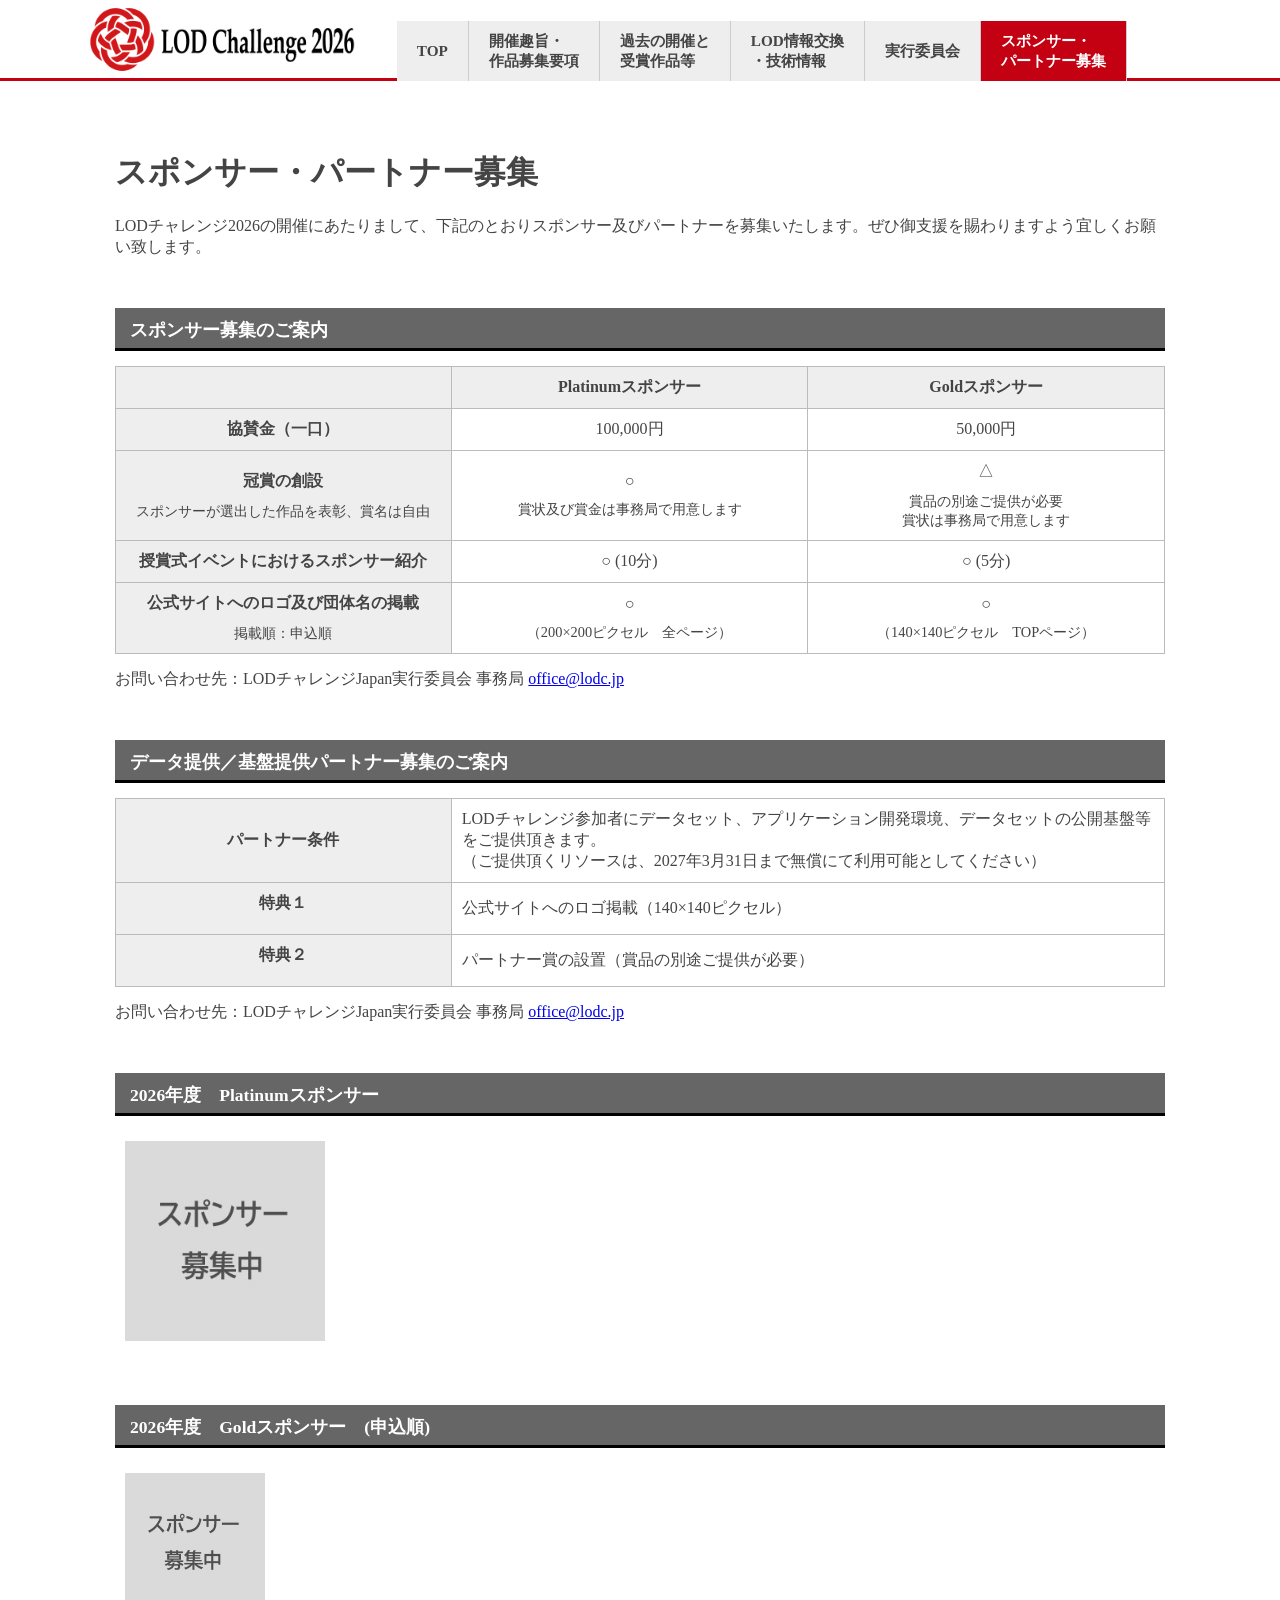
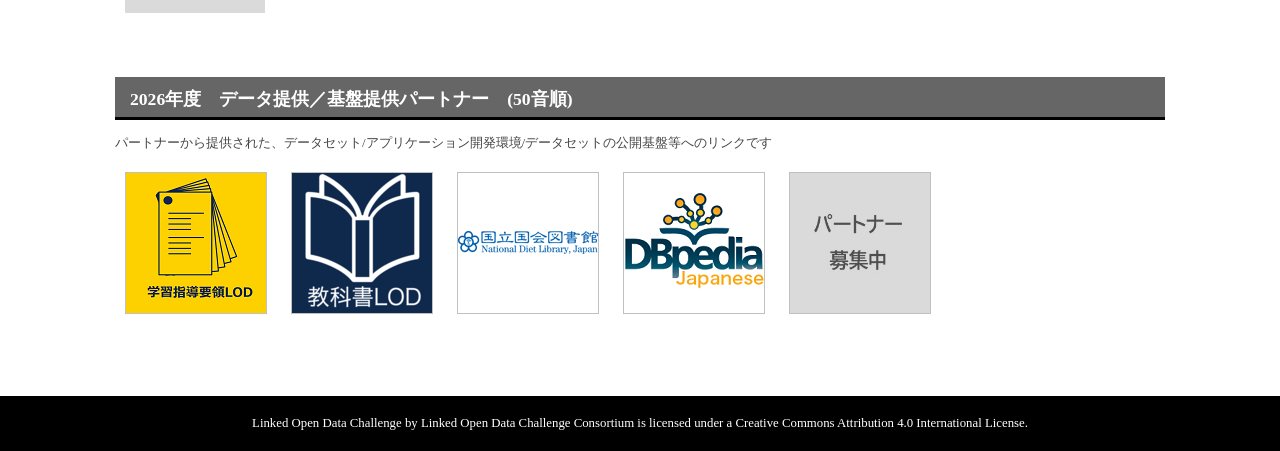
<file: docs/sponsor_partner.html>
<!DOCTYPE html>
<html>
<head>
<meta http-equiv="Content-Type" content="text/html; charset=utf-8" />
<meta name="viewport" content="width=device-width,initial-scale=1.0,minimum-scale=1.0" />
<meta name="keywords" content="Linked Open Data Challenge 2026,LODチャレンジ2026,LODチャレンジ,Linked Open Data, LOD,オープンデータ,Open Data,Semantic Web,Ontology,人工知能,AI,ビッグデータ,データサイエンス,コンテスト,artificial intelligence" />
<meta name="description" content="Linked Open Data Challenge 2026 (LODチャレンジ2026)" />
<meta http-equiv="Content-Language" content="ja" />
<meta http-equiv="Content-Script-Type" content="text/javascript" />
<meta http-equiv="Content-Style-Type" content="text/css" />
<meta http-equiv="imagetoolbar" content="no" />
<!--OGP設定-->
<meta property="og:site_name" content="LODチャレンジ2026" />
<meta property="og:title" content="LODチャレンジ2026" />
<meta property="og:url" content="https://2026.lodc.jp/" />
<meta property="og:image" content="https://2026.lodc.jp/images/logo_img/2026_sns_share_img2.jpg" />
<meta property="og:description" content="LODチャレンジ2026 応募期間：2026.09.01～2027.01.05" />
<meta property="og:type" content="website" />

<!--Twitter Card設定-->
<meta name="twitter:card" content="summary_large_image">
<meta name="twitter:site" content="@LodJapan">
<meta name="twitter:creator" content="@LodJapan">
<meta name="twitter:title" content="LODチャレンジ2026">
<meta name="twitter:description" content="LODチャレンジ2026 応募期間：2026.09.01～2027.01.05">
<meta name="twitter:image:src" content="https://2026.lodc.jp/images/logo_img/2026_sns_share_img2.jpg">
<link rel="canonical" href="https://2026.lodc.jp/" />
<link href="./css/index.css" rel="stylesheet" type="text/css" media="all" />
<link rel="icon" href="https://2026.lodc.jp/favicon.ico"> <!-- ファビコン -->
<link rel="apple-touch-icon" sizes="180x180" href="https://2026.lodc.jp/apple-touch-icon.png"> <!-- スマホ用アイコン -->

<title>スポンサー・パートナー募集 | LODチャレンジ</title>
<style>
table{
	width: 100%;
	border-collapse: collapse;
	border-spacing: 0;
	margin:15px 0;
}
table th{
	background-color: #eee;
	border: 1px #BBB solid;
	padding: 10px 5px;
	text-align: center;
	
}
table td{
	border: 1px #BBB solid;
	padding: 10px;
	text-align: left;
	text-align: center;
}
.tdInner {
	font-size:90%;
	font-weight:normal;
	margin-top:10px;
}
</style>
</head>
<body>

<!------------------------------------ ここからヘッダーコンテンツ ---------------------------------->
<div id="headerContentsFrame">
<a href="./"><img id="headerLogoImg" src="./images/logo_img/top_logo.png"></a>
<ul id="navMenu">
	<li><a href="./">TOP</a></li>
	<li><a href="./entry.html">開催趣旨・<br>作品募集要項</a></li>
	<li><a href="./previous.html">過去の開催と<br>受賞作品等</a></li>
	<li><a href="./technical_issue.html">LOD情報交換<br>・技術情報</a></li>
	<li><a href="./committee.html">実行委員会</a></li>
	<li><a href="./sponsor_partner.html" id="current">スポンサー・<br>パートナー募集</a></li>
</ul>
</div>
<hr class="borderLine" />
<!------------------------------------ ここからメインコンテンツ ---------------------------------->
<div class="mainContentsFrame">
<h1>スポンサー・パートナー募集</h1>
	LODチャレンジ2026の開催にあたりまして、下記のとおりスポンサー及びパートナーを募集いたします。ぜひ御支援を賜わりますよう宜しくお願い致します。
	<h2>スポンサー募集のご案内</h2>
	<table>
	<tr><th style="width:32%;"></th><th style="width:34%;">Platinumスポンサー</th><th>Goldスポンサー</th></tr>
	<tr><th>協賛金（一口）</th><td>100,000円</td><td>50,000円</td></tr>
	<tr><th>冠賞の創設<div class="tdInner">スポンサーが選出した作品を表彰、賞名は自由</div></th>
	<td>○<div class="tdInner">賞状及び賞金は事務局で用意します</div></td>
	<td>△<div class="tdInner">賞品の別途ご提供が必要<br>賞状は事務局で用意します</div></td></tr>
	<tr><th>授賞式イベントにおけるスポンサー紹介</th><td>○ (10分)</td><td>○ (5分)</td></tr>
	<tr><th>公式サイトへのロゴ及び団体名の掲載<div class="tdInner">掲載順：申込順</div></th><td>○<div class="tdInner">（200×200ピクセル　全ページ）</div></td><td>○<div class="tdInner">（140×140ピクセル　TOPページ）</td></tr>
	</table>
	
	お問い合わせ先：LODチャレンジJapan実行委員会 事務局 <a href="mailto:office@lodc.jp">office@lodc.jp</a>
	<!--
	申込方法等、詳細は以下の募集案内文をご覧ください。
	<li style="font-size:130%;margin:20px;"><a href="./doc/LODC2023sponsor.pdf" target="_blank">スポンサー企業・団体様向け 募集案内</a></li>
	-->
	<h2>データ提供／基盤提供パートナー募集のご案内</h2>
	<table>
	<tr><th style="width:32%;">パートナー条件</th><td style="text-align: left;">LODチャレンジ参加者にデータセット、アプリケーション開発環境、データセットの公開基盤等をご提供頂きます。<br>
	（ご提供頂くリソースは、2027年3月31日まで無償にて利用可能としてください）</td></tr>
	<tr><th>特典１<div class="tdInner"></div></th><td style="text-align: left;">公式サイトへのロゴ掲載（140×140ピクセル）</td></tr>
	<tr><th>特典２<div class="tdInner"></div></th><td style="text-align: left;">パートナー賞の設置（賞品の別途ご提供が必要）</div></td></tr>
	</table>

	お問い合わせ先：LODチャレンジJapan実行委員会 事務局 <a href="mailto:office@lodc.jp">office@lodc.jp</a>


	<h2>2026年度　Platinumスポンサー</h2>
	
	<!-- 日本オラクル株式会社-->
	<!--
	<a href="https://docs.google.com/presentation/d/12QEOy2oY_BX7IPUoRKZCt6Fl9JPtBahR/edit#slide=id.p1" target="_blank" title="日本オラクル株式会社"><img src="./images/sp_logo/spP_Oracle.png" alt="日本オラクル株式会社" class="sponserImg" style="width:200px;"></a>
	<div style="height:200px;vertical-align:middle;display:table-cell;">
	日本オラクル株式会社
	</div><p style="clear: both; margin-bottom:40px;"></p>
	-->

	<a href="sponsor_partner.html"><img src="images/sp_logo/sponser_img.jpg" alt="スポンサー募集中" width="200" border="0" hspace="10" vspace="10"></a>

	
	<h2>2026年度　Goldスポンサー　(申込順)</h2>
	
	<!--(そ) 株式会社ソケッツ-->
	<!-- 
	<a href="https://www.sockets.co.jp/" target="_blank" title="株式会社ソケッツ"><img src="./images/sp_logo/Sockets_square.png" alt="株式会社ソケッツ" class="sponserImg" style="width:140px;"></a>
	<div style="height:160px;vertical-align:middle;display:table-cell;">
	株式会社ソケッツ
	</div><p style="clear: both;"></p>
	-->
	
	<!--(い) 株式会社インターネットイニシアティブ-->
	<!-- 
	<a href="https://www.iij.ad.jp/" target="_blank" title="株式会社インターネットイニシアティブ"><img src="./images/sp_logo/spG_IIJ_logo.png" alt="株式会社インターネットイニシアティブ" class="sponserImg" style="width:140px;"></a>
	<div style="height:160px;vertical-align:middle;display:table-cell;">
	株式会社インターネットイニシアティブ
	</div><p style="clear: both;"></p>
	-->

	<!--(り) 株式会社リヴィティエ-->
	<!--
	<a href="https://revitie.jp/" target="_blank" title="株式会社リヴィティエ"><img src="./images/sp_logo/revitie_logo.jpg" alt="株式会社リヴィティエ" class="sponserImg" style="width:140px;"></a>
	<div style="height:160px;vertical-align:middle;display:table-cell;">
	株式会社リヴィティエ
	</div><p style="clear: both;"></p>
	-->

	<!--(い) Info Lounge-->
	<!--
	<a href="https://info-lounge.jp/" target="_blank" title="インフォ・ラウンジ株式会社"><img src="./images/sp_logo/spG_infolounge_logo.png" alt="インフォ・ラウンジ株式会社" class="sponserImg" style="width:140px;"></a>
	<div style="height:160px;vertical-align:middle;display:table-cell;">
	インフォ・ラウンジ株式会社
	</div><p style="clear: both;"></p>
	-->

	<!--(お) オントロノミー合同会社 -->	
	<!--
	<a href="https://www.ontolonomy.co.jp" target="_blank" title="ontolonomy"><img src="./images/sp_logo/spG_ontolonomy.png" alt="オントロノミー合同会社" class="sponserImg" style="width:140px;"></a>
	<div style="height:160px;vertical-align:middle;display:table-cell;">
	オントロノミー合同会社
	</div><p style="clear: both;"></p>
	-->

	<!--(こ) Code for Japan-->
	<!--
	<a href="https://www.code4japan.org/" target="_blank" title="Code for Japan"><img src="./images/sp_logo/spG_CfJlogo.jpg" alt="Code for Japan" class="sponserImg" style="width:140px;"></a>
	<div style="height:160px;vertical-align:middle;display:table-cell;">
	Code for Japan
	</div><p style="clear: both;"></p>
	-->
	
	<!--(り) 特定非営利活動法人リンクト・オープン・データ・イニシアティブ-->
	<!--
	<a href="https://linkedopendata.jp/" target="_blank" title="Code for Japan"><img src="./images/sp_logo/spG_lodi.jpg" alt="特定非営利活動法人リンクト・オープン・データ・イニシアティブ" class="sponserImg" style="width:140px;"></a>
	<div style="height:160px;vertical-align:middle;display:table-cell;">
	特定非営利活動法人リンクト・オープン・データ・イニシアティブ
	</div><p style="clear: both;"></p>
	-->

	<a href="sponsor_partner.html"><img src="images/sp_logo/sponser_img.jpg" alt="スポンサー募集中" width="140" border="0" hspace="10" vspace="10"></a>
	
	<h2>2026年度　データ提供／基盤提供パートナー　(50音順)</h2>
	<div style="margin:6px 0 10px 0; font-size:small;">パートナーから提供された、データセット/アプリケーション開発環境/データセットの公開基盤等へのリンクです</div>

	<!--(が) 学習指導要領LOD -->
		<a href="https://w3id.org/jp-cos/" target="_blank" title="学習指導要領LOD"><img src="./images/sp_logo/jp-cos-logo.png" alt="学習指導要領LOD" class="partnerImg"></a>
	
	<!--(き) 教科書LOD -->
		<a href="https://w3id.org/jp-textbook/" target="_blank" title="教科書LOD"><img src="./images/sp_logo/textbook-logo.png" alt="教科書LOD" class="partnerImg"></a>

	<!--(き) 共通農業語彙(CAVOC) -->
	<!--
		<a href="http://www.cavoc.org/" target="_blank" title="CAVOC"><img src="./images/sp_logo/pt_cavoc_logo.png" alt="CAVOC" class="partnerImg"></a>
	-->
		
	<!--(こ) 国文学研究資料館-->
	<!--
		<a href="https://www.nijl.ac.jp/pages/cijproject/data_set_list.html" target="_blank" title="国文学研究資料館"><img src="./images/sp_logo/kokubunken.jpg" alt="国文学研究資料館" class="partnerImg"></a>
	-->
		
	<!--(こ) 国立国会図書館 -->
		<a href="https://www.ndl.go.jp/jp/dlib/standards/lod/index.html" target="_blank" title="国立国会図書館"><img src="./images/sp_logo/pt_ndl_logo.png" alt="国立国会図書館" class="partnerImg"></a>
		
	<!--(し) ししょまろはん -->
	<!--
		<a href="http://libmaro.kyoto.jp/" target="_blank" title="ししょまろはん"><img src="./images/sp_logo/shishomaro2023.jpg" alt="ししょまろはん" class="partnerImg"></a>
	-->

	<!--(で) DBペディア -->
		<a href="http://ja.dbpedia.org" target="_blank" title="DBpediaJapanese"><img src="./images/sp_logo/pt_dbpedia_logo.png" alt="DBpediaJapanese" class="partnerImg"></a>

	<!--(ぶ) 文化庁 -->
	<!--
		<a href="https://mediag.bunka.go.jp/madb_lab/" target="_blank" title=""><img src="./images/sp_logo/pt_MADB.png" alt="文化庁" class="partnerImg"></a>
	-->

	<!--(よ) 横浜市芸術文化振興財団-->
	<!--
		<a href="https://artnavi.yokohama/lod/" target="_blank" title=""><img src="./images/sp_logo/pt_YAF_logo.png" alt="横浜市芸術文化振興財団" class="partnerImg"></a>
	-->
	
	<!--(り) LinkData.org	-->
	<!--
		<a href="https://linkdata.org/" target="_blank" title="LinkData.org"><img src="./images/sp_logo/pt_linkdata.png" alt="LinkData.org" class="partnerImg"></a>
	-->
	
	<a href="sponsor_partner.html"><img src="images/sp_logo/partner_img.jpg" alt="パートナー募集中" class="partnerImg"></a>
	
	<br><br>

</div>
<div id="footerContentsFrame">
	<p id="copyright">
		Linked Open Data Challenge by Linked Open Data Challenge Consortium is licensed under a Creative Commons Attribution 4.0 International License.
	</p>
</div>
</body>
</html>
</file>
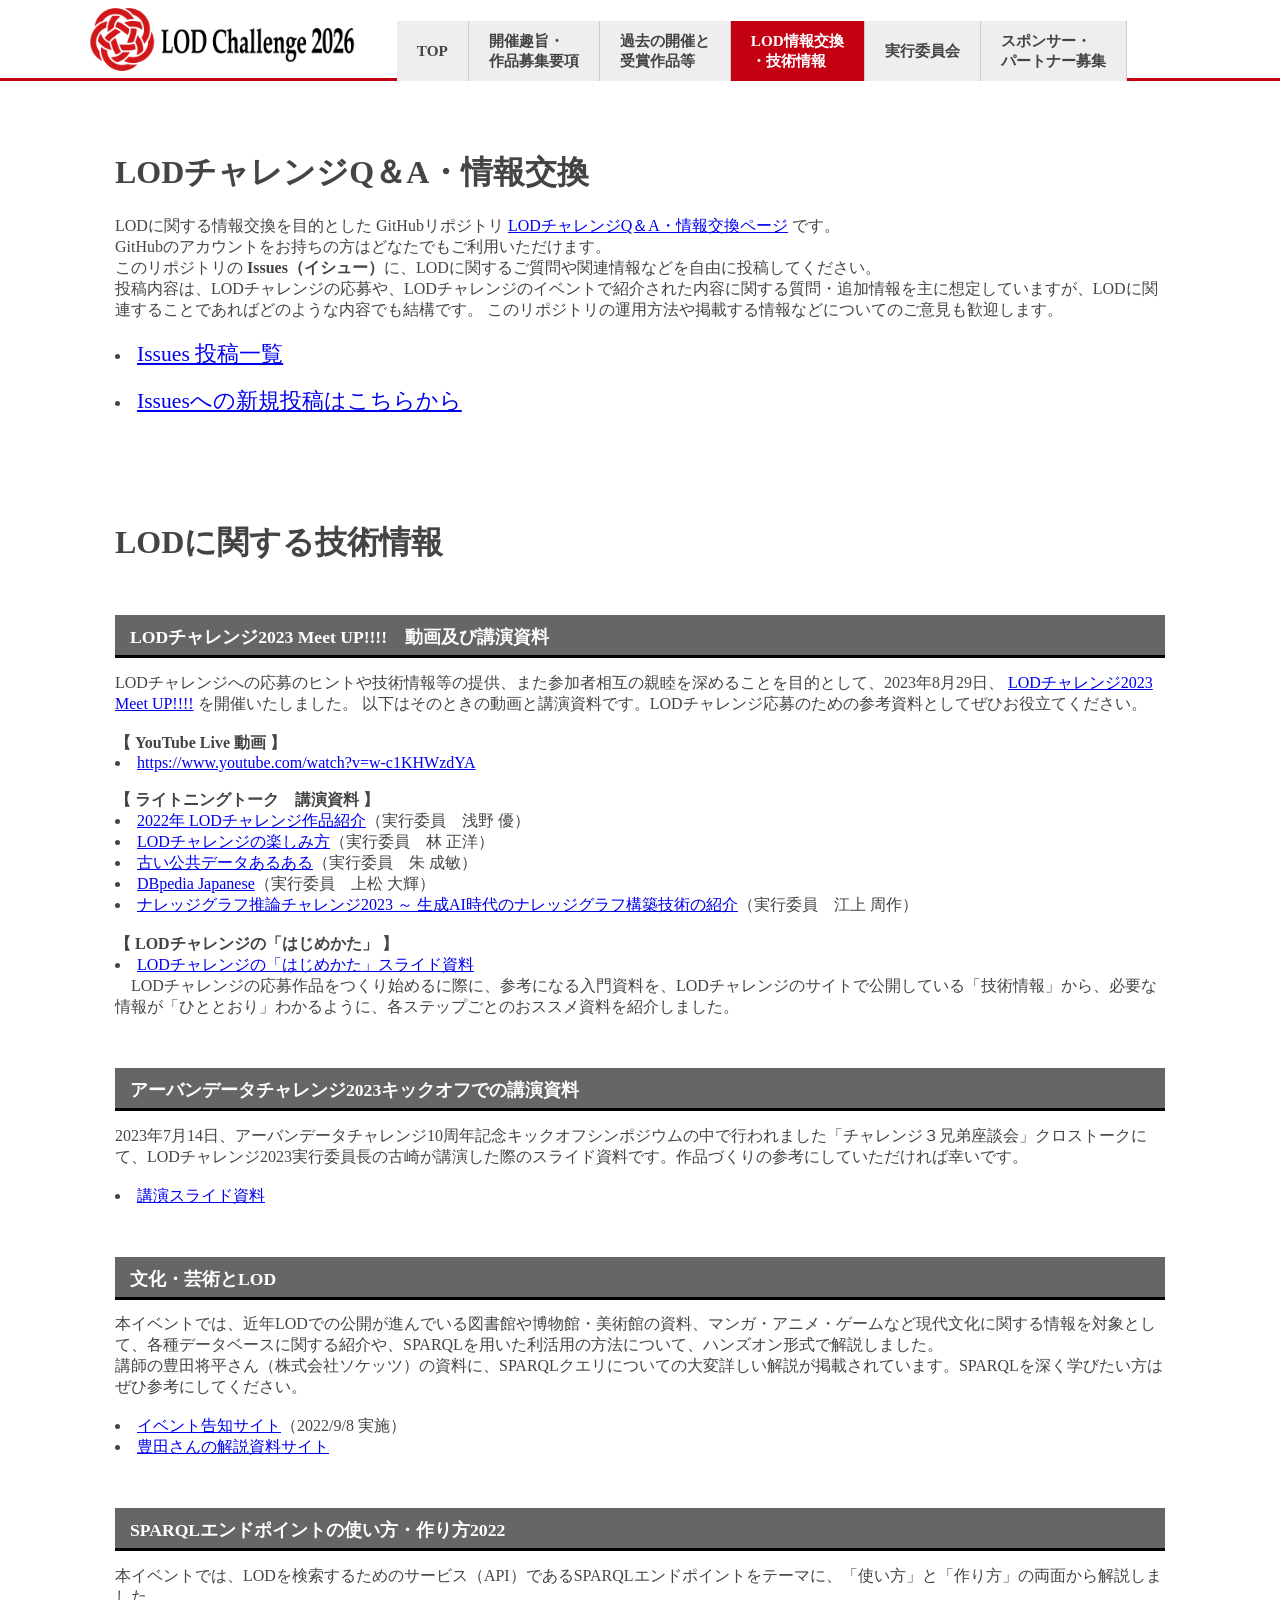
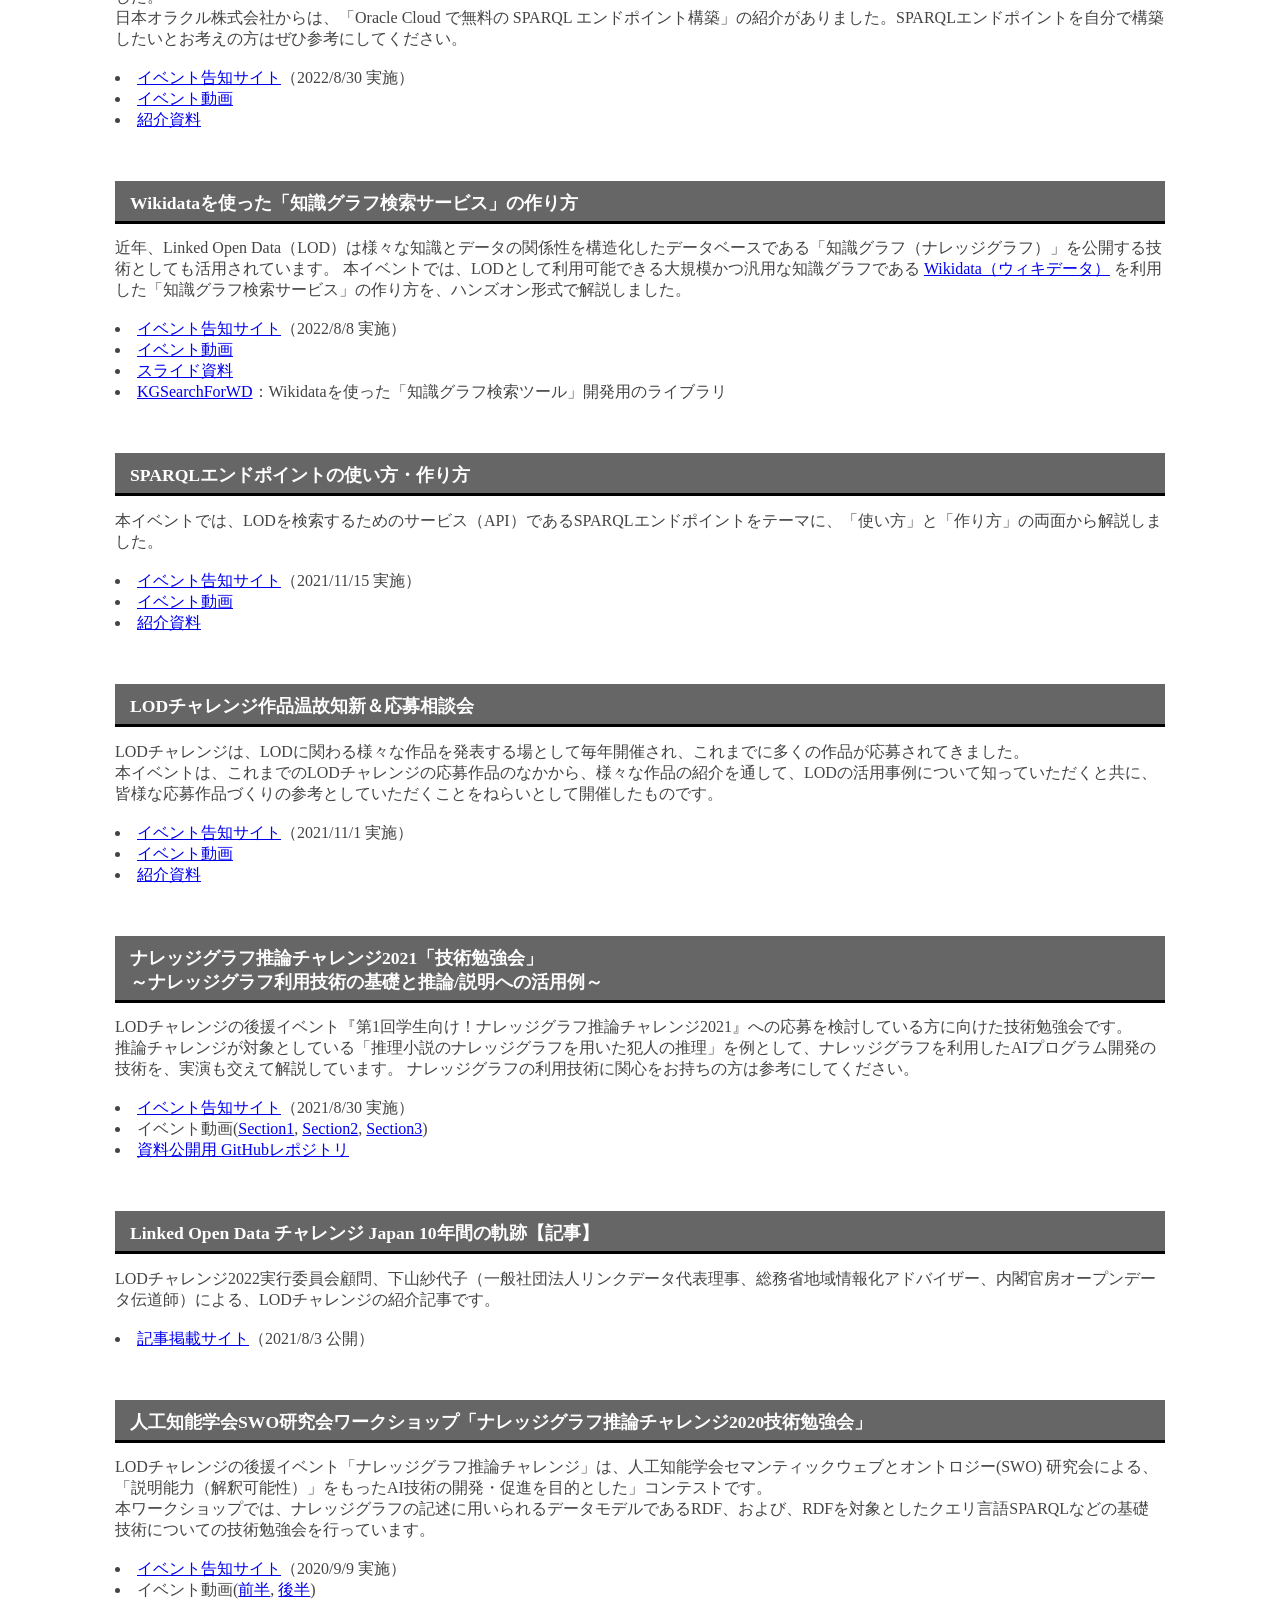
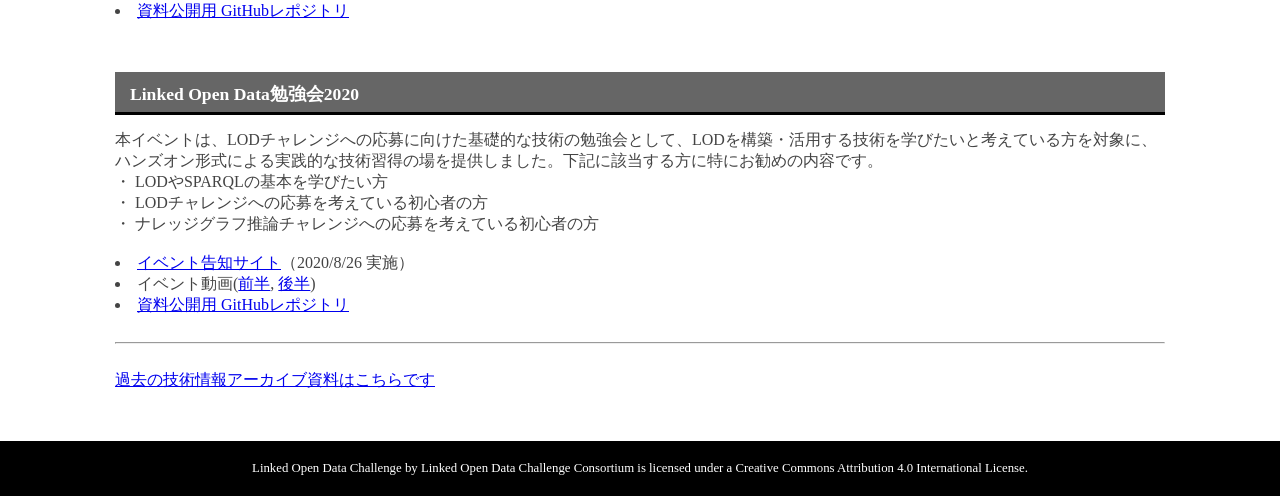
<file: docs/technical_issue.html>
<!DOCTYPE html>
<html>
<head>
<meta http-equiv="Content-Type" content="text/html; charset=utf-8" />
<meta name="viewport" content="width=device-width,initial-scale=1.0,minimum-scale=1.0" />
<meta name="keywords" content="Linked Open Data Challenge 2026,LODチャレンジ2026,LODチャレンジ,Linked Open Data, LOD,オープンデータ,Open Data,Semantic Web,Ontology,人工知能,AI,ビッグデータ,データサイエンス,コンテスト,artificial intelligence" />
<meta name="description" content="Linked Open Data Challenge 2026 (LODチャレンジ2026)" />
<meta http-equiv="Content-Language" content="ja" />
<meta http-equiv="Content-Script-Type" content="text/javascript" />
<meta http-equiv="Content-Style-Type" content="text/css" />
<meta http-equiv="imagetoolbar" content="no" />
<!--OGP設定-->
<meta property="og:site_name" content="LODチャレンジ2026" />
<meta property="og:title" content="LODチャレンジ2026" />
<meta property="og:url" content="https://2026.lodc.jp/" />
<meta property="og:image" content="https://2026.lodc.jp/images/logo_img/2026_sns_share_img2.jpg" />
<meta property="og:description" content="LODチャレンジ2026 応募期間：2026.09.01～2027.01.05" />
<meta property="og:type" content="website" />

<!--Twitter Card設定-->
<meta name="twitter:card" content="summary_large_image">
<meta name="twitter:site" content="@LodJapan">
<meta name="twitter:creator" content="@LodJapan">
<meta name="twitter:title" content="LODチャレンジ2026">
<meta name="twitter:description" content="LODチャレンジ2026 応募期間：2026.09.01～2027.01.05">
<meta name="twitter:image:src" content="https://2026.lodc.jp/images/logo_img/2026_sns_share_img2.jpg">
<link rel="canonical" href="https://2026.lodc.jp/" />
<link href="./css/index.css" rel="stylesheet" type="text/css" media="all" />
<link rel="icon" href="https://2026.lodc.jp/favicon.ico"> <!-- ファビコン -->
<link rel="apple-touch-icon" sizes="180x180" href="https://2026.lodc.jp/apple-touch-icon.png"> <!-- スマホ用アイコン -->

<title>技術情報 | LODチャレンジ</title>
</head>
<body>

<!------------------------------------ ここからヘッダーコンテンツ ---------------------------------->
<div id="headerContentsFrame">
<a href="./"><img id="headerLogoImg" src="./images/logo_img/top_logo.png"></a>
<ul id="navMenu">
	<li><a href="./">TOP</a></li>
	<li><a href="./entry.html">開催趣旨・<br>作品募集要項</a></li>
	<li><a href="./previous.html">過去の開催と<br>受賞作品等</a></li>
	<li><a href="./technical_issue.html" id="current">LOD情報交換<br>・技術情報</a></li>
	<li><a href="./committee.html">実行委員会</a></li>
	<li><a href="./sponsor_partner.html">スポンサー・<br>パートナー募集</a></li>
</ul>
</div>
<hr class="borderLine" />
<!------------------------------------ ここからメインコンテンツ ---------------------------------->
<div class="mainContentsFrame">


<h1>LODチャレンジQ＆A・情報交換</h1>

LODに関する情報交換を目的とした GitHubリポジトリ <a href="https://github.com/LinkedOpenData/QAaboutLODC">LODチャレンジQ＆A・情報交換ページ</a> です。<br>
GitHubのアカウントをお持ちの方はどなたでもご利用いただけます。<br>
このリポジトリの <b>Issues（イシュー）</b>に、LODに関するご質問や関連情報などを自由に投稿してください。<br>
投稿内容は、LODチャレンジの応募や、LODチャレンジのイベントで紹介された内容に関する質問・追加情報を主に想定していますが、LODに関連することであればどのような内容でも結構です。
このリポジトリの運用方法や掲載する情報などについてのご意見も歓迎します。<br><br>

<li><span style="font-size:135%;"><a href="https://github.com/LinkedOpenData/QAaboutLODC/issues">Issues 投稿一覧</a></span></li><br>
<li><span style="font-size:135%;"><a href="https://github.com/LinkedOpenData/QAaboutLODC/issues/new/choose">Issuesへの新規投稿はこちらから</a></span></li>
<br><br>

<h1>LODに関する技術情報</h1>

<h2>LODチャレンジ2023 Meet UP!!!!　動画及び講演資料</h2>
LODチャレンジへの応募のヒントや技術情報等の提供、また参加者相互の親睦を深めることを目的として、2023年8月29日、
<a href="https://lodc2023mu.peatix.com/">LODチャレンジ2023 Meet UP!!!!</a> を開催いたしました。
以下はそのときの動画と講演資料です。LODチャレンジ応募のための参考資料としてぜひお役立てください。
<br><br>

<B>【 YouTube Live 動画 】</B>
<br>
<li><a href="https://www.youtube.com/watch?v=w-c1KHWzdYA">https://www.youtube.com/watch?v=w-c1KHWzdYA</a></li>
<br>
<B>【 ライトニングトーク　講演資料 】</B>
<br>
<li><a href="https://2023.lodc.jp/doc/lodc2023_2_asano.pdf">2022年 LODチャレンジ作品紹介</a>（実行委員　浅野 優）</li>
<li><a href="https://2023.lodc.jp/doc/lodc2023_3_hayashi.pdf">LODチャレンジの楽しみ方</a>（実行委員　林 正洋）</li>
<li><a href="https://2023.lodc.jp/doc/lodc2023_4_lt_joo.pdf">古い公共データあるある</a>（実行委員　朱 成敏）</li>
<li><a href="https://2023.lodc.jp/doc/lodc2023_5_dbpedia_uematsu.pdf">DBpedia Japanese</a>（実行委員　上松 大輝）</li>
<li><a href="https://2023.lodc.jp/doc/lodc2023_6_kg_egami.pdf">ナレッジグラフ推論チャレンジ2023 ～ 生成AI時代のナレッジグラフ構築技術の紹介</a>（実行委員　江上 周作）</li>
<br>
<B>【 LODチャレンジの「はじめかた」 】</B>
<br>
<li><a href="https://2023.lodc.jp/doc/lodc2023_1_hajimekata.pdf">LODチャレンジの「はじめかた」スライド資料</a><br>
　LODチャレンジの応募作品をつくり始めるに際に、参考になる入門資料を、LODチャレンジのサイトで公開している「技術情報」から、必要な情報が「ひととおり」わかるように、各ステップごとのおススメ資料を紹介しました。
</li>

<h2>アーバンデータチャレンジ2023キックオフでの講演資料</h2>
2023年7月14日、アーバンデータチャレンジ10周年記念キックオフシンポジウムの中で行われました「チャレンジ３兄弟座談会」クロストークにて、LODチャレンジ2023実行委員長の古崎が講演した際のスライド資料です。作品づくりの参考にしていただければ幸いです。
<br><br>
<li><a href="https://2023.lodc.jp/doc/LODCintroAT_UDC2023-0714.pdf">講演スライド資料</a></li>

<h2>文化・芸術とLOD</h2>
本イベントでは、近年LODでの公開が進んでいる図書館や博物館・美術館の資料、マンガ・アニメ・ゲームなど現代文化に関する情報を対象として、各種データベースに関する紹介や、SPARQLを用いた利活用の方法について、ハンズオン形式で解説しました。<br>
講師の豊田将平さん（株式会社ソケッツ）の資料に、SPARQLクエリについての大変詳しい解説が掲載されています。SPARQLを深く学びたい方はぜひ参考にしてください。
<br><br>
<li><a href="https://lodc2022culture-art.peatix.com/">イベント告知サイト</a>（2022/9/8 実施）</li>
<li><a href="https://lodc2022-culture-art.metadata.moe/">豊田さんの解説資料サイト</a></li>

<h2>SPARQLエンドポイントの使い方・作り方2022</h2>
本イベントでは、LODを検索するためのサービス（API）であるSPARQLエンドポイントをテーマに、「使い方」と「作り方」の両面から解説しました。<br>
日本オラクル株式会社からは、「Oracle Cloud で無料の SPARQL エンドポイント構築」の紹介がありました。SPARQLエンドポイントを自分で構築したいとお考えの方はぜひ参考にしてください。
<br><br>
<li><a href="https://lodc2022sparql.peatix.com/">イベント告知サイト</a>（2022/8/30 実施）</li>
<li><a href="https://www.youtube.com/watch?v=0Q9jvevDQV8&t=14s">イベント動画</a></li>
<li><a href="https://docs.google.com/document/d/1c7KSLKvjQ0QefSdEHxYq6mNSRXuv1H1Qd4ATAb0y7uI/edit?usp=sharing">紹介資料</a></li>

<h2>Wikidataを使った「知識グラフ検索サービス」の作り方</h2>
近年、Linked Open Data（LOD）は様々な知識とデータの関係性を構造化したデータベースである「知識グラフ（ナレッジグラフ）」を公開する技術としても活用されています。
本イベントでは、LODとして利用可能できる大規模かつ汎用な知識グラフである <a href="https://www.wikidata.org/wiki/Wikidata:%E3%83%A1%E3%82%A4%E3%83%B3%E3%83%9A%E3%83%BC%E3%82%B8">Wikidata（ウィキデータ）</a> を利用した「知識グラフ検索サービス」の作り方を、ハンズオン形式で解説しました。
<br><br>
<li><a href="https://lodc2022wds.peatix.com/">イベント告知サイト</a>（2022/8/8 実施）</li>
<li><a href="https://www.youtube.com/watch?v=ZcZyXu8PygI">イベント動画</a></li>
<li><a href="https://docs.google.com/presentation/d/1Mq0ZTU0hoQikX5rEB5m2rlGAPzdD0Wp2nLuOD04lRGY/edit#slide=id.p">スライド資料</a></li>
<li><a href="https://kgs.hozo.jp/">KGSearchForWD</a>：Wikidataを使った「知識グラフ検索ツール」開発用のライブラリ</li>

<h2>SPARQLエンドポイントの使い方・作り方</h2>
本イベントでは、LODを検索するためのサービス（API）であるSPARQLエンドポイントをテーマに、「使い方」と「作り方」の両面から解説しました。
<br><br>
<li><a href="https://lodc2021sparql.peatix.com/">イベント告知サイト</a>（2021/11/15 実施）</li>
<li><a href="https://youtu.be/OsiwWl7-3VY">イベント動画</a></li>
<li><a href="https://docs.google.com/document/d/1nli9pHPti1eGTqQJEHqThLIB6bfqs6hZjf5Pb59UB7U/">紹介資料</a></li>

<h2>LODチャレンジ作品温故知新＆応募相談会</h2>
LODチャレンジは、LODに関わる様々な作品を発表する場として毎年開催され、これまでに多くの作品が応募されてきました。<br>
本イベントは、これまでのLODチャレンジの応募作品のなかから、様々な作品の紹介を通して、LODの活用事例について知っていただくと共に、皆様な応募作品づくりの参考としていただくことをねらいとして開催したものです。
<br><br>
<li><a href="https://lodc2021ws.peatix.com/">イベント告知サイト</a>（2021/11/1 実施）</li>
<li><a href="https://www.youtube.com/watch?v=D0eEmG5cJGc">イベント動画</a></li>
<li><a href="https://2022.lodc.jp/doc/LODC2021_1101lodc-works.pdf">紹介資料</a></li>


<h2>ナレッジグラフ推論チャレンジ2021「技術勉強会」<br>～ナレッジグラフ利用技術の基礎と推論/説明への活用例～</h2>
LODチャレンジの後援イベント『第1回学生向け！ナレッジグラフ推論チャレンジ2021』への応募を検討している方に向けた技術勉強会です。<br>
推論チャレンジが対象としている「推理小説のナレッジグラフを用いた犯人の推理」を例として、ナレッジグラフを利用したAIプログラム開発の技術を、実演も交えて解説しています。
ナレッジグラフの利用技術に関心をお持ちの方は参考にしてください。
<br><br>
<li><a href="https://kgrc2021ws.peatix.com/">イベント告知サイト</a>（2021/8/30 実施）</li>
<li>イベント動画(<a href="https://drive.google.com/file/d/1okQgmlbKyu0iMypcrqk90Zbg8X787GlJ/view?usp=sharing">Section1</a>, <a href="https://drive.google.com/file/d/19YKSsUalvVSGinYtCwi2R7zHIp3W0EBU/view?usp=sharing">Section2</a>, <a href="https://drive.google.com/file/d/19wOxxYdvk81zRcMi9vW8TDqRJO9MUVHC/view?usp=sharing">Section3</a>)</li>
<li><a href="https://github.com/KnowledgeGraphJapan/KGRC-ws-2021">資料公開用 GitHubレポジトリ</a></li>


<h2>Linked Open Data チャレンジ Japan 10年間の軌跡【記事】</h2>
LODチャレンジ2022実行委員会顧問、下山紗代子（一般社団法人リンクデータ代表理事、総務省地域情報化アドバイザー、内閣官房オープンデータ伝道師）による、LODチャレンジの紹介記事です。
<br><br>
<li><a href="https://mediag.bunka.go.jp/article/article-17901/">記事掲載サイト</a>（2021/8/3 公開）</li>


<h2>人工知能学会SWO研究会ワークショップ「ナレッジグラフ推論チャレンジ2020技術勉強会」</h2>
LODチャレンジの後援イベント「ナレッジグラフ推論チャレンジ」は、人工知能学会セマンティックウェブとオントロジー(SWO) 研究会による、「説明能力（解釈可能性）」をもったAI技術の開発・促進を目的とした」コンテストです。<br>
本ワークショップでは、ナレッジグラフの記述に用いられるデータモデルであるRDF、および、RDFを対象としたクエリ言語SPARQLなどの基礎技術についての技術勉強会を行っています。
<br><br>
<li><a href="https://kgrc2020ws.peatix.com/">イベント告知サイト</a>（2020/9/9 実施）</li>
<li>イベント動画(<a href="https://www.dropbox.com/s/ibf23zrglk5p5c1/2020-0909-kgrc-ws-01.mp4?dl=0">前半</a>, <a href="https://www.dropbox.com/s/4esmqlwq5qih08l/2020-0909-kgrc-ws-02.mp4?dl=0">後半</a>)</li>
<li><a href="https://github.com/KnowledgeGraphJapan/LOD-ws-2020#ナレッジグラフ推論チャレンジ2020技術勉強会の資料">資料公開用 GitHubレポジトリ</a></li>


<h2>Linked Open Data勉強会2020</h2>
本イベントは、LODチャレンジへの応募に向けた基礎的な技術の勉強会として、LODを構築・活用する技術を学びたいと考えている方を対象に、ハンズオン形式による実践的な技術習得の場を提供しました。下記に該当する方に特にお勧めの内容です。<br>
 ・ LODやSPARQLの基本を学びたい方<br>
 ・ LODチャレンジへの応募を考えている初心者の方<br>
 ・ ナレッジグラフ推論チャレンジへの応募を考えている初心者の方<br><br>
<li><a href="https://lod-ws-2020.peatix.com/">イベント告知サイト</a>（2020/8/26 実施）</li>
<li>イベント動画(<a href="https://www.dropbox.com/s/zzq3j8pnl1rz7gt/LOD-2020-0826-01.mp4?dl=0">前半</a>, <a href="https://www.dropbox.com/s/cn2now3roe87fvg/LOD-2020-0826-02.mp4?dl=0">後半</a>)</li>
<li><a href="https://github.com/KnowledgeGraphJapan/LOD-ws-2020#linked-open-data-%E5%8B%89%E5%BC%B7%E4%BC%9A2020%E3%81%AE%E8%B3%87%E6%96%99">資料公開用 GitHubレポジトリ</a></li>

<br><hr><br>
<a href="./technical_issue_archive.html">過去の技術情報アーカイブ資料はこちらです</a>

</div>
<div id="footerContentsFrame">
	<p id="copyright">
		Linked Open Data Challenge by Linked Open Data Challenge Consortium is licensed under a Creative Commons Attribution 4.0 International License.
	</p>
</div>
</body>
</html>
</file>
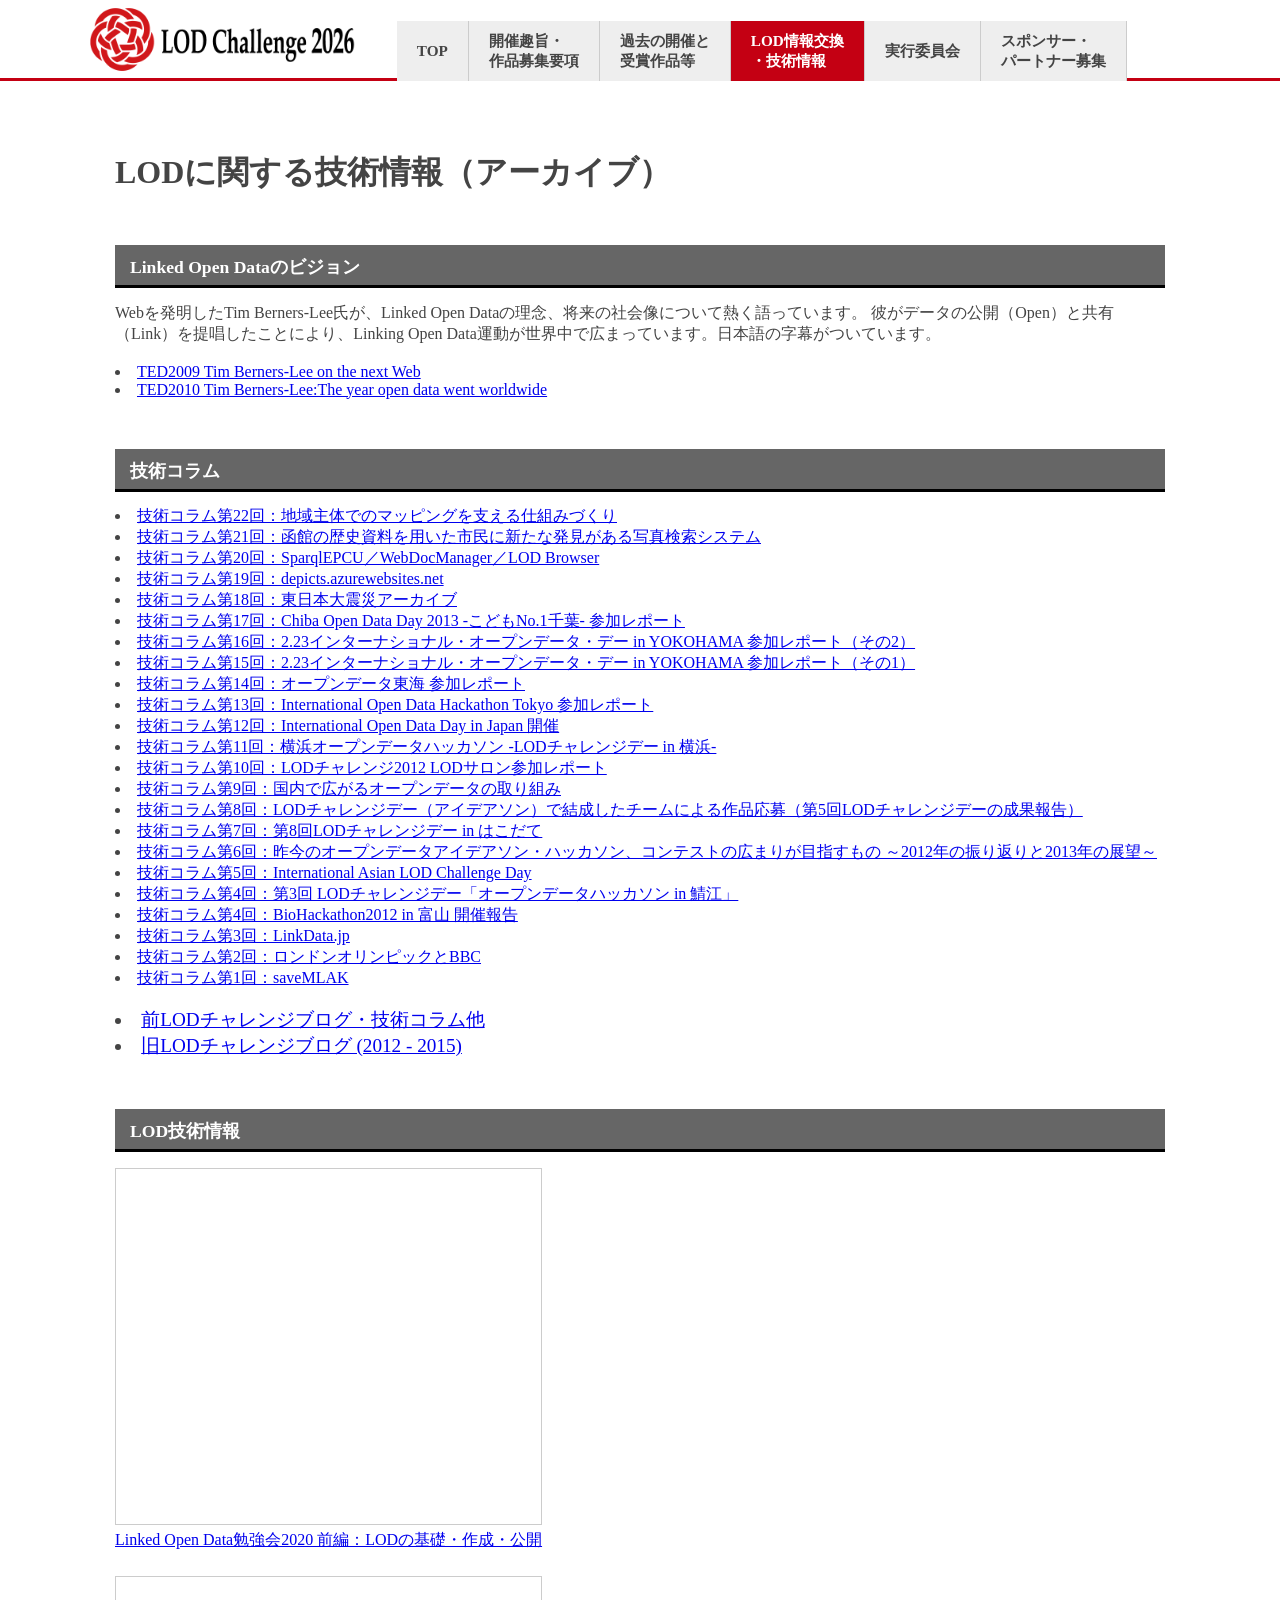
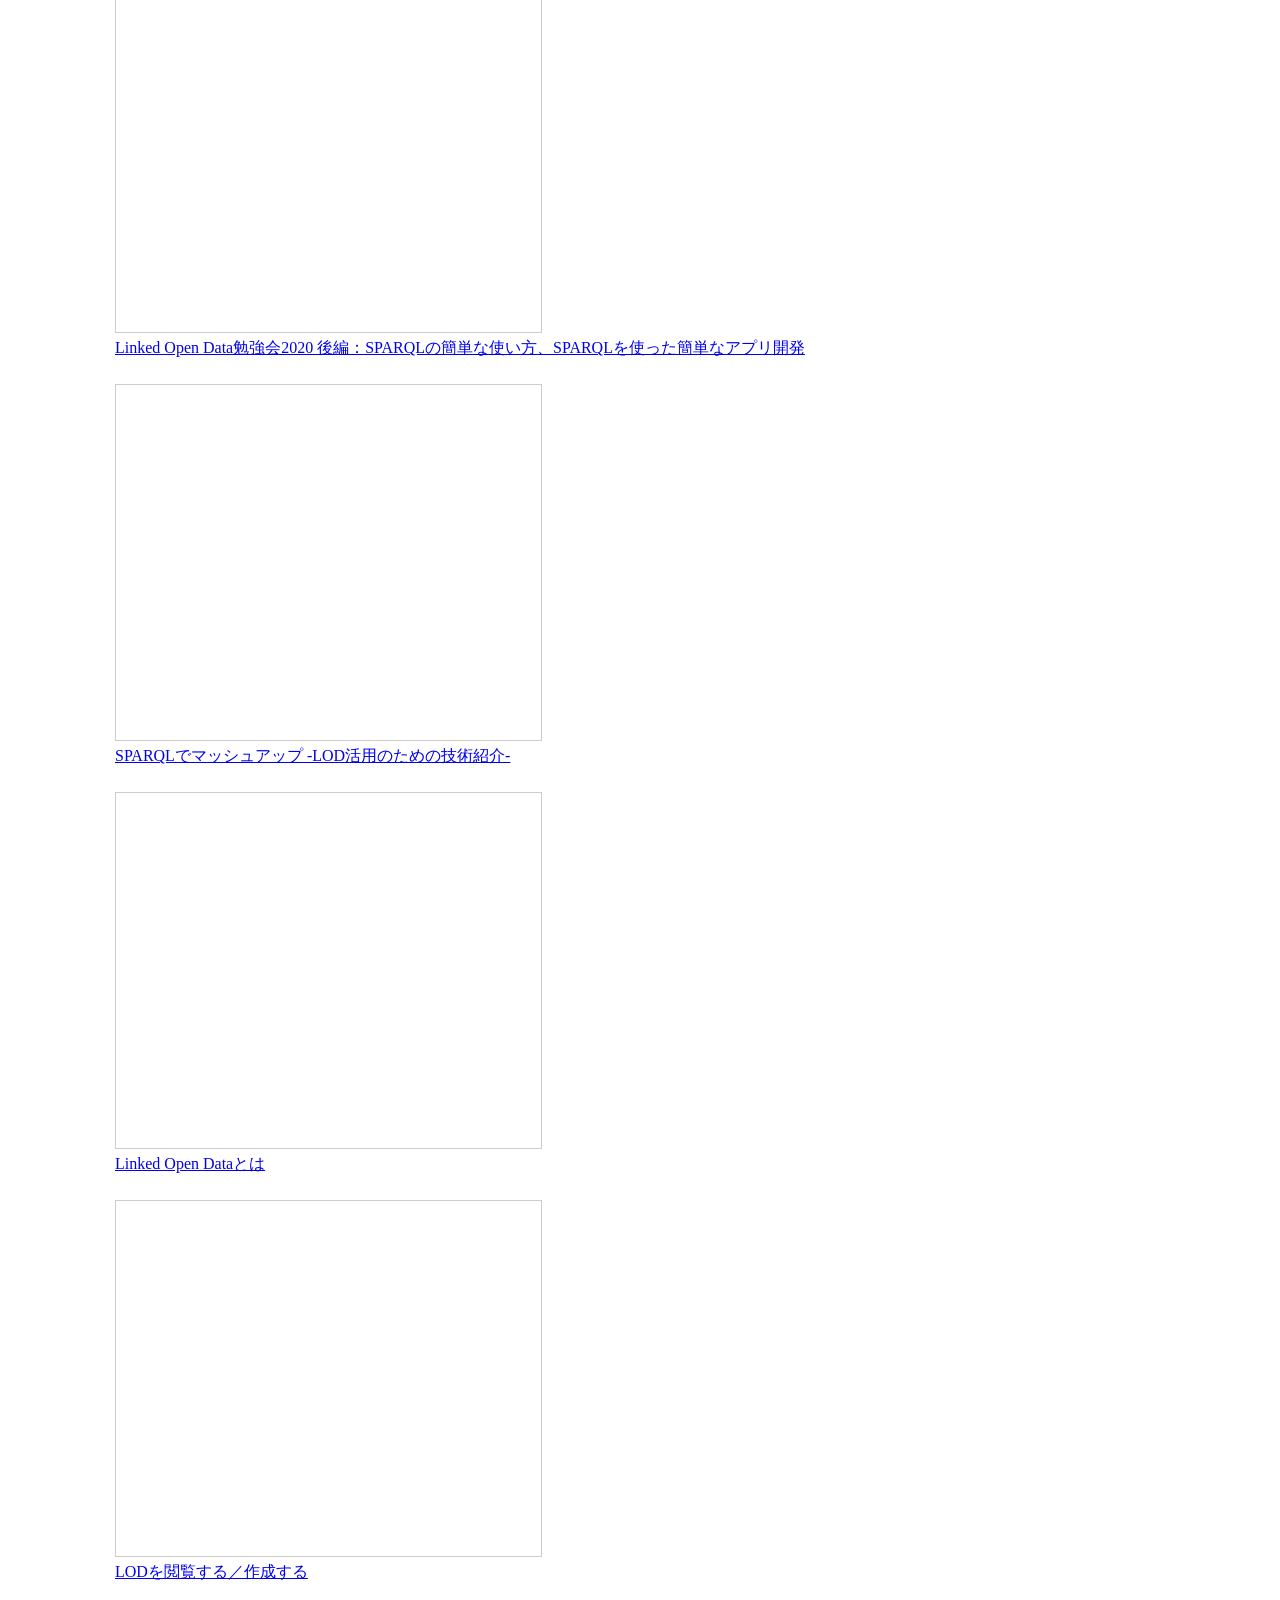
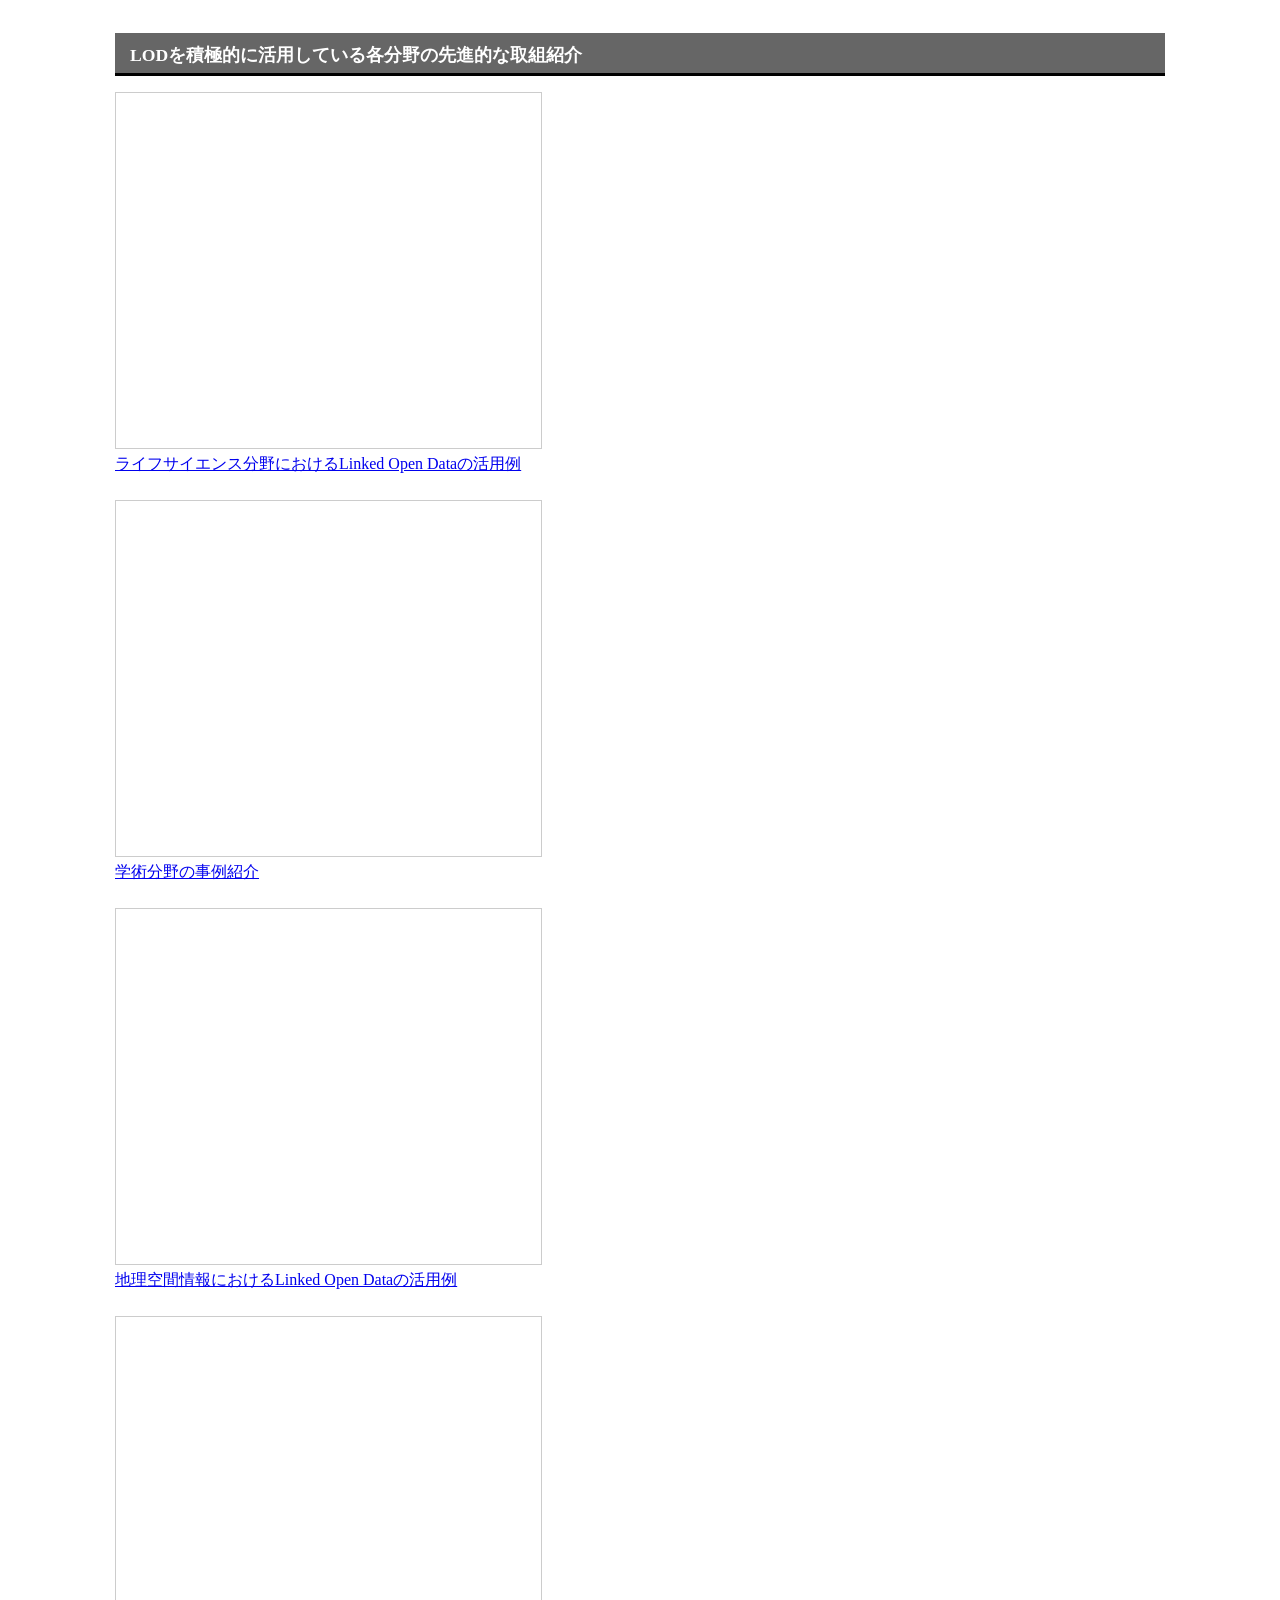
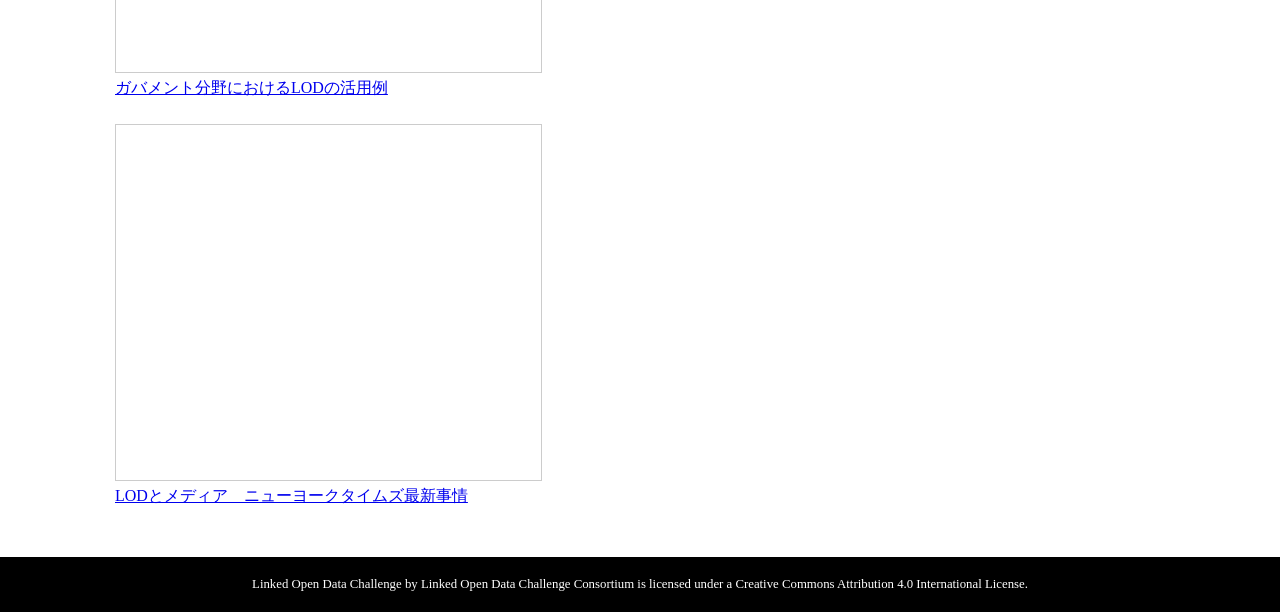
<file: docs/technical_issue_archive.html>
<!DOCTYPE html>
<html>
<head>
<meta http-equiv="Content-Type" content="text/html; charset=utf-8" />
<meta name="viewport" content="width=device-width,initial-scale=1.0,minimum-scale=1.0" />
<meta name="keywords" content="Linked Open Data Challenge 2026,LODチャレンジ2026,LODチャレンジ,Linked Open Data, LOD,オープンデータ,Open Data,Semantic Web,Ontology,人工知能,AI,ビッグデータ,データサイエンス,コンテスト,artificial intelligence" />
<meta name="description" content="Linked Open Data Challenge 2026 (LODチャレンジ2026)" />
<meta http-equiv="Content-Language" content="ja" />
<meta http-equiv="Content-Script-Type" content="text/javascript" />
<meta http-equiv="Content-Style-Type" content="text/css" />
<meta http-equiv="imagetoolbar" content="no" />
<!--OGP設定-->
<meta property="og:site_name" content="LODチャレンジ2026" />
<meta property="og:title" content="LODチャレンジ2026" />
<meta property="og:url" content="https://2026.lodc.jp/" />
<meta property="og:image" content="https://2026.lodc.jp/images/logo_img/2026_sns_share_img2.jpg" />
<meta property="og:description" content="LODチャレンジ2026 応募期間：2026.09.01～2027.01.05" />
<meta property="og:type" content="website" />

<!--Twitter Card設定-->
<meta name="twitter:card" content="summary_large_image">
<meta name="twitter:site" content="@LodJapan">
<meta name="twitter:creator" content="@LodJapan">
<meta name="twitter:title" content="LODチャレンジ2026">
<meta name="twitter:description" content="LODチャレンジ2026 応募期間：2026.09.01～2027.01.05">
<meta name="twitter:image:src" content="https://2026.lodc.jp/images/logo_img/2026_sns_share_img2.jpg">
<link rel="canonical" href="https://2026.lodc.jp/" />
<link href="./css/index.css" rel="stylesheet" type="text/css" media="all" />
<link rel="icon" href="https://2026.lodc.jp/favicon.ico"> <!-- ファビコン -->
<link rel="apple-touch-icon" sizes="180x180" href="https://2026.lodc.jp/apple-touch-icon.png"> <!-- スマホ用アイコン -->

<title>技術情報アーカイブ | LODチャレンジ</title>
</head>
<body>

<!------------------------------------ ここからヘッダーコンテンツ ---------------------------------->
<div id="headerContentsFrame">
<a href="./"><img id="headerLogoImg" src="./images/logo_img/top_logo.png"></a>
<ul id="navMenu">
	<li><a href="./">TOP</a></li>
	<li><a href="./entry.html">開催趣旨・<br>作品募集要項</a></li>
	<li><a href="./previous.html">過去の開催と<br>受賞作品等</a></li>
	<li><a href="./technical_issue.html" id="current">LOD情報交換<br>・技術情報</a></li>
	<li><a href="./committee.html">実行委員会</a></li>
	<li><a href="./sponsor_partner.html">スポンサー・<br>パートナー募集</a></li>
</ul>
</div>
<hr class="borderLine" />
<!------------------------------------ ここからメインコンテンツ ---------------------------------->
<div class="mainContentsFrame">

<h1>LODに関する技術情報（アーカイブ）</h1>

<h2>Linked Open Dataのビジョン</h2>
Webを発明したTim Berners-Lee氏が、Linked Open Dataの理念、将来の社会像について熱く語っています。
彼がデータの公開（Open）と共有（Link）を提唱したことにより、Linking Open Data運動が世界中で広まっています。日本語の字幕がついています。<br><br>
<li><a href="http://www.ted.com/talks/lang/jpn/tim_berners_lee_on_the_next_web.html" target="_blank">TED2009 Tim Berners-Lee on the next Web</a></li>
<li><a href="http://www.ted.com/talks/lang/jpn/tim_berners_lee_the_year_open_data_went_worldwide.html" target="_blank">TED2010 Tim Berners-Lee:The year open data went worldwide</a><a href="http://www.ted.com/talks/lang/jpn/tim_berners_lee_the_year_open_data_went_worldwide.html"></a><br></li>


<h2>技術コラム</h2>
<li><a href="https://www.lodc.jp/challenge2015/blog/20150223/HPC-index.html" target="_self">技術コラム第22回：地域主体でのマッピングを支える仕組みづくり</a></li>
<li><a href="https://www.lodc.jp/challenge2015/blog/20130401/HPC-index.html" target="_self">技術コラム第21回：函館の歴史資料を用いた市民に新たな発見がある写真検索システム</a></li>
<li><a href="https://www.lodc.jp/challenge2015/blog/20130327/HPC-index.html" target="_self">技術コラム第20回：SparqlEPCU／WebDocManager／LOD Browser</a></li>
<li><a href="https://www.lodc.jp/challenge2015/blog/20130326/HPC-index.html" target="_self">技術コラム第19回：depicts.azurewebsites.net</a></li>
<li><a href="https://www.lodc.jp/challenge2015/blog/20130318/HPC-index.html" target="_self">技術コラム第18回：東日本大震災アーカイブ</a></li>
<li><a href="https://www.lodc.jp/challenge2015/blog/20130306/HPC-index.html" target="_self">技術コラム第17回：Chiba Open Data Day 2013 -こどもNo.1千葉- 参加レポート</a></li>
<li><a href="https://www.lodc.jp/challenge2015/blog/20130305/HPC-index.html" target="_self">技術コラム第16回：2.23インターナショナル・オープンデータ・デー in YOKOHAMA 参加レポート（その2）</a></li>
<li><a href="https://www.lodc.jp/challenge2015/blog/20130304/HPC-index.html" target="_self">技術コラム第15回：2.23インターナショナル・オープンデータ・デー in YOKOHAMA 参加レポート（その1）</a></li>
<li><a href="https://www.lodc.jp/challenge2015/blog/20130303/HPC-index.html" target="_self">技術コラム第14回：オープンデータ東海 参加レポート</a></li>
<li><a href="https://www.lodc.jp/challenge2015/blog/20130302/HPC-index.html" target="_self">技術コラム第13回：International Open Data Hackathon Tokyo 参加レポート</a></li>
<li><a href="https://www.lodc.jp/challenge2015/blog/20130301/HPC-index.html" target="_self">技術コラム第12回：International Open Data Day in Japan 開催</a></li>
<li><a href="https://www.lodc.jp/challenge2015/blog/20130212/HPC-index.html" target="_self">技術コラム第11回：横浜オープンデータハッカソン -LODチャレンジデー in 横浜-</a></li>
<li><a href="https://www.lodc.jp/challenge2015/blog/20130129/HPC-index.html" target="_self">技術コラム第10回：LODチャレンジ2012 LODサロン参加レポート</a></li>
<li><a href="https://www.lodc.jp/challenge2015/blog/20130128/HPC-index.html" target="_self">技術コラム第9回：国内で広がるオープンデータの取り組み</a></li>
<li><a href="https://www.lodc.jp/challenge2015/blog/20120121/HPC-index.html" target="_self">技術コラム第8回：LODチャレンジデー（アイデアソン）で結成したチームによる作品応募（第5回LODチャレンジデーの成果報告）</a></li>
<li><a href="https://www.lodc.jp/challenge2015/blog/20130111/HPC-index.html" target="_self">技術コラム第7回：第8回LODチャレンジデー in はこだて</a></li>
<li><a href="https://www.lodc.jp/challenge2015/blog/20130109/HPC-index.html" target="_self">技術コラム第6回：昨今のオープンデータアイデアソン・ハッカソン、コンテストの広まりが目指すもの ～2012年の振り返りと2013年の展望～</a></li>
<li><a href="https://www.lodc.jp/challenge2015/blog/20121211/HPC-index.html" target="_self">技術コラム第5回：International Asian LOD Challenge Day</a></li>
<li><a href="https://www.lodc.jp/challenge2015/blog/20121108/HPC-index.html" target="_self">技術コラム第4回：第3回 LODチャレンジデー「オープンデータハッカソン in 鯖江」</a></li>
<li><a href="https://www.lodc.jp/challenge2015/blog/20120926/HPC-index.html" target="_self">技術コラム第4回：BioHackathon2012 in 富山 開催報告</a></li>
<li><a href="https://www.lodc.jp/challenge2015/blog/20120903/HPC-index.html" target="_self">技術コラム第3回：LinkData.jp</a></li>
<li><a href="https://www.lodc.jp/challenge2015/blog/20120810/HPC-index.html" target="_self">技術コラム第2回：ロンドンオリンピックとBBC</a></li>
<li><a href="https://www.lodc.jp/challenge2015/blog/20120802/HPC-index.html" target="_self">技術コラム第1回：saveMLAK</a></li>
<br>
<li style="font-size:120%;"><a href="https://www.lodc.jp/challenge2015/blog/">前LODチャレンジブログ・技術コラム他</a></li>
<li style="font-size:120%;"><a href="https://www.lodc.jp/blog.html">旧LODチャレンジブログ (2012 - 2015)</a></li>


<h2>LOD技術情報</h2>
<p style="margin-bottom:25px;">
<iframe src="https://www.slideshare.net/slideshow/embed_code/key/1WfB2av5u5qxH5" width="425" height="355" frameborder="0" marginwidth="0" marginheight="0" scrolling="no" class="slideFrame" allowfullscreen> </iframe>
<a href="https://www.slideshare.net/KnowledgeGraph/linked-open-data2020-lod" title="Linked Open Data勉強会2020 前編：LODの基礎・作成・公開" target="_blank">Linked Open Data勉強会2020 前編：LODの基礎・作成・公開</a>
</p>
<p style="margin-bottom:25px;">
<iframe src="https://www.slideshare.net/slideshow/embed_code/key/2iSkqdl3Zm4NBo" width="425" height="355" frameborder="0" marginwidth="0" marginheight="0" scrolling="no" class="slideFrame" allowfullscreen> </iframe>
<a href="https://www.slideshare.net/KnowledgeGraph/linked-open-data2020-sparqlsparql" title="Linked Open Data勉強会2020 後編：SPARQLの簡単な使い方、SPARQLを使った簡単なアプリ開発" target="_blank">Linked Open Data勉強会2020 後編：SPARQLの簡単な使い方、SPARQLを使った簡単なアプリ開発</a>
</p>
<p style="margin-bottom:25px;">
<iframe src="https://www.slideshare.net/slideshow/embed_code/key/HctAhY0yJH7ynh" width="425" height="355" frameborder="0" marginwidth="0" marginheight="0" scrolling="no" class="slideFrame" allowfullscreen> </iframe>
<a href="https://www.slideshare.net/uedayou/sparqllod" title="SPARQLでマッシュアップ -LOD活用のための技術紹介-" target="_blank">SPARQLでマッシュアップ -LOD活用のための技術紹介-</a>
</p>
<p style="margin-bottom:25px;">
<iframe src="https://www.slideshare.net/slideshow/embed_code/key/Ch8cQQShzSmsl7" width="425" height="355" frameborder="0" marginwidth="0" marginheight="0" scrolling="no" class="slideFrame" allowfullscreen> </iframe>
<a href="https://www.slideshare.net/lodjapan/lod-14067254" title="Linked Open Dataとは" target="_blank">Linked Open Dataとは</a>
</p>
<p style="margin-bottom:25px;">
<iframe src="https://www.slideshare.net/slideshow/embed_code/key/LZfcqJWlu7Ky6D" width="425" height="355" frameborder="0" marginwidth="0" marginheight="0" scrolling="no" class="slideFrame" allowfullscreen> </iframe>
<a href="https://www.slideshare.net/lodjapan/lod-10212356" title="LODを閲覧する／作成する" target="_blank">LODを閲覧する／作成する</a>
</p>

<h2>LODを積極的に活用している各分野の先進的な取組紹介</h2>
<p style="margin-bottom:25px;">
<iframe src="https://www.slideshare.net/slideshow/embed_code/9857870" width="425" height="355" frameborder="0" marginwidth="0" marginheight="0" scrolling="no" class="slideFrame" allowfullscreen></iframe>
<a href="http://www.slideshare.net/lodjapan/linked-open-data-9857870" title="ライフサイエンス分野におけるLinked Open Dataの活用例" target="_blank">ライフサイエンス分野におけるLinked Open Dataの活用例</a>
</p>
<p style="margin-bottom:25px;">
<iframe src="https://www.slideshare.net/slideshow/embed_code/10167924" width="425" height="355" frameborder="0" marginwidth="0" marginheight="0" scrolling="no" class="slideFrame" allowfullscreen></iframe>
<a href="http://www.slideshare.net/lodjapan/ss-10167924" title="学術分野の事例紹介" target="_blank">学術分野の事例紹介</a>
</p>
<p style="margin-bottom:25px;">
<iframe src="https://www.slideshare.net/slideshow/embed_code/10181952" width="425" height="355" frameborder="0" marginwidth="0" marginheight="0" scrolling="no" class="slideFrame" allowfullscreen></iframe>
<a href="http://www.slideshare.net/lodjapan/linked-open-data-10181952" title="地理空間情報におけるLinked Open Dataの活用例" target="_blank">地理空間情報におけるLinked Open Dataの活用例</a>
</p>
<p style="margin-bottom:25px;">
<iframe src="https://www.slideshare.net/slideshow/embed_code/10212631" width="425" height="355" frameborder="0" marginwidth="0" marginheight="0" scrolling="no" class="slideFrame" allowfullscreen></iframe>
<a href="http://www.slideshare.net/lodjapan/lod-10212631" title="ガバメント分野におけるLODの活用例" target="_blank">ガバメント分野におけるLODの活用例</a>
</p>
<p style="margin-bottom:25px;">
<iframe src="https://www.slideshare.net/slideshow/embed_code/10212602" width="425" height="355" frameborder="0" marginwidth="0" marginheight="0" scrolling="no" class="slideFrame" allowfullscreen></iframe>
<a href="http://www.slideshare.net/lodjapan/lod-10212602" title="LODとメディア　ニューヨークタイムズ最新事情" target="_blank">LODとメディア　ニューヨークタイムズ最新事情</a>
</p>








</div>
<div id="footerContentsFrame">
	<p id="copyright">
		Linked Open Data Challenge by Linked Open Data Challenge Consortium is licensed under a Creative Commons Attribution 4.0 International License.
	</p>
</div>
</body>
</html>
</file>
<file: docs/css/index.css>
body{ margin : 0 ; }
/******  　ヘッダーコンテンツの枠   ******************************/
#headerContentsFrame {
	-moz-box-sizing: border-box;
	box-sizing: border-box;
	margin: 0 auto ;
	margin-top: 5px ;
	margin-bottom: 0 ;
	width: 1100px;
	background: #fff;
}

/******  　左上のロゴ画像   *********************/
#headerLogoImg {
	display:inline-block; 
	height:69px;
}
/******  　トップのナビゲーションメニュー   **********************/
ul#navMenu {
	display:inline-block; 
	list-style:none;
	margin:0 0 -7px 30px;
	padding:0;
}
ul#navMenu li {
	display: table;
	border-right:1px solid #CCC;
	float:left;
}
ul#navMenu li a {
	display: table-cell;
	vertical-align: middle;
	height: 60px ;
	padding: 0 20px ;
	text-decoration:none;
	background:#EEE;
	color:#444;
	font-size:95%;
	font-weight:bold;
	line-height:1.3;
}
ul#navMenu li a:hover , ul#navMenu li a#current { /* マウスON時 , カレント時 */
	background:#C40013;
	color:#fff;
}

/******  　ヘッダーやフッターの境目のボーダーライン   ***********/
.borderLine{
	-moz-box-sizing: border-box;
	box-sizing: border-box;
	margin: 0 ;
	padding: 0 ;
	width: 100%;
	border-style:none;
	border-top:3px solid #C40013;
}

/******  　赤背景コンテンツの枠   *******************************/
.redContentsFrame {
	-moz-box-sizing: border-box;
	box-sizing: border-box;
	margin: 0 auto ;
	margin-top: 10px ;
	margin-bottom: 5px ;
	padding: 30px 25px ;
	width: 100%;
	background: #C40013;
	line-height: 2;
	text-align:center;
	color:#fff;
	font-size:125%;
}
.redTextArea a:link { color: #fff; }
.redTextArea a:visited { color: #fff; }
.redTextArea a:hover { color: #fff; }
.redTextArea a:active { color: #fff; }

.bg_white_rec {
	display: inline-block;
	background: white;
	color: #C40013;
	padding: 0.5rem 2rem;
	margin: 0.5rem 0;
	border-radius: 5px;
	text-decoration:none;
}
.bg_white_rec a:link { color: #C40013; }
.bg_white_rec a:visited { color: #C40013; }
.bg_white_rec a:hover { color: #C40013; }
.bg_white_rec a:active { color: #C40013; }

/******  　メインコンテンツの枠   *******************************/
.mainContentsFrame {
	-moz-box-sizing: border-box;
	box-sizing: border-box;
	margin: 0 auto ;
	margin-top: 10px ;
	margin-bottom: 10px ;
	padding: 0 25px ;
	width: 1100px;
	background:#FFF.
	line-height: 2;
	color:#444;
}
.flexFrame {
	display: flex;
}
/******  　フッターコンテンツの枠   *******************************/
#footerContentsFrame {
	-moz-box-sizing: border-box;
	box-sizing: border-box;
	padding: 5px 0 ;
	width: 100%;
	background: #000;
	line-height: 1.5;
	text-align:center;
	font-size:80%;
	color:#fff;
	margin-top: 50px ;
}

/******  　その他もろもろ   *******************************/
#mainLogoImg {
	width:250px;
	max-width:50%;
}
.mainContentsFrame h1 {
	margin-top:70px;
}
.mainContentsFrame h2 {
	font-size:110%;
	color:#FFFFFF;
	background:#666666;
	border-bottom:3px solid #000000;
	margin-top:50px;
	padding: 10px 0 6px 15px;
}
.mainLeftFrame {
	width:calc(100% - 260px) ;
	border:0px solid blue;
	margin-right:9px;
}
.mainRightFrame {
	width:250px;
	border:0px solid blue;
	padding-top:30px;
}
.newsTable {
	font-size:90%;
	border-collapse: collapse;
	border-spacing: 0;
}
.newsTable th {
	text-align:left;
	width:95px;
	border-bottom:1px solid #CCC;
	padding:10px 0 10px 4px ;
	font-weight:normal
}
.newsTable td {
	text-align:left;
	border-bottom:1px solid #CCC;
	padding:10px 0 10px 4px ;
}
.newsTable tr:nth-child(odd){
	background-color: #eee
}
.sponserImg {
	float:left; 
	border: solid 1px #C0C0C0; 
	margin:10px;"
}
.partnerImg {
	width:140px;
	border: solid 1px #C0C0C0; 
	margin:10px;"
}
.kanren_link_img {
	max-height: 90px;
	max-width: 100%;
}
/******  過去の開催と受賞作品のページ用   *******************************************/
.previousCallenge {
	font-size:120%;
}

/******  実行委員会のページ用   *******************************************/
#member li {
	display: block;
	float: left;
	width: 200px;
	height: 350px;
	margin-right: 20px;
	line-height:0.5;
}
#member .portrait {
	width: 200px;
	margin-bottom: 0;
}
#member .role {
	font-weight: bold;
}
#member .name {
	font-size: 1.3em;
}
#member .belongsto {
	font-size: 90%;
}
.kaisokuTitle {
	font-weight:bold;
	margin: 12px 0 3px 0;
}
.kaisokuHonbun {
	font-size:small;
	margin: 3px 0 3px 10px;
}

/******  技術情報のページ用   *******************************************/
.slideFrame {
	border:1px solid #CCC; 
	border-width:1px; 
	margin-bottom:5px; 
	max-width: 100%; 
	display:block;
}

/******  メディアクエリ   *******************************************/
@media only screen and (max-width:1110px){
	#headerLogoImg {
		display:block; 
		margin:0 0 3px 4px;
	}
	#headerContentsFrame { width: 100%; }
 	.redContentsFrame , .mainContentsFrame ,  #footerContentsFrame {
		width: 100%;
		padding: 30px 40px ;
	}
	ul#navMenu {
		margin:0 0 -7px 0;
		width:100%;
	}
	ul#navMenu li {
		text-align:center;
		border-right:1px solid #CCC;
		width:16.4%;
	}
	ul#navMenu li a {
		padding: 0 0 ;
	}
}

@media only screen and (max-width:830px){
	.mainLeftFrame { width:100%;}
	.mainRightFrame {display:none;}
}
@media only screen and (max-width:705px){
	ul#navMenu li {
		width:33%;
		font-size:80%;
		border-right:1px solid #CCC;
		border-top:1px solid #CCC;
	}
 	.redContentsFrame , .mainContentsFrame ,  #footerContentsFrame {
		width: 100%;
		padding: 30px 20px ;
		font-size:90%;
	}
	.mainLeftFrame {
		margin-right:0px;
	}
	.borderLine{
		margin-top: 1px ;
	}
	.newsTable th {
		width:80px;
	}
}
@media only screen and (max-width:500px){
 	.redContentsFrame , .mainContentsFrame ,  #footerContentsFrame {
		padding: 30px 1px 30px 4px ;
	}
	.partnerImg {
		width:32%;
	}
	.mainContentsFrame h1 {
		font-size:150%;
		margin-top:15px;
	}
	.mainContentsFrame h2 {
		font-size:115%;
		margin-top:15px;
	}
	.previousCallenge {
		font-size:100%;
		margin-left:5px;
	}
	.topEventImg {
		width:100%;
	}
	#news_event {
		margin-top:40px;
	}
	#member li {
		width: 170px;
		height: 330px;
		margin-right: 5px;
		line-height:1;
	}
	#member .portrait {
		width: 170px;
		margin-bottom: 0;
	}
}
</file>
